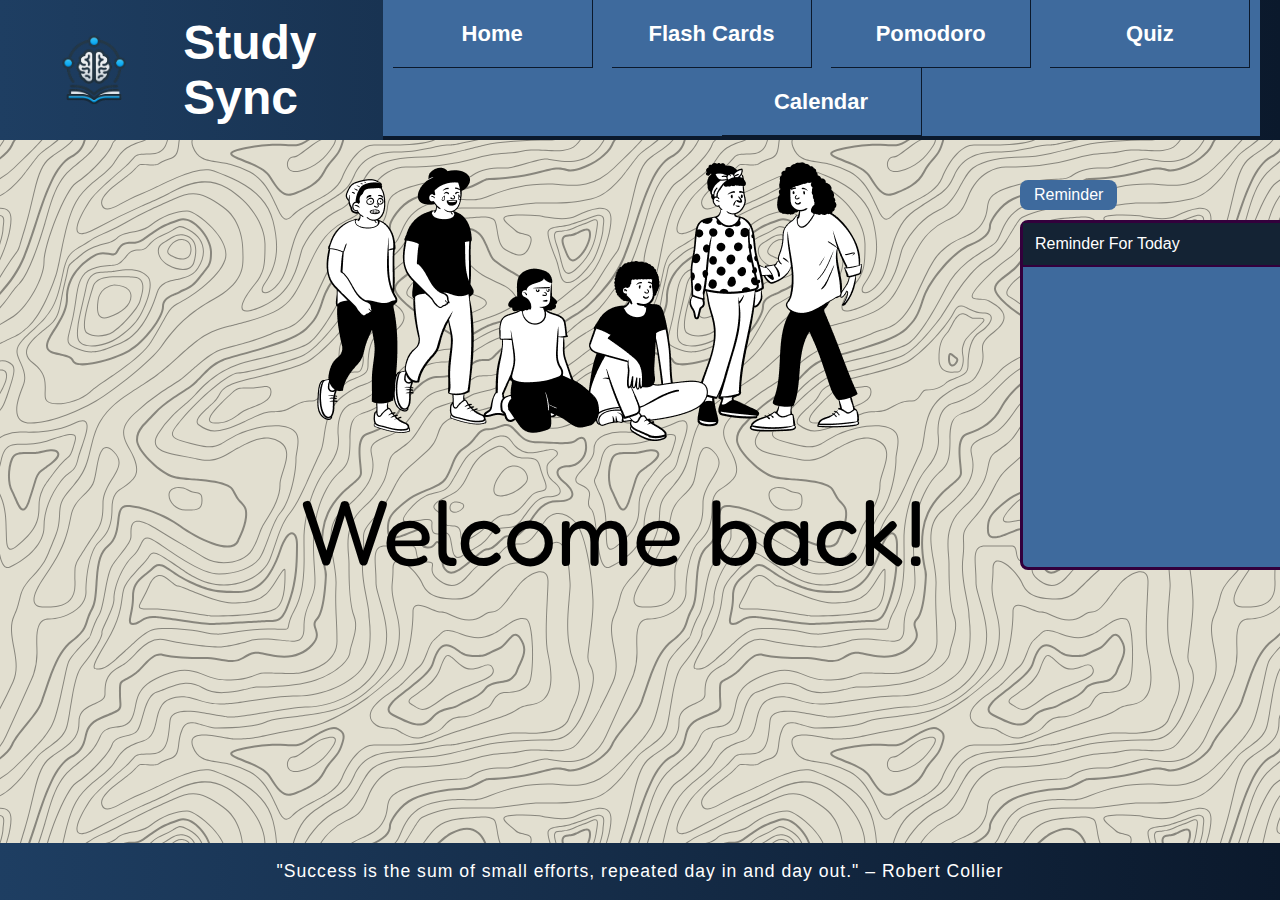
<file: index.html>
<!DOCTYPE html>
<html lang="en">
<head>
  <meta charset="UTF-8" />
  <meta name="viewport" content="width=device-width, initial-scale=1.0" />
  <title>Study Sync</title>
  <link rel="stylesheet" href="styles.css" />
  <link href="https://fonts.googleapis.com/css2?family=Fredoka:wght@400;700&display=swap" rel="stylesheet">
</head>
<body>
  <header>
    <img src="logo.png" alt="Study Sync Logo" class="logo">
    <h1 class="htitle">Study Sync</h1>
    <div class="sidebar">
      <a href="index.html"><button>Home</button></a>
      <a href="flashcards.html"><button>Flash Cards</button></a>
      <a href="pomodoro.html"><button>Pomodoro</button></a>
      <a href="quiz.html"><button>Quiz</button></a>
      <a href="calendar.html"><button>Calendar</button></a>
    </div>
  </header>
 
  <div class="doodles">
    <img src="peeps.png">
    <div class="Hello">
      Welcome back!
    </div>
  </div>
  <div class="container">
   


    <div class="reminder">
      <div class="reminder-tag">Reminder</div>
      <div class="reminder-box">
        <div class="reminder-box-header">Reminder For Today</div>
        <!-- You can populate reminders here dynamically with JS -->
      </div>
    </div>
  </div>

  <footer>
    "Success is the sum of small efforts, repeated day in and day out." – Robert Collier
  </footer>
</body>
</html>
</file>
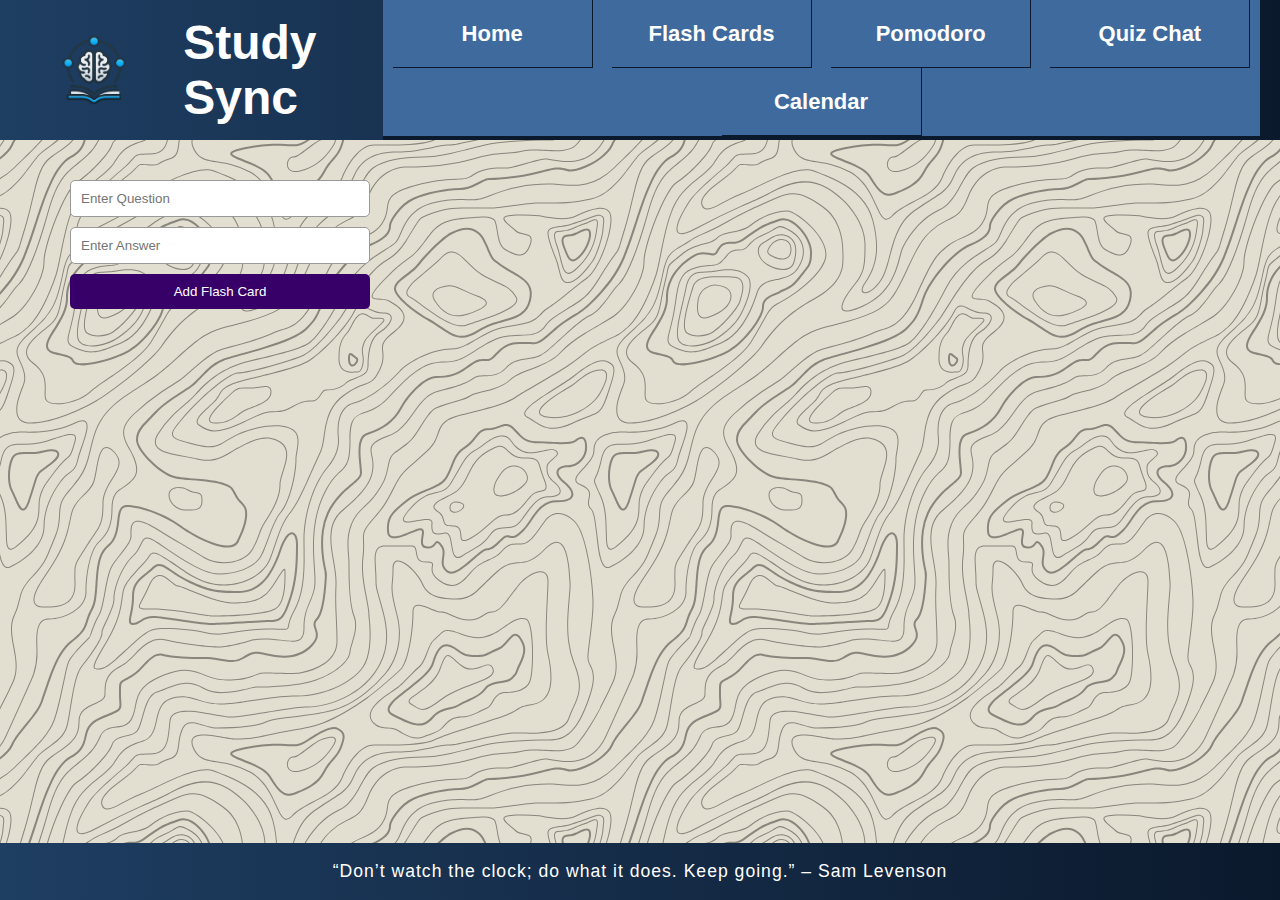
<file: flashcards.html>
<!DOCTYPE html>
<html lang="en">
<head>
  <meta charset="UTF-8" />
  <meta name="viewport" content="width=device-width, initial-scale=1.0"/>
  <title>Flash Cards - Study Sync</title>
  <link rel="stylesheet" href="styles.css" />
</head>
<body>
  <header>
    <img src="logo.png" alt="Study Sync Logo" class="logo">
    <h1 class="htitle">Study Sync</h1>
    <div class="sidebar">
      <a href="index.html"><button>Home</button></a>
      <a href="flashcards.html"><button>Flash Cards</button></a>
      <a href="pomodoro.html"><button>Pomodoro</button></a>
      <a href="quiz.html"><button>Quiz Chat</button></a>
      <a href="calendar.html"><button>Calendar</button></a>
    </div>
  </header>
  

  <div class="container">
    <div class="main-content">
      <!-- Flash Card Form -->
      <div class="form-container">
        <input type="text" id="question" placeholder="Enter Question" />
        <input type="text" id="answer" placeholder="Enter Answer" />
        <button onclick="addFlashCard()">Add Flash Card</button>
      </div>

      <!-- Flash Cards Display -->
      <div id="flashcards" class="cards-container"></div>
    </div>
  </div>

  <footer>
    “Don’t watch the clock; do what it does. Keep going.” – Sam Levenson
  </footer>

  <script src="flashcards.js"></script>
</body>
</html>
</file>
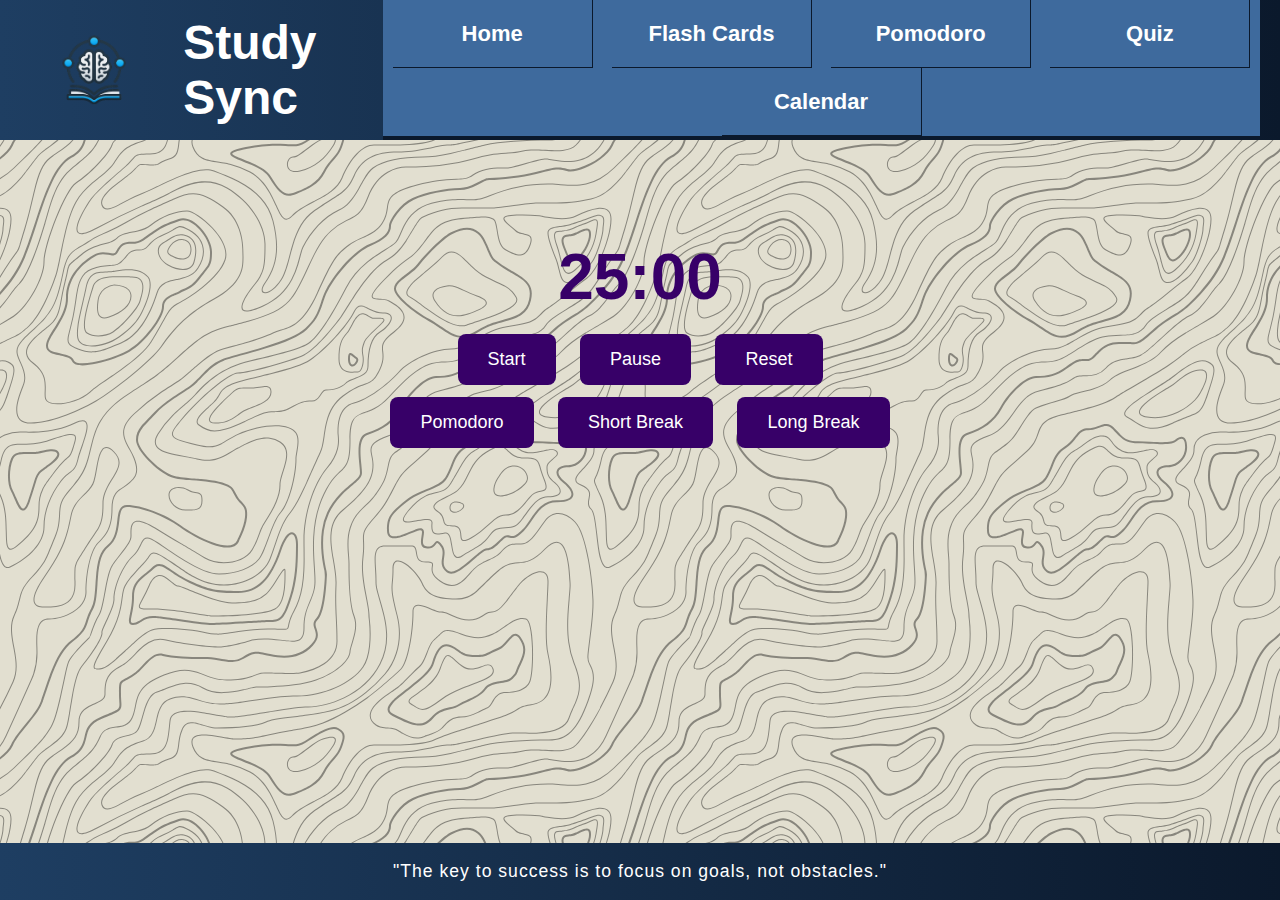
<file: pomodoro.html>
<!DOCTYPE html>
<html lang="en">
<head>
  <meta charset="UTF-8" />
  <meta name="viewport" content="width=device-width, initial-scale=1.0"/>
  <title>Pomodoro Timer - Study Sync</title>
  <link rel="stylesheet" href="styles.css" />
  <style>
    .pomodoro-container {
      display: flex;
      flex-direction: column;
      top:200px;
      align-items: center;
      justify-content: center;
      padding: 60px 0;
    }

    .timer {
      font-size: 64px;
      font-weight: bold;
      color: #370068;
      margin-bottom: 20px;
    }

    .pomodoro-controls button {
      background-color: #370068;
      color: white;
      border: none;
      padding: 15px 30px;
      margin: 0 10px;
      font-size: 18px;
      border-radius: 8px;
      cursor: pointer;
    }

    .pomodoro-controls button:hover {
      background-color: #4f0499;
    }
  </style>
</head>
<body>
  <header>
    <img src="logo.png" alt="Study Sync Logo" class="logo">
    <h1 class="htitle">Study Sync</h1>
    <div class="sidebar">
      <a href="index.html"><button>Home</button></a>
      <a href="flashcards.html"><button>Flash Cards</button></a>
      <a href="pomodoro.html"><button>Pomodoro</button></a>
      <a href="quiz.html"><button>Quiz</button></a>
      <a href="calendar.html"><button>Calendar</button></a>
    </div>
  </header>

  <div class="container">
    <div class="main-content">
      <div class="pomodoro-container">
        <div class="timer" id="timer">25:00</div>
        <div class="pomodoro-controls" style="display: flex; flex-direction: column; align-items: center; gap: 12px;">
          <div>
            <button onclick="startTimer()">Start</button>
            <button onclick="pauseTimer()">Pause</button>
            <button onclick="resetTimer()">Reset</button>
          </div>
          <div>
            <button onclick="setPomodoro()">Pomodoro</button>
            <button onclick="setShortBreak()">Short Break</button>
            <button onclick="setLongBreak()">Long Break</button>
          </div>
        </div>
      </div>
    </div>
  </div>

  <footer>
    "The key to success is to focus on goals, not obstacles."
  </footer>

  <script>
    let duration = 25 * 60;
    let timeLeft = duration;
    let timerInterval;
    let isRunning = false;

    function updateTimerDisplay() {
      const minutes = Math.floor(timeLeft / 60);
      const seconds = timeLeft % 60;
      document.getElementById("timer").textContent =
        `${String(minutes).padStart(2, '0')}:${String(seconds).padStart(2, '0')}`;
    }

    function startTimer() {
      if (!isRunning) {
        isRunning = true;
        timerInterval = setInterval(() => {
          if (timeLeft > 0) {
            timeLeft--;
            updateTimerDisplay();
          } else {
            clearInterval(timerInterval);
            isRunning = false;
            alert("Pomodoro complete! Take a break.");
          }
        }, 1000);
      }
    }

    function pauseTimer() {
      clearInterval(timerInterval);
      isRunning = false;
    }

    function resetTimer() {
      clearInterval(timerInterval);
      isRunning = false;
      timeLeft = duration;
      updateTimerDisplay();
    }

    function setPomodoro() {
      clearInterval(timerInterval);
      isRunning = false;
      duration = 25 * 60;
      timeLeft = duration;
      updateTimerDisplay();
    }

    function setShortBreak() {
      clearInterval(timerInterval);
      isRunning = false;
      duration = 5 * 60;
      timeLeft = duration;
      updateTimerDisplay();
    }

    function setLongBreak() {
      clearInterval(timerInterval);
      isRunning = false;
      duration = 15 * 60;
      timeLeft = duration;
      updateTimerDisplay();
    }

    // Initialize display on load
    updateTimerDisplay();
  </script>
</body>
</html>
</file>
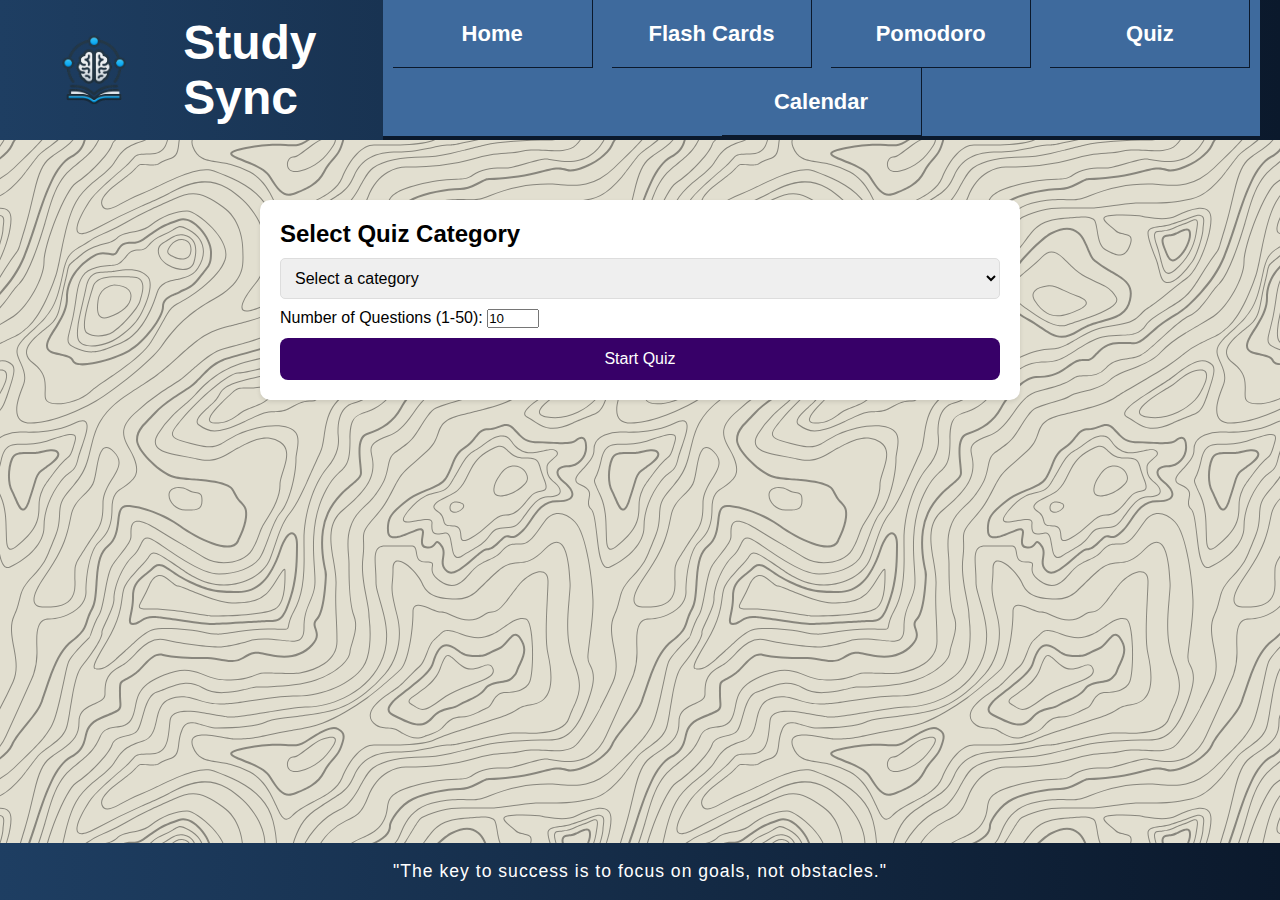
<file: quiz.html>
<!DOCTYPE html>
<html lang="en">
<head>
    <meta charset="UTF-8" />
    <meta name="viewport" content="width=device-width, initial-scale=1.0"/>
    <title>Quiz - Study Sync</title>
    <link rel="stylesheet" href="styles.css" />
    <style>
        .quiz-container {
            max-width: 800px;
            margin: 0 auto;
            padding: 20px;
            top:200px;
        }

        .question-container {
            background-color: white;
            border-radius: 10px;
            padding: 20px;
            margin-bottom: 20px;
            box-shadow: 0 2px 4px rgba(0,0,0,0.1);
        }

        .options {
            display: grid;
            gap: 10px;
            margin-top: 15px;
        }

        .option {
            background-color: #f5f5f5;
            padding: 15px;
            border-radius: 8px;
            cursor: pointer;
            transition: background-color 0.3s;
        }

        .option:hover {
            background-color: #e0e0e0;
        }

        .option.selected {
            background-color: #370068;
            color: white;
        }

        .quiz-controls {
            display: flex;
            justify-content: space-between;
            margin-top: 20px;
        }

        .quiz-controls button {
            background-color: #370068;
            color: white;
            border: none;
            padding: 12px 24px;
            font-size: 16px;
            border-radius: 8px;
            cursor: pointer;
        }

        .quiz-controls button:hover {
            background-color: #4f0499;
        }

        .score-display {
            text-align: center;
            font-size: 28px;
            margin: 20px 0;
            color: #000000;
        }

        .quiz-form {
            background-color: white;
            border-radius: 10px;
            padding: 20px;
            margin-bottom: 20px;
            box-shadow: 0 2px 4px rgba(0,0,0,0.1);
        }

        .quiz-form select {
            width: 100%;
            padding: 10px;
            margin: 10px 0;
            border: 1px solid #ddd;
            border-radius: 5px;
            font-size: 16px;
        }

        .quiz-form button {
            background-color: #370068;
            color: white;
            border: none;
            padding: 12px 24px;
            font-size: 16px;
            border-radius: 8px;
            cursor: pointer;
            width: 100%;
            margin-top: 10px;
        }

        .quiz-form button:hover {
            background-color: #4f0499;
        }

        .correct {
            background-color: #4CAF50 !important;
            color: #fff !important;
        }
        .wrong {
            background-color: #FF5252 !important;
            color: #fff !important;
        }
        .show-answers .option {
            cursor: default;
            pointer-events: none;
        }
    </style>
</head>
<body>
    <header>
        <img src="logo.png" alt="Study Sync Logo" class="logo">
        <h1 class="htitle">Study Sync</h1>
        <div class="sidebar">
            <a href="index.html"><button>Home</button></a>
            <a href="flashcards.html"><button>Flash Cards</button></a>
            <a href="pomodoro.html"><button>Pomodoro</button></a>
            <a href="quiz.html"><button>Quiz</button></a>
            <a href="calendar.html"><button>Calendar</button></a>
        </div>

    </header>

    <div class="container">
        
        <div class="main-content">
            <div class="quiz-container">
                <div class="quiz-form" id="quiz-form">
                    <h2>Select Quiz Category</h2>
                    <select id="category">
                        <option value="">Select a category</option>
                        <option value="maths">Maths</option>
                        <option value="physics">Physics</option>
                        <option value="chemistry">Chemistry</option>
                        <option value="biology">Biology</option>
                        <option value="history">History</option>
                        <option value="art">Art</option>
                    </select>
                    <label for="num-questions">Number of Questions (1-50):</label>
                    <input type="number" id="num-questions" min="1" max="50" value="10">
                    <button onclick="startQuiz()">Start Quiz</button>
                </div>

                <div id="quiz-content" style="display: none;">
                    <div id="score-display" class="score-display"></div>
                    <div id="question-container" class="question-container">
                        <h2 id="question-text">Loading questions...</h2>
                        <div id="options" class="options"></div>
                    </div>
                    <div class="quiz-controls">
                        <button onclick="previousQuestion()">Previous</button>
                        <button onclick="nextQuestion()">Next</button>
                        <button onclick="submitQuiz()">Submit Quiz</button>
                    </div>
                </div>
            </div>
        </div>
    </div>

    <footer>
        "The key to success is to focus on goals, not obstacles."
    </footer>

    <script>
        let currentQuestion = 0;
        let score = 0;
        let userAnswers = [];
        let questions = [];

        const questionBank = {
            maths: [
                { question: "What is 2 + 3?", options: ["4", "5", "6", "7"], correctAnswer: 1 },
                { question: "What is 10 - 4?", options: ["6", "7", "8", "9"], correctAnswer: 0 },
                { question: "What is 3 × 4?", options: ["11", "12", "13", "14"], correctAnswer: 1 },
                { question: "What is 8 ÷ 2?", options: ["2", "3", "4", "5"], correctAnswer: 2 },
                { question: "What is 6 + 7?", options: ["12", "13", "14", "15"], correctAnswer: 1 },
                { question: "What is 15 - 5?", options: ["10", "9", "8", "7"], correctAnswer: 0 },
                { question: "What is 5 × 5?", options: ["20", "25", "30", "35"], correctAnswer: 1 },
                { question: "What is 12 ÷ 4?", options: ["2", "3", "4", "5"], correctAnswer: 1 },
                { question: "What is 9 + 6?", options: ["14", "15", "16", "17"], correctAnswer: 1 },
                { question: "What is 18 - 3?", options: ["13", "14", "15", "16"], correctAnswer: 2 },
                { question: "What is 3²?", options: ["6", "7", "8", "9"], correctAnswer: 3 },
                { question: "What is 4³?", options: ["64", "16", "32", "20"], correctAnswer: 2 },
                { question: "What is the square root of 49?", options: ["6", "7", "8", "9"], correctAnswer: 1 },
                { question: "What is 2 × (3 + 5)?", options: ["12", "14", "16", "18"], correctAnswer: 0 },
                { question: "What is 100 ÷ 5?", options: ["15", "20", "25", "30"], correctAnswer: 2 },
                { question: "What is 10²?", options: ["100", "110", "90", "120"], correctAnswer: 0 },
                { question: "What is 3/5 + 2/5?", options: ["1", "2", "3", "4"], correctAnswer: 0 },
                { question: "What is 0.75 as a fraction?", options: ["1/4", "1/2", "3/4", "2/3"], correctAnswer: 2 },
                { question: "What is 25% of 200?", options: ["25", "50", "75", "100"], correctAnswer: 1 },
                { question: "What is 0.2 × 100?", options: ["10", "15", "20", "25"], correctAnswer: 2 },
                { question: "Solve: 3x = 12", options: ["2", "3", "4", "5"], correctAnswer: 2 },
                { question: "What is the next prime after 17?", options: ["18", "19", "20", "21"], correctAnswer: 1 },
                { question: "Simplify: (2 + 3) × 4", options: ["20", "22", "24", "26"], correctAnswer: 0 },
                { question: "Solve: x/4 = 5", options: ["15", "18", "20", "22"], correctAnswer: 2 },
                { question: "What is the cube of 3?", options: ["9", "18", "27", "36"], correctAnswer: 2 },
                { question: "What is 12.5% of 80?", options: ["8", "10", "12", "14"], correctAnswer: 0 },
                { question: "What is 0.1 + 0.2?", options: ["0.2", "0.3", "0.4", "0.5"], correctAnswer: 1 },
                { question: "Find the area of a square with side 6.", options: ["36", "30", "24", "12"], correctAnswer: 0 },
                { question: "What is 3/4 × 8?", options: ["5", "6", "7", "8"], correctAnswer: 1 },
                { question: "What is the perimeter of a rectangle with length 5 and width 3?", options: ["14", "16", "18", "20"], correctAnswer: 0 },
                { question: "Convert 0.2 to a percentage.", options: ["2%", "20%", "200%", "0.2%"], correctAnswer: 1 },
                { question: "Solve: 2(x + 3) = 10", options: ["1", "2", "3", "4"], correctAnswer: 2 },
                { question: "What is the HCF of 12 and 18?", options: ["3", "4", "6", "9"], correctAnswer: 2 },
                { question: "What is the LCM of 4 and 5?", options: ["10", "15", "20", "25"], correctAnswer: 2 },
                { question: "What is the median of [3, 5, 7]?", options: ["3", "5", "7", "9"], correctAnswer: 1 },
                { question: "If x = 2, what is the value of x² + 3x + 1?", options: ["10", "11", "12", "13"], correctAnswer: 2 },
                { question: "Solve: 5x - 2 = 18", options: ["2", "4", "5", "6"], correctAnswer: 3 },
                { question: "What is the factorial of 4?", options: ["12", "24", "36", "48"], correctAnswer: 1 },
                { question: "What is 2³ × 3²?", options: ["24", "36", "48", "64"], correctAnswer: 0 },
                { question: "What is 15% of 360?", options: ["45", "50", "54", "60"], correctAnswer: 2 },
                { question: "What is the probability of getting a 3 on a die?", options: ["1/3", "1/6", "1/5", "1/4"], correctAnswer: 1 },
                { question: "What is the mode in [2, 3, 3, 4, 5]?", options: ["2", "3", "4", "5"], correctAnswer: 1 },
                { question: "Simplify: (x + 2)(x - 2)", options: ["x² - 4", "x² + 4", "x² - 2", "x² + 2"], correctAnswer: 0 },
                { question: "Find the value of |−7|.", options: ["-7", "0", "7", "14"], correctAnswer: 2 },
                { question: "What is the derivative of x²?", options: ["x", "2x", "x²", "2x²"], correctAnswer: 1 },
                { question: "Integrate: ∫2x dx", options: ["x²", "2x²", "x² + C", "2x² + C"], correctAnswer: 2 },
                { question: "Find the angle in a triangle with angles 60° and 90°.", options: ["30°", "45°", "60°", "90°"], correctAnswer: 0 },
                { question: "If f(x) = x², what is f(3)?", options: ["6", "8", "9", "12"], correctAnswer: 2 },
                { question: "What is the standard deviation of [2, 4, 4, 4, 5, 5, 7, 9]?", options: ["1", "2", "2.5", "3"], correctAnswer: 1 },
                { question: "If sin(θ) = 0.5, what is θ?", options: ["30°", "45°", "60°", "90°"], correctAnswer: 0 },
                { question: "What is the slope of the line y = 2x + 3?", options: ["2", "3", "-2", "-3"], correctAnswer: 0 },
                { question: "Find the sum of angles in a hexagon.", options: ["540°", "720°", "900°", "1080°"], correctAnswer: 1 },
                { question: "Solve: x² - 4x + 4 = 0", options: ["0", "2", "4", "All of the above"], correctAnswer: 1 }
            ],
            physics: [
                { question: "What is the SI unit of force?", options: ["Pascal", "Joule", "Newton", "Watt"], correctAnswer: 2 },
                { question: "What does a speedometer measure?", options: ["Speed", "Distance", "Force", "Energy"], correctAnswer: 0 },
                { question: "What is the acceleration due to gravity on Earth?", options: ["8.9 m/s²", "9.8 m/s²", "10.2 m/s²", "9.2 m/s²"], correctAnswer: 1 },
                { question: "Which instrument is used to measure temperature?", options: ["Barometer", "Thermometer", "Manometer", "Speedometer"], correctAnswer: 1 },
                { question: "What is the SI unit of energy?", options: ["Watt", "Joule", "Newton", "Kelvin"], correctAnswer: 1 },
                { question: "What type of lens is used to correct myopia?", options: ["Convex", "Concave", "Bifocal", "Plano"], correctAnswer: 1 },
                { question: "Sound travels fastest in which medium?", options: ["Air", "Water", "Steel", "Vacuum"], correctAnswer: 2 },
                { question: "What is the speed of light in vacuum?", options: ["3×10⁶ m/s", "3×10⁸ m/s", "3×10⁷ m/s", "3×10⁵ m/s"], correctAnswer: 1 },
                { question: "Which force pulls objects towards Earth?", options: ["Magnetic", "Gravitational", "Frictional", "Nuclear"], correctAnswer: 1 },
                { question: "What kind of quantity is velocity?", options: ["Scalar", "Vector", "Both", "None"], correctAnswer: 1 },
                { question: "Who gave the three laws of motion?", options: ["Einstein", "Newton", "Galileo", "Faraday"], correctAnswer: 1 },
                { question: "What is work done when force is applied perpendicular to displacement?", options: ["Maximum", "Minimum", "Zero", "Infinite"], correctAnswer: 2 },
                { question: "Which energy transformation occurs in a fan?", options: ["Mechanical to Electrical", "Electrical to Mechanical", "Chemical to Mechanical", "Thermal to Mechanical"], correctAnswer: 1 },
                { question: "What is inertia?", options: ["Force", "Change in speed", "Resistance to motion change", "Mass × acceleration"], correctAnswer: 2 },
                { question: "Which has more inertia: car or bicycle?", options: ["Car", "Bicycle", "Both same", "None"], correctAnswer: 0 },
                { question: "What is the unit of pressure?", options: ["Joule", "Watt", "Pascal", "Newton"], correctAnswer: 2 },
                { question: "What causes tides in oceans?", options: ["Earthquakes", "Wind", "Moon's gravity", "Sunlight"], correctAnswer: 2 },
                { question: "Which mirror is used in vehicles as rear-view mirror?", options: ["Convex", "Concave", "Plane", "Parabolic"], correctAnswer: 0 },
                { question: "What color of light has the shortest wavelength?", options: ["Red", "Green", "Blue", "Violet"], correctAnswer: 3 },
                { question: "What is the frequency of AC in India?", options: ["50 Hz", "60 Hz", "70 Hz", "100 Hz"], correctAnswer: 0 },
                { question: "Which device converts sound to electrical signals?", options: ["Speaker", "Microphone", "Amplifier", "Antenna"], correctAnswer: 1 },
                { question: "Which law states that current is directly proportional to voltage?", options: ["Newton's Law", "Ohm's Law", "Hooke's Law", "Boyle's Law"], correctAnswer: 1 },
                { question: "What is the resistance of an ideal conductor?", options: ["0", "1", "Infinity", "Depends on material"], correctAnswer: 0 },
                { question: "Which electromagnetic wave has the highest frequency?", options: ["Infrared", "UV", "X-rays", "Gamma rays"], correctAnswer: 3 },
                { question: "What is the formula for power in terms of work and time?", options: ["P = W×t", "P = W/t", "P = t/W", "P = W²/t"], correctAnswer: 1 },
                { question: "How many Newtons in 1 kgf (kilogram-force)?", options: ["9.8", "1", "0.98", "10"], correctAnswer: 0 },
                { question: "What is escape velocity from Earth?", options: ["11.2 km/s", "9.8 km/s", "12.2 km/s", "10.8 km/s"], correctAnswer: 0 },
                { question: "What is the primary cause of seasons?", options: ["Earth's rotation", "Earth's revolution", "Sunspots", "Moon phases"], correctAnswer: 1 },
                { question: "Which quantity is conserved in all types of collisions?", options: ["Kinetic Energy", "Potential Energy", "Momentum", "Speed"], correctAnswer: 2 },
                { question: "Which gas is used in fluorescent bulbs?", options: ["Oxygen", "Nitrogen", "Mercury vapor", "Hydrogen"], correctAnswer: 2 },
                { question: "Which law explains buoyant force?", options: ["Pascal's Law", "Archimedes' Principle", "Newton's Law", "Bernoulli's Principle"], correctAnswer: 1 },
                { question: "What is the universal gravitational constant (G)?", options: ["6.67×10⁻¹¹ Nm²/kg²", "9.8 m/s²", "6.67×10⁻⁹ Nm²/kg²", "1 Nm²/kg²"], correctAnswer: 0 },
                { question: "Which particle has negative charge?", options: ["Proton", "Electron", "Neutron", "Positron"], correctAnswer: 1 },
                { question: "What is displacement?", options: ["Distance in any direction", "Shortest path from start to end", "Area", "Mass"], correctAnswer: 1 },
                { question: "What is kinetic energy?", options: ["Energy due to position", "Energy due to motion", "Thermal energy", "Stored energy"], correctAnswer: 1 },
                { question: "Which instrument measures current?", options: ["Voltmeter", "Ammeter", "Ohmmeter", "Thermometer"], correctAnswer: 1 },
                { question: "In a vacuum, which force is absent?", options: ["Friction", "Gravity", "Magnetism", "Inertia"], correctAnswer: 0 },
                { question: "Who discovered electromagnetic induction?", options: ["Newton", "Faraday", "Galileo", "Ohm"], correctAnswer: 1 },
                { question: "Which wave doesn't need a medium?", options: ["Sound", "Light", "Water", "Seismic"], correctAnswer: 1 },
                { question: "What does the slope of a velocity-time graph give?", options: ["Displacement", "Acceleration", "Speed", "Distance"], correctAnswer: 1 },
                { question: "What is centripetal force?", options: ["Force pulling outwards", "Force pushing inwards", "Frictional force", "Gravity"], correctAnswer: 1 },
                { question: "What causes an echo?", options: ["Refraction", "Reflection", "Diffraction", "Absorption"], correctAnswer: 1 },
                { question: "What happens to resistance if wire length doubles?", options: ["Doubles", "Halves", "Stays same", "Triples"], correctAnswer: 0 },
                { question: "What is the work done when displacement is zero?", options: ["Max", "Min", "Infinite", "Zero"], correctAnswer: 3 },
                { question: "What is the formula of pressure in fluids?", options: ["P = hρg", "P = F/A", "P = mg", "P = Vt"], correctAnswer: 0 },
                { question: "What does a transformer do?", options: ["Converts DC to AC", "Changes voltage", "Stores charge", "Increases resistance"], correctAnswer: 1 },
                { question: "What is the SI unit of electric potential?", options: ["Ampere", "Volt", "Ohm", "Watt"], correctAnswer: 1 },
                { question: "What is the function of a fuse in circuits?", options: ["Increase voltage", "Measure current", "Prevent overheating", "Supply energy"], correctAnswer: 2 },
                { question: "Which law relates voltage, current and resistance?", options: ["Ohm's Law", "Boyle's Law", "Hooke's Law", "Lenz's Law"], correctAnswer: 0 },
                { question: "If two objects collide and stick together, the collision is:", options: ["Elastic", "Inelastic", "Explosive", "Nuclear"], correctAnswer: 1 },
                { question: "Which energy is associated with a stretched spring?", options: ["Kinetic", "Potential", "Heat", "Nuclear"], correctAnswer: 1 },
                { question: "What is terminal velocity?", options: ["Min speed", "Max falling speed", "Average speed", "Constant rotation speed"], correctAnswer: 1 },
                { question: "Who discovered the photoelectric effect?", options: ["Einstein", "Newton", "Bohr", "Maxwell"], correctAnswer: 0 }
            ],
            chemistry: [
                { question: "What is the chemical formula of water?", options: ["H₂O", "CO₂", "NaCl", "O₂"], correctAnswer: 0 },
                { question: "Which gas do plants release during photosynthesis?", options: ["Carbon dioxide", "Oxygen", "Nitrogen", "Hydrogen"], correctAnswer: 1 },
                { question: "What is the pH of a neutral substance?", options: ["0", "14", "7", "1"], correctAnswer: 2 },
                { question: "Which acid is found in lemons?", options: ["Acetic acid", "Citric acid", "Sulfuric acid", "Hydrochloric acid"], correctAnswer: 1 },
                { question: "Which element is used in thermometers?", options: ["Iron", "Lead", "Mercury", "Zinc"], correctAnswer: 2 },
                { question: "Which metal is the lightest?", options: ["Iron", "Aluminum", "Magnesium", "Lithium"], correctAnswer: 3 },
                { question: "What is the common name of NaCl?", options: ["Sugar", "Baking soda", "Salt", "Lime"], correctAnswer: 2 },
                { question: "Which gas is known as laughing gas?", options: ["O₂", "CO₂", "N₂O", "CH₄"], correctAnswer: 2 },
                { question: "What is the atomic number of carbon?", options: ["4", "6", "8", "12"], correctAnswer: 1 },
                { question: "Which element is essential for combustion?", options: ["Hydrogen", "Oxygen", "Nitrogen", "Carbon"], correctAnswer: 1 },
                { question: "Which acid is present in the stomach?", options: ["Sulfuric acid", "Acetic acid", "Hydrochloric acid", "Nitric acid"], correctAnswer: 2 },
                { question: "Which is a noble gas?", options: ["Nitrogen", "Chlorine", "Helium", "Oxygen"], correctAnswer: 2 },
                { question: "Which metal is liquid at room temperature?", options: ["Iron", "Copper", "Mercury", "Sodium"], correctAnswer: 2 },
                { question: "Which non-metal is a good conductor of electricity?", options: ["Sulfur", "Phosphorus", "Carbon (graphite)", "Chlorine"], correctAnswer: 2 },
                { question: "What is the chemical symbol for gold?", options: ["Ag", "Au", "Gd", "Go"], correctAnswer: 1 },
                { question: "Which gas turns limewater milky?", options: ["CO₂", "O₂", "N₂", "H₂"], correctAnswer: 0 },
                { question: "What is formed when an acid reacts with a base?", options: ["Salt and water", "Water only", "Salt only", "Hydrogen gas"], correctAnswer: 0 },
                { question: "Which metal catches fire when exposed to water?", options: ["Iron", "Copper", "Sodium", "Aluminum"], correctAnswer: 2 },
                { question: "Which chemical is used for water purification?", options: ["Bleaching powder", "Baking soda", "Vinegar", "Alcohol"], correctAnswer: 0 },
                { question: "What is the universal solvent?", options: ["Alcohol", "Water", "Acetone", "Ether"], correctAnswer: 1 },
                { question: "Which element is common in all acids?", options: ["Oxygen", "Hydrogen", "Nitrogen", "Carbon"], correctAnswer: 1 },
                { question: "What type of reaction is burning of a candle?", options: ["Physical", "Chemical", "Nuclear", "Neutral"], correctAnswer: 1 },
                { question: "What is an alloy of copper and zinc called?", options: ["Steel", "Bronze", "Brass", "Solder"], correctAnswer: 2 },
                { question: "Which vitamin is synthesized in sunlight?", options: ["Vitamin A", "Vitamin B", "Vitamin C", "Vitamin D"], correctAnswer: 3 },
                { question: "Which part of the atom has a negative charge?", options: ["Proton", "Neutron", "Electron", "Nucleus"], correctAnswer: 2 },
                { question: "Which type of bond shares electrons?", options: ["Ionic", "Covalent", "Metallic", "Hydrogen"], correctAnswer: 1 },
                { question: "Which substance is used in making matchsticks?", options: ["Sulfur", "Phosphorus", "Potassium", "Magnesium"], correctAnswer: 1 },
                { question: "Which element is stored in kerosene?", options: ["Iron", "Calcium", "Phosphorus", "Sodium"], correctAnswer: 3 },
                { question: "Which of these is a base?", options: ["Vinegar", "Lemon juice", "Soap", "Sugar"], correctAnswer: 2 },
                { question: "Which gas is used in fire extinguishers?", options: ["Oxygen", "Hydrogen", "Carbon dioxide", "Nitrogen"], correctAnswer: 2 },
                { question: "Which type of reaction is Fe + CuSO₄ → FeSO₄ + Cu?", options: ["Combination", "Displacement", "Neutralization", "Decomposition"], correctAnswer: 1 },
                { question: "What is the atomic mass of oxygen?", options: ["8", "16", "18", "32"], correctAnswer: 1 },
                { question: "Which of the following is a metalloid?", options: ["Aluminum", "Boron", "Chlorine", "Sulfur"], correctAnswer: 1 },
                { question: "Which gas is responsible for acid rain?", options: ["O₂", "CO", "SO₂", "H₂"], correctAnswer: 2 },
                { question: "Which of the following is not an acid?", options: ["HCl", "NaOH", "H₂SO₄", "HNO₃"], correctAnswer: 1 },
                { question: "What is the valency of carbon?", options: ["2", "3", "4", "5"], correctAnswer: 2 },
                { question: "Which metal is used for galvanization?", options: ["Copper", "Zinc", "Iron", "Aluminum"], correctAnswer: 1 },
                { question: "Which indicator turns red in acid?", options: ["Phenolphthalein", "Methyl orange", "Litmus", "Turmeric"], correctAnswer: 2 },
                { question: "Which of the following is an endothermic reaction?", options: ["Combustion", "Respiration", "Photosynthesis", "Neutralization"], correctAnswer: 2 },
                { question: "What is formed when metal reacts with acid?", options: ["Salt and hydrogen gas", "Salt and oxygen", "Hydrogen and water", "Base and water"], correctAnswer: 0 },
                { question: "Which gas is evolved during electrolysis of water?", options: ["Hydrogen", "Oxygen", "Both H₂ and O₂", "Nitrogen"], correctAnswer: 2 },
                { question: "Which particle has the least mass?", options: ["Proton", "Electron", "Neutron", "Nucleus"], correctAnswer: 1 },
                { question: "What happens in a redox reaction?", options: ["Only reduction", "Only oxidation", "Both oxidation and reduction", "No change"], correctAnswer: 2 },
                { question: "Which organic compound is the main component of vinegar?", options: ["Citric acid", "Acetic acid", "Formic acid", "Tartaric acid"], correctAnswer: 1 },
                { question: "What is a polymer?", options: ["Simple molecule", "Mixture", "Long chain of repeating units", "Acid"], correctAnswer: 2 },
                { question: "Which element has the highest electronegativity?", options: ["Oxygen", "Fluorine", "Chlorine", "Nitrogen"], correctAnswer: 1 },
                { question: "What is the color of copper sulfate solution?", options: ["Red", "Blue", "Green", "Yellow"], correctAnswer: 1 },
                { question: "What is the full form of PVC?", options: ["Polyvinyl chloride", "Polyvinyl carbide", "Polyvinyl cyanide", "Polyvinyl carbon"], correctAnswer: 0 },
                { question: "Which process separates components of crude oil?", options: ["Distillation", "Filtration", "Chromatography", "Evaporation"], correctAnswer: 0 },
                { question: "Which acid is used in car batteries?", options: ["Hydrochloric", "Sulfuric", "Nitric", "Acetic"], correctAnswer: 1 },
                { question: "Which chemical is responsible for the pungent smell of onions?", options: ["Sulfur compounds", "Nitrogen oxides", "Methane", "Alcohol"], correctAnswer: 0 },
                { question: "Which gas is evolved when baking soda is heated?", options: ["O₂", "CO₂", "H₂", "NO₂"], correctAnswer: 1 },
                { question: "Which indicator turns pink in a base?", options: ["Litmus", "Methyl orange", "Phenolphthalein", "Turmeric"], correctAnswer: 2 }
            ],
            biology: [
                { question: "What is the basic unit of life?", options: ["Atom", "Tissue", "Organ", "Cell"], correctAnswer: 3 },
                { question: "Which organ pumps blood in the human body?", options: ["Lungs", "Liver", "Heart", "Kidney"], correctAnswer: 2 },
                { question: "Which part of the plant conducts photosynthesis?", options: ["Roots", "Stem", "Leaves", "Flowers"], correctAnswer: 2 },
                { question: "Which gas is taken in during photosynthesis?", options: ["Oxygen", "Carbon dioxide", "Nitrogen", "Hydrogen"], correctAnswer: 1 },
                { question: "What is the powerhouse of the cell?", options: ["Nucleus", "Mitochondria", "Ribosome", "Chloroplast"], correctAnswer: 1 },
                { question: "How many chambers does a human heart have?", options: ["2", "3", "4", "5"], correctAnswer: 2 },
                { question: "Which blood cells fight infections?", options: ["RBC", "WBC", "Platelets", "Plasma"], correctAnswer: 1 },
                { question: "What is the process of breathing out called?", options: ["Inhalation", "Exhalation", "Respiration", "Inspiration"], correctAnswer: 1 },
                { question: "Which system controls all body activities?", options: ["Circulatory", "Digestive", "Nervous", "Respiratory"], correctAnswer: 2 },
                { question: "What is the main function of the roots?", options: ["Photosynthesis", "Support and absorb water", "Reproduction", "Respiration"], correctAnswer: 1 },
                { question: "Which part of the brain controls balance?", options: ["Cerebrum", "Cerebellum", "Medulla", "Pons"], correctAnswer: 1 },
                { question: "What pigment gives plants their green color?", options: ["Melanin", "Chlorophyll", "Hemoglobin", "Carotene"], correctAnswer: 1 },
                { question: "Which organ helps in filtering blood?", options: ["Liver", "Lung", "Kidney", "Heart"], correctAnswer: 2 },
                { question: "What is the function of hemoglobin?", options: ["Digest food", "Carry oxygen", "Fight germs", "Store energy"], correctAnswer: 1 },
                { question: "What is the largest organ in the human body?", options: ["Heart", "Skin", "Liver", "Lungs"], correctAnswer: 1 },
                { question: "Which sense organ helps us see?", options: ["Ears", "Nose", "Skin", "Eyes"], correctAnswer: 3 },
                { question: "What is the human body's framework called?", options: ["Muscles", "Skeleton", "Organs", "Tissues"], correctAnswer: 1 },
                { question: "Which blood group is a universal donor?", options: ["A", "B", "AB", "O"], correctAnswer: 3 },
                { question: "Where does digestion begin?", options: ["Stomach", "Mouth", "Small intestine", "Liver"], correctAnswer: 1 },
                { question: "Which vitamin is made in the skin when exposed to sunlight?", options: ["Vitamin A", "Vitamin C", "Vitamin D", "Vitamin B12"], correctAnswer: 2 },
                { question: "Which gland produces insulin?", options: ["Liver", "Pancreas", "Thyroid", "Adrenal"], correctAnswer: 1 },
                { question: "Which organ stores bile?", options: ["Liver", "Gall bladder", "Pancreas", "Stomach"], correctAnswer: 1 },
                { question: "What type of blood vessels carry blood away from the heart?", options: ["Veins", "Arteries", "Capillaries", "Nerves"], correctAnswer: 1 },
                { question: "Which part of the cell contains genetic material?", options: ["Mitochondria", "Cytoplasm", "Ribosomes", "Nucleus"], correctAnswer: 3 },
                { question: "How many pairs of chromosomes do humans have?", options: ["22", "23", "24", "46"], correctAnswer: 1 },
                { question: "Which organ helps in breathing?", options: ["Liver", "Lung", "Stomach", "Kidney"], correctAnswer: 1 },
                { question: "Which plant part becomes the fruit?", options: ["Root", "Stem", "Flower", "Leaf"], correctAnswer: 2 },
                { question: "Which disease is caused by a virus?", options: ["Malaria", "Typhoid", "AIDS", "Scurvy"], correctAnswer: 2 },
                { question: "Which blood cells carry oxygen?", options: ["WBC", "RBC", "Platelets", "Plasma"], correctAnswer: 1 },
                { question: "How many bones are there in the adult human body?", options: ["200", "206", "210", "220"], correctAnswer: 1 },
                { question: "What is the term for animals that eat both plants and meat?", options: ["Herbivores", "Carnivores", "Omnivores", "Detritivores"], correctAnswer: 2 },
                { question: "Which vitamin is essential for blood clotting?", options: ["Vitamin A", "Vitamin C", "Vitamin K", "Vitamin D"], correctAnswer: 2 },
                { question: "Which cell organelle is involved in protein synthesis?", options: ["Nucleus", "Ribosome", "Mitochondria", "Golgi body"], correctAnswer: 1 },
                { question: "What is the function of platelets?", options: ["Transport oxygen", "Fight infections", "Clot blood", "Store nutrients"], correctAnswer: 2 },
                { question: "Which type of joint is found in the shoulder?", options: ["Hinge joint", "Fixed joint", "Ball and socket joint", "Pivot joint"], correctAnswer: 2 },
                { question: "What is the term for plant movement in response to light?", options: ["Hydrotropism", "Phototropism", "Thigmotropism", "Geotropism"], correctAnswer: 1 },
                { question: "What type of reproduction involves only one parent?", options: ["Sexual", "Asexual", "Binary", "Fusion"], correctAnswer: 1 },
                { question: "Which kingdom do bacteria belong to?", options: ["Fungi", "Plantae", "Protista", "Monera"], correctAnswer: 3 },
                { question: "What is the function of xylem in plants?", options: ["Transport food", "Transport water", "Photosynthesis", "Storage"], correctAnswer: 1 },
                { question: "Which part of the neuron receives signals?", options: ["Axon", "Dendrites", "Nucleus", "Synapse"], correctAnswer: 1 },
                { question: "Which hormone regulates blood sugar levels?", options: ["Adrenaline", "Insulin", "Thyroxine", "Melatonin"], correctAnswer: 1 },
                { question: "Which part of the eye controls the amount of light entering?", options: ["Cornea", "Retina", "Lens", "Iris"], correctAnswer: 3 },
                { question: "Which cell organelle contains digestive enzymes?", options: ["Nucleus", "Mitochondria", "Lysosome", "Chloroplast"], correctAnswer: 2 },
                { question: "What is the process of cell division called?", options: ["Meiosis", "Mitosis", "Fission", "Fusion"], correctAnswer: 1 },
                { question: "Which disease is caused by lack of iodine?", options: ["Scurvy", "Rickets", "Goitre", "Anemia"], correctAnswer: 2 },
                { question: "Which structure connects muscles to bones?", options: ["Ligaments", "Cartilage", "Tendons", "Joints"], correctAnswer: 2 },
                { question: "Which plant tissue transports food?", options: ["Xylem", "Phloem", "Parenchyma", "Collenchyma"], correctAnswer: 1 },
                { question: "Which organ produces bile?", options: ["Stomach", "Liver", "Pancreas", "Gall bladder"], correctAnswer: 1 },
                { question: "Which blood component helps in clotting?", options: ["RBC", "WBC", "Platelets", "Plasma"], correctAnswer: 2 },
                { question: "Which organism is known for photosynthesis?", options: ["Fungi", "Bacteria", "Algae", "Protozoa"], correctAnswer: 2 },
                { question: "Which part of the ear helps in maintaining balance?", options: ["Cochlea", "Eardrum", "Semicircular canals", "Auditory nerve"], correctAnswer: 2 },
                { question: "Which human organ produces urea?", options: ["Kidney", "Liver", "Stomach", "Intestine"], correctAnswer: 1 },
                { question: "Which of the following is a communicable disease?", options: ["Cancer", "Diabetes", "Tuberculosis", "Scurvy"], correctAnswer: 2 },
                { question: "Which vitamin prevents night blindness?", options: ["Vitamin A", "Vitamin B", "Vitamin C", "Vitamin D"], correctAnswer: 0 }
            ],
            history: [
                { question: "Who was the first President of independent India?", options: ["Jawaharlal Nehru", "B. R. Ambedkar", "Dr. Rajendra Prasad", "Sardar Patel"], correctAnswer: 2 },
                { question: "Who was the founder of the Maurya Empire?", options: ["Ashoka", "Chandragupta Maurya", "Harsha", "Samudragupta"], correctAnswer: 1 },
                { question: "In which year did India gain independence?", options: ["1945", "1946", "1947", "1950"], correctAnswer: 2 },
                { question: "Who wrote the Indian national anthem?", options: ["Bankim Chandra Chatterjee", "Rabindranath Tagore", "Subhash Chandra Bose", "Sarojini Naidu"], correctAnswer: 1 },
                { question: "Who was the first Mughal emperor?", options: ["Akbar", "Babur", "Humayun", "Aurangzeb"], correctAnswer: 1 },
                { question: "Which movement did Mahatma Gandhi start in 1942?", options: ["Dandi March", "Non-Cooperation Movement", "Quit India Movement", "Swadeshi Movement"], correctAnswer: 2 },
                { question: "What is the period of Indus Valley Civilization?", options: ["1000–800 BCE", "1500–500 BCE", "2500–1500 BCE", "3000–2000 BCE"], correctAnswer: 2 },
                { question: "Who built the Red Fort in Delhi?", options: ["Akbar", "Shah Jahan", "Babur", "Aurangzeb"], correctAnswer: 1 },
                { question: "When did the Battle of Plassey take place?", options: ["1757", "1761", "1857", "1805"], correctAnswer: 0 },
                { question: "Who was the leader of the 1857 revolt in Kanpur?", options: ["Mangal Pandey", "Rani Lakshmibai", "Bahadur Shah Zafar", "Nana Sahib"], correctAnswer: 3 },
                { question: "Where did Buddha attain enlightenment?", options: ["Kushinagar", "Lumbini", "Sarnath", "Bodh Gaya"], correctAnswer: 3 },
                { question: "Which Viceroy introduced the Doctrine of Lapse?", options: ["Lord Curzon", "Lord Wellesley", "Lord Dalhousie", "Lord Ripon"], correctAnswer: 2 },
                { question: "Who led the Dandi March?", options: ["Sardar Patel", "Jawaharlal Nehru", "Mahatma Gandhi", "Rajagopalachari"], correctAnswer: 2 },
                { question: "When did the Jallianwala Bagh massacre occur?", options: ["1917", "1919", "1921", "1925"], correctAnswer: 1 },
                { question: "Who was known as the Iron Man of India?", options: ["Nehru", "Sardar Patel", "Tilak", "Ambedkar"], correctAnswer: 1 },
                { question: "Which city was the capital of the Maurya Empire?", options: ["Ujjain", "Patliputra", "Kanchipuram", "Varanasi"], correctAnswer: 1 },
                { question: "When was the Constitution of India adopted?", options: ["15 August 1947", "26 January 1950", "2 October 1949", "26 November 1949"], correctAnswer: 3 },
                { question: "Who gave the slogan 'Inquilab Zindabad'?", options: ["Bhagat Singh", "Sukhdev", "Lala Lajpat Rai", "Rajguru"], correctAnswer: 0 },
                { question: "Who was the last Governor-General of independent India?", options: ["Lord Mountbatten", "C. Rajagopalachari", "Jawaharlal Nehru", "Rajendra Prasad"], correctAnswer: 1 },
                { question: "Who was the first woman ruler of India?", options: ["Rani Lakshmibai", "Razia Sultana", "Ahilyabai Holkar", "Chand Bibi"], correctAnswer: 1 },
                { question: "Which ancient text is associated with Chanakya?", options: ["Vedas", "Arthashastra", "Mahabharata", "Upanishads"], correctAnswer: 1 },
                { question: "Who discovered the sea route to India?", options: ["Christopher Columbus", "Vasco da Gama", "Marco Polo", "Ferdinand Magellan"], correctAnswer: 1 },
                { question: "What was the capital of the Mughal Empire under Akbar?", options: ["Delhi", "Agra", "Fatehpur Sikri", "Lahore"], correctAnswer: 2 },
                { question: "Who was the founder of the Sikh religion?", options: ["Guru Gobind Singh", "Guru Angad", "Guru Nanak", "Guru Arjan"], correctAnswer: 2 },
                { question: "Which war led to the annexation of Punjab by the British?", options: ["First Afghan War", "Second Maratha War", "Anglo-Sikh War", "Third Mysore War"], correctAnswer: 2 },
                { question: "When did the French Revolution begin?", options: ["1776", "1789", "1804", "1815"], correctAnswer: 1 },
                { question: "Who was the leader of the Nazi Party in Germany?", options: ["Stalin", "Hitler", "Mussolini", "Churchill"], correctAnswer: 1 },
                { question: "Which civilization is known for pyramids?", options: ["Mesopotamian", "Greek", "Egyptian", "Roman"], correctAnswer: 2 },
                { question: "When did World War II end?", options: ["1939", "1942", "1945", "1950"], correctAnswer: 2 },
                { question: "Who was known as the Napoleon of India?", options: ["Samudragupta", "Ashoka", "Chandragupta Maurya", "Harsha"], correctAnswer: 0 },
                { question: "Which treaty ended World War I?", options: ["Treaty of Paris", "Treaty of Versailles", "Treaty of Vienna", "Treaty of Berlin"], correctAnswer: 1 },
                { question: "Who was the Prime Minister of Britain during WWII?", options: ["Neville Chamberlain", "Winston Churchill", "Tony Blair", "Margaret Thatcher"], correctAnswer: 1 },
                { question: "Who led the Azad Hind Fauj?", options: ["Mahatma Gandhi", "Bhagat Singh", "Subhash Chandra Bose", "Jawaharlal Nehru"], correctAnswer: 2 },
                { question: "Who founded the Indian National Congress?", options: ["Dadabhai Naoroji", "A.O. Hume", "M.G. Ranade", "Bipin Chandra Pal"], correctAnswer: 1 },
                { question: "Where was Tipu Sultan's kingdom?", options: ["Delhi", "Hyderabad", "Mysore", "Bengal"], correctAnswer: 2 },
                { question: "Who built the Qutub Minar?", options: ["Akbar", "Qutub-ud-din Aibak", "Shah Jahan", "Alauddin Khilji"], correctAnswer: 1 },
                { question: "Which dynasty built the Ajanta caves?", options: ["Maurya", "Gupta", "Satavahana", "Chola"], correctAnswer: 2 },
                { question: "What was the main occupation of Harappans?", options: ["Hunting", "Fishing", "Agriculture", "Trade"], correctAnswer: 2 },
                { question: "Who introduced the Permanent Settlement in Bengal?", options: ["Warren Hastings", "Cornwallis", "Dalhousie", "Curzon"], correctAnswer: 1 },
                { question: "Who introduced railways in India?", options: ["Lord Dalhousie", "Lord Curzon", "Lord Ripon", "Lord Canning"], correctAnswer: 0 },
                { question: "Where is the Sun Temple of Konark located?", options: ["Odisha", "Bihar", "Karnataka", "Rajasthan"], correctAnswer: 0 },
                { question: "Which Indian state was annexed under the Doctrine of Lapse?", options: ["Punjab", "Awadh", "Jhansi", "Bengal"], correctAnswer: 2 },
                { question: "Which Indian movement is also called the Salt Satyagraha?", options: ["Non-Cooperation", "Dandi March", "Quit India", "Khilafat"], correctAnswer: 1 },
                { question: "When did the Non-Cooperation Movement start?", options: ["1919", "1920", "1922", "1930"], correctAnswer: 1 },
                { question: "What is the meaning of 'Swaraj'?", options: ["Colonial Rule", "Self-rule", "Economic Development", "Education"], correctAnswer: 1 },
                { question: "Who founded the Chola Dynasty?", options: ["Rajaraja Chola", "Vijayalaya Chola", "Kulothunga Chola", "Rajaraja II"], correctAnswer: 1 },
                { question: "Which empire was known for rock-cut temples in Mahabalipuram?", options: ["Maurya", "Gupta", "Chola", "Pallava"], correctAnswer: 3 },
                { question: "Which king converted to Buddhism after a major war?", options: ["Chandragupta", "Samudragupta", "Ashoka", "Harsha"], correctAnswer: 2 },
                { question: "Who composed the epic 'Mahabharata'?", options: ["Valmiki", "Vyasa", "Kalidasa", "Tulsidas"], correctAnswer: 1 },
                { question: "What was the capital of the Gupta Empire?", options: ["Patliputra", "Ujjain", "Kannauj", "Mathura"], correctAnswer: 0 },
                { question: "Which Indian leader was called 'Lokmanya'?", options: ["Nehru", "Tilak", "Patel", "Bose"], correctAnswer: 1 },
                { question: "What was the capital of British India before Delhi?", options: ["Madras", "Bombay", "Kolkata", "Patna"], correctAnswer: 2 }
            ],
            art: [
                { question: "Which of the following is a primary color?", options: ["Green", "Orange", "Red", "Purple"], correctAnswer: 2 },
                { question: "What do we call a painting made with watercolors?", options: ["Acrylic", "Fresco", "Watercolor painting", "Oil painting"], correctAnswer: 2 },
                { question: "Who painted the Mona Lisa?", options: ["Pablo Picasso", "Leonardo da Vinci", "Vincent van Gogh", "Claude Monet"], correctAnswer: 1 },
                { question: "What shape is commonly used in Warli art?", options: ["Circles", "Triangles", "Rectangles", "Squares"], correctAnswer: 1 },
                { question: "Which Indian state is famous for Madhubani art?", options: ["Rajasthan", "Bihar", "Odisha", "Punjab"], correctAnswer: 1 },
                { question: "What do we call art made by cutting and pasting paper?", options: ["Mosaic", "Origami", "Collage", "Sketching"], correctAnswer: 2 },
                { question: "Which material is typically used in sculpture?", options: ["Clay", "Oil paint", "Canvas", "Charcoal"], correctAnswer: 0 },
                { question: "Which famous painting shows a night sky filled with swirling stars?", options: ["The Starry Night", "The Scream", "Sunflowers", "Water Lilies"], correctAnswer: 0 },
                { question: "Which of these is a warm color?", options: ["Blue", "Green", "Purple", "Orange"], correctAnswer: 3 },
                { question: "What is the art of folding paper into shapes called?", options: ["Mosaic", "Stencil", "Origami", "Papercut"], correctAnswer: 2 },
                { question: "What is the use of light and shadow in art called?", options: ["Perspective", "Chiaroscuro", "Symmetry", "Texture"], correctAnswer: 1 },
                { question: "What tool do painters use to mix colors?", options: ["Brush", "Palette", "Easel", "Sponge"], correctAnswer: 1 },
                { question: "What is the base on which a painting is made called?", options: ["Palette", "Canvas", "Frame", "Sketch"], correctAnswer: 1 },
                { question: "Which of these is a famous Indian painter?", options: ["Leonardo da Vinci", "Raja Ravi Varma", "Michelangelo", "Rembrandt"], correctAnswer: 1 },
                { question: "Which art form involves decorating hands with henna?", options: ["Tanjore", "Fresco", "Madhubani", "Mehndi"], correctAnswer: 3 },
                { question: "What color do you get when you mix red and blue?", options: ["Green", "Purple", "Orange", "Brown"], correctAnswer: 1 },
                { question: "What is a mural?", options: ["A sketchbook", "A small canvas painting", "A painting on a wall", "A 3D model"], correctAnswer: 2 },
                { question: "Which of these is a folk dance as well as an art form from Gujarat?", options: ["Bharatanatyam", "Kathak", "Garba", "Odissi"], correctAnswer: 2 },
                { question: "Which of these is a famous cave painting site in India?", options: ["Konark", "Ajanta", "Hampi", "Ellora"], correctAnswer: 1 },
                { question: "What do you call a black and white drawing made with pencil?", options: ["Oil painting", "Watercolor", "Sketch", "Mosaic"], correctAnswer: 2 },
                { question: "Which is NOT a primary color?", options: ["Red", "Blue", "Green", "Yellow"], correctAnswer: 2 },
                { question: "Which of these tools is used for sculpting?", options: ["Brush", "Chisel", "Palette", "Roller"], correctAnswer: 1 },
                { question: "Which of these artists is known for abstract art?", options: ["MF Husain", "Amrita Sher-Gil", "Pablo Picasso", "Raja Ravi Varma"], correctAnswer: 2 },
                { question: "What is tie and dye known as in India?", options: ["Block print", "Bandhani", "Ikat", "Appliqué"], correctAnswer: 1 },
                { question: "Which element is important for balance in a painting?", options: ["Contrast", "Texture", "Symmetry", "Color"], correctAnswer: 2 },
                { question: "What do you call a repeated design in art?", options: ["Form", "Pattern", "Line", "Color"], correctAnswer: 1 },
                { question: "Which color do you get by mixing yellow and red?", options: ["Brown", "Orange", "Green", "Purple"], correctAnswer: 1 },
                { question: "What kind of lines show movement?", options: ["Straight", "Curved", "Zigzag", "Dotted"], correctAnswer: 1 },
                { question: "Which Indian art form uses bright colors and themes from Hindu mythology?", options: ["Tanjore Painting", "Modern Art", "Charcoal Sketching", "Stencil"], correctAnswer: 0 },
                { question: "What is the art of making pots called?", options: ["Carving", "Pottery", "Etching", "Embroidery"], correctAnswer: 1 },
                { question: "What is perspective in art?", options: ["Use of texture", "Creating 3D effect", "Adding color", "Blending lines"], correctAnswer: 1 },
                { question: "What do you call a drawing of a person's face?", options: ["Figure", "Portrait", "Scene", "Sketch"], correctAnswer: 1 },
                { question: "Which medium is used in oil painting?", options: ["Water", "Oil", "Acrylic", "Charcoal"], correctAnswer: 1 },
                { question: "Which artist is famous for paintings of horses in Indian modern art?", options: ["S. H. Raza", "MF Husain", "Rabindranath Tagore", "Jatin Das"], correctAnswer: 1 },
                { question: "Which festival is known for colorful rangoli art?", options: ["Holi", "Diwali", "Eid", "Pongal"], correctAnswer: 1 },
                { question: "Which brush stroke technique gives texture?", options: ["Smooth stroke", "Dry brush", "Flat stroke", "Blended stroke"], correctAnswer: 1 },
                { question: "What is the opposite of warm colors?", options: ["Neutral colors", "Bold colors", "Cool colors", "Dark colors"], correctAnswer: 2 },
                { question: "Which art is made by joining small colored pieces?", options: ["Mosaic", "Sketch", "Tapestry", "Embossing"], correctAnswer: 0 },
                { question: "Which Indian art form uses dots and lines to create designs?", options: ["Warli", "Pattachitra", "Tanjore", "Miniature"], correctAnswer: 0 },
                { question: "What is charcoal used for in art?", options: ["Coloring", "Outlining", "Sculpting", "Texturing"], correctAnswer: 1 },
                { question: "Which of these is an element of design?", options: ["Music", "Shape", "Dance", "Rhythm"], correctAnswer: 1 },
                { question: "Which is a traditional painting style of Odisha?", options: ["Madhubani", "Warli", "Pattachitra", "Kalamkari"], correctAnswer: 2 },
                { question: "Which famous artist cut off part of his ear?", options: ["Picasso", "Michelangelo", "Van Gogh", "Renoir"], correctAnswer: 2 },
                { question: "What surface is most commonly used for oil painting?", options: ["Paper", "Wood", "Canvas", "Plastic"], correctAnswer: 2 },
                { question: "Which element creates depth in a painting?", options: ["Color", "Line", "Value", "Form"], correctAnswer: 2 },
                { question: "What are traditional Indian puppets made from?", options: ["Plastic", "Paper", "Wood and cloth", "Clay"], correctAnswer: 2 },
                { question: "What do we call the study of beauty in art?", options: ["Geometry", "Perspective", "Aesthetics", "Theory"], correctAnswer: 2 },
                { question: "Which Indian art form is painted on palm leaves?", options: ["Madhubani", "Pattachitra", "Tanjore", "Warli"], correctAnswer: 1 },
                { question: "What is the art of decorating fabric with needlework?", options: ["Tapestry", "Embroidery", "Patchwork", "Quilting"], correctAnswer: 1 },
                { question: "Which drawing shows the outlines of objects?", options: ["Contour drawing", "Gesture drawing", "Shading", "Sketching"], correctAnswer: 0 },
                { question: "Which of these is NOT an art medium?", options: ["Pencil", "Charcoal", "Marble", "Microscope"], correctAnswer: 3 },
                { question: "Which art movement focused on realistic depictions?", options: ["Abstract", "Impressionism", "Cubism", "Realism"], correctAnswer: 3 },
                { question: "What do we call a person who draws cartoons professionally?", options: ["Painter", "Illustrator", "Cartoonist", "Designer"], correctAnswer: 2 }
            ]
        };

        function startQuiz() {
            const category = document.getElementById('category').value;
            const numQuestions = parseInt(document.getElementById('num-questions').value, 10);
            if (!category || isNaN(numQuestions) || numQuestions < 1 || numQuestions > 50) return;

            // Randomly select numQuestions from the chosen subject
            const allQuestions = questionBank[category];
            const shuffled = allQuestions.slice().sort(() => 0.5 - Math.random());
            questions = shuffled.slice(0, numQuestions);
            userAnswers = new Array(questions.length).fill(null);
            currentQuestion = 0;
            
            document.getElementById('quiz-form').style.display = 'none';
            document.getElementById('quiz-content').style.display = 'block';
            displayQuestion();
        }

        function displayQuestion() {
            const question = questions[currentQuestion];
            document.getElementById('question-text').textContent = question.question;
            
            const optionsContainer = document.getElementById('options');
            optionsContainer.innerHTML = '';
            
            question.options.forEach((option, index) => {
                const optionElement = document.createElement('div');
                optionElement.className = 'option';
                if (userAnswers[currentQuestion] === index) {
                    optionElement.classList.add('selected');
                }
                optionElement.textContent = option;
                optionElement.onclick = () => selectOption(index);
                optionsContainer.appendChild(optionElement);
            });

            updateNavigationButtons();
        }

        function selectOption(optionIndex) {
            userAnswers[currentQuestion] = optionIndex;
            displayQuestion();
        }

        function previousQuestion() {
            if (currentQuestion > 0) {
                currentQuestion--;
                displayQuestion();
            }
        }

        function nextQuestion() {
            if (currentQuestion < questions.length - 1) {
                currentQuestion++;
                displayQuestion();
            }
        }

        function updateNavigationButtons() {
            const prevButton = document.querySelector('button[onclick="previousQuestion()"]');
            const nextButton = document.querySelector('button[onclick="nextQuestion()"]');
            
            prevButton.disabled = currentQuestion === 0;
            nextButton.disabled = currentQuestion === questions.length - 1;
        }

        function submitQuiz() {
            score = 0;
            userAnswers.forEach((answer, index) => {
                if (answer === questions[index].correctAnswer) {
                    score++;
                }
            });
            
            const scoreDisplay = document.getElementById('score-display');
            scoreDisplay.textContent = `Your score: ${score} out of ${questions.length}`;
            showQuizReview();
        }

        function showQuizReview() {
            const quizContent = document.getElementById('quiz-content');
            const questionContainer = document.getElementById('question-container');
            questionContainer.innerHTML = '';
            questions.forEach((q, qIdx) => {
                const qDiv = document.createElement('div');
                qDiv.className = 'question-container';
                const qTitle = document.createElement('h3');
                qTitle.textContent = `Q${qIdx + 1}: ${q.question}`;
                qDiv.appendChild(qTitle);
                const optsDiv = document.createElement('div');
                optsDiv.className = 'options';
                q.options.forEach((opt, oIdx) => {
                    const optDiv = document.createElement('div');
                    optDiv.className = 'option';
                    optDiv.textContent = opt;
                    if (userAnswers[qIdx] === oIdx) {
                        if (oIdx === q.correctAnswer) {
                            optDiv.classList.add('correct');
                        } else {
                            optDiv.classList.add('wrong');
                        }
                    }
                    if (oIdx === q.correctAnswer && userAnswers[qIdx] !== q.correctAnswer) {
                        optDiv.classList.add('correct');
                        optDiv.style.border = '2px solid #388e3c';
                    }
                    optsDiv.appendChild(optDiv);
                });
                qDiv.appendChild(optsDiv);
                questionContainer.appendChild(qDiv);
            });
            // Hide navigation buttons after submission
            document.querySelector('.quiz-controls').style.display = 'none';
        }
    </script>
</body>
</html>
</file>
<file: styles.css>
/* Reset */
* {
  margin: 0;
  padding: 0;
  box-sizing: border-box;
  font-family: 'Segoe UI', Tahoma, Geneva, Verdana, sans-serif;
}
.Hello {
  font-family: 'Fredoka', Arial, sans-serif;
  font-size: 93px;
  text-align: center;
}
.Hello > div {
  font-family: inherit;
}
.doodles{
  position: absolute;

  left:300px;
  top:150px;
}
body {
  z-index: 3;
  background-image: url("data:image/svg+xml,%3Csvg xmlns='http://www.w3.org/2000/svg' width='600' height='600' viewBox='0 0 600 600'%3E%3Cpath fill='%23000000' fill-opacity='0.4' d='M600 325.1v-1.17c-6.5 3.83-13.06 7.64-14.68 8.64-10.6 6.56-18.57 12.56-24.68 19.09-5.58 5.95-12.44 10.06-22.42 14.15-1.45.6-2.96 1.2-4.83 1.9l-4.75 1.82c-9.78 3.75-14.8 6.27-18.98 10.1-4.23 3.88-9.65 6.6-16.77 8.84-1.95.6-3.99 1.17-6.47 1.8l-6.14 1.53c-5.29 1.35-8.3 2.37-10.54 3.78-3.08 1.92-6.63 3.26-12.74 5.03a384.1 384.1 0 0 1-4.82 1.36c-2.04.58-3.6 1.04-5.17 1.52a110.03 110.03 0 0 0-11.2 4.05c-2.7 1.15-5.5 3.93-8.78 8.4a157.68 157.68 0 0 0-6.15 9.2c-5.75 9.07-7.58 11.74-10.24 14.51a50.97 50.97 0 0 1-4.6 4.22c-2.33 1.9-10.39 7.54-11.81 8.74a14.68 14.68 0 0 0-3.67 4.15c-1.24 2.3-1.9 4.57-2.78 8.87-2.17 10.61-3.52 14.81-8.2 22.1-4.07 6.33-6.8 9.88-9.83 12.99-.47.48-.95.96-1.5 1.48l-3.75 3.56c-1.67 1.6-3.18 3.12-4.86 4.9a42.44 42.44 0 0 0-9.89 16.94c-2.5 8.13-2.72 15.47-1.76 27.22.47 5.82.51 6.36.51 8.18 0 10.51.12 17.53.63 25.78.24 4.05.56 7.8.97 11.22h.9c-1.13-9.58-1.5-21.83-1.5-37 0-1.86-.04-2.4-.52-8.26-.94-11.63-.72-18.87 1.73-26.85a41.44 41.44 0 0 1 9.65-16.55c1.67-1.76 3.18-3.27 4.83-4.85.63-.6 3.13-2.96 3.75-3.57a71.6 71.6 0 0 0 1.52-1.5c3.09-3.16 5.86-6.76 9.96-13.15 4.77-7.42 6.15-11.71 8.34-22.44.86-4.21 1.5-6.4 2.68-8.6.68-1.25 1.79-2.48 3.43-3.86 1.38-1.15 9.43-6.8 11.8-8.72 1.71-1.4 3.26-2.81 4.7-4.3 2.72-2.85 4.56-5.54 10.36-14.67a156.9 156.9 0 0 1 6.1-9.15c3.2-4.33 5.9-7.01 8.37-8.07 3.5-1.5 7.06-2.77 11.1-4.02a233.84 233.84 0 0 1 7.6-2.2l2.38-.67c6.19-1.79 9.81-3.16 12.98-5.15 2.14-1.33 5.08-2.33 10.27-3.65l6.14-1.53c2.5-.63 4.55-1.2 6.52-1.82 7.24-2.27 12.79-5.06 17.15-9.05 4.05-3.72 9-6.2 18.66-9.9l4.75-1.82c1.87-.72 3.39-1.31 4.85-1.91 10.1-4.15 17.07-8.32 22.76-14.4 6.05-6.45 13.95-12.4 24.49-18.92 1.56-.96 7.82-4.6 14.15-8.33v-64.58c-4 8.15-8.52 14.85-12.7 17.9-2.51 1.82-5.38 4.02-9.04 6.92a1063.87 1063.87 0 0 0-6.23 4.98l-1.27 1.02a2309.25 2309.25 0 0 1-4.87 3.9c-7.55 6-12.9 10.05-17.61 13.19-3.1 2.06-3.86 2.78-8.06 7.13-5.84 6.07-11.72 8.62-29.15 10.95-11.3 1.5-20.04 4.91-30.75 11.07-1.65.94-7.27 4.27-6.97 4.1-2.7 1.58-4.69 2.69-6.64 3.66-5.63 2.8-10.47 4.17-15.71 4.17-17.13 0-41.44 11.51-51.63 22.83-12.05 13.4-31.42 27.7-45.25 31.16-7.4 1.85-11.85 7.05-14.04 14.69-1.26 4.4-1.58 8.28-1.58 13.82 0 .82.01.98.24 3.63.45 5.18.35 8.72-.77 13.26-1.53 6.2-4.89 12.6-10.59 19.43-13.87 16.65-22.88 46.58-22.88 71.68 0 2.39.02 4.26.06 8.75.12 10.8.1 15.8-.22 21.95-.56 11.18-2.09 20.73-5 29.3h-1.05c2.94-8.56 4.49-18.12 5.05-29.35.31-6.13.34-11.1.22-21.9-.04-4.48-.06-6.36-.06-8.75 0-25.32 9.07-55.47 23.12-72.32 5.6-6.72 8.88-12.99 10.38-19.03 1.09-4.4 1.18-7.85.74-12.93-.23-2.7-.24-2.86-.24-3.72 0-5.62.32-9.57 1.62-14.1 2.28-7.95 6.97-13.44 14.76-15.39 13.6-3.4 32.82-17.59 44.75-30.84C409 360.14 433.58 348.5 451 348.5c5.07 0 9.77-1.33 15.26-4.07 1.93-.96 3.9-2.05 6.58-3.62-.3.18 5.33-3.16 6.98-4.11 10.82-6.21 19.66-9.67 31.11-11.2 17.23-2.3 22.9-4.75 28.57-10.64 4.25-4.41 5.04-5.16 8.22-7.28 4.68-3.11 10.01-7.14 17.55-13.14a1113.33 1113.33 0 0 0 4.86-3.89l1.28-1.02a4668.54 4668.54 0 0 1 6.23-4.98c3.67-2.9 6.55-5.12 9.07-6.95 4.37-3.19 9.16-10.56 13.29-19.4v66.9zm0-116.23c-.62.01-1.27.06-1.95.13-6.13.63-13.83 3.45-21.83 7.45-3.64 1.82-8.46 2.67-14.17 2.71-4.7.04-9.72-.47-14.73-1.33-1.7-.3-3.26-.61-4.67-.93a31.55 31.55 0 0 0-3.55-.57 273.4 273.4 0 0 0-16.66-.88c-10.42-.16-17.2.74-17.97 2.73-.38.97.6 2.55 3.03 4.87 1.01.97 2.22 2.03 4.04 3.55a1746.07 1746.07 0 0 0 4.79 4.02c1.39 1.2 3.1 1.92 5.5 2.5.7.16.86.2 2.64.54 3.53.7 5.03 1.25 6.15 2.63 1.41 1.76 1.4 4.54-.15 8.88-2.44 6.83-5.72 10.05-10.19 10.33-3.63.23-7.6-1.29-14.52-5.06-4.53-2.47-6.82-7.3-8.32-15.26-.17-.87-.32-1.78-.5-2.86l-.43-2.76c-1.05-6.58-1.9-9.2-3.73-10.11-.81-.4-1.59-.74-2.36-1-2.27-.77-4.6-1.02-8.1-.92-2.29.07-14.7 1-13.77.93-20.55 1.37-28.8 5.05-37.09 14.99a133.07 133.07 0 0 0-4.25 5.44l-2.3 3.09-2.51 3.32c-4.1 5.36-7.06 8.48-10.39 11.12-.65.52-1.33 1.04-2.13 1.62l-4.11 2.94a106.8 106.8 0 0 0-5.16 3.99c-4.55 3.74-9.74 8.6-16.25 15.38-8.25 8.58-11.78 13.54-11.7 15.95.07 1.65 1.64 2.11 6.79 2.38 1.61.09 2.15.12 2.98.2 2.95.24 5.09.73 6.81 1.68 7.48 4.15 11.63 7.26 13.95 11.58 3.3 6.15.8 12.88-8.89 20.26-8.28 6.3-11.1 10.37-11.31 14.96-.06 1.17 0 1.93.26 4.43.69 6.47.25 10.65-2.8 17.42a44.23 44.23 0 0 1-4.16 7.53c-2.82 3.97-5.47 5.74-10.6 7.69-.43.16-3.34 1.23-4.27 1.59-1.8.68-3.38 1.36-5.01 2.14-4.18 2-8.4 4.6-13.1 8.24-8.44 6.51-13.23 14.56-15.98 25.06-1.1 4.2-1.55 6.81-2.8 15.21-1.26 8.6-2.17 12.64-4.08 16.55-2.1 4.28-11.93 26.59-12.97 28.88a382.7 382.7 0 0 1-6.37 13.41c-4.07 8.11-7.61 14.07-10.73 17.81-5.38 6.46-8.98 14.37-13.77 28.42a810.14 810.14 0 0 0-1.89 5.6c-1.8 5.35-2.96 8.6-4.26 11.85-6.13 15.32-25.43 26.31-46.46 26.31-11.2 0-20.58-2.74-31.02-8.55-5.6-3.13-4.55-2.42-22.26-14.54-14.33-9.8-17.7-10.73-20.47-6.9-.37.5-1.81 2.74-1.83 2.77a52.24 52.24 0 0 1-4.94 5.9c-.73.79-5.52 5.87-6.97 7.45-2.38 2.6-4.3 4.81-5.98 6.93a45.6 45.6 0 0 0-5.08 7.66c-1.29 2.57-1.9 5.25-2.66 10.6a997.6 997.6 0 0 1-.46 3.18h-1l.47-3.32c.77-5.45 1.4-8.2 2.75-10.9a46.54 46.54 0 0 1 5.2-7.84c1.7-2.14 3.63-4.38 6.03-6.98 1.45-1.59 6.24-6.68 6.96-7.46a51.58 51.58 0 0 0 4.84-5.78s1.47-2.26 1.86-2.8c3.25-4.5 7.08-3.44 21.84 6.67 17.67 12.08 16.62 11.38 22.19 14.48 10.3 5.73 19.5 8.43 30.53 8.43 20.65 0 39.57-10.77 45.54-25.69a219.7 219.7 0 0 0 4.24-11.8 6752.32 6752.32 0 0 0 1.88-5.6c4.83-14.16 8.47-22.14 13.96-28.73 3.05-3.66 6.56-9.57 10.6-17.61 1.97-3.93 4.04-8.31 6.35-13.38 1.03-2.28 10.88-24.61 12.98-28.91 1.85-3.79 2.75-7.76 4-16.25 1.24-8.44 1.7-11.07 2.81-15.32 2.8-10.7 7.71-18.94 16.33-25.6a73.18 73.18 0 0 1 13.29-8.35c1.66-.8 3.27-1.48 5.08-2.18.94-.36 3.86-1.43 4.28-1.59 4.95-1.88 7.44-3.55 10.14-7.33 1.35-1.9 2.68-4.3 4.06-7.37 2.97-6.58 3.39-10.59 2.72-16.9a27.13 27.13 0 0 1-.27-4.58c.22-4.94 3.21-9.24 11.7-15.7 9.33-7.11 11.66-13.34 8.62-19-2.2-4.09-6.25-7.12-13.55-11.17-1.57-.88-3.6-1.33-6.42-1.57-.8-.07-1.34-.1-2.95-.19-5.77-.3-7.63-.85-7.72-3.34-.1-2.81 3.5-7.87 11.97-16.69 6.53-6.8 11.75-11.69 16.33-15.45 1.79-1.47 3.42-2.72 5.2-4.03l4.12-2.94c.79-.58 1.46-1.08 2.1-1.59 3.26-2.6 6.16-5.65 10.21-10.94a383.2 383.2 0 0 0 2.5-3.32l2.31-3.09c1.8-2.39 3.04-4 4.29-5.48 8.47-10.17 16.98-13.96 37.27-15.3-.44.02 12-.9 14.32-.98 3.62-.1 6.05.16 8.46.98.8.27 1.62.62 2.47 1.04 2.27 1.14 3.17 3.87 4.27 10.85l.44 2.76c.17 1.07.33 1.97.5 2.83 1.44 7.69 3.62 12.29 7.8 14.57 6.76 3.68 10.6 5.15 13.99 4.94 4-.25 6.99-3.17 9.3-9.67 1.45-4.04 1.46-6.49.32-7.92-.9-1.12-2.28-1.62-5.57-2.27a55.8 55.8 0 0 1-2.67-.55c-2.54-.6-4.39-1.4-5.93-2.71a252.63 252.63 0 0 0-4.78-4.01 84.35 84.35 0 0 1-4.08-3.6c-2.73-2.6-3.86-4.43-3.28-5.95 1.02-2.64 7.82-3.54 18.93-3.37a230.56 230.56 0 0 1 16.73.88c2.76.39 3.2.49 3.68.6 1.4.3 2.95.62 4.62.91a82.9 82.9 0 0 0 14.56 1.32c5.56-.04 10.24-.86 13.73-2.6 8.1-4.05 15.89-6.9 22.17-7.56.7-.07 1.4-.11 2.05-.13v1zm0-100.94v1.5c-8.62 16.05-17.27 29.55-23.65 35.92-3.19 3.2-7.62 4.9-13.54 5.56-4.45.48-8.28.4-19.18-.2-9.91-.55-15.32-.44-20.52.78a84.05 84.05 0 0 1-15 2.11l-2.25.14c-12.49.75-19.37 1.78-32.72 5.74-4.5 1.33-9.27 2.49-14.3 3.48a246.27 246.27 0 0 1-32.6 3.97c-7.56.45-13.21.57-20.24.57-5.4 0-11.9 1.61-18 5.18-8.3 4.87-15.06 12.87-19.53 24.5a68.57 68.57 0 0 1-4.56 9.8c-3.6 6.2-6.92 8.99-13.38 12.18l-4.03 1.96a64.48 64.48 0 0 0-15.16 10.25c-8.2 7.33-13.72 16.63-22.54 35.6l-2.08 4.49c-7.3 15.7-11.5 23.3-17.35 29.87-7.7 8.66-20.25 14.42-40.31 20.08-4.37 1.23-19.04 5.08-19.24 5.13-6.92 1.87-11.68 3.34-15.63 4.92-10.55 4.22-18.71 10.52-36.38 26.52l-1.7 1.54c-8.58 7.76-13.41 11.9-18.81 15.88-3.95 2.9-8 5.67-12.97 8.91-2.06 1.34-10.3 6.6-12.33 7.94-11.52 7.5-18.53 13.04-24.62 20.08a62.01 62.01 0 0 0-6.44 8.85c-4.13 6.91-6.27 13.15-9.2 25.11l-1.54 6.26c-.6 2.45-1.15 4.54-1.72 6.58-2.97 10.7-6.9 17.36-14.78 26.91L69.6 491a148.51 148.51 0 0 0-4.19 5.3 23.9 23.9 0 0 0-3.44 6.28c-1.16 3.23-1.52 5.9-1.87 11.94-.58 10.05-1.42 15.04-4.63 22.67-1.57 3.72-5.66 14.02-6.41 15.8a73.46 73.46 0 0 1-3.57 7.4c-2.88 5.14-6.71 10.12-13.12 16.95-5.96 6.36-8.87 10.9-10.61 16a56.88 56.88 0 0 0-1.38 4.82l-.46 1.84h-1.03l.52-2.08c.52-2.09.92-3.49 1.4-4.9 1.8-5.25 4.78-9.9 10.84-16.36 6.35-6.78 10.13-11.7 12.97-16.77a72.5 72.5 0 0 0 3.52-7.29c.75-1.76 4.84-12.06 6.4-15.8 3.17-7.5 3.99-12.4 4.56-22.33.35-6.14.72-8.88 1.93-12.23a24.9 24.9 0 0 1 3.58-6.54c1.27-1.7 2.6-3.37 4.22-5.34l4.11-4.95c7.8-9.46 11.66-16 14.59-26.54.56-2.04 1.1-4.12 1.71-6.56l1.53-6.26c2.96-12.04 5.13-18.36 9.32-25.39 1.84-3.08 4-6.05 6.54-8.99 6.17-7.12 13.24-12.7 24.83-20.26 2.05-1.33 10.28-6.6 12.33-7.94 4.96-3.22 9-5.98 12.92-8.87 5.37-3.95 10.19-8.08 18.74-15.82l1.7-1.54c17.76-16.09 25.98-22.43 36.67-26.7 4-1.6 8.8-3.09 15.75-4.96.21-.06 14.87-3.9 19.22-5.13 19.9-5.61 32.32-11.31 39.85-19.78 5.76-6.48 9.93-14.02 17.18-29.64l2.09-4.5c8.87-19.07 14.44-28.46 22.77-35.9a65.48 65.48 0 0 1 15.38-10.4l4.04-1.97c6.3-3.1 9.47-5.77 12.96-11.77a67.6 67.6 0 0 0 4.48-9.67c4.56-11.84 11.47-20.02 19.97-25 6.25-3.66 12.93-5.32 18.5-5.32 7.01 0 12.65-.12 20.17-.57a245.3 245.3 0 0 0 32.47-3.96c5-.98 9.75-2.13 14.22-3.45 13.43-3.98 20.38-5.02 32.94-5.78l2.24-.14c5.76-.37 9.8-.9 14.85-2.09 5.31-1.25 10.79-1.35 22.6-.7 9.04.5 12.84.58 17.21.1 5.71-.62 9.94-2.26 12.95-5.26 6.44-6.45 15.3-20.37 24.35-36.72zm0 450.21c-1.28-4.6-2.2-10.55-3.33-20.25l-.24-2.04-.23-2.03c-1.82-15.7-3.07-21.98-5.55-24.47-2.46-2.46-3.04-5.03-2.52-8.64.1-.6.18-1.1.39-2.15.69-3.54.77-5.04.08-6.84-.91-2.38-3.31-4.41-7.79-6.26-5.08-2.09-6.52-4.84-4.89-8.44.66-1.45 1.79-3.02 3.52-5.01 1.04-1.2 5.48-5.96 5.08-5.53 6.15-6.7 8.98-11.34 8.98-16.48a15.2 15.2 0 0 1 6.5-12.89v1.26a14.17 14.17 0 0 0-5.5 11.63c0 5.47-2.93 10.29-9.24 17.16.38-.42-4.04 4.33-5.07 5.5-1.67 1.93-2.75 3.43-3.36 4.77-1.37 3.04-.23 5.22 4.36 7.1 4.71 1.95 7.32 4.16 8.34 6.83.78 2.04.7 3.67-.03 7.4-.2 1.03-.3 1.51-.38 2.09-.48 3.33.03 5.59 2.23 7.8 2.74 2.74 3.98 8.96 5.84 25.06l.24 2.03.23 2.04c.82 7.01 1.53 12.06 2.34 16.03v4.33zm0-62.16c-1.4-3.13-4.43-9.9-4.95-11.17-1.02-2.53-1.25-3.8-.91-5.18.2-.84 2.05-4.68 2.32-5.33a70.79 70.79 0 0 0 3.54-11.2v3.99a62.82 62.82 0 0 1-2.62 7.6c-.31.75-2.09 4.46-2.27 5.18-.28 1.12-.08 2.22.87 4.57.41 1.02 2.5 5.7 4.02 9.09v2.45zm0-85.09c-1.65 1.66-3.66 2.9-6.4 4.13-.25.1-13.97 5.47-20.4 8.43-9.35 4.32-16.7 5.9-23.03 5.25-5.08-.53-9.02-2.25-14.77-5.92l-3.2-2.07a77.4 77.4 0 0 0-5.44-3.27c-4.05-2.18-3.25-5.8 1.47-10.47 3.71-3.68 9.6-7.93 18.73-13.8l4.46-2.82c17.95-11.33 18.22-11.5 22.27-14.74 11.25-9 19.69-14.02 26.31-15.1v1.02c-6.37 1.1-14.62 6-25.69 14.86-4.1 3.28-4.34 3.44-22.36 14.8a652.4 652.4 0 0 0-4.45 2.83c-9.07 5.83-14.92 10.05-18.57 13.66-4.31 4.28-4.95 7.13-1.7 8.88 1.7.91 3.29 1.88 5.5 3.3l3.2 2.08c5.64 3.59 9.45 5.25 14.34 5.76 6.13.64 13.32-.9 22.52-5.15 6.46-2.98 20.18-8.35 20.4-8.44 3.04-1.37 5.1-2.71 6.81-4.69v1.47zm0-41.37v1c-6.56.26-12.11 3.13-19.71 9.08l-4.63 3.68a51.87 51.87 0 0 1-4.4 3.14c-.82.52-5.51 3.33-6.22 3.76-3.31 2-6.15 3.8-8.87 5.6a112.61 112.61 0 0 0-8.16 5.92c-4.61 3.72-7.4 6.9-7.97 9.35-.63 2.67 1.48 4.53 7.05 5.46 10.7 1.78 20.92-.05 30.45-4.65a61.96 61.96 0 0 0 17.1-12.2 41.8 41.8 0 0 0 5.36-7.42v1.92a38.94 38.94 0 0 1-4.64 6.19 62.95 62.95 0 0 1-17.39 12.41c-9.7 4.68-20.13 6.55-31.05 4.73-6.06-1-8.65-3.29-7.85-6.67.64-2.74 3.53-6.05 8.31-9.9 2.35-1.9 5.1-3.88 8.24-5.97 2.73-1.82 5.58-3.61 8.9-5.62.72-.44 5.4-3.24 6.22-3.75 1.26-.8 2.6-1.76 4.3-3.09.8-.62 3.9-3.1 4.63-3.67 7.77-6.1 13.49-9.04 20.33-9.3zm0-154.6v1c-1.75-.24-4.3.23-7.82 1.55-10.01 3.75-13.8 5.07-19.15 6.76-1.78.56-2.63.83-3.87 1.24-1.48.5-3.16.76-6.74 1.16a1550.34 1550.34 0 0 0-2.64.3c-7.8.94-11.28 2.47-11.28 6.07 0 4.45 2.89 13.18 7.96 25.81a57.34 57.34 0 0 1 2.33 7.6 258.32 258.32 0 0 1 .84 3.46c1.86 7.62 3.17 10.71 5.56 11.67 2.21.88 4.7.6 7.47-.72 3.48-1.69 7.22-4.94 11.2-9.47 1.52-1.7 2.97-3.49 4.59-5.57l3.16-4.1c2.59-3.23 6.07-12.21 8.39-20.23v3.45c-2.29 7.2-5.27 14.5-7.61 17.41-.44.55-2.67 3.46-3.15 4.09-1.63 2.1-3.1 3.9-4.62 5.62-4.08 4.61-7.9 7.94-11.53 9.7-2.99 1.44-5.77 1.75-8.28.74-2.84-1.13-4.2-4.34-6.15-12.35a2097.48 2097.48 0 0 1-.84-3.46c-.8-3.2-1.47-5.45-2.28-7.46-5.14-12.8-8.04-21.55-8.04-26.19 0-4.37 3.84-6.06 12.16-7.07a160.9 160.9 0 0 1 2.65-.3c3.5-.39 5.15-.64 6.53-1.1 1.26-.42 2.1-.7 3.88-1.26 5.34-1.68 9.11-3 19.1-6.74 3.53-1.32 6.22-1.84 8.18-1.61zM0 292c10.13-11.31 18.13-23.2 23.07-35.39 3.3-8.14 6.09-16.12 10.81-30.55l1.59-4.84c6.53-19.94 10.11-29.82 14.77-39.56 6.07-12.72 12.55-21.18 20.27-25.54 6.66-3.76 10.2-7.86 12.22-13.15a46.6 46.6 0 0 0 1.86-6.58c1.23-5.2 2.05-7.59 3.93-10.36 2.45-3.62 6.27-6.53 12.1-8.96 15.78-6.58 16.73-7.04 18.05-9.01.65-.98.83-2.15.74-4.51-.03-.73-.23-3.82-.24-4A93.8 93.8 0 0 1 119 94c0-10.04.18-11.37 2.37-13.15.52-.42 1.13-.8 2.07-1.3.27-.14 2.18-1.12 2.84-1.48a68.4 68.4 0 0 0 9.12-5.87c2.06-1.54 2.64-2.14 8.01-7.93 3.78-4.09 6.21-6.36 8.96-8.12 3.64-2.33 7.2-3.12 10.9-2.11 4.4 1.2 10.81 2 18.78 2.46 6.9.4 12.9.5 21.95.5 4.87 0 8.97.47 15.4 1.57 7.77 1.33 9.3 1.54 12.38 1.54 4.05 0 7.43-.88 10.68-2.95 5.06-3.22 8.11-4.67 11.2-5.2 3.62-.64 4.77-.46 16.55 2.06 17.26 3.7 30.85 1.36 41.06-9.7 5.1-5.53 5.48-8.9 3.48-14.8-.83-2.42-1.03-3.1-1.17-4.3-.29-2.52.5-4.71 2.71-6.93 2.65-2.65 4.72-9.17 6.22-18.29h2.03c-1.56 9.71-3.77 16.65-6.83 19.7-1.79 1.8-2.36 3.39-2.14 5.28.11 1 .3 1.63 1.07 3.9 2.22 6.53 1.76 10.66-3.9 16.8-10.77 11.66-25.07 14.13-42.95 10.3-11.42-2.45-12.55-2.62-15.78-2.06-2.77.48-5.62 1.84-10.47 4.92a20.93 20.93 0 0 1-11.76 3.27c-3.25 0-4.81-.22-12.73-1.57C212.74 59.46 208.73 59 204 59c-9.1 0-15.11-.1-22.07-.5-8.09-.47-14.62-1.29-19.2-2.54-5.62-1.53-10.17 1.38-17.85 9.66-5.5 5.94-6.08 6.53-8.28 8.18a70.38 70.38 0 0 1-9.38 6.03c-.68.37-2.58 1.35-2.84 1.49-.84.44-1.35.76-1.75 1.08C121.16 83.6 121 84.8 121 94c0 1.85.06 3.54.17 5.44 0 .17.2 3.28.24 4.03.1 2.75-.13 4.29-1.08 5.71-1.67 2.5-2.27 2.8-18.95 9.74-5.48 2.29-8.99 4.96-11.2 8.24-1.71 2.51-2.47 4.73-3.64 9.7-.83 3.5-1.21 4.92-1.94 6.83-2.18 5.73-6.05 10.19-13.1 14.18-7.3 4.12-13.55 12.28-19.46 24.66-4.6 9.64-8.17 19.46-14.67 39.32l-1.58 4.84c-4.75 14.47-7.54 22.48-10.86 30.69-5.28 13.01-13.95 25.65-24.93 37.6v-2.97zm0 78v-.5l1-.01c6.32 0 7.47 5.2 4.6 13.36a60.36 60.36 0 0 1-5.6 11.3v-1.92a57.76 57.76 0 0 0 4.65-9.72c2.69-7.6 1.71-12.02-3.65-12.02-.34 0-.67 0-1 .02v-46.59a340.96 340.96 0 0 0 13.71-8.34c13.66-9.46 29.79-37.6 29.79-53.59 0-18.1 21.57-72.64 32.23-79.42 12.71-8.09 32.24-27.96 35.8-37.75 1.93-5.3 5.5-7.27 14.42-9.37 6.15-1.44 8.64-2.42 10.67-4.79 1.5-1.74 2.72-4.79 4.33-10.3.23-.78 1.9-6.68 2.43-8.46 3.62-12.08 7.3-18.49 13.47-20.39 2.5-.76 3.03-.98 9.74-3.7 7.49-3.03 11.97-4.43 17.12-4.92 6.75-.65 13.13.75 19.55 4.67 5.43 3.32 12.19 4.72 20.17 4.56 6.03-.12 12.2-1.07 19.83-2.8 1.82-.4 7.38-1.74 8.26-1.94 2.69-.6 4.34-.89 5.48-.89 4.97 0 8.93-.05 14.2-.27 7.9-.32 15.56-.92 22.75-1.88 8.5-1.14 15.9-2.73 21.88-4.82 18.9-6.62 32.64-18.3 33.67-27.59.29-2.56.4-2.96 2.79-11.11 2.33-7.95 3.21-12.93 2.72-18.23-.2-2.24-.69-4.38-1.48-6.42-1.5-3.92-2.63-9.4-3.43-16.18h.9c.77 6.47 1.89 11.72 3.47 15.82a24.93 24.93 0 0 1 1.54 6.69c.5 5.46-.4 10.54-2.77 18.6-2.36 8.06-2.47 8.47-2.74 10.95-1.09 9.75-15.1 21.68-34.33 28.41-6.06 2.12-13.52 3.72-22.09 4.87-7.22.96-14.92 1.57-22.83 1.89-5.3.21-9.27.27-14.25.27-1.04 0-2.64.27-5.26.87-.87.2-6.43 1.53-8.26 1.94-7.68 1.73-13.92 2.7-20.03 2.82-8.15.17-15.1-1.27-20.71-4.7-6.23-3.81-12.4-5.16-18.93-4.54-5.04.48-9.44 1.86-16.84 4.86-6.75 2.74-7.29 2.95-9.82 3.73-5.73 1.76-9.28 7.96-12.81 19.72-.53 1.77-2.2 7.66-2.43 8.46-1.66 5.65-2.91 8.78-4.53 10.67-2.22 2.58-4.84 3.62-12.01 5.3-7.8 1.83-11.13 3.66-12.9 8.54-3.65 10.04-23.32 30.06-36.2 38.25C65.94 190 44.5 244.2 44.5 262c0 16.34-16.3 44.78-30.22 54.41-2.14 1.48-8.24 5.12-14.28 8.68v-1.16 46.09zm0-173.7v-1.11c7.42-3.82 14.55-10.23 21.84-18.98 3.8-4.56 14.21-18.78 15.79-20.55 1.8-2.04 4.06-3.96 7.42-6.45 1.08-.8 4.92-3.57 5.49-3.99 9.36-6.85 14-11.96 15.98-19.36.8-2.98 1.54-6.78 2.46-12.3.23-1.44 2-12.46 2.56-15.79 2.87-16.77 5.73-26.79 10.07-32.1C92.46 52.43 101.5 38.13 101.5 33c0-2.54.34-3.35 6.05-15.71.68-1.49 1.25-2.74 1.77-3.93 2.5-5.75 3.9-10.04 4.14-13.36h1c-.23 3.48-1.66 7.87-4.23 13.76-.52 1.2-1.09 2.45-1.78 3.95-5.54 12.01-5.95 12.99-5.95 15.29 0 5.47-9.09 19.84-20.11 33.31-4.2 5.12-7.03 15.06-9.86 31.64-.57 3.33-2.33 14.33-2.57 15.78-.92 5.56-1.67 9.38-2.48 12.4-2.05 7.68-6.82 12.93-16.35 19.91l-5.49 3.98c-3.3 2.45-5.51 4.34-7.27 6.31-1.53 1.73-11.94 15.93-15.76 20.53-7.52 9.02-14.88 15.6-22.61 19.46zm0 361.83v-4.33c.48 2.36 1 4.35 1.6 6.15 2 6.03 4.6 8.26 8.19 6.59C28.76 557.69 43.5 542.4 43.5 527c0-16.2 6.37-31.99 17.1-46.3 1.88-2.5 3.66-4.4 5.53-6 .73-.62 1.45-1.18 2.3-1.8l2-1.43c3.68-2.68 5.32-5.28 7.08-12.59.75-3.07 1.38-5.02 4.2-13.26l.63-1.88c3.24-9.58 4.56-14.97 4.17-18.65-.48-4.43-3.8-5.23-11.3-1.64a81.12 81.12 0 0 1-9.15 3.7c-13.89 4.67-26.96 5.8-42.66 5.42l-1.95-.05-1.45-.02a39.8 39.8 0 0 0-15.05 2.96A21.81 21.81 0 0 0 0 438.37v-1.26a23.55 23.55 0 0 1 4.55-2.57 40.77 40.77 0 0 1 16.92-3.02l1.95.05c15.6.38 28.57-.75 42.32-5.37a80.12 80.12 0 0 0 9.04-3.65c8.04-3.84 12.16-2.85 12.72 2.43.42 3.89-.92 9.34-4.21 19.08l-.64 1.88c-2.8 8.2-3.43 10.15-4.16 13.18-1.82 7.52-3.59 10.34-7.47 13.16l-2 1.43c-.84.6-1.54 1.15-2.25 1.75a35.45 35.45 0 0 0-5.37 5.84c-10.61 14.15-16.9 29.74-16.9 45.7 0 15.88-15 31.45-34.29 40.45-4.3 2.01-7.39-.66-9.56-7.18-.23-.68-.44-1.39-.65-2.13zm0-62.16v-2.45l1.46 3.27c2.1 4.8 3.46 10.33 4.26 16.77.66 5.3.84 9.3 1.04 18.5.2 9.32.5 12.75 1.63 15.05 1.28 2.6 3.67 2.35 8.29-1.5 17.14-14.3 21.82-22.9 21.82-38.62 0-7.17 1.1-12.39 3.7-17.68 2.27-4.67 3.65-6.62 13.4-19.62a69.8 69.8 0 0 1 7.6-8.79 44.76 44.76 0 0 1 3.54-3.06c.38-.3.64-.52.89-.74a10.47 10.47 0 0 0 2.63-3.32 35.78 35.78 0 0 0 2.26-5.94l.37-1.2.36-1.15c.29-.91.48-1.55.66-2.16.45-1.53.74-2.68.91-3.66.38-2.2.12-3.49-.85-4.15-2.35-1.61-9.28-.24-23.8 4.94-9.54 3.4-16.12 4.17-27.85 4.26-7.71.06-10.43.4-13.25 2.12-3.48 2.12-5.84 6.4-7.58 14.26-.5 2.2-.99 4.19-1.49 5.98v-3.98l.51-2.22c1.8-8.1 4.28-12.6 8.04-14.9 3.04-1.85 5.86-2.2 13.77-2.26 11.61-.09 18.1-.84 27.51-4.2 14.93-5.32 21.95-6.71 24.7-4.83 1.38.94 1.71 2.6 1.28 5.15a33.69 33.69 0 0 1-.94 3.78l-.66 2.17-.36 1.15-.37 1.2a36.64 36.64 0 0 1-2.33 6.1c-.8 1.53-1.61 2.52-2.86 3.61l-.92.77-1.02.83c-.9.74-1.65 1.4-2.47 2.18a68.84 68.84 0 0 0-7.48 8.66c-9.7 12.93-11.07 14.87-13.31 19.46-2.52 5.15-3.59 10.22-3.59 17.24 0 16.04-4.82 24.91-22.18 39.38-5.04 4.2-8.18 4.55-9.83 1.18-1.22-2.5-1.52-5.94-1.73-15.47-.2-9.16-.38-13.15-1.03-18.4-.79-6.34-2.12-11.8-4.19-16.49L0 495.98zM379.27 0h1.04l1.5 5.26c3.28 11.56 4.89 19.33 5.26 27.8.49 11.01-1.52 21.26-6.63 31.17-7.8 15.13-20.47 26.5-36.22 34.1-12.38 5.96-26.12 9.17-36.22 9.17-6.84 0-17.24 1.38-37.27 4.62l-2.27.37c-24.5 3.99-31.65 5-37.46 5-3.49 0-4.08-.08-19.54-2.8-3.56-.64-6.32-1.1-9-1.5-20.23-2.96-31-1.2-31.96 7.86-.1.85-.18 1.72-.29 2.81l-.27 2.73c-1.1 10.9-2.02 15.73-4.31 19.96-2.9 5.34-7.77 7.95-15.63 7.95-10.2 0-12.92.6-15.5 3.17.52-.51-5.03 5.85-8.16 8.7-2.75 2.5-14.32 12.55-15.77 13.83a341.27 341.27 0 0 0-6.54 5.92c-6.97 6.49-11.81 11.76-14.6 16.15-5.92 9.3-10.48 18.04-11.69 24.08-1.66 8.3 3.67 9.54 19.02 1.21a626.23 626.23 0 0 1 44.54-21.9c3.5-1.56 14.04-6.2 15.68-6.95 5.05-2.25 8.3-3.8 10.78-5.15l1.95-1.07 2.18-1.18c1.76-.94 3.38-1.76 5-2.55 18.1-8.72 34.48-10.46 50.33-1.2 22.89 13.34 38.28 37.02 38.28 56.44 0 19.12-.73 25.13-5.18 33.2a45.32 45.32 0 0 1-4.94 7.12c-6.47 7.77-11.81 16.2-12.76 21.27-1.2 6.34 4.69 7.03 20.17-.05 13.31-6.08 22.4-14.95 28.5-26.32a80.51 80.51 0 0 0 6.1-15.13c.9-2.98 3.17-11.65 3.41-12.48a29.02 29.02 0 0 1 1.75-4.83c7.47-14.93 21.09-30.5 36.25-37.24 7.61-3.38 13-9.65 19.4-20.79.84-1.48 4.26-7.64 5.14-9.17 3.52-6.1 6.22-9.7 9.37-11.98 10.15-7.4 28.7-11.1 50.29-11.1 7.52 0 16.54-1.24 27.51-3.58a420.1 420.1 0 0 0 14.96-3.52c-1.3.33 15.54-3.98 19.42-4.89 14.15-3.33 41.07-5.01 64.11-5.01 17.36 0 27.82-9.23 38.53-38.67 6.62-18.21 6.62-26.37 2.69-34.35l-1.18-2.37A13.36 13.36 0 0 1 587.5 58c0-4.03 0-4.01 2.5-24.56.46-3.73.8-6.74 1.12-9.64.9-8.45 1.38-15.2 1.38-20.8 0-.94-.02-1.94-.04-3h1c.03 1.06.04 2.06.04 3 0 5.65-.48 12.43-1.39 20.9-.3 2.91-.66 5.93-1.11 9.66-2.5 20.45-2.5 20.47-2.5 24.44 0 1.97.45 3.57 1.45 5.68.24.51 1.16 2.35 1.17 2.36 4.06 8.24 4.06 16.68-2.65 35.13-10.84 29.8-21.63 39.33-39.47 39.33-22.96 0-49.83 1.68-63.89 4.99-3.86.9-20.69 5.2-19.4 4.88a421.05 421.05 0 0 1-14.99 3.53c-11.04 2.35-20.11 3.6-27.72 3.6-21.4 0-39.76 3.67-49.7 10.9-3 2.19-5.64 5.7-9.1 11.68-.87 1.52-4.29 7.68-5.14 9.17-6.49 11.3-12 17.71-19.86 21.2-14.9 6.63-28.38 22.03-35.75 36.77a28.17 28.17 0 0 0-1.69 4.67c-.23.8-2.5 9.49-3.4 12.5a81.48 81.48 0 0 1-6.19 15.3c-6.2 11.56-15.44 20.58-28.96 26.76-16.1 7.36-23 6.55-21.58-1.04 1-5.29 6.4-13.83 12.99-21.73a44.33 44.33 0 0 0 4.82-6.96c4.35-7.88 5.06-13.77 5.06-32.72 0-19.04-15.19-42.4-37.72-55.55-15.57-9.08-31.62-7.38-49.45 1.21a132.9 132.9 0 0 0-7.14 3.71l-1.95 1.07a158.83 158.83 0 0 1-10.85 5.19c-1.65.74-12.18 5.38-15.69 6.95a625.25 625.25 0 0 0-44.46 21.86c-15.95 8.66-22.37 7.16-20.48-2.29 1.24-6.2 5.83-15.02 11.82-24.42 2.85-4.48 7.74-9.8 14.77-16.34 1.98-1.85 4.12-3.79 6.56-5.94 1.46-1.29 13.02-11.33 15.75-13.82 3.09-2.8 8.6-9.14 8.14-8.67 2.82-2.82 5.75-3.46 16.2-3.46 7.5 0 12.04-2.43 14.75-7.42 2.2-4.07 3.11-8.84 4.2-19.59l.26-2.73.3-2.81c.56-5.42 4.47-8.5 11.23-9.6 5.44-.88 12.51-.51 21.86.86 2.7.4 5.47.86 9.04 1.49 15.33 2.7 15.96 2.8 19.36 2.8 5.73 0 12.9-1.03 37.3-5l2.27-.36c20.1-3.26 30.52-4.64 37.43-4.64 9.95 0 23.54-3.18 35.78-9.08 15.57-7.5 28.09-18.73 35.78-33.65 5.02-9.75 7-19.82 6.51-30.67-.37-8.37-1.96-16.08-5.23-27.57L379.27 0zm13.68 0h1.02c.78 3.9 1.92 8.7 3.51 14.88 3.63 14.05 3.06 27.03-.75 38.77a61 61 0 0 1-11.35 20.68 138.36 138.36 0 0 1-19.32 18.77c-11.32 9.02-23.36 15.49-35.95 18.39a258.63 258.63 0 0 1-22.57 4.07c-3.17.44-6.36.85-10.3 1.32l-9.39 1.12c-11.53 1.41-17.45 2.55-21.64 4.46-9.28 4.21-28.35 6.04-49.21 6.04-1.37 0-2.8-.12-4.3-.35-2.62-.41-5-1.03-9.14-2.29-7.34-2.21-9.63-2.75-12.63-2.56-3.9.23-6.63 2.29-8.47 6.89-1.86 4.66-2.42 7.53-3.34 14.98-1.1 8.98-2.87 12.12-9.97 14.3a40.12 40.12 0 0 0-6.8 2.66c-.63.33-1.16.64-1.76 1.02l-1.34.86c-1.9 1.14-3.86 1.49-9.25 1.49-3.2 0-8.83-.55-9.51-.39-1.22.28-.75-.14-7.14 6.24-1.5 1.5-3.49 3.18-6.32 5.37-1.52 1.18-7.16 5.43-7.94 6.03-4.96 3.78-8.33 6.6-11.06 9.38-4.88 4.98-6.85 9.15-5.56 12.7 1.34 3.67 4.07 4.42 8.9 2.82a55.72 55.72 0 0 0 7.77-3.48c1.5-.77 7.78-4.13 9.37-4.96a116.8 116.8 0 0 1 12.31-5.68 162.2 162.2 0 0 0 11.04-4.84c2.04-.97 10.74-5.16 13-6.22 4.41-2.1 8.1-3.78 11.65-5.29 17.14-7.3 29.32-9.9 37.67-6.65l5.43 2.1c2.3.88 4.17 1.62 6.02 2.38a150.9 150.9 0 0 1 13.07 6c18.34 9.63 30.35 22.13 34.79 39.87 6.96 27.85 3.6 45.53-8.08 62.4-3.97 5.75-3.52 9.2.06 8.97 4.14-.28 10.21-4.95 15.11-12.52 3.1-4.8 5.1-10.45 8.05-21.53l1.69-6.35c.66-2.47 1.24-4.52 1.83-6.5 4.93-16.56 11-27.28 21.56-34.76 7.15-5.06 23.73-15.5 25.48-16.75 6.74-4.81 10.53-9.44 14.34-18 7.74-17.44 21.09-24.34 44.47-24.34 9.36 0 17.91-1.13 29.53-3.49a624.86 624.86 0 0 0 6.2-1.28c2.4-.5 4.07-.84 5.66-1.13 4.03-.74 7.04-1.1 9.61-1.1 4.44 0 9.39-1 31.39-5.99l2.95-.66c16.34-3.67 25.64-5.35 31.66-5.35 1.54 0 2.4.01 6.4.1 7.8.15 12.27.13 17.33-.2 16.41-1.06 26.73-5.36 29.8-14.56a87.1 87.1 0 0 1 3.55-8.83c-.15.31 2.29-4.96 2.9-6.38 5.38-12.3 5.57-21.92-1.44-39.44a86.4 86.4 0 0 1-5.26-20.72c-1.61-11.98-1.38-23.14.1-40.35l.2-2.12h1l-.2 2.2c-1.48 17.15-1.7 28.24-.11 40.14a85.4 85.4 0 0 0 5.2 20.47c7.1 17.78 6.91 27.67 1.43 40.22-.62 1.43-3.06 6.72-2.91 6.4a86.17 86.17 0 0 0-3.52 8.73c-3.23 9.72-13.9 14.15-30.68 15.24-5.1.33-9.58.35-17.42.2-3.98-.09-4.84-.1-6.37-.1-5.91 0-15.18 1.67-31.44 5.32l-2.95.67c-22.16 5.02-27.05 6.01-31.61 6.01-2.5 0-5.45.36-9.43 1.09-1.58.29-3.25.62-5.64 1.11a4894.21 4894.21 0 0 0-6.2 1.29c-11.68 2.37-20.3 3.51-29.73 3.51-23.02 0-36 6.71-43.53 23.66-3.9 8.8-7.82 13.58-14.7 18.5-1.78 1.27-18.36 11.7-25.48 16.75-10.34 7.32-16.3 17.87-21.19 34.23-.58 1.96-1.15 4-1.82 6.47l-1.69 6.35c-2.98 11.18-5 16.9-8.17 21.81-5.05 7.81-11.37 12.68-15.89 12.98-4.7.31-5.3-4.23-.94-10.53 11.52-16.64 14.82-34.03 7.92-61.6-4.35-17.42-16.16-29.72-34.27-39.22-4-2.1-8.2-4-12.99-5.97-1.84-.75-3.7-1.49-6-2.38l-5.43-2.08c-8.03-3.12-20.02-.58-36.92 6.63-3.52 1.5-7.21 3.19-11.61 5.27l-13 6.22c-4.71 2.22-8.16 3.75-11.11 4.88a115.87 115.87 0 0 0-12.21 5.63c-1.58.83-7.86 4.18-9.37 4.96a56.55 56.55 0 0 1-7.9 3.54c-5.3 1.75-8.62.85-10.17-3.43-1.46-4.02.66-8.5 5.8-13.74 2.75-2.82 6.16-5.66 11.15-9.48.79-.6 6.43-4.85 7.94-6.02a66.96 66.96 0 0 0 6.23-5.28c6.74-6.74 6.1-6.16 7.61-6.51.87-.2 6.69.36 9.74.36 5.22 0 7.03-.32 8.74-1.35l1.31-.84c.62-.4 1.18-.72 1.84-1.07a41.07 41.07 0 0 1 6.96-2.72c6.64-2.04 8.22-4.84 9.28-13.47.93-7.53 1.5-10.47 3.4-15.24 1.99-4.95 5.04-7.26 9.34-7.51 3.17-.2 5.5.35 12.97 2.6a63.54 63.54 0 0 0 9.02 2.26c1.45.22 2.83.34 4.14.34 20.71 0 39.7-1.82 48.8-5.96 4.32-1.96 10.29-3.1 21.93-4.53l9.4-1.12c3.92-.48 7.11-.88 10.27-1.32 8.16-1.14 15.4-2.43 22.49-4.06 12.42-2.86 24.33-9.26 35.55-18.2a137.4 137.4 0 0 0 19.18-18.64 60.02 60.02 0 0 0 11.15-20.32c3.76-11.57 4.32-24.36.75-38.23A284.86 284.86 0 0 1 392.95 0zM506.7 0h1.26c-.5.66-.9 1.18-1.17 1.51-3.95 4.96-6.9 7.92-9.82 9.57A10.02 10.02 0 0 1 492 12.5c-2.38 0-4.24.67-6.71 2.21l-2.65 1.71c-4.38 2.8-8.01 4.08-13.64 4.08-5.6 0-9.99-1.26-16.08-4.05a202.63 202.63 0 0 1-2.3-1.06l-2.18-.98c-1.6-.7-2.92-1.17-4.17-1.48a13.42 13.42 0 0 0-3.27-.43c-2.3 0-4.3-.68-11-3.37l-1.56-.62c-5-1.97-8.1-2.82-10.52-2.66-2.93.2-4.42 2.03-4.42 6.15 0 20.76-5.21 50.42-12.15 57.35-7.58 7.59-26.55 23.7-34.06 29.06-13.16 9.4-31.17 20.2-44.11 25.06a106.87 106.87 0 0 1-13.32 4.03c-3.28.78-6.6 1.43-11.25 2.24-.53.1-8.8 1.5-11.5 1.99-4.86.87-9.3 1.74-14 2.76-20.62 4.48-25.07 5.01-38.11 5.01-2.49 0-2.9-.07-14.05-2-2.42-.42-4.31-.73-6.15-1-8.11-1.19-13.83-1.36-17.64-.2-4.54 1.4-5.93 4.65-3.7 10.52 2.02 5.28 4.84 8.61 8.84 10.74 3.26 1.74 6.75 2.6 13.82 3.71 9.42 1.48 10.94 1.75 15.5 2.92a78.2 78.2 0 0 1 18.62 7.37c8.3 4.58 14.58 11.5 19.98 20.89 2.73 4.73 9.46 19.33 10.54 21.19 3.4 5.85 6.26 6.63 10.89 2 4.95-4.94 10.35-8.37 21.13-14.06.47-.25 2.06-1.1 2.12-1.12 7.98-4.21 11.92-6.51 15.87-9.54 5.11-3.9 8.66-8.1 10.77-13.11 8.52-20.24 20.75-33.31 32.46-33.31l5.5.03c10.53.08 17.35.02 24.9-.31 13.66-.62 23.78-2.09 29.39-4.67 5.85-2.7 13.42-5.49 24.18-9.02 3.46-1.14 6.29-2.05 12.7-4.1 7.7-2.45 11.08-3.54 15.17-4.9a1059.43 1059.43 0 0 1 11.33-3.72c3.67-1.2 5.96-2 8.03-2.78a59.88 59.88 0 0 0 6.66-2.94c1.87-.98 3.76-2.1 5.86-3.5 3.48-2.33 6.15-3.13 12.04-4.13l1.15-.2c5.71-1.01 9-2.3 12.76-5.63 7.82-6.96 8.58-23.18 3.84-44.52-1.7-7.67-2.1-19.28-1.57-35.47A837.22 837.22 0 0 1 546.76 0h1l-.15 3.06c-.32 6.42-.53 11.02-.68 15.62-.51 16.1-.12 27.65 1.56 35.21 4.82 21.68 4.04 38.2-4.16 45.48-3.91 3.48-7.37 4.84-13.24 5.87l-1.16.2c-5.76.99-8.32 1.75-11.65 3.98a63.73 63.73 0 0 1-5.96 3.56 60.86 60.86 0 0 1-6.77 2.99c-2.09.79-4.39 1.58-8.07 2.79a5398.31 5398.31 0 0 1-11.32 3.71c-4.1 1.37-7.48 2.46-15.18 4.92-6.42 2.04-9.24 2.95-12.7 4.08-10.73 3.53-18.27 6.3-24.07 8.98-5.76 2.66-15.97 4.14-29.77 4.77-7.56.33-14.4.39-24.95.31l-5.49-.03c-11.19 0-23.16 12.79-31.54 32.7-2.19 5.19-5.84 9.52-11.08 13.52-4.02 3.07-7.99 5.39-16.01 9.62l-2.12 1.12c-10.7 5.65-16.04 9.04-20.9 13.9-5.14 5.14-8.75 4.15-12.45-2.22-1.12-1.92-7.85-16.5-10.54-21.2-5.33-9.24-11.48-16.02-19.6-20.5a77.2 77.2 0 0 0-18.4-7.28c-4.5-1.17-6.02-1.43-15.4-2.9-7.17-1.12-10.74-2-14.13-3.81-4.22-2.25-7.2-5.77-9.3-11.27-2.43-6.39-.78-10.26 4.34-11.83 4-1.22 9.82-1.05 18.08.17 1.84.27 3.74.58 6.17 1 11.02 1.9 11.48 1.98 13.88 1.98 12.96 0 17.35-.52 37.9-4.99 4.71-1.02 9.16-1.9 14.03-2.77 2.71-.48 10.98-1.9 11.5-1.98 4.64-.81 7.95-1.46 11.2-2.23 4.55-1.07 8.76-2.34 13.2-4 12.83-4.81 30.79-15.59 43.88-24.94 7.47-5.33 26.4-21.4 33.94-28.94C407.3 61.98 412.5 32.49 412.5 12c0-4.61 1.86-6.9 5.35-7.15 2.63-.18 5.8.7 10.96 2.73l1.56.62c6.53 2.62 8.53 3.3 10.63 3.3 1.14 0 2.3.16 3.5.46 1.32.33 2.68.82 4.34 1.53a90.97 90.97 0 0 1 3.34 1.52l1.15.54c5.98 2.73 10.23 3.95 15.67 3.95 5.41 0 8.87-1.21 13.1-3.92.2-.13 2.1-1.38 2.66-1.72 2.62-1.63 4.64-2.36 7.24-2.36 1.47 0 2.94-.43 4.47-1.3 2.78-1.56 5.67-4.45 9.54-9.31l.7-.89zM324.54 600h-2.03c.49-2.96.91-6.2 1.28-9.66.44-4.1.76-8.25.98-12.21.08-1.39.14-2.65-.35-7.29-.47-1.94-.93-4.14-1.36-6.54-2.01-11.26-2.66-22.9-1.14-33.78a60.76 60.76 0 0 1 5.18-17.95 70.78 70.78 0 0 1 12.6-18.22c3.38-3.6 5.53-5.5 11.83-10.79 4.5-3.78 6.35-5.56 7.52-7.5.64-1.07.95-2.06.95-3.06 0-1.75 0-1.74-.75-9.23-.36-3.7-.57-6.3-.68-8.96-.5-12.1 1.62-19.6 8.11-21.76 15.9-5.3 25.89-12.1 33.45-25.54C409.6 390.65 425.85 376 436 376c12.36 0 20-1.96 29.41-8.8 6.76-4.92 9.5-6.6 12.47-7.46 2.22-.64 3.8-.74 9.12-.74 1.86 0 3.53-.83 5.57-2.62 1.08-.96 5.11-5.12 5.6-5.6 6.04-5.85 11.98-8.78 20.83-8.78 2.45 0 4.54.04 7.32.12 7.51.23 8.87.17 11.27-.7 3.03-1.1 5.53-3.03 14.75-11.17 8-7.06 10.72-8.92 22.87-16.47 1.44-.9 2.59-1.63 3.69-2.37a69.45 69.45 0 0 0 9.46-7.5c4.12-3.88 8.02-7.85 11.64-11.9v2.98a201.58 201.58 0 0 1-10.27 10.38c-3.18 3-6.2 5.35-9.72 7.7-1.12.76-2.28 1.5-3.75 2.4-12.05 7.5-14.71 9.32-22.6 16.28-9.46 8.35-12.01 10.32-15.39 11.55-2.74 1-4.19 1.06-12.01.82-2.76-.08-4.83-.12-7.26-.12-8.27 0-13.75 2.7-19.43 8.22-.44.43-4.52 4.64-5.68 5.66-2.37 2.09-4.46 3.12-6.89 3.12-5.1 0-6.6.1-8.56.66-2.67.78-5.29 2.37-11.85 7.15-9.8 7.13-17.85 9.19-30.59 9.19-9.22 0-24.96 14.2-34.13 30.49-7.84 13.94-18.24 21.02-34.55 26.46-5.31 1.77-7.21 8.51-6.75 19.78.1 2.6.31 5.19.68 8.84.75 7.62.75 7.58.75 9.43 0 1.38-.42 2.73-1.24 4.09-1.33 2.2-3.26 4.07-7.94 8-6.25 5.24-8.36 7.12-11.67 10.63a68.8 68.8 0 0 0-12.25 17.71 58.8 58.8 0 0 0-5 17.36c-1.49 10.66-.85 22.09 1.13 33.15.43 2.37.88 4.53 1.33 6.44.16.66.3 1.25.6 4.06a249.3 249.3 0 0 1-1.17 16.12c-.37 3.37-.78 6.53-1.25 9.44zm-13.4 0h-1.05l.12-.28c3.07-7.16 4.29-11.83 4.29-18.72 0-3.57-.07-4.93-.76-15.65-.77-12.04-1-19.64-.55-28.3.58-11.5 2.4-22.1 5.81-32.16 1.3-3.8 2.8-7.5 4.55-11.1 3.46-7.14 6.83-12.39 10.42-16.6a59.02 59.02 0 0 1 4.35-4.56c.43-.4 3-2.8 3.67-3.45 5.72-5.6 7.51-11.52 7.51-29.18 0-18.84 2.9-23.77 15.82-28.24 1.09-.37 1.92-.67 2.77-.98a51.3 51.3 0 0 0 6.1-2.7c4.95-2.6 9.64-6.22 14.44-11.42 25.5-27.63 37.15-35.16 56.37-35.16 8.28 0 14.54-1.95 22-6.3 1.78-1.03 13.82-8.82 18.16-11.27 2.83-1.59 5.66-3.03 8.63-4.39 7.92-3.6 13.97-4.45 26.6-4.8 7.53-.2 10.7-.49 14.26-1.58 4.55-1.4 8.06-4 10.93-8.43 2.2-3.41 6.85-7.08 14.66-12.06 1.61-1.03 3.27-2.05 5.65-3.5 9.53-5.85 11.56-7.13 14.81-9.57 5.34-4 9.3-8.37 13.68-14.77a204.2 204.2 0 0 0 5.62-8.75v1.9c-1.97 3.17-3.4 5.38-4.8 7.42-4.42 6.48-8.46 10.92-13.9 15-3.29 2.46-5.32 3.75-14.89 9.61a375.06 375.06 0 0 0-5.63 3.5c-7.7 4.9-12.26 8.52-14.36 11.76-3 4.63-6.7 7.39-11.48 8.85-3.68 1.12-6.9 1.42-14.53 1.63-12.5.34-18.44 1.18-26.2 4.7a111.08 111.08 0 0 0-8.56 4.35c-4.3 2.43-16.34 10.22-18.15 11.27-7.6 4.43-14.03 6.43-22.5 6.43-18.87 0-30.3 7.4-55.63 34.84-4.88 5.28-9.67 8.97-14.7 11.62-2 1.05-4 1.92-6.23 2.75-.86.32-1.7.62-5.37 1.87-5.08 1.76-7.44 3.25-9.28 6.37-2.23 3.78-3.29 9.94-3.29 20.05 0 17.9-1.87 24.07-7.8 29.89-.69.67-3.27 3.06-3.69 3.46a58.04 58.04 0 0 0-4.28 4.49c-3.53 4.14-6.86 9.32-10.28 16.38a95.19 95.19 0 0 0-4.5 10.99c-3.38 9.97-5.18 20.48-5.76 31.9-.44 8.6-.22 16.17.55 28.17.69 10.76.76 12.12.76 15.72 0 6.35-1.02 10.87-4.35 19zm25.08 0h-1c-.04-4.73.06-9.39.28-15.02.26-6.41-.4-11.79-2.53-24.37l-.31-1.86c-2.12-12.55-2.76-19.35-1.97-26.47 1.03-9.25 4.75-16.68 12-22.67 22.04-18.2 29.81-30.18 29.81-44.61 0-2.6-.3-4.81-.98-8.17-.97-4.79-1.1-5.68-.97-7.57.2-2.56 1.27-4.7 3.56-6.72 2.67-2.35 7.05-4.6 13.72-7.01 9.72-3.5 15.52-9.18 24.3-21.57l1.78-2.5c4.48-6.33 7.1-9.63 10.43-12.78 4.31-4.07 8.98-6.77 14.54-8.17 13.3-3.32 20.37-5.47 25.34-7.64a49.5 49.5 0 0 0 5.28-2.7c1.1-.65 1.75-1.04 4.24-2.6 2.7-1.68 5.22-2.08 11.38-2.28 5.44-.18 7.9-.43 10.97-1.41a21.47 21.47 0 0 0 9.54-6.22c4.87-5.3 10.03-7.61 17.79-8.9 1.07-.18 1.88-.3 3.86-.58 6.9-.97 9.94-1.69 13.48-3.62 4.5-2.45 6.79-4.44 23.46-19.68l3.14-2.85c9.65-8.71 16.12-13.83 21.42-16.48 4.25-2.12 7.6-4.69 11.22-8.6v1.45c-3.42 3.57-6.69 6-10.78 8.05-5.18 2.59-11.61 7.67-21.2 16.32l-3.12 2.85c-16.8 15.35-19.05 17.3-23.66 19.82-3.68 2-6.8 2.75-13.82 3.73-1.97.28-2.78.4-3.84.57-7.56 1.26-12.52 3.48-17.21 8.6a22.47 22.47 0 0 1-9.97 6.5c-3.2 1-5.72 1.27-11.25 1.45-5.98.2-8.39.57-10.89 2.13a144 144 0 0 1-4.25 2.61 50.48 50.48 0 0 1-5.39 2.75c-5.04 2.2-12.15 4.37-25.5 7.7-9.74 2.44-15.26 7.65-24.4 20.56l-1.77 2.5c-8.9 12.54-14.82 18.34-24.78 21.93-6.57 2.36-10.85 4.57-13.4 6.82-2.1 1.86-3.05 3.74-3.22 6.04-.13 1.76 0 2.63.95 7.3.7 3.42 1 5.7 1 8.37 0 14.79-7.93 27-30.18 45.39-7.03 5.8-10.64 13-11.64 22-.78 7-.14 13.73 1.96 26.2l.32 1.85c2.15 12.65 2.8 18.07 2.54 24.58-.22 5.57-.32 10.2-.28 14.98zM95.9 600h-2.04c.68-3.82 1.14-8.8 1.61-15.98.2-3.11.27-4.06.39-5.6 1.3-17.54 4.04-27.14 11.5-33.2 4.65-3.77 7.22-8.92 8.67-16 .51-2.52.7-3.87 1.33-9.17.66-5.5 1.16-8.06 2.24-10.36 1.45-3.09 3.82-4.69 7.39-4.69 14.28 0 38.48 9.12 53.6 20.2 8.66 6.35 21.26 13.32 31.74 17.11 13.03 4.71 21.89 4.41 24.75-1.73 1.7-3.64 1.92-4.11 2.65-5.77 2.93-6.67 4.69-12.2 5.25-17.5.23-2.17.24-4.23.02-6.2-.32-2.75-1.42-4.55-4.08-7.35l-1.32-1.37a30.59 30.59 0 0 1-2.41-2.79 30.37 30.37 0 0 1-2.5-4.07l-1.13-2.14c-1.62-3.1-2.68-4.6-4.12-5.56-5.26-3.5-14.8-5.5-28.55-6.83a272.42 272.42 0 0 0-9.04-.71l-2.18-.17c-9.57-.73-15.12-1.56-19.06-3.2C156.57 471.07 136 450.5 136 440c0-5.34 1.74-9.53 5.47-14.13 1.98-2.44 11.12-11.71 12.79-13.54 4.52-4.97 10.16-9.54 17.68-14.66 2.8-1.9 14.78-9.6 17.49-11.49a50.54 50.54 0 0 0 6.34-5.43c1.53-1.5 6.96-7.13 7.12-7.3 7.18-7.3 12.7-11.56 19.74-14.38 3.36-1.34 8.13-2.79 17.45-5.38a9577.18 9577.18 0 0 1 11.78-3.28 602.6 602.6 0 0 0 12.67-3.7c20.4-6.24 34-12.08 40.79-18.44 8.74-8.2 11.78-13.84 15.73-26.02 2.02-6.22 3.09-9.04 5.07-12.72 9.54-17.71 28.71-39.37 43.5-45.45C383.77 238.25 389 232.34 389 226c0-2.89 2.73-8.4 6.83-13.73 4.76-6.2 10.65-11.36 16.75-14.18 12.5-5.77 33.5-10.09 47.42-10.09 5.32 0 9.83-1.5 16.42-4.89 9.2-4.71 10.1-5.11 13.58-5.11 10.42 0 32.06-2.55 45.76-5.97l3.88-.98 3.47-.89c2.6-.66 4.33-1.08 5.93-1.43 3.9-.86 6.76-1.23 9.58-1.17 2.74.06 5.47.52 8.67 1.48 4.56 1.37 13.71-.9 22.87-5.68a68.07 68.07 0 0 0 9.84-6.2v2.4c-11.09 8.14-25.76 13.66-33.29 11.4a29.72 29.72 0 0 0-8.13-1.4c-2.63-.05-5.36.3-9.11 1.12a238 238 0 0 0-9.33 2.3l-3.9.99C522.38 177.43 500.58 180 490 180c-2.99 0-3.91.4-12.67 4.89-6.85 3.51-11.61 5.11-17.33 5.11-13.65 0-34.35 4.26-46.58 9.9-5.78 2.67-11.42 7.62-16 13.58-3.85 5.02-6.42 10.2-6.42 12.52 0 7.27-5.8 13.82-20.62 19.92-14.27 5.88-33.16 27.21-42.5 44.55-1.9 3.55-2.95 6.28-4.93 12.4-4.05 12.47-7.23 18.39-16.27 26.86-7.08 6.64-20.87 12.57-41.57 18.89a604.52 604.52 0 0 1-12.7 3.71 1495.1 1495.1 0 0 1-11.8 3.28c-9.24 2.58-13.97 4.01-17.24 5.32-6.73 2.69-12.05 6.8-19.05 13.92-.15.15-5.6 5.8-7.15 7.32a52.4 52.4 0 0 1-6.6 5.65c-2.74 1.92-14.75 9.63-17.5 11.5-7.4 5.04-12.94 9.52-17.33 14.35-1.72 1.9-10.8 11.11-12.71 13.46-3.47 4.26-5.03 8.03-5.03 12.87 0 9.5 20 29.5 33.38 35.08 3.67 1.53 9.1 2.34 18.45 3.05a586.23 586.23 0 0 0 4.34.32c3.24.23 5.07.37 6.93.55 14.08 1.37 23.82 3.4 29.45 7.17 1.82 1.2 3.02 2.91 4.8 6.29l1.11 2.13a28.55 28.55 0 0 0 2.34 3.81c.62.83 1.3 1.6 2.26 2.61.23.24 1.1 1.16 1.32 1.37 2.93 3.09 4.24 5.23 4.61 8.5.24 2.12.23 4.33-.01 6.64-.59 5.55-2.4 11.25-5.41 18.1-.74 1.67-.96 2.15-2.66 5.8-3.49 7.47-13.33 7.8-27.25 2.77-10.67-3.86-23.43-10.92-32.25-17.38C164.62 515.96 140.82 507 127 507c-5 0-6.4 3.02-7.64 13.29a99.03 99.03 0 0 1-1.36 9.33c-1.53 7.5-4.3 13.04-9.37 17.16-6.87 5.58-9.5 14.78-10.77 31.8-.11 1.52-.18 2.47-.38 5.57-.46 7.01-.91 11.99-1.57 15.85zm8.05 0h-1.02c.29-1.41.58-2.94.9-4.59l1.05-5.62c2.5-13.3 4.2-19.92 6.68-24.05 1.7-2.84 3.68-5.5 8.05-11.03 8.21-10.36 10.88-14.55 10.88-18.71l-.02-1.69c-.02-1.78-.02-2.7.02-3.77.21-5.05 1.47-8.2 4.64-9.4 3.92-1.5 10.39.44 20.12 6.43 9.56 5.88 17.53 10.7 25.91 15.66 1.31.78 14.27 8.41 17.67 10.45a714.21 714.21 0 0 1 6.42 3.9c13.82 8.5 38.94 5.05 46.3-7.83 3.6-6.28 4.54-8.52 7.78-17.32a82.3 82.3 0 0 1 1.18-3.07 42.27 42.27 0 0 1 4.06-7.64c9.33-13.98 14.92-26.1 14.92-36.72 0-3.66.75-6.62 3.36-14.85.52-1.64.83-2.66 1.15-3.73 3.64-12.23 3.04-19.12-4.29-24a23.1 23.1 0 0 0-9.98-3.78c-7.2-.93-14.49 1.17-23.91 5.88-1.55.78-6.64 3.44-7.6 3.93a62.6 62.6 0 0 0-4.14 2.3l-4.4 2.66c-11.62 6.92-20.4 9.18-32.81 6.08-3.32-.84-6.24-1.4-13.1-2.64-13.25-2.39-18.7-3.75-23.33-6.46-6.23-3.67-7.46-9.02-2.88-16.65A93.1 93.1 0 0 1 172 415.42a157 157 0 0 1 8.32-7.66c-.07.05 6.16-5.3 7.82-6.77a85.12 85.12 0 0 0 6.5-6.33c7.7-8.46 12.78-13.36 20.08-18.57 9.94-7.1 21.4-12.36 35.18-15.58 37.03-8.64 51-12.7 58.83-17.93 8.6-5.73 21.3-24.77 36.84-54.81 5.22-10.1 12.27-18.4 21.13-25.71 5.13-4.24 9.56-7.25 17.55-12.23 7.42-4.62 9.62-6.14 11.38-8.16a21.15 21.15 0 0 0 2.95-4.87c.61-1.3 2.87-6.47 3-6.77 1.36-3 2.56-5.4 3.95-7.73 6.53-10.97 16.03-18 31.4-20.8 12.73-2.3 19.85-2.7 29.68-2.3 3.25.13 4.13.16 5.6.14 5.15-.07 9.71-1.04 16.61-3.8 20.74-8.3 38.75-12.04 59.19-12.04 3.05 0 6.03.15 10.48.48l2.09.16c12.45.96 18.08.96 25.34-.63a49.65 49.65 0 0 0 14.09-5.45v1.15a50.52 50.52 0 0 1-13.88 5.28c-7.38 1.61-13.08 1.61-25.63.65l-2.08-.16c-4.43-.33-7.39-.48-10.41-.48-20.3 0-38.2 3.72-58.81 11.96-7.01 2.8-11.7 3.8-16.97 3.88-1.5.02-2.39-.01-5.66-.14-9.76-.4-16.8-.01-29.47 2.3-15.06 2.73-24.32 9.58-30.71 20.31a72.8 72.8 0 0 0-3.9 7.63c-.12.28-2.39 5.47-3.01 6.79a22 22 0 0 1-3.1 5.1c-1.86 2.13-4.07 3.66-11.6 8.35-7.95 4.96-12.35 7.95-17.44 12.15-8.76 7.23-15.73 15.43-20.89 25.4-15.61 30.2-28.36 49.32-37.16 55.19-7.98 5.32-21.97 9.39-59.17 18.07-13.65 3.18-24.98 8.39-34.82 15.42-7.22 5.16-12.27 10.01-19.92 18.43a86.07 86.07 0 0 1-6.57 6.4c-1.67 1.48-7.91 6.83-7.84 6.77-3.27 2.84-5.8 5.16-8.26 7.62a92.1 92.1 0 0 0-14.27 18.13c-4.3 7.16-3.22 11.89 2.53 15.26 4.47 2.63 9.88 3.99 23.24 6.39a185.7 185.7 0 0 1 12.92 2.6c12.11 3.03 20.64.84 32.06-5.96l4.4-2.65c1.66-1 2.96-1.73 4.2-2.35.95-.48 6.04-3.14 7.6-3.92 9.59-4.8 17.04-6.94 24.49-5.98a24.1 24.1 0 0 1 10.4 3.93c7.82 5.21 8.45 12.52 4.7 25.13-.32 1.07-.64 2.1-1.16 3.74-2.57 8.12-3.31 11.04-3.31 14.55 0 10.88-5.66 23.14-15.08 37.28a41.28 41.28 0 0 0-3.97 7.46c-.37.9-.73 1.82-1.18 3.04-3.25 8.85-4.21 11.13-7.84 17.47-7.67 13.42-33.43 16.95-47.7 8.18a578.4 578.4 0 0 0-6.4-3.89c-3.4-2.04-16.36-9.67-17.67-10.45-8.38-4.97-16.36-9.78-25.92-15.66-9.5-5.85-15.7-7.7-19.24-6.36-2.68 1.02-3.8 3.82-4 8.51a61.12 61.12 0 0 0-.02 3.72l.02 1.7c0 4.5-2.69 8.73-11.52 19.87-3.92 4.95-5.87 7.59-7.55 10.39-2.39 3.97-4.08 10.56-6.56 23.72l-1.05 5.62-.86 4.4zm10.5 0h-1c.03-.34.04-.68.04-1 0-12.39 8.48-33.57 19.16-43.37a26.18 26.18 0 0 0 3.67-4.17 35.8 35.8 0 0 0 2.88-4.9c.36-.72 1.75-3.66 2.1-4.36 3.22-6.29 6.84-6.54 16.97.39 1.34.9 6.07 4.16 6.4 4.38 2.62 1.8 4.67 3.2 6.7 4.56 5.03 3.39 9.37 6.2 13.51 8.7 14.33 8.67 25.49 13.27 34.11 13.27 16.86 0 32.71-5.95 39.6-14.8 1.59-2.04 3.2-5.17 5.06-9.63.8-1.92 1.64-4.06 2.67-6.8l2.74-7.33c4.66-12.44 7.76-19.06 11.56-23.27 7.9-8.79 14.87-36 14.87-52.67 0-1.9.17-3.11 1.02-8.27.37-2.2.58-3.6.74-5.07.63-5.51.21-9.46-1.68-12.39-4.6-7.1-19.7-9.23-38.46-4.78a100.57 100.57 0 0 0-18.94 6.3c-5.17 2.37-17.11 9.74-16.5 9.4-6.72 3.64-12.97 4.15-24.8 1.3-29.55-7.14-30.43-8.62-15.26-26.81 17.44-20.93 47.12-46.18 56.38-46.18 9.92 0 53.84-11.98 65.78-17.95 9.46-4.73 24.32-21.18 36.82-37.85.71-.95 13.5-21.6 19.2-29.6 9.35-13.13 18.22-22.55 26.95-27.53 7.29-4.17 13.16-10.28 18.8-18.73 1.93-2.9 10.52-17.65 12.73-20.41 1.54-1.93 3-3.21 4.52-3.89 14.07-6.25 24.22-9.04 39.2-9.04h29c4.05 0 7.36-.4 22.93-2.5l4.3-.57c9.92-1.3 16.57-1.93 21.77-1.93 1.66 0 2.95.01 6.03.04 18.61.19 28.55-.48 44.86-4.03 3.1-.67 6.13-1.78 9.11-3.31v1.12a37.96 37.96 0 0 1-8.9 3.17c-16.4 3.56-26.4 4.24-45.08 4.05-3.08-.03-4.36-.04-6.02-.04-5.15 0-11.76.63-21.64 1.92l-4.3.58c-15.64 2.11-18.94 2.5-23.06 2.5h-29c-14.81 0-24.84 2.75-38.8 8.96-1.34.6-2.69 1.78-4.14 3.6-2.16 2.68-10.72 17.39-12.68 20.33-5.72 8.57-11.7 14.8-19.13 19.04-8.57 4.9-17.36 14.23-26.63 27.24-5.68 7.97-18.47 28.64-19.22 29.63-12.6 16.8-27.52 33.32-37.18 38.15-12.06 6.03-56.14 18.05-66.22 18.05-8.82 0-38.39 25.15-55.62 45.82-14.6 17.52-14.19 18.21 14.74 25.2 11.6 2.8 17.6 2.3 24.09-1.2-.67.35 11.31-7.03 16.56-9.44 5.41-2.48 11.6-4.59 19.11-6.37 19.13-4.53 34.65-2.35 39.54 5.22 2.05 3.17 2.48 7.32 1.84 13.04a96.34 96.34 0 0 1-.75 5.13c-.84 5.08-1.01 6.29-1.01 8.1 0 16.9-7.03 44.33-15.13 53.33-3.68 4.09-6.76 10.65-11.37 22.96-.35.93-2.2 5.94-2.73 7.33-1.04 2.76-1.88 4.9-2.68 6.84-1.9 4.53-3.55 7.73-5.2 9.85-7.1 9.13-23.25 15.19-40.39 15.19-8.86 0-20.15-4.65-34.63-13.42-4.15-2.51-8.5-5.32-13.55-8.72a861.54 861.54 0 0 1-6.71-4.56l-6.4-4.39c-9.68-6.63-12.61-6.42-15.5-.75-.35.68-1.74 3.62-2.1 4.35a36.77 36.77 0 0 1-2.96 5.03c-1.12 1.57-2.37 3-3.81 4.33-10.47 9.6-18.84 30.51-18.84 42.63l-.03 1zm-29.65 0h-1.1c1.17-2.52 1.79-5.2 1.79-8 0-20 4.83-42.04 12.15-49.35 5.17-5.18 7.77-8.38 9.9-12.74 2.64-5.41 3.95-12 3.95-20.91 0-6.82 1.14-11.59 3.37-15.07 1.74-2.7 3.6-4.21 8.91-7.52a31.64 31.64 0 0 0 3.9-2.79c4.61-3.96 6.58-6.2 7.72-9.41 1.43-4.02.93-9.04-1.86-16.02a68.98 68.98 0 0 0-3.99-8.07l-.93-1.7a75.47 75.47 0 0 1-2.64-5c-5.16-10.71-3.77-18.9 7.68-29.78a204 204 0 0 1 26.81-21.55c3.96-2.69 16.8-10.8 19.24-12.5 1.99-1.4 4.33-3.3 7.77-6.3-.02 0 7.23-6.39 9.47-8.3 4.97-4.26 9.09-7.5 13.05-10.15 4.72-3.15 8.97-5.28 12.87-6.32 12.78-3.41 15.6-4.18 21.77-5.97 12.55-3.64 21.96-6.9 28.14-10a45.47 45.47 0 0 1 7.47-2.79c8.66-2.66 12.02-4.1 16.97-8.1 6.78-5.46 13.07-14.25 19.33-27.87 15.97-34.77 19.08-39.39 32.15-49.19 3.14-2.36 6.37-4.1 11.43-6.4l2.33-1.04c11.93-5.35 16.87-8.93 21.1-17.38 1.88-3.77 2.48-6.29 3.37-12.27.78-5.19 1.48-7.56 3.53-10.25 2.57-3.4 7.03-6.27 14.36-9.01 3.37-1.26 7.36-2.5 12.05-3.73 16.33-4.3 25.28-5.36 39.6-5.81 6.9-.22 9.5-.56 12.66-2 1.19-.54 2.36-1.23 3.58-2.11 3.7-2.7 8.14-4.54 13.24-5.67 5.71-1.27 10.69-1.54 18.7-1.45l2.35.02c2.82 0 6.8-1 19.7-4.69 10.83-3.08 15.95-4.31 19.3-4.31.82 0 1.9.13 3.55.41l5.01.9c9.82 1.68 17.44 1.89 25.15-.21 7.98-2.18 14.8-6.77 20.29-14.24V147c-5.47 7.04-12.21 11.42-20.03 13.55-7.88 2.15-15.63 1.94-25.58.23l-5-.9c-1.6-.26-2.64-.39-3.39-.39-3.2 0-8.32 1.22-19.74 4.48-12.35 3.53-16.3 4.52-19.26 4.52l-2.36-.02c-7.94-.1-12.85.17-18.47 1.42-4.97 1.11-9.3 2.9-12.88 5.5a21.4 21.4 0 0 1-3.75 2.22c-3.32 1.5-6 1.87-13.04 2.09-14.25.44-23.13 1.5-39.37 5.77a125.56 125.56 0 0 0-11.95 3.7c-7.17 2.7-11.49 5.46-13.93 8.68-1.9 2.52-2.58 4.76-3.33 9.8-.9 6.08-1.53 8.68-3.47 12.56a30.6 30.6 0 0 1-9.66 11.45c-3.12 2.26-5.95 3.73-11.93 6.4l-2.31 1.04c-5.01 2.27-8.18 3.99-11.25 6.29-12.9 9.68-15.93 14.17-31.85 48.8-6.31 13.76-12.7 22.68-19.6 28.25-5.08 4.1-8.53 5.57-17.3 8.27a44.64 44.64 0 0 0-7.33 2.73c-6.24 3.12-15.7 6.4-28.3 10.06a867.4 867.4 0 0 1-21.8 5.97c-3.77 1.01-7.93 3.1-12.56 6.19a137.35 137.35 0 0 0-12.95 10.07c-2.24 1.92-9.48 8.3-9.48 8.3a98.2 98.2 0 0 1-7.84 6.37c-2.46 1.72-15.32 9.83-19.26 12.5a203 203 0 0 0-26.69 21.45c-11.13 10.58-12.43 18.3-7.47 28.63a74.52 74.52 0 0 0 2.62 4.95l.94 1.7a69.84 69.84 0 0 1 4.03 8.17c2.88 7.2 3.4 12.46 1.89 16.73-1.22 3.43-3.28 5.77-8.02 9.84-1.14.97-2.32 1.8-5.3 3.67-3.92 2.45-5.69 3.89-7.31 6.42-2.13 3.3-3.22 7.89-3.22 14.53 0 9.05-1.34 15.79-4.05 21.34-2.19 4.49-4.85 7.77-10.1 13.01-7.07 7.07-11.85 28.9-11.85 48.65 0 2.8-.58 5.48-1.7 8zm282.54 0h-1.01l-1.1-5.8c-3.08-16.26-4.05-26.2-2.74-37.26.7-5.8.77-9.68.55-15.3-.18-4.45-.17-5.68.19-7.63.78-4.3 3.44-8.53 10.39-16.34 9.07-10.2 12.26-15.41 19.8-30.15 1.35-2.64 2.33-4.47 3.38-6.3.9-1.58 1.82-3.06 2.77-4.5 3.14-4.7 7.03-8.42 16.84-16.81 11.22-9.6 15.5-13.86 18.13-19.13.7-1.4 1.3-2.8 1.93-4.4a206 206 0 0 0 1.49-4.05c3.63-9.94 8.01-13.93 22.9-17.81 4.99-1.3 20.55-5.13 21.38-5.34 16.19-4.1 25.33-7.36 33.48-12.6 5.86-3.77 5.84-3.76 27.66-16.53l2.6-1.52c10.23-6 17.1-10.2 22.73-13.95a149.3 149.3 0 0 0 8.8-6.3 723.7 723.7 0 0 0 6.37-5.08A87.74 87.74 0 0 1 600 342.95v1.12a85.76 85.76 0 0 0-15.49 9.9c.18-.14-4.76 3.84-6.38 5.1a150.3 150.3 0 0 1-8.85 6.35c-5.65 3.76-12.53 7.96-22.78 13.97l-2.6 1.53c-21.8 12.75-21.78 12.74-27.63 16.5-8.27 5.32-17.49 8.61-33.78 12.73-.83.21-16.39 4.04-21.36 5.33-8.03 2.1-13.15 4.5-16.45 7.5-2.66 2.42-4 4.86-5.77 9.7l-1.5 4.07a51.12 51.12 0 0 1-1.96 4.47c-2.72 5.45-7.04 9.75-18.38 19.45-9.73 8.32-13.6 12.02-16.65 16.6a77.18 77.18 0 0 0-2.74 4.45c-1.05 1.81-2.01 3.63-3.35 6.25-7.58 14.81-10.82 20.08-19.96 30.36-6.83 7.7-9.4 11.78-10.15 15.86-.34 1.85-.34 3.04-.17 7.4.22 5.68.14 9.6-.55 15.47-1.3 10.92-.34 20.79 2.73 36.95l1.12 5.99zm-76.59 0h-2.1l1.39-4.3c1.04-3.3 1.93-6.78 2.68-10.4 2.65-12.73 3.27-23.63 3.27-41.3 0-5.71-1.86-9.75-4.13-9.75-2.94 0-6.96 5.61-10.93 17.08C271.14 579.68 258.3 593 238 593c-22.42 0-29.26-1.35-48.42-10.09a87.69 87.69 0 0 1-9.42-5.04c-2.95-1.8-12.78-8.57-14.84-9.72-4.2-2.36-7-2.71-9.72-.99-.63.4-1.26.91-1.9 1.55a57.69 57.69 0 0 1-4.31 3.86 147.88 147.88 0 0 1-3.06 2.44l-1 .8C137.01 582.43 134 587.18 134 597c0 1.02-.02 2.01-.07 3h-2c.05-.99.07-1.98.07-3 0-10.52 3.33-15.78 12.09-22.76a265.61 265.61 0 0 1 2-1.6c.83-.64 1.43-1.13 2.03-1.61a55.76 55.76 0 0 0 4.17-3.74c.74-.73 1.48-1.34 2.24-1.82 3.47-2.2 7-1.75 11.77.93 2.15 1.21 12.03 8 14.9 9.76a85.7 85.7 0 0 0 9.22 4.93C209.29 589.7 215.85 591 238 591c19.25 0 31.49-12.7 41.06-40.33 4.24-12.25 8.66-18.42 12.81-18.42 3.8 0 6.13 5.06 6.13 11.75 0 17.8-.63 28.8-3.3 41.7-.77 3.7-1.68 7.23-2.75 10.6-.4 1.3-.8 2.53-1.19 3.7zm-149.25 0l.5-.94a160.1 160.1 0 0 0 6.53-13.26c2.73-6.29 5.78-9.64 9.24-10.52 3.74-.95 7.15.74 12.56 5.13 5.43 4.4 6.07 4.86 7.73 5.1 1.6.22 4.28 1.14 8.86 2.95 1.3.5 10.78 4.35 13.85 5.55 3.07 1.2 5.85 2.25 8.49 3.18 3.1 1.1 5.98 2.04 8.65 2.81h-3.45c-1.76-.56-3.6-1.18-5.54-1.87a281.2 281.2 0 0 1-8.51-3.19c-3.08-1.2-12.57-5.04-13.86-5.55-4.5-1.78-7.15-2.68-8.63-2.9-1.94-.27-2.53-.7-8.22-5.3-5.17-4.2-8.36-5.78-11.69-4.94-3.1.78-5.94 3.92-8.56 9.95a161 161 0 0 1-6.82 13.8h-1.13zm112.89 0a30.34 30.34 0 0 0 11.27-6.27c1.55-1.36 3.32-3.46 5.34-6.29 1.05-1.46 2.15-3.1 3.41-5.04a349.73 349.73 0 0 0 2.5-3.9l.47-.75.93-1.47a89.17 89.17 0 0 1 3.25-4.86c1.05-1.43 1.82-2.23 2.44-2.46 1.02-.37 1.49.48 1.49 2.04l.01 2.11c.05 6.91-.08 11.32-.7 16.33a48.4 48.4 0 0 1-2.38 10.56h-1.07a46.47 46.47 0 0 0 2.45-10.68c.62-4.96.75-9.33.7-16.2l-.01-2.12c0-.97-.08-1.12-.15-1.1-.36.14-1.05.85-1.97 2.1a88.44 88.44 0 0 0-3.22 4.82l-.92 1.46-.48.75a1268.1 1268.1 0 0 1-2.5 3.92c-1.26 1.95-2.38 3.6-3.44 5.08-2.06 2.88-3.87 5.04-5.5 6.45a30.87 30.87 0 0 1-8.94 5.52h-2.98zm-183.72 0H69.3c3.37-3.43 5.19-8.33 5.19-15 0-18.6-.04-17.35 1.02-20.77.6-1.93 1.5-3.74 3.27-6.63.42-.7 4.92-7.8 6.78-10.86 3.04-4.97 11.04-16.5 12.21-18.56 3.48-6.08 4.72-12.06 4.72-24.18 0-7.85 2.5-14.2 8.1-23.44l2.84-4.63a72.67 72.67 0 0 0 2.49-4.4c1.62-3.15 2.48-5.78 2.62-8.28.2-3.78-1.3-7.29-4.9-10.9-5.13-5.12-8.6-5.43-11.2-1.85-2.12 2.92-3.48 7.74-5.06 16.47-.2 1.03-.82 4.6-.82 4.57-.83 4.67-1.4 7.33-2.1 9.6-1.35 4.42-3.7 7.61-8.36 12.26l-3.26 3.2c-6.38 6.39-9.68 11.51-11.36 19.5l-1.16 5.52c-.87 4.1-1.56 7.04-2.33 9.94-3.67 13.74-9.65 25.97-22.59 44.72-7.68 11.14-11.05 18.87-10.92 23.72h-1c-.12-5.16 3.35-13.05 11.1-24.28 12.87-18.67 18.8-30.8 22.44-44.42.77-2.88 1.45-5.8 2.32-9.89l1.16-5.51c1.73-8.22 5.13-13.5 11.64-20 .63-.64 2.84-2.8 3.25-3.21 4.57-4.54 6.82-7.62 8.12-11.84a81.58 81.58 0 0 0 2.07-9.48l.81-4.57c1.62-8.9 3-13.8 5.24-16.89 3-4.15 7.2-3.78 12.71 1.74 3.8 3.8 5.42 7.58 5.2 11.66-.15 2.66-1.05 5.41-2.73 8.68a73.6 73.6 0 0 1-2.52 4.46l-2.84 4.63c-5.52 9.1-7.96 15.3-7.96 22.92 0 12.28-1.28 18.43-4.85 24.68-1.2 2.1-9.21 13.65-12.22 18.58-1.87 3.06-6.37 10.18-6.78 10.86-1.73 2.82-2.6 4.57-3.17 6.4-1.02 3.28-.98 2.1-.98 20.48 0 6.52-1.7 11.44-4.82 15zM310.09 0h1.06c-.37.9-.77 1.83-1.2 2.82-3.9 9.06-5.45 15.15-5.45 25.18 0 7.64-2.1 11.6-6.64 13.05-3.46 1.1-5.72.98-17.57-.43-11.55-1.36-19.17-1.58-28.16-.14-6.24 2.49-25.91 7.02-32.13 7.02-11.15 0-36.76-2.88-54.12-7.01a22.08 22.08 0 0 0-16.95 2.48c-4.05 2.33-7.09 5.03-13.9 11.97-6.28 6.39-9.53 9.23-13.8 11.5-7.09 3.79-11.22 7.65-13.4 12.27-1.82 3.85-2.33 7.84-2.33 15.29 0 4.4-2.65 6.69-9.45 9.74.1-.05-2.97 1.31-3.84 1.71-8.78 4.06-12.71 8.29-12.71 16.55 0 12.52-4.86 19.22-17.34 27.96l-4.56 3.14c-1.9 1.3-3.3 2.3-4.67 3.3-.92.68-1.79 1.34-2.62 2-7.16 5.62-11 14.54-15.56 33.28-.63 2.57-3.3 14-4.07 17.14a350.44 350.44 0 0 1-5.2 19.33c-1.37 4.5-4.5 15.07-4.96 16.53-1.05 3.4-1.64 4.94-2.46 6.32-.82 1.4-6.85 9.08-12.64 18.27L0 277.98v-1.9l4.58-7.35a270.8 270.8 0 0 1 12.61-18.23c-.3.5 1.35-2.8 2.38-6.12.45-1.44 3.58-12.01 4.95-16.53 1.83-6.03 3.44-12.09 5.19-19.27.76-3.13 3.44-14.56 4.06-17.14 4.62-18.95 8.52-28.02 15.92-33.83.84-.67 1.72-1.33 2.65-2.01 1.38-1.02 2.8-2.01 4.7-3.32l4.54-3.14C73.83 140.57 78.5 134.13 78.5 122c0-8.74 4.2-13.26 13.29-17.45.88-.41 3.96-1.77 3.85-1.73 6.46-2.9 8.86-4.97 8.86-8.82 0-7.6.53-11.7 2.42-15.71 2.29-4.84 6.57-8.85 13.84-12.73 4.15-2.21 7.35-5 14.15-11.93 6.28-6.4 9.36-9.13 13.52-11.53a23.07 23.07 0 0 1 17.69-2.59c17.27 4.12 42.8 6.99 53.88 6.99 6.1 0 25.73-4.53 31.92-7 9.12-1.46 16.83-1.25 28.49.13 11.63 1.38 13.9 1.5 17.15.47 4.06-1.3 5.94-4.85 5.94-12.1 0-10.1 1.56-16.3 6.6-28zm25.12 0h1c.05 5.62.26 11.48.65 19.4.47 9.7.64 14.57.64 21.6 0 9.81-4.68 17.46-13.1 23.16-6.53 4.43-14.94 7.46-24.33 9.33-3.74.54-9.42.56-22.68.23-6.74-.17-9.35-.22-12.39-.22-2.77 0-4.97.43-7.63 1.36-.88.3-4.55 1.74-5.58 2.11-6.55 2.35-13.59 3.53-24.79 3.53-8.1 0-13.58-1.38-22.46-4.9l-3.18-1.25c-12.55-4.87-21.27-5.15-37.18 1.12-11.15 4.39-18.13 9.2-22.28 14.81-3.15 4.26-4.33 7.8-5.94 15.8-1.22 6.09-1.93 8.74-3.5 12.13-1.65 3.53-3.97 5.81-7.07 7.22-2.33 1.07-4.35 1.5-9.32 2.19-9.04 1.27-12.77 3.09-15.61 9.58-3.71 8.48-7.72 13.87-14.22 19.76-2.4 2.18-13.14 11.02-15.91 13.42-8.2 7.1-13.85 17.37-18.7 31.97a258.81 258.81 0 0 0-3.27 10.7c-.01.05-2.26 7.97-2.88 10.1-8.49 28.85-17.88 52.95-26.13 61.2-2.8 2.8-5.06 5.64-10.4 12.96-3.4 4.68-6.23 8.25-8.95 11.1v-1.55c2.74-2.98 5.73-6.82 9.48-11.97 4.03-5.52 6.32-8.4 9.17-11.24 8.07-8.08 17.44-32.14 25.87-60.8.62-2.1 2.86-10.03 2.88-10.08 1.21-4.24 2.21-7.53 3.28-10.74 4.9-14.75 10.63-25.16 19-32.4 2.78-2.42 13.5-11.25 15.89-13.4 6.4-5.8 10.32-11.09 13.97-19.43 1.68-3.83 4.05-6.31 7.2-7.86 2.4-1.17 4.64-1.67 9.53-2.36 4.54-.63 6.5-1.05 8.7-2.06 2.89-1.31 5.03-3.42 6.58-6.73 1.53-3.3 2.23-5.9 3.43-11.9 1.64-8.14 2.85-11.79 6.11-16.2 4.28-5.79 11.41-10.7 22.73-15.16 16.15-6.36 25.13-6.07 37.9-1.11l3.19 1.26c8.77 3.47 14.13 4.82 22.09 4.82 11.09 0 18.02-1.16 24.46-3.47 1-.36 4.68-1.8 5.58-2.11A22.5 22.5 0 0 1 265 72.5c3.05 0 5.67.05 14.07.26 11.53.29 17.2.27 20.83-.25 9.25-1.85 17.54-4.83 23.94-9.17C332 57.8 336.5 50.46 336.5 41c0-7-.17-11.86-.7-22.7-.35-7.26-.55-12.83-.59-18.3zM93.87 0h2.04c-.7 4-1.61 6.82-3.03 9.47-2.33 4.38-2.85 5.75-5.26 13.03a40.46 40.46 0 0 1-1.94 5.03c-2.24 4.66-5.92 8.8-13.07 14.26-8.01 6.13-14.27 16.55-20.03 31.55-2.4 6.23-8.75 25.63-9.64 28.01-2.69 7.16-6.56 12.7-15.63 23.68l-2.68 3.24c-6.02 7.34-9.35 12.07-11.72 17.15-2.3 4.94-7.12 9.9-12.91 14.15v-2.4c5.14-3.94 9.1-8.3 11.1-12.6 2.46-5.27 5.87-10.1 11.98-17.56l2.68-3.26c8.94-10.8 12.72-16.22 15.3-23.1.88-2.33 7.24-21.74 9.65-28.03 5.89-15.31 12.3-26 20.68-32.41 6.92-5.3 10.4-9.2 12.48-13.55.65-1.35 1.16-2.7 1.85-4.79 2.45-7.4 3-8.83 5.4-13.34A27.68 27.68 0 0 0 93.87 0zm9.07 0h1.02c-1.66 8.3-2.91 12.67-4.54 15.26a59.14 59.14 0 0 0-4.1 8.21c-1.27 3-2.44 6.2-3.5 9.4-.38 1.12-.7 2.16-2.41 5.39a251.48 251.48 0 0 0-12.81 13.3c-3.48 3.96-5.95 7.27-7.15 9.66-.95 1.9-2.06 5.99-3.61 12.97-.64 2.9-3.65 17.15-4.51 21.07-3.63 16.45-6.63 26.69-9.9 32-7.66 12.45-10.64 15.71-37.08 41.1A69.78 69.78 0 0 1 0 179.21v-1.15a69.39 69.39 0 0 0 13.65-10.42c26.4-25.33 29.32-28.55 36.92-40.9 3.2-5.18 6.18-15.37 9.78-31.7.86-3.91 3.87-18.16 4.51-21.06 1.57-7.09 2.7-11.2 3.7-13.2 1.24-2.5 3.76-5.86 7.29-9.89.9-1.03 1.86-2.1 2.86-3.18 2.4-2.6 4.96-5.22 7.53-7.76.9-.88 1.73-1.7 3.37-3.4a129.02 129.02 0 0 1 4.78-13.46 60.07 60.07 0 0 1 4.19-8.35c1.52-2.44 2.74-6.71 4.36-14.74zM83.71 0h1.1c-2.09 4.74-6.03 8.92-11.42 12.3-7.2 4.52-16.5 7.2-24.39 7.2-8.9 0-11.8 7-11.74 21.52 0 1.7.04 3.17.12 5.99.1 3.3.12 4.45.12 5.99 0 5.73-.76 11.3-2.01 16.5a66.67 66.67 0 0 1-2.15 6.97 2597.76 2597.76 0 0 1-7 15.86A4270.8 4270.8 0 0 1 6.44 136.2 54.64 54.64 0 0 1 0 147v-1.65a54.87 54.87 0 0 0 5.55-9.57A4269.82 4269.82 0 0 0 30.7 79.97c.53-1.2.99-2.23 2.44-5.9A69.23 69.23 0 0 0 36.5 53c0-1.52-.03-2.66-.12-5.95-.08-2.83-.12-4.31-.12-6.01-.03-6.79.53-11.62 2.07-15.34 1.94-4.68 5.39-7.19 10.67-7.19 7.7 0 16.81-2.63 23.86-7.05C77.93 8.27 81.66 4.38 83.7 0zm282.63 0h1.01c1.86 10.02 2.18 12.67 2.32 18.3a123.43 123.43 0 0 1 .37 27.83c-.96 8.78-3.1 16.01-6.63 21.15-11.34 16.5-39.8 29.22-66.41 29.22-5.09 0-10.47.28-16.31.83a413.8 413.8 0 0 0-24.37 3.16c-21.56 3.26-27.66 4.01-36.32 4.01-6.92 0-12.2-1.05-21.69-3.9l-2.78-.83c-1.39-.41-2.54-.74-3.65-1.02-8-2.05-14.22-2.04-21.7.72a16.32 16.32 0 0 0-9.17 8.18c-1.6 3.05-2.5 6.06-4.02 12.83-1.5 6.64-2.34 9.52-3.99 12.64a16.16 16.16 0 0 1-9.85 8.36 104.8 104.8 0 0 0-9.5 3.42c-6.55 2.8-10.1 5.57-13.8 10.47-1.33 1.75-1.03 1.3-5.43 7.9-1.98 2.97-4.66 5.8-8.48 9.14-2.01 1.76-10.71 8.83-12.88 10.7-7.37 6.35-12.58 12.14-16.63 19.14-4.22 7.3-7.8 18.3-11.28 33.26-.87 3.73-1.72 7.64-2.64 12.14l-1.18 5.8-1.09 5.45c-1.8 8.96-2.77 13.28-3.77 16.26-6.8 20.44-17.26 42.16-27.13 51.2-5.11 4.7-8.1 7.07-11.1 8.86-.9.54-1.84 1.04-2.92 1.57-.44.22-9.6 4.4-14.1 6.66l-1.22.62v-1.13l.78-.39c4.52-2.26 13.67-6.44 14.1-6.65a41.19 41.19 0 0 0 2.84-1.54c2.94-1.75 5.88-4.09 10.94-8.73 9.71-8.9 20.1-30.51 26.87-50.79.97-2.92 1.94-7.22 3.73-16.13l1.1-5.46a490.5 490.5 0 0 1 3.82-17.96c3.5-15.06 7.1-26.14 11.39-33.54 4.11-7.11 9.4-12.98 16.83-19.4 2.19-1.88 10.88-8.95 12.88-10.7 3.77-3.28 6.39-6.05 8.3-8.93 4.43-6.64 4.12-6.18 5.47-7.96 3.8-5.03 7.5-7.91 14.21-10.78 2.61-1.12 5.74-2.24 9.59-3.46a15.17 15.17 0 0 0 9.27-7.86c1.59-3.02 2.42-5.85 4.03-12.99 1.41-6.27 2.32-9.33 3.98-12.48a17.31 17.31 0 0 1 9.7-8.66c7.7-2.83 14.1-2.84 22.3-.75 1.12.29 2.28.61 3.68 1.03l3.73 1.11c8.47 2.54 13.66 3.58 20.46 3.58 8.59 0 14.67-.75 36.18-4a414.64 414.64 0 0 1 24.41-3.17c5.88-.54 11.29-.83 16.41-.83 26.3 0 54.45-12.58 65.59-28.78 3.42-4.98 5.5-12.06 6.46-20.7.84-7.74.73-16.02.02-23.9a136.2 136.2 0 0 0-.57-5.12c0-4.47-.3-6.94-2.16-17zM18.88 0h1.03C18 7.57 17.15 10.18 14.46 16.2c-1.95 4.37-2.67 9.19-2.42 14.89.2 4.33.71 7.7 2.28 16.13 1.09 5.88 1.57 8.77 1.94 12.2.96 8.9.24 16.08-2.8 22.79A463.4 463.4 0 0 1 0 109.43v-2.12a465 465 0 0 0 12.54-25.52c2.97-6.52 3.67-13.53 2.72-22.27-.36-3.4-.84-6.26-1.93-12.12-1.57-8.47-2.1-11.88-2.29-16.27-.26-5.84.48-10.81 2.5-15.33 2.64-5.9 3.48-8.47 5.34-15.8zm280.47 0a70.78 70.78 0 0 1-4.91 11.24c-2.56 4.7-4.01 8.45-4.86 11.98l-.4 1.8-.28 1.45a5.28 5.28 0 0 1-.74 2.07c-.74 1.03-1.93 1.28-5.13 1.25.92 0-9.85-.29-15.03-.29-10.2 0-18.45.82-29.46 2.56-16.87 2.66-17.73 2.77-23.66 2.52a42.57 42.57 0 0 1-8-1.09c-17.7-4.16-46.18-5.86-54.72-3.01-2.72.9-5.88 2.8-9.52 5.59a112.37 112.37 0 0 0-6.54 5.48c-1.4 1.25-9.17 8.5-10.78 9.84-1.45 1.2-8.18 7.42-8.85 8.02a114.65 114.65 0 0 1-4.55 3.9c-4.99 4.03-8.9 6.2-11.92 6.2-3.52.05-4.32 0-5.14-.4-1.13-.56-1.5-1.72-1.13-3.57.74-3.63 4.47-10.84 12.84-24.8 5.69-9.48 9.42-18 11.78-26.2 1.45-5.04 1.94-7.4 2.97-14.54h1.01c-1.05 7.3-1.54 9.7-3.01 14.82-2.39 8.28-6.16 16.89-11.9 26.44-8.3 13.84-12 21.01-12.7 24.48-.3 1.45-.08 2.14.59 2.47.6.3 1.35.35 3.48.3 3.92 0 7.69-2.1 12.5-5.98 1.4-1.13 2.87-2.39 4.51-3.86.66-.59 7.41-6.83 8.88-8.05 1.59-1.33 9.34-8.55 10.75-9.82 2.4-2.15 4.55-3.96 6.6-5.53 3.72-2.85 6.97-4.8 9.81-5.74 8.76-2.92 37.41-1.22 55.27 2.99 2.57.6 5.14.95 7.81 1.06 5.84.25 6.7.14 23.47-2.51 11.05-1.75 19.36-2.57 29.6-2.57 5.2 0 15.99.3 15.05.29 2.87.03 3.84-.17 4.3-.83.23-.32.4-.8.58-1.7l.28-1.43.4-1.85c.88-3.6 2.36-7.44 4.96-12.22 1.87-3.43 3.44-7 4.73-10.76h1.06zm-8.59 0c-5.91 17.94-9.55 22-19.76 22-4.5 0-10.22.32-28.69 1.5l-1.53.1c-15.6.99-23.47 1.4-28.78 1.4-5.35 0-13.24-.96-28.86-3.28l-1.54-.23C163.18 18.75 157.47 18 153 18c-4.45 0-7.3 1.01-10.96 3.34-.1.06-1.8 1.17-2.3 1.47-2.43 1.5-4.32 2.19-6.74 2.19-2.8 0-4.11-1.46-4.11-4.22 0-1.04.16-2.29.5-4.1.16-.82.9-4.4 1.07-5.32.8-4.11 1.3-7.68 1.47-11.36h2c-.17 3.82-.68 7.5-1.5 11.75-.19.94-.92 4.5-1.07 5.31a21.04 21.04 0 0 0-.47 3.72c0 1.7.46 2.22 2.11 2.22 1.99 0 3.55-.57 5.7-1.9.47-.28 2.15-1.37 2.26-1.44C144.92 17.14 148.12 16 153 16c4.62 0 10.3.74 28.9 3.51l1.53.23C198.93 22.04 206.8 23 212 23c5.25 0 13.11-.41 28.65-1.4l1.54-.1C260.73 20.32 266.43 20 271 20c8.95 0 12.15-3.4 17.66-20h2.1zM141.51 0h1.13c-2.06 3.86-2.63 5.1-2.77 6.19-.15 1.12.42 1.64 2.32 1.96 1.8.3 3.85.35 10.81.35 6.02 0 13 .56 21.35 1.62 3.95.5 8.03 1.1 13.13 1.89 24 3.7 22.5 3.49 26.83 3.49 24.02 0 51.83-2.24 60.45-6.94 2.88-1.57 5.05-4.49 6.6-8.56h1.07c-1.64 4.47-3.98 7.69-7.2 9.44-8.83 4.82-36.67 7.06-60.92 7.06-4.41 0-2.84.22-26.98-3.5-5.1-.8-9.17-1.38-13.1-1.88-8.31-1.06-15.26-1.62-21.23-1.62-7.04 0-9.1-.05-10.97-.37-2.38-.4-3.38-1.32-3.15-3.07.16-1.22.69-2.41 2.63-6.06zm76.4 0c5.69 1.64 10.37 2.5 14.09 2.5 9.59 0 16.7-.71 22.4-2.5h2.98C251.12 2.53 243.2 3.5 232 3.5c-4.5 0-10.32-1.21-17.53-3.5h3.45zM70.69 0c-2.87 3.27-6.95 5.39-12.02 6.53-3.98.89-7.5 1.08-12.92 1A97.24 97.24 0 0 0 44 7.5c-5.37 0-8.86-1.24-10.1-4.97A8.6 8.6 0 0 1 33.5 0h.99c.02.82.14 1.56.36 2.22C35.91 5.39 39.02 6.5 44 6.5l1.76.02c5.35.09 8.8-.1 12.69-.97C62.95 4.54 66.63 2.74 69.3 0h1.37zM0 207.87c7.31-.16 11.5 3.33 11.5 11.13 0 11.41-5.05 28.35-11.5 41.5v-2.3c5.93-12.72 10.5-28.47 10.5-39.2 0-7.18-3.7-10.3-10.5-10.13v-1zm0 7.05c1.23.14 2.18.58 2.87 1.31 1.4 1.48 1.6 3.72 1.16 7.58l-.16 1.3A28.93 28.93 0 0 0 3.5 229c0 3.2-1.48 9.52-3.5 15.9v-3.45c1.49-5.13 2.5-9.87 2.5-12.45 0-.98.08-1.75.37-4.02l.16-1.29c.42-3.56.24-5.59-.88-6.77-.5-.53-1.21-.87-2.15-1v-1zM0 410.9v-1.47a21.67 21.67 0 0 0 2.97-4.7c1.32-2.7 2.68-6.28 4.56-11.89 7.85-23.55 7.83-26.6.25-30.4-2.25-1.12-4.8-1.43-7.78-.91v-1.02a13.1 13.1 0 0 1 8.22 1.04c8.24 4.12 8.26 7.6.25 31.6-1.88 5.66-3.25 9.27-4.6 12.02A20.82 20.82 0 0 1 0 410.9zM33.64 452c1.68 0 3.04-.23 8.34-1.31l2.38-.47c8.26-1.57 12.72-1.3 14.53 2.33 1.38 2.75-.47 5.86-4.75 9.68a75.6 75.6 0 0 1-5.08 4.07c-.94.7-4.89 3.59-5.79 4.27-1.86 1.4-2.97 2.37-3.47 3.03a19.08 19.08 0 0 0-2.89 5.5c.07-.2-4.02 13.65-6.96 22.22-2.7 7.85-5.56 10.72-8.82 8.59-2.11-1.4-3.66-4.24-6.6-11.03-1.98-4.62-2.5-5.76-3.4-7.4-4.55-8.18-3.9-23.9-.05-32.87a9.6 9.6 0 0 1 6.98-5.96c2.59-.66 4.86-.75 11.78-.67l3.8.02zm0 2c-1.13 0-2.09 0-3.82-.02-12.07-.13-14.83.57-16.9 5.41-3.63 8.47-4.26 23.55-.05 31.12.96 1.73 1.48 2.88 3.5 7.58 2.72 6.3 4.24 9.08 5.86 10.14 1.64 1.08 3.5-.8 5.82-7.55a682.9 682.9 0 0 0 6.97-22.24 21.03 21.03 0 0 1 3.18-6.04c.65-.87 1.85-1.9 3.86-3.43.92-.7 4.87-3.57 5.8-4.27 2.02-1.5 3.6-2.77 4.95-3.97 3.63-3.23 5.09-5.7 4.3-7.28-1.21-2.42-5.07-2.65-12.38-1.27l-2.35.47c-5.49 1.11-6.86 1.35-8.74 1.35zm345.63 146c-3.45-12.26-3.77-14.13-3.77-19 0-3.33-.13-6.27-.43-11.34-.63-10.33-.65-13.5.26-17.07 1.21-4.74 4.21-7.1 9.67-7.1h26c4.08 0 5.19 1.85 5.93 7.11.1.79.13.97.19 1.32.84 5.35 2.8 7.58 8.88 7.58 3.64 0 5.54.4 6.43 1.37.76.83.76 1.44.36 3.93-.85 5.26.5 8.85 7.5 13.8 6.32 4.45 11.63 5.36 16.55 3.37 3.8-1.54 6.73-4.16 11.92-10l1.1-1.23 1.09-1.23a75.6 75.6 0 0 1 2.7-2.86 35.81 35.81 0 0 1 9.57-6.73c1.52-.76 1.72-.86 5.66-2.63 6.1-2.73 9.01-4.5 11.74-7.62 2.63-3 4.67-4.85 6.7-6.04 3.18-1.85 5.46-2.13 13.68-2.13 5.98 0 10.56-4.32 18-14.99l2.82-4.03c1.06-1.5 1.94-2.7 2.79-3.79 7.87-10.12 19.38-10.4 30.74.96 5.54 5.53 10.17 19.43 13.64 38.51 2.5 13.75 4.18 29.46 4.47 39.84h-1c-.3-10.32-1.96-25.97-4.45-39.66-3.43-18.87-8.02-32.65-13.36-37.99-10.95-10.95-21.76-10.68-29.26-1.04-.83 1.07-1.7 2.26-2.75 3.75l-2.81 4.02c-7.65 10.95-12.38 15.42-18.83 15.42-8.04 0-10.21.26-13.17 2-1.92 1.12-3.9 2.9-6.45 5.83-2.86 3.26-5.87 5.09-12.09 7.88a103.35 103.35 0 0 0-5.62 2.6 34.84 34.84 0 0 0-9.32 6.54 74.67 74.67 0 0 0-3.75 4.05l-1.1 1.24c-5.28 5.95-8.29 8.64-12.28 10.25-5.26 2.13-10.92 1.17-17.5-3.48-7.33-5.17-8.82-9.15-7.92-14.77.34-2.12.34-2.6-.1-3.1-.64-.69-2.34-1.04-5.7-1.04-6.63 0-8.96-2.63-9.87-8.42l-.2-1.34c-.67-4.82-1.53-6.24-4.93-6.24h-26c-5 0-7.6 2.04-8.7 6.34-.88 3.43-.85 6.57-.23 16.76a177 177 0 0 1 .43 11.4c0 4.78.32 6.63 3.81 19h-1.04zm13.68 0c-1.31-6.58-1.61-10.71-1.36-14.84.04-.7.1-1.44.18-2.38l.23-2.56c.34-3.81.5-6.97.5-11.22 0-4.94 1.46-7.76 4.21-8.42 2.38-.58 5.56.54 9.2 3 6.64 4.52 13.99 13.07 16.55 19.23 4.77 11.44 14.12 15.69 33.54 15.69 8.6 0 14.32-2.35 20.67-7.88 1.45-1.26 15.06-15 21-20 7.21-6.07 11.77-7.59 20.62-8.32 5.52-.45 7.98-.9 11.44-2.36 4.58-1.95 9.36-5.48 14.9-11.29 7.43-7.76 13.25-8.92 17.47-4.3 3.32 3.63 5.46 10.58 6.82 20.24.73 5.17.94 7.74 1.58 17.38.25 3.75.17 5.32-.92 18.03h-1c1.09-12.7 1.17-14.28.92-17.97-.64-9.6-.85-12.16-1.57-17.3-1.33-9.47-3.43-16.27-6.56-19.7-3.76-4.11-8.93-3.08-16 4.32-5.65 5.9-10.54 9.5-15.25 11.5-3.58 1.53-6.13 1.99-11.6 2.44-8.8.72-13.17 2.18-20.2 8.1-5.9 4.96-19.5 18.7-21 19.99-6.52 5.68-12.47 8.12-21.32 8.12-19.78 0-29.5-4.42-34.46-16.3-2.49-5.97-9.71-14.38-16.2-18.79-3.42-2.32-6.36-3.35-8.4-2.86-2.2.53-3.44 2.92-3.44 7.45 0 4.28-.16 7.47-.5 11.31l-.23 2.56c-.09.93-.14 1.65-.19 2.35-.24 4.08.06 8.18 1.39 14.78h-1.02zm113.75 0c2.52-3.26 8.93-11.79 10.9-14.3 5.48-6.98 13.05-12.38 19.4-13.94 7.01-1.71 11.5 1.45 11.5 9.24 0 4.02-.04 5.16-.74 19h-1c.7-13.85.74-15 .74-19 0-7.12-3.86-9.83-10.26-8.26-6.11 1.5-13.5 6.77-18.85 13.57-1.86 2.36-7.65 10.07-10.43 13.69h-1.26zm-9.86-338.96c3.44 2.71 7 5.1 11.44 7.75 1.06.64 8.42 4.9 10.35 6.1 11.27 7 15 13.35 12.35 25.33-1.45 6.52-4.53 11.1-9.39 14.44-3.83 2.63-8.07 4.26-16.08 6.56-11.97 3.45-13.68 3.99-18.82 6.28a60.18 60.18 0 0 0-7.81 4.18c-11.11 7.07-19.1 7.7-27.96 3.28-3.56-1.77-17.2-11-17.2-11.01a101.77 101.77 0 0 0-5.2-3.07c-16.04-8.83-34.27-24.16-34.52-31.85-.11-3.46 1.99-6.57 6.28-10.26 1.03-.9 2.18-1.81 3.68-2.95.72-.55 3.38-2.56 3.94-3 4.47-3.4 7.18-5.79 9.32-8.45 11.12-13.82 26.55-28.68 34.36-32.28 12.06-5.54 19.84-5.77 27.37.12 3.25 2.54 5.65 6.54 8.58 13.35.29.65 2.3 5.45 2.88 6.74 1.62 3.65 2.9 5.8 4.24 6.94.72.6 1.45 1.2 2.2 1.8zm-3.49-.28c-1.63-1.39-3.03-3.74-4.77-7.65-.58-1.3-2.6-6.12-2.88-6.76-2.81-6.5-5.08-10.3-7.98-12.56-6.83-5.35-13.85-5.15-25.3.12-7.45 3.42-22.7 18.12-33.64 31.72-2.27 2.82-5.08 5.3-9.67 8.79l-3.94 2.98a79.98 79.98 0 0 0-3.59 2.88c-3.87 3.33-5.67 6-5.58 8.69.21 6.64 18.14 21.72 33.48 30.15 1.76.97 3.5 2 5.3 3.13.12.08 13.61 9.22 17.03 10.92 8.22 4.1 15.46 3.52 26-3.18a62.17 62.17 0 0 1 8.07-4.31c5.25-2.35 7-2.9 19.08-6.38 7.8-2.24 11.9-3.82 15.5-6.3 4.44-3.04 7.23-7.18 8.56-13.22 2.44-11.02-.83-16.6-11.45-23.2-1.9-1.18-9.23-5.42-10.32-6.08-4.5-2.69-8.13-5.12-11.64-7.9-.77-.6-1.52-1.21-2.26-1.84zM87.72 241.6c4.3-2.98 7.88-5 12.14-6.95.84-.4 1.73-.78 2.78-1.24l4.37-1.88a164.3 164.3 0 0 0 17.74-8.96 320.67 320.67 0 0 1 27.87-14.5c4.22-1.95 21.89-9.84 21.17-9.52 19.17-8.62 28.1-6.93 49.5 8.05 7.91 5.54 13.24 13.25 16.45 22.66 3.02 8.83 3.76 16.51 3.76 27.75 0 8.32-.66 12.95-3.68 18.97-4.18 8.36-12.3 16.14-25.58 23.47-24.45 13.49-38.83 27.55-52.83 47.84-8.83 12.8-47.76 44.21-65.16 54.15C75.04 413.55 48.89 423.5 31 423.5c-10.05 0-14.67-4.78-14.76-13.37-.07-6.32 2.06-13.73 6.3-24.32 2.95-7.37 2.02-12.9-2.16-22.29-3.19-7.17-3.88-9.14-3.88-12.52 0-3.35 1.87-6.9 5.52-11.07 2.61-3 3.5-3.83 11.9-11.5 5.09-4.66 8.08-7.6 10.7-10.75 9.46-11.36 12.62-19.47 17.9-44.78 3.12-15.05 6.63-20.28 15.12-25.25.8-.47 3.95-2.25 4.7-2.68a76.66 76.66 0 0 0 5.38-3.38zm.56.82a77.63 77.63 0 0 1-5.44 3.43l-4.7 2.67c-8.23 4.82-11.57 9.81-14.65 24.6-5.3 25.45-8.51 33.7-18.1 45.21-2.66 3.19-5.68 6.16-10.8 10.84-8.36 7.64-9.24 8.48-11.82 11.42-3.5 4.01-5.27 7.36-5.27 10.42 0 3.18.68 5.1 3.8 12.12 4.27 9.6 5.24 15.37 2.16 23.07-4.18 10.47-6.29 17.78-6.22 23.93.08 8.06 4.26 12.38 13.76 12.38 17.67 0 43.68-9.9 64.75-21.93 17.28-9.88 56.1-41.2 64.84-53.85 14.08-20.42 28.57-34.59 53.17-48.16 13.12-7.23 21.09-14.87 25.17-23.03 2.92-5.86 3.57-10.35 3.57-18.53 0-11.13-.74-18.73-3.7-27.43-3.15-9.22-8.36-16.75-16.09-22.16-21.13-14.8-29.7-16.42-48.5-7.95.7-.32-16.96 7.56-21.17 9.5-1.7.8-3.3 1.55-4.86 2.3a319.68 319.68 0 0 0-22.93 12.17 165.3 165.3 0 0 1-17.85 9.01l-4.37 1.88c-1.04.45-1.92.84-2.76 1.23a74.56 74.56 0 0 0-11.99 6.86zm-7.6 12.2c7.7-6.25 12.3-8.17 23.68-11.27 6.12-1.67 9.12-2.95 12.31-5.72 3.8-3.3 7.47-4.52 15.86-6.1 2.75-.52 3.67-.7 5.06-1.02 5.48-1.24 9.48-2.93 13.1-5.89 10.42-8.53 25.4-14.11 36.31-14.11 5.33 0 16.77 7.58 25.74 17.16 10.73 11.46 15.96 23.27 12.73 32.5-3.18 9.1-11.39 18.57-23.03 27.86-8.44 6.73-18.36 13-25.22 16.43-3.72 1.86-6.59 4.88-9.77 9.99-.69 1.1-11.1 20.25-16.03 27.83-5.62 8.65-15.4 17.36-30.23 27.96a552.58 552.58 0 0 1-9.2 6.42c-.13.09-6.81 4.65-8.6 5.89-6.47 4.46-10.35 7.35-13.05 9.83-11.64 10.67-37.14 15.54-43.7 8.98-1.96-1.96-2.2-4.06-1.95-10.52.37-9.42-.5-14.5-4.95-20.51a34.09 34.09 0 0 0-7.04-6.92c-3.93-2.95-6.07-6.11-6.56-9.49-.97-6.61 3.87-13.06 14.17-21.69 1.58-1.32 6.67-5.44 7.09-5.78a48.03 48.03 0 0 0 5.23-4.77c4.1-4.63 5.85-9.55 7.8-20.07a501.52 501.52 0 0 0 .8-4.37c.33-1.87.6-3.3.88-4.73.74-3.78 1.5-7.18 2.4-10.63 1-3.78 1.38-5.5 2.36-10.37.6-3.02.93-4.21 1.56-5.47 1.22-2.45 1.27-2.5 12.25-11.42zm.64.78c-10.77 8.74-10.88 8.84-12 11.08-.58 1.16-.88 2.3-1.47 5.22-.98 4.89-1.36 6.63-2.37 10.44-.9 3.43-1.65 6.8-2.39 10.56a339.79 339.79 0 0 0-1.29 6.95l-.39 2.15c-1.98 10.68-3.77 15.74-8.04 20.54a48.77 48.77 0 0 1-5.34 4.88c-.42.34-5.5 4.47-7.07 5.78-10.04 8.4-14.72 14.65-13.83 20.78.45 3.1 2.44 6.03 6.17 8.83 3 2.25 5.39 4.62 7.24 7.12 4.63 6.24 5.52 11.52 5.15 21.15-.25 6.14-.01 8.1 1.66 9.78 6.1 6.1 31.02 1.33 42.31-9.02 2.75-2.52 6.66-5.43 13.16-9.92l8.6-5.89c3.63-2.48 6.45-4.44 9.19-6.4 14.73-10.54 24.44-19.18 29.97-27.7 4.9-7.54 15.31-26.68 16.02-27.8 3.27-5.26 6.26-8.41 10.18-10.37 6.79-3.4 16.65-9.63 25.03-16.32 11.52-9.18 19.61-18.53 22.72-27.4 3.07-8.78-2.02-20.27-12.52-31.49-8.8-9.4-20.04-16.84-25.01-16.84-10.67 0-25.43 5.5-35.68 13.89-3.76 3.07-7.9 4.81-13.5 6.09-1.41.32-2.35.5-5.11 1.02-8.21 1.55-11.76 2.73-15.38 5.88-3.34 2.9-6.45 4.22-12.7 5.92-11.26 3.07-15.75 4.94-23.31 11.09zM212 251.85c0 7.56-.6 10.92-2.6 14.3-1.1 1.84-7.66 10.05-8.6 11.3-5.96 7.94-9.33 10.28-17.26 13.76-1.34.58-2.2 1-3.03 1.5-.55.33-1.2.66-2 1.02-.71.33-4.46 1.9-5.52 2.39-6.05 2.78-8.99 5.8-8.99 10.73 0 10.97-18.95 36.12-34.51 44.87-8.18 4.6-21.3 9.36-32.78 11.86-13.33 2.9-22.49 2.48-24.62-2.32-1.32-2.97-4.4-4.26-11.98-5.81l-.6-.12c-4.84-.99-6.94-1.55-9.03-2.64-2.92-1.5-4.48-3.7-4.48-6.84 0-2.74 1.08-5.77 3.25-9.67.85-1.53 1.82-3.13 3.23-5.35-.16.25 2.83-4.4 3.67-5.76 6.69-10.7 9.85-18.5 9.85-27.22 0-18.41 11.22-33.37 27.5-42.86 5.22-3.05 9.23-3.31 15.2-2.12 5.04 1 6.05.9 7.43-1.52 4.5-7.85 7.04-9.5 15.87-9.5 3.93 0 6.97-.98 10.47-3.16 1.56-.97 8.67-6.17 10.99-7.68 9.2-5.98 11.34-7 25.2-11.95 6.95-2.48 15.18 1.28 22.33 9.12 6.55 7.19 11.01 16.61 11.01 23.67zm-2 0c0-6.5-4.25-15.48-10.49-22.32-6.67-7.32-14.16-10.74-20.17-8.59-13.73 4.9-15.73 5.85-24.8 11.75-2.24 1.46-9.37 6.68-11.01 7.7-3.8 2.36-7.2 3.46-11.53 3.46-8.08 0-9.98 1.23-14.13 8.5-1.1 1.91-2.51 2.88-4.35 3.09-1.3.14-1.9.05-5.22-.61-5.53-1.1-9.07-.88-13.8 1.88-15.72 9.17-26.5 23.55-26.5 41.14 0 9.2-3.28 17.29-10.15 28.28l-3.68 5.77c-1.39 2.19-2.35 3.77-3.17 5.25-2.02 3.63-3 6.38-3 8.7 0 4.19 2.87 5.67 11.9 7.52l.61.12c8.27 1.7 11.7 3.13 13.4 6.95 3.17 7.14 36 0 54.6-10.46 14.98-8.43 33.49-32.99 33.49-43.13 0-5.9 3.47-9.48 10.16-12.55 1.1-.5 4.85-2.08 5.52-2.38.74-.34 1.32-.64 1.8-.93.92-.55 1.85-1 3.25-1.62 7.65-3.35 10.75-5.5 16.47-13.12 1.02-1.36 7.47-9.42 8.47-11.11 1.79-3.01 2.33-6.06 2.33-13.3zm-37.18-22.4c.15-.1 2.4-1.51 2.95-1.84.96-.57 1.7-.94 2.43-1.17 2.57-.83 5.06-.1 11.04 3.12 14.86 8 19.43 22.87 9.18 38.71-4.04 6.24-9.37 9-18.72 11.11-.85.2-1.2.27-3.13.68-6.04 1.29-8.78 2.08-11.6 3.65-3.63 2.02-6.09 4.98-7.5 9.44-7.87 24.93-19.72 43.34-36.28 50.31-16.45 6.93-21.13 8.53-27.98 8.89-4.94.25-9.8-.65-15.4-2.89a44.45 44.45 0 0 1-5.64-2.6c-4.02-2.33-5.14-4.74-4.5-9.31.3-2.13 3.77-15.53 4.84-20.65.63-3.05 1.19-6.14 1.75-9.69a464.04 464.04 0 0 0 1.35-8.9c1.42-9.41 2.5-14.27 4.49-18.65 2.46-5.43 6.13-9.03 11.72-11.13 6.59-2.47 10.54-3.1 18.03-3.53 4.75-.27 6.68-.64 9-2.05.61-.37 1.22-.81 1.82-1.33a30.61 30.61 0 0 0 3.37-3.4c.59-.69 2.38-2.9 2.63-3.19 3.36-4 6.3-5.53 12.33-5.53 3.94 0 5.9-.92 8.18-3.36-.17.18 2.75-3.14 3.85-4.22a30.95 30.95 0 0 1 6.79-5c1.5-.83 3.15-1.62 4.99-2.38a64.92 64.92 0 0 0 10.01-5.1zm-14.52 8.34a29.95 29.95 0 0 0-6.57 4.84 116.68 116.68 0 0 0-3.82 4.2c-2.46 2.63-4.68 3.67-8.91 3.67-5.72 0-8.39 1.39-11.57 5.17-.23.28-2.03 2.5-2.63 3.2a31.6 31.6 0 0 1-3.47 3.51c-.65.55-1.3 1.03-1.96 1.43-2.5 1.51-4.55 1.9-9.47 2.19-7.39.42-11.25 1.04-17.72 3.47-5.34 2-8.82 5.4-11.17 10.6-1.93 4.27-3 9.07-4.41 18.39l-.65 4.34-.7 4.57c-.57 3.56-1.12 6.67-1.76 9.73-1.08 5.18-4.54 18.53-4.83 20.59-.59 4.17.35 6.18 4.01 8.3 1.35.77 3.1 1.58 5.52 2.55 5.46 2.18 10.18 3.05 14.97 2.8 6.69-.34 11.32-1.93 27.65-8.8 16.21-6.83 27.92-25.01 35.71-49.7 1.49-4.7 4.12-7.86 7.97-10 2.93-1.63 5.74-2.45 11.87-3.76 1.92-.4 2.28-.49 3.12-.68 9.12-2.06 14.24-4.7 18.1-10.67 9.92-15.34 5.55-29.55-8.82-37.29-5.75-3.1-8.03-3.76-10.25-3.05-.65.2-1.33.54-2.23 1.08-.55.32-2.77 1.72-2.93 1.82a65.91 65.91 0 0 1-10.16 5.17c-1.8.75-3.42 1.52-4.89 2.33zm-42.39 32.72c16.15-2.87 26.36-.97 32.47 6.16 5.08 5.93 1.13 21.42-5.93 35.55-4.79 9.58-10.6 16.21-23.16 25.19-14.15 10.1-35.5 12.2-40.71 3.85-1.86-2.97-2.1-8.14-1.06-15.73.78-5.68 1.86-10.71 4.73-22.98l.12-.51c1.59-6.8 2.37-10.31 3.14-14.14 1.45-7.25 3.74-11.47 7.26-13.74 2.81-1.8 5.53-2.28 12.33-2.62 5.33-.27 7.56-.46 10.81-1.03zm.18.98c-3.3.59-5.56.78-10.94 1.05-6.62.33-9.23.78-11.84 2.46-3.25 2.1-5.42 6.09-6.82 13.1-.77 3.84-1.56 7.35-3.15 14.17l-.12.5c-2.86 12.24-3.93 17.26-4.7 22.9-1.03 7.36-.79 12.36.9 15.07 4.82 7.7 25.54 5.67 39.29-4.15 12.43-8.88 18.13-15.39 22.84-24.81 6.86-13.72 10.75-29 6.07-34.45-5.84-6.81-15.7-8.65-31.53-5.84zM132 276.5c7.12 0 10.66 3.08 11.25 8.7.42 4.02-.43 8.14-2.77 15.94-2.56 8.52-18.36 25.38-27.2 31.28-7.01 4.67-20.02 5.67-26.57.99-3.99-2.85-3.53-12.08.02-26.46.68-2.75 1.47-5.65 2.37-8.76a412.6 412.6 0 0 1 3.05-10.14l.37-1.2c1.48-4.8 5.1-7.75 10.73-9.27 4.4-1.2 9.54-1.5 17.48-1.33l3.89.1c3.87.11 5.42.15 7.38.15zm0 1c-1.97 0-3.53-.04-7.41-.15l-3.88-.1c-7.85-.17-12.92.13-17.2 1.3-5.32 1.43-8.67 4.16-10.03 8.6a1277.83 1277.83 0 0 1-1.6 5.21c-.68 2.2-1.27 4.17-1.82 6.1-.9 3.1-1.68 5.99-2.36 8.73-3.43 13.88-3.87 22.93-.4 25.4 6.17 4.42 18.73 3.45 25.42-1 8.66-5.78 24.33-22.49 26.8-30.73 2.3-7.67 3.14-11.71 2.73-15.56-.53-5.1-3.64-7.8-10.25-7.8zm-17.79 7a31.3 31.3 0 0 1 8.57 1.4c5.42 1.78 8.72 5.03 8.72 10.1 0 9.59-9.51 17.2-22.34 21.47-9.82 3.28-13.62-1.79-11.66-16.54.84-6.28 3.82-10.67 8.24-13.46a20.38 20.38 0 0 1 8.47-2.97zm-.6 1.08a19.39 19.39 0 0 0-7.34 2.73c-4.18 2.64-6.98 6.78-7.77 12.76-1.89 14.11 1.36 18.45 10.34 15.46C121.3 312.37 130.5 305 130.5 296c0-4.56-2.98-7.5-8.03-9.15a28.05 28.05 0 0 0-8.2-1.35c-.13 0-.35.03-.66.08zm80.87-23.45c-2.72 9.8-14.93 9.86-26.72 3.3-10.17-5.64-13.8-17.98-5-22.87a66.53 66.53 0 0 0 4.48-2.7l2.03-1.3a50.15 50.15 0 0 1 3.92-2.3c4.73-2.43 8.82-2.8 14-.72 9.16 3.66 10.98 13.33 7.3 26.6zm-20.83-24.98a49.26 49.26 0 0 0-3.84 2.25l-2.03 1.3c-.84.53-1.5.95-2.16 1.35-.82.5-1.6.96-2.38 1.39-7.94 4.4-4.59 15.8 5 21.12 11.31 6.29 22.8 6.23 25.28-2.7 3.57-12.83 1.85-21.97-6.7-25.4-4.9-1.95-8.69-1.62-13.17.7zm17.85 12.15c0 5.7-2.44 9-6.64 9.96-3.3.76-7.56-.05-11.08-1.81l-1.89-.94c-.67-.34-1.18-.62-1.63-.88-4.07-2.38-4.13-4.97.34-10.93 6.8-9.06 20.9-7.16 20.9 4.6zm-1 0c0-5.3-2.87-8.55-7.32-9.16-4.23-.57-8.99 1.44-11.78 5.16-4.15 5.54-4.1 7.44-.64 9.47.44.25.93.51 1.59.85l1.87.93c3.34 1.67 7.36 2.44 10.42 1.74 3.73-.86 5.86-3.74 5.86-9zM387 530.3c0-12.8 2.44-16.74 18.48-29.77a56.8 56.8 0 0 1 7.61-5.2c2.6-1.5 5.33-2.82 8.5-4.18 1.24-.53 2.48-1.05 4.1-1.7l3.92-1.57c9.4-3.83 13.74-6.7 16.62-12.05 1.2-2.22 2.21-4.4 3.23-6.83a148.57 148.57 0 0 0 1.54-3.84l.3-.74.56-1.44c3.2-8.02 6.05-12.08 12.7-16.5a35.26 35.26 0 0 0 4.96-4 46.36 46.36 0 0 0 3.88-4.29c.27-.34 2.55-3.2 3.2-3.98 3.48-4.15 6.51-5.9 11.51-5.9 3.08 0 5.62-.63 9.57-2.1 5.42-2.02 6.53-2.34 8.96-2.2 2.53.13 4.85 1.26 7.18 3.59 1.3 1.3 5.55 5.83 6.52 6.78 5.06 5 9.44 6.92 17.77 6.92a197.5 197.5 0 0 1 12.08.45c15.93.87 21.94.57 25.28-2.21 6.91-5.77 11.64-2.73 11.64 7.76 0 10.73-8.6 20-19 20-4.8 0-8.32 1.43-9.34 3.67-1.12 2.48.68 6.15 5.98 10.57 13.6 11.33 11.24 20.76-7.64 20.76a21.91 21.91 0 0 0-14.6 5.24c-3.28 2.71-5.8 5.86-9.85 11.82l-1.52 2.25c-3.1 4.57-5.01 7.1-7.32 9.4-6.21 6.21-9.3 7.64-13.05 6.89l-1-.23a10.82 10.82 0 0 0-2.66-.37c-1.6 0-2.41.67-8.18 6.22-4.85 4.67-8.07 6.78-11.82 6.78-1.33 0-3.46 1.15-6.45 3.45-1.27.98-2.68 2.14-4.5 3.7l-4.92 4.29a181.11 181.11 0 0 1-4.54 3.82c-9.33 7.56-15.63 10.2-20.21 6.52-2.7-2.15-4.14-4.51-4.63-7.26-.37-2.04-.26-3.63.29-7.3.87-5.85.65-8.42-1.83-11.6-2.32-2.98-2.96-3.22-3.77-2.39-.25.26-1.35 1.63-1.61 1.94-2.21 2.5-4.85 3.57-9 2.82-4.6-.84-5.57-4.11-4.72-10.09l.24-1.56c.6-3.66.68-4.93.25-5.8-.44-.86-1.9-.94-5.23.4l-.74.29c-13.78 5.54-15.26 6.09-19.43 6.67-6.03.84-9.31-1.6-9.31-7.9zm2 0c0 5 2.14 6.6 7.04 5.92 3.91-.55 5.43-1.1 18.95-6.55l.75-.3c4.17-1.66 6.7-1.54 7.76.58.71 1.43.62 2.76-.06 7l-.24 1.53c-.72 5.04-.06 7.27 3.09 7.84 3.43.62 5.38-.17 7.15-2.18.2-.23 1.34-1.66 1.68-2 1.9-1.96 3.82-1.25 6.78 2.55 2.9 3.74 3.17 6.77 2.22 13.12-1 6.75-.52 9.4 3.62 12.71 3.49 2.8 9.1.45 17.7-6.51 1.35-1.1 2.75-2.28 4.49-3.78l4.93-4.3c1.84-1.58 3.27-2.76 4.58-3.77 3.34-2.56 5.74-3.86 7.67-3.86 3.04 0 5.95-1.9 10.43-6.22l2.46-2.39c.94-.89 1.67-1.56 2.37-2.13 1.81-1.49 3.3-2.26 4.74-2.26 1.03 0 1.81.13 3.1.42.7.16.71.17.96.21 2.96.6 5.45-.55 11.23-6.33 2.2-2.2 4.06-4.65 7.09-9.11l1.52-2.25c4.15-6.11 6.76-9.37 10.22-12.24a23.9 23.9 0 0 1 15.88-5.7c16.87 0 18.62-7.01 6.36-17.23-5.9-4.92-8.12-9.41-6.52-12.93 1.42-3.12 5.67-4.84 11.16-4.84 9.25 0 17-8.34 17-18 0-8.94-2.88-10.79-8.36-6.23-3.94 3.28-9.98 3.59-26.67 2.68l-1.02-.06c-5.09-.27-7.99-.39-10.95-.39-8.88 0-13.76-2.14-19.18-7.5-1-.98-5.26-5.53-6.53-6.79-1.99-1.99-3.86-2.9-5.87-3-2.03-.12-3.06.18-8.15 2.07-4.15 1.55-6.9 2.22-10.27 2.22-4.33 0-6.84 1.46-9.98 5.2-.63.74-2.89 3.6-3.18 3.95a48.29 48.29 0 0 1-4.04 4.46 37.26 37.26 0 0 1-5.24 4.23c-6.26 4.17-8.9 7.91-11.95 15.58l-.57 1.43-.28.74a531.5 531.5 0 0 1-1.56 3.88 77.49 77.49 0 0 1-3.32 7c-3.16 5.88-7.82 8.97-17.63 12.96l-3.92 1.58c-1.6.64-2.84 1.15-4.05 1.67a79.2 79.2 0 0 0-8.3 4.08 54.8 54.8 0 0 0-7.35 5.02C391.12 514.78 389 518.21 389 530.31zm133.22-79.76c3.06 1.53 6.54 2.02 10.68 1.7 2.53-.2 4.91-.62 8.8-1.49 5.36-1.19 6.33-1.38 8.33-1.54 2.78-.23 4.82.17 6.29 1.4 1.58 1.31 1.96 2.72 1.26 4.22-.66 1.38-1.05 1.74-5.05 5.07-3.53 2.93-5.03 4.83-5.03 7.09 0 7.3 1.29 10.02 7.83 15.62 3.86 3.3 5.93 6.84 5.28 9.62-.75 3.25-4.96 5.02-12.61 5.02-7.18 0-12.7 4.61-20.03 14.68-.5.7-3.96 5.57-4.94 6.87a38.89 38.89 0 0 1-4.72 5.5c-1.06.98-2.09 1.7-3.1 2.15-2.85 1.26-5.05 1.57-9.83 1.74-7.66.27-10.87 1.45-14.98 7.1-1.58 2.17-3.11 4-4.68 5.6a42.87 42.87 0 0 1-8.65 6.69c-.15.08-10.69 6.19-14.8 8.83-3.76 2.42-6.45 2.04-8.22-.77-1.28-2.03-1.9-4.54-2.87-10.35-.84-5.08-1.27-7.08-2.06-8.93-.97-2.3-2.21-3.24-4.02-2.88-6.2 1.24-8.95 1.39-10.98.2-2.37-1.4-3.13-4.62-2.62-10.73.16-1.96-1.04-2.87-3.76-3.04-2.24-.13-4.9.2-9.94 1.12l-.69.12c-7.97 1.45-10.72 1.72-12.72.73-2.91-1.43-1.6-5.27 4.23-12.21 5.48-6.53 10.6-10.81 15.76-13.53 3.74-1.97 5.94-2.65 12.16-4.1 7.29-1.72 10.4-3.51 14.04-9.31 2.96-4.75 10.74-18.62 12.14-20.84 3.59-5.67 6.8-9.1 11.05-11.34 2.6-1.38 4.72-2.82 9.17-6.07l1.38-1.01c7.85-5.72 12.3-7.98 17.68-7.98 4.22 0 6.49 1.36 9.13 4.77.34.43 1.67 2.22 2 2.67.85 1.09 1.6 1.98 2.45 2.83a24.29 24.29 0 0 0 6.64 4.78zm-.44.9c-2.8-1.4-5-3.03-6.92-4.97-.87-.9-1.65-1.81-2.51-2.93-.35-.46-1.68-2.25-2.01-2.67-2.47-3.18-4.46-4.38-8.34-4.38-5.09 0-9.4 2.2-17.09 7.78l-1.38 1.01c-4.49 3.29-6.63 4.74-9.3 6.15-4.06 2.15-7.16 5.45-10.66 11-1.39 2.19-9.16 16.05-12.15 20.82-3.79 6.07-7.13 7.98-14.66 9.75-6.13 1.45-8.27 2.1-11.92 4.02-5.04 2.66-10.05 6.86-15.46 13.3-5.43 6.46-6.53 9.69-4.55 10.66 1.7.84 4.48.57 12.1-.81l.7-.13c5.12-.93 7.82-1.27 10.17-1.12 3.21.2 4.92 1.48 4.7 4.11-.48 5.76.2 8.64 2.13 9.78 1.73 1.02 4.34.88 10.27-.31 2.35-.47 4 .78 5.14 3.47.83 1.95 1.27 4 2.07 8.8l.06.36c.94 5.65 1.55 8.11 2.72 9.98 1.46 2.3 3.52 2.6 6.84.46 4.14-2.66 14.69-8.77 14.81-8.85a41.9 41.9 0 0 0 8.46-6.54 47.89 47.89 0 0 0 4.6-5.48c4.32-5.95 7.81-7.23 15.74-7.5 4.66-.17 6.76-.47 9.46-1.67.9-.4 1.85-1.06 2.84-1.96a38.03 38.03 0 0 0 4.6-5.36c.96-1.3 4.4-6.16 4.93-6.87 7.5-10.31 13.22-15.09 20.83-15.09 7.24 0 11.02-1.6 11.64-4.24.54-2.32-1.36-5.55-4.97-8.64-6.75-5.79-8.17-8.79-8.17-16.38 0-2.67 1.64-4.74 5.39-7.86 3.8-3.17 4.23-3.56 4.78-4.73.5-1.06.25-1.99-.99-3.03-2.23-1.85-4.72-1.65-13.76.36-3.93.87-6.35 1.3-8.94 1.5-4.3.34-7.97-.18-11.2-1.8zm-28-3.9c5.65-2.82 8.96-2.2 12.9 1.37.56.5 2.6 2.47 3.02 2.87 4.2 3.89 8.07 5.71 14.3 5.71 11.37 0 14 1.41 16.1 8.09.26.83 1.35 4.6 1.66 5.62.8 2.63 1.64 5.03 2.7 7.6 2.13 5.17 2.64 8.32 1.72 10.24-.77 1.61-2.1 2.18-5.37 2.79-2.32.43-2.8.53-3.85.85-1.85.58-3.35 1.4-4.6 2.66-1 1-2.02 2.13-3.31 3.66-.6.71-2.91 3.5-3.46 4.14-7.2 8.54-12.43 12.35-19.59 12.35-3.76 0-6.95 1.28-10.59 4-1.84 1.37-11.62 10.31-15.22 13.06a73.09 73.09 0 0 1-8.95 5.88c-4.58 2.54-7.35 3.22-8.98 2.23-1.32-.8-1.65-2.07-1.94-5.5a52.53 52.53 0 0 0-.16-1.81c-.54-4.73-2.24-6.86-7.16-6.86-7.11 0-8.85-1.23-9.73-5.41-.96-4.61-2.1-6.7-6.55-9.67-3.97-2.65-4.31-5.42-1.52-8.22 2-2 4.63-3.5 11.35-6.87 6.61-3.3 9.2-4.8 11.1-6.68a39.09 39.09 0 0 0 5.3-6.48c.98-1.5 1.83-3.04 2.88-5.13l2.12-4.3c.91-1.83 1.72-3.37 2.61-4.98 5.74-10.32 10.37-14.78 23.22-21.2zm-22.34 21.7c-.89 1.59-1.69 3.12-2.6 4.94l-2.11 4.3a52.9 52.9 0 0 1-2.94 5.23 40.08 40.08 0 0 1-5.44 6.63c-2 2-4.62 3.51-11.35 6.87-6.6 3.3-9.2 4.8-11.1 6.69-2.33 2.34-2.08 4.37 1.38 6.67 4.7 3.14 5.96 5.46 6.97 10.3.78 3.7 2.09 4.62 8.75 4.62 5.5 0 7.57 2.57 8.15 7.75.06.5.09.82.17 1.84.25 3.06.55 4.17 1.46 4.72 1.2.74 3.69.13 7.98-2.25a72.09 72.09 0 0 0 8.82-5.8c3.55-2.7 13.34-11.65 15.24-13.07 3.79-2.83 7.18-4.19 11.18-4.19 6.77 0 11.8-3.67 18.83-12l3.45-4.13a60.07 60.07 0 0 1 3.37-3.72 11.72 11.72 0 0 1 5.01-2.91c1.1-.34 1.6-.45 3.97-.89 2.95-.55 4.07-1.02 4.65-2.23.76-1.59.28-4.5-1.74-9.43a84.46 84.46 0 0 1-2.74-7.69c-.31-1.03-1.4-4.8-1.66-5.61-1.95-6.2-4.16-7.39-15.14-7.39-6.5 0-10.61-1.93-14.98-5.98-.44-.4-2.46-2.37-3.01-2.86-3.65-3.3-6.52-3.85-11.79-1.21-12.67 6.33-17.15 10.65-22.78 20.8zm55.86 11.93c-2.98 6.45-16.78 15.26-26.74 15.26-5.33 0-7.56-2.98-7.11-7.86.32-3.48 2.1-7.91 3.93-10.61l1.52-2.32a44.95 44.95 0 0 1 1.88-2.7c3.66-4.8 7.85-7.45 13.62-7.45 9.06 0 15.75 9.52 12.9 15.68zm-.9-.42c2.52-5.47-3.65-14.26-12-14.26-5.4 0-9.33 2.48-12.82 7.06-.6.8-1.17 1.6-1.85 2.64 0 0-1.2 1.87-1.52 2.33-1.74 2.57-3.46 6.85-3.77 10.14-.4 4.33 1.43 6.77 6.12 6.77 9.57 0 23.02-8.58 25.83-14.68zm-69.67 20.74c2.08.18 4.44.81 5.88 1.8 2.12 1.47 2.2 3.6-.26 6.05-5.14 5.15-12.85 4.34-12.85-1.35 0-4.66 3.14-6.84 7.23-6.5zm-.09 1c-3.56-.3-6.14 1.5-6.14 5.5 0 4.58 6.53 5.26 11.15.65 2.03-2.04 1.98-3.43.4-4.52-1.27-.88-3.48-1.47-5.4-1.63zm29.59-225.95c4.64 2.35 17.27 8.24 19.39 9.43a24.14 24.14 0 0 1 7.05 5.64 45.03 45.03 0 0 1 3.75 5.2c2.4 3.78.04 7.66-6.2 11.63-4.97 3.16-12.18 6.3-21.95 9.82-4.84 1.74-19.63 6.68-21.1 7.2-6.59 2.33-14.85.1-25.14-5.86-3.93-2.27-8-5-12.94-8.54-2.23-1.61-9.5-6.99-10.7-7.85a81.21 81.21 0 0 0-8.63-5.7c-4.82-2.6-4.45-6.64.17-12.13 3.27-3.88 4.17-4.67 18.1-16.33a230.2 230.2 0 0 0 8.89-7.74 95.2 95.2 0 0 0 4.72-4.66c5.08-5.43 9.8-6.49 14.97-3.92 2.24 1.1 4.53 2.85 7.43 5.52 1.48 1.37 6.94 6.72 7.98 7.7 5.2 4.91 9.46 8.2 14.2 10.6zm-.46.9c-4.85-2.45-9.18-5.79-14.44-10.76-1.05-1-6.5-6.34-7.97-7.69-2.83-2.61-5.06-4.3-7.2-5.37-4.75-2.36-9-1.4-13.8 3.71a96.18 96.18 0 0 1-4.76 4.71c-2.48 2.3-5.16 4.62-8.92 7.77-13.86 11.6-14.77 12.4-17.98 16.21-4.28 5.08-4.58 8.4-.46 10.61 2.23 1.2 4.9 2.99 8.74 5.77 1.2.87 8.47 6.24 10.7 7.85a154.8 154.8 0 0 0 12.85 8.49c10.06 5.82 18.07 7.98 24.3 5.78 1.48-.52 16.27-5.47 21.1-7.2 9.7-3.5 16.86-6.61 21.75-9.72 5.84-3.71 7.9-7.1 5.9-10.26a44.09 44.09 0 0 0-3.67-5.08 23.16 23.16 0 0 0-6.78-5.42c-2.08-1.16-14.68-7.05-19.36-9.4zm-38.83 8.05c3.11-.37 5.7-.13 8.4.7 2.15.66 2.74.93 8.64 3.77 4.75 2.29 8.39 3.86 13.19 5.56 8.38 2.97 11.32 6.23 8.83 9.76-2.08 2.94-8.04 5.92-17.84 9.18-8.45 2.82-15.48 2.35-21.43-.9-4.65-2.55-8.33-6.5-12.15-12.3-2.9-4.41-2.73-8.2.16-11.06 2.48-2.45 6.87-4.07 12.2-4.7zm.12 1c-5.13.6-9.33 2.16-11.62 4.42-2.53 2.5-2.68 5.77-.02 9.8 3.73 5.68 7.3 9.51 11.8 11.97 5.7 3.11 12.43 3.57 20.62.84 9.59-3.2 15.44-6.12 17.34-8.82 1.94-2.75-.5-5.45-8.35-8.24-4.84-1.72-8.5-3.3-13.28-5.6-5.84-2.81-6.42-3.07-8.5-3.71a18.42 18.42 0 0 0-8-.66zM202.5 500.38c0 4.78-1.45 7.56-4.43 8.93-2.29 1.05-4.55 1.23-10.79 1.2l-1.78-.01c-9.19 0-17-7.65-17-15.5 0-7.59 10.6-10.51 19.74-5.44 2.78 1.55 4.21 1.94 8.57 2.75 4.44.83 5.69 2.27 5.69 8.07zm-1 0c0-5.3-.9-6.34-4.88-7.08-4.45-.83-5.96-1.25-8.86-2.86-8.57-4.76-18.26-2.1-18.26 4.56 0 7.3 7.36 14.5 16 14.5h1.79c6.06.04 8.26-.14 10.36-1.1 2.6-1.2 3.85-3.6 3.85-8.02zm33.33-117.85c3.71-1.31 8.7-2.7 16.1-4.55 2.58-.65 16.53-4.04 20.56-5.05 19.59-4.93 31.55-8.9 38.23-13.35 14.93-9.95 36.87-33.88 43.83-47.8 2.25-4.5 4.65-6.38 7.68-6.25 1.26.06 2.61.45 4.32 1.2a50.81 50.81 0 0 1 3.54 1.7l1.26.63c4.78 2.34 8.38 3.44 12.65 3.44 7.2 0 10.01 3.07 8.35 7.91-1.4 4.06-5.92 8.91-11.1 12.02-8.3 4.98-11.75 17.3-11.75 33.57 0 3.59-1.37 6.28-3.98 8.36-1.98 1.58-4.2 2.6-8.47 4.16l-1.02.37c-4.85 1.75-6.98 2.77-8.68 4.46-5.09 5.1-12.54 7.15-20.35 7.15-1.38 0-2.47.92-3.99 3.1-.29.41-1.32 1.95-1.47 2.18-2.68 3.92-4.93 5.72-8.54 5.72-7.84 0-10.74.93-21.76 6.94-5.18 2.82-8.8 3.58-14.66 3.68-.26 0-.47 0-.92.02-4.82.06-7.12.3-10.51 1.34a73.43 73.43 0 0 0-8.89 3.56c-2.17 1-10.53 5.01-10.23 4.87-7.79 3.7-13.32 5.98-18.9 7.57-12.41 3.55-18.58 2.24-27.42-4.07-2.58-1.85-2.72-4.43-.83-7.62 1.45-2.45 3.9-5.09 8.08-8.97l1.78-1.64c3.92-3.6 4.48-4.11 5.9-5.53 2.32-2.32 3.12-3.5 5.48-7.63 1.93-3.36 3.37-5.11 6.27-7.06 2.3-1.54 5.34-2.98 9.44-4.43zm.34.94c-4.03 1.42-7 2.83-9.22 4.32-2.75 1.85-4.1 3.49-5.96 6.73-2.4 4.2-3.24 5.44-5.64 7.83-1.43 1.44-2 1.96-5.94 5.57l-1.77 1.63c-4.1 3.82-6.52 6.41-7.9 8.75-1.65 2.79-1.54 4.8.55 6.3 8.6 6.14 14.46 7.38 26.57 3.92 5.5-1.57 11-3.84 18.74-7.51-.3.14 8.06-3.88 10.24-4.88a74.3 74.3 0 0 1 9.01-3.6c3.51-1.09 5.89-1.33 10.8-1.4h.91c5.72-.1 9.18-.83 14.2-3.57 11.16-6.08 14.2-7.06 22.24-7.06 3.19 0 5.2-1.6 7.71-5.28l1.48-2.2c1.7-2.43 3-3.52 4.81-3.52 7.57 0 14.78-2 19.65-6.85 1.83-1.84 4.04-2.9 9.04-4.7l1.02-.37c8.6-3.13 11.79-5.67 11.79-11.58 0-16.6 3.53-29.2 12.24-34.43 5-3 9.35-7.67 10.66-11.48 1.42-4.13-.83-6.59-7.4-6.59-4.45 0-8.19-1.14-13.09-3.54-7.52-3.67-6.78-3.34-8.72-3.43-2.58-.1-4.65 1.52-6.74 5.7-7.04 14.07-29.1 38.14-44.17 48.19-6.81 4.54-18.84 8.52-38.55 13.48-4.03 1.02-17.98 4.4-20.56 5.05-7.37 1.84-12.33 3.23-16 4.52zM252 387.5c2.08 0 4-.2 7.25-.69 5.22-.77 6.64-.9 8.46-.5 2.52.56 3.79 2.35 3.79 5.69 0 4.05-2.27 7.29-6.62 10.11-3.24 2.1-6.53 3.53-14.15 6.4l-.27.1-2.28.86c-3.04 1.16-5.27 2.52-9.33 5.43l-.8.57c-8.19 5.88-13.35 8.03-23.05 8.03-4.98 0-6.88-2.03-5.75-5.62.87-2.81 3.58-6.56 7.8-11.13 1.26-1.37 2.64-2.8 4.15-4.3 3.17-3.14 11.25-10.61 11.45-10.8.46-.47.93-.89 1.4-1.26 3.38-2.71 5.77-3.08 14.18-2.93 1.65.03 2.63.04 3.77.04zm0 1c-1.15 0-2.13-.01-3.79-.04-8.18-.14-10.4.2-13.54 2.71-.44.35-.88.74-1.32 1.18-.2.21-8.3 7.69-11.45 10.82a134.6 134.6 0 0 0-4.12 4.26c-4.12 4.47-6.76 8.12-7.58 10.75-.9 2.88.45 4.32 4.8 4.32 9.46 0 14.44-2.07 22.46-7.84l.8-.57c4.13-2.96 6.42-4.36 9.56-5.56l2.3-.86.25-.1c7.55-2.84 10.8-4.25 13.97-6.3 4.08-2.65 6.16-5.6 6.16-9.27 0-2.89-.97-4.26-3-4.7-1.65-.37-3.05-.25-8.1.5-3.3.5-5.26.7-7.4.7zm112.47-45.34c-1.88 5.44-1.98 6.76-.98 12.76 1.18 7.06-1.38 16.58-5.49 16.58a16.89 16.89 0 0 0-1.51.07l-.64.04c-2.86.18-4.83.17-6.94-.17-6.55-1.06-10.41-5.14-10.41-13.44 0-13.9 2.14-19.69 8.13-26.33a21.9 21.9 0 0 0 2.52-3.75c.59-1.03 2.78-5.13 2.72-5.01 4.44-8.14 7.71-11.53 12.25-10.4 1.17.3 2.2.77 3.58 1.59l1.39.84a20 20 0 0 0 3.1 1.6c.7.27 1.8.32 4.75.26l.72-.01c3.16-.05 4.78.08 5.83.66 1.61.89 1.2 2.56-1.14 4.9a215.9 215.9 0 0 1-3.86 3.76c-10.6 10.1-12.75 12.4-14.02 16.05zm-.94-.32c1.34-3.9 3.46-6.17 14.27-16.46 1.55-1.47 2.73-2.62 3.85-3.73 1.94-1.95 2.17-2.88 1.35-3.33-.82-.45-2.37-.58-5.32-.53l-.72.01c-3.14.06-4.26.02-5.14-.34-1.06-.41-1.97-.9-3.25-1.67l-1.38-.83a12.1 12.1 0 0 0-3.31-1.47c-3.88-.97-6.92 2.17-11.13 9.9.07-.13-2.14 3.98-2.73 5.02a22.71 22.71 0 0 1-2.65 3.92c-5.81 6.47-7.87 12-7.87 25.67 0 7.79 3.48 11.47 9.57 12.45 2.01.33 3.92.34 6.71.16a371.33 371.33 0 0 0 1.23-.07c.42-.03.73-.04.99-.04 3.2 0 5.6-8.9 4.5-15.42-1.02-6.16-.91-7.64 1.03-13.24zm-9.26 12.42c.58.52 2.5 1.9 2.55 1.93 1.96 1.57 2.04 3.31.01 6.36-3.74 5.64-8.83 3.09-8.83-4.55 0-3.81.51-5.67 2.07-6.02 1.18-.26 2 .3 4.2 2.28zm-1.34 1.48c-1.5-1.35-2.23-1.85-2.43-1.8-.17.03-.5 1.23-.5 4.06 0 5.87 2.67 7.21 5.17 3.45 1.5-2.26 1.47-2.84.4-3.7.03.03-1.95-1.4-2.64-2zm222.9-130.19c2.2-1.1 3.67-1.66 5.88-2.36l.28-.09a48.92 48.92 0 0 0 8.79-3.55c4.17-2.08 6.35-1.88 6.96.84.44 2 .2 4.01-1.25 12.7-2.27 13.62-9.16 26.14-21.17 36.3-4.3 3.63-7.41 4.39-9.75 2.44-1.88-1.57-3.1-4.57-4.61-10.48-.3-1.15-1.43-5.83-1.72-6.96a114.18 114.18 0 0 0-2.71-9.22c-2.4-6.82-3.03-10.78-2.1-12.94.77-1.83 2.08-2.24 5.6-2.45 1.49-.09 2.09-.14 2.97-.28l1.95-.33c.72-.12 1.22-.2 1.68-.29 1.1-.2 1.92-.38 2.71-.6 1.7-.49 3.42-1.2 6.49-2.73zm.44.9c-3.11 1.54-4.88 2.29-6.65 2.79-.84.23-1.69.42-2.81.63a108.77 108.77 0 0 1-3.81.63c-.77.13-1.39.19-2.92.28-3.13.18-4.17.51-4.74 1.85-.78 1.84-.2 5.62 2.13 12.2a115.12 115.12 0 0 1 2.74 9.31l1.72 6.96c1.46 5.7 2.62 8.58 4.28 9.96 1.87 1.56 4.49.93 8.47-2.44 11.82-10 18.6-22.3 20.83-35.7 1.4-8.45 1.65-10.51 1.25-12.31-.41-1.87-1.86-2-5.54-.16a49.87 49.87 0 0 1-8.93 3.6l-.28.1a35.4 35.4 0 0 0-5.74 2.3zm-4.5 6.58c1.37-.32 2.5-.75 3.9-1.42.35-.18 2.57-1.31 3.32-1.67 1.5-.71 2.97-1.31 4.7-1.89 2.7-.9 4.64-.77 5.88.4.98.94 1.34 2.26 1.41 4.18.02.4.02.7.02 1.37 0 5.63-4.63 16.88-11.34 22.75-4.34 3.8-7.31 4.67-9.92 2.52-2.06-1.7-3.5-4.65-6.67-12.91-1.86-4.83-2.05-8.1-.68-10.2 1.12-1.7 2.9-2.36 5.83-2.7l1.26-.12c1.19-.12 1.75-.19 2.3-.31zm-2.1 2.3l-1.22.12c-2.4.27-3.7.76-4.39 1.81-.93 1.43-.78 4.1.87 8.38 3.02 7.84 4.41 10.71 6.08 12.09 1.63 1.34 3.64.75 7.33-2.48C584.6 250.77 589 240.08 589 235c0-.64 0-.93-.02-1.29-.05-1.44-.3-2.33-.79-2.8-.6-.57-1.8-.65-3.87.04a37.95 37.95 0 0 0-4.47 1.8c-.72.34-2.93 1.47-3.32 1.66a19.54 19.54 0 0 1-4.3 1.56c-.66.16-1.28.24-2.56.36zm-227.73-88.98c-1.59 4.3-3.54 7.25-7.14 11.4l-2.6 2.97a67.02 67.02 0 0 0-2.63 3.23 46.4 46.4 0 0 0-4.68 7.5c-2.85 5.7-7.14 10.18-12.85 13.89-4.25 2.76-8.25 4.62-15.67 7.59-11.01 4.4-16.43 1.26-27.22-16.4-2.86-4.69-8.8-8.63-17.98-12.66-3-1.33-12.88-5.24-14.43-5.92-4.96-2.18-7.04-3.72-6.42-5.85.67-2.32 5.3-4.05 15.48-6.08 16.63-3.32 26.93-3.82 39.93-3.02 7.9.49 9.67.5 12.74-.26 1.99-.48 3.92-1.3 6-2.6l2.79-1.71c9.86-6.14 12.94-7.96 17.3-9.9 6.03-2.71 10.57-3.32 13.94-1.4 7.2 4.12 7.68 7.7 3.44 19.22zm-1.88-.7c3.95-10.7 3.6-13.26-2.56-16.78-2.66-1.52-6.62-.99-12.12 1.48-4.24 1.9-7.3 3.7-17.07 9.77l-2.79 1.73a22.6 22.6 0 0 1-6.57 2.84c-3.36.81-5.22.8-13.34.3-12.84-.78-22.97-.29-39.41 3-4.9.97-8.45 1.88-10.79 2.75-2.03.76-3.04 1.45-3.17 1.91-.16.57 1.48 1.79 5.3 3.46 1.5.67 11.39 4.58 14.44 5.93 9.52 4.19 15.74 8.3 18.87 13.44 10.35 16.93 14.87 19.56 24.78 15.6 7.3-2.93 11.21-4.75 15.33-7.42 5.42-3.53 9.47-7.75 12.15-13.1 1.44-2.9 3.02-5.4 4.86-7.82a68.95 68.95 0 0 1 2.72-3.33l2.6-2.97c3.46-3.99 5.28-6.75 6.77-10.79zm-6.64-.39c-7.94 12.8-18.53 21.75-33.3 25.23-7.82 1.83-12.47-.79-13.12-5.93-.55-4.45 2.29-9.06 6-9.06 3.02 0 5.6-1.68 15.38-9.16 1.47-1.12 2.57-1.96 3.66-2.74 4.4-3.2 7.77-5.17 10.82-6.08 5.57-1.67 9.33-2.15 11.35-1.22 2.5 1.14 2.22 4.13-.79 8.96zm-.84-.52c2.72-4.4 2.94-6.74 1.21-7.53-1.71-.79-5.32-.33-10.65 1.27-2.9.87-6.2 2.79-10.51 5.92-1.08.79-2.18 1.62-3.65 2.74-10.08 7.72-12.62 9.36-15.98 9.36-3.02 0-5.5 4.02-5 7.94.56 4.5 4.62 6.78 11.89 5.07 14.48-3.4 24.86-12.18 32.69-24.77zM461.17 33.53c13.88 4.96 20.75 4.96 31.62.01 3.02-1.37 5.47-2.94 11-6.82 5.57-3.92 8.05-5.51 11.14-6.92 4.14-1.88 7.78-2.38 11.22-1.28 3.92 1.26 6.2 12.3 6.78 28.45.5 14.2-.52 28.93-2.46 34.2-1.82 4.93-5.86 8.17-11.51 10.02A41.7 41.7 0 0 1 506 93.01c-5.79 0-9 2.4-12.2 7.64-.37.59-1.55 2.6-1.71 2.87-1.75 2.9-3.05 4.33-4.93 4.95-.94.32-2.07.83-3.87 1.74l-2.43 1.23c-1.03.53-1.87.94-2.7 1.34-6.43 3.1-11.73 4.72-17.16 4.72-5.71 0-10.04 2.09-14.02 5.92-1.16 1.11-4.2 4.53-4.63 4.94-2.54 2.44-5.93 4.24-10.85 6.1-1.4.52-5.98 2.13-6.25 2.22l-2.06.78c-.89.36-1.78.63-2.7.81-5.55 1.14-11.14-.54-17.98-4.42-1.27-.73-5.13-3.06-5.76-3.42-2.05-1.16-4.12-1.53-9.09-1.9l-1.73-.15c-4.78-.4-7.68-1.14-10.22-2.97-5-3.61-6.77-7.76-5.65-12.33 1.33-5.42 6.5-11.02 14.85-17.28a169.2 169.2 0 0 1 6.5-4.61c-.33.23 4.33-2.92 5.3-3.6 2.73-1.91 4.8-3.9 12.75-12.04l1.09-1.1c3.49-3.56 5.89-5.89 8.12-7.83 2.9-2.5 4.72-5.95 7.5-13.05l.63-1.61c2.7-6.92 4.28-10 6.87-12.33 1.42-1.28 6.68-6.54 7.93-7.5 3.98-3 8.01-2.73 19.57 1.4zm-.34.94c-11.26-4.02-15-4.28-18.62-1.53-1.19.9-6.4 6.11-7.88 7.43-2.42 2.18-3.96 5.19-6.6 11.95l-.63 1.61c-2.83 7.26-4.72 10.8-7.77 13.45a141.85 141.85 0 0 0-9.16 8.87c-8.02 8.2-10.08 10.2-12.88 12.16-.99.69-5.65 3.84-5.31 3.6-2.5 1.71-4.52 3.13-6.47 4.59-8.17 6.13-13.23 11.6-14.48 16.72-1.02 4.15.58 7.9 5.26 11.27 2.36 1.7 5.11 2.4 9.72 2.8l1.73.13c5.12.4 7.28.78 9.5 2.05.65.36 4.5 2.7 5.76 3.4 6.66 3.78 12.04 5.4 17.29 4.32.86-.17 1.7-.42 2.52-.75a67 67 0 0 1 2.1-.8c.28-.1 4.86-1.7 6.24-2.22 4.8-1.8 8.08-3.56 10.5-5.88.4-.38 3.44-3.8 4.63-4.94 4.16-4 8.72-6.2 14.72-6.2 5.25 0 10.42-1.59 16.73-4.62.82-.4 1.65-.8 2.68-1.33.12-.06 1.93-.99 2.43-1.23 1.84-.93 3-1.46 4-1.8 1.6-.52 2.76-1.82 4.39-4.52l1.7-2.88c3.39-5.5 6.87-8.11 13.07-8.11 4.45 0 8.73-.49 12.64-1.77 5.4-1.76 9.2-4.8 10.9-9.41 1.87-5.11 2.9-19.75 2.39-33.83-.56-15.53-2.81-26.48-6.08-27.52-3.18-1.02-6.57-.55-10.5 1.23-3.02 1.37-5.47 2.94-11 6.83-5.57 3.92-8.05 5.5-11.14 6.92-11.13 5.05-18.26 5.05-32.38.01zM475 55c5.38 0 7.55-.21 9.72-.96 1.26-.43 9.95-4.8 14.88-6.96 1.9-.82 3.56-2.44 6.6-6.04 2.56-3.04 3.19-3.75 4.4-4.84 3.7-3.35 7.07-3.28 10.22 1.23 6.23 8.9 5.61 15.94.07 27.02a71.26 71.26 0 0 0-2.5 5.48c-.32.8-1 2.7-1.09 2.9-.17.45-.34.81-.54 1.17-.63 1.14-1.56 2.21-4.05 4.7-2.4 2.4-5.16 3.27-11.68 4.33-1.81.3-2.2.36-3 .51-6.02 1.1-9.6 2.69-12.24 6.07-3.57 4.59-7.9 7.48-14.98 10.74-.55.24-1.1.5-1.8.8l-1.78.8a60.08 60.08 0 0 0-7.7 3.9c-2.57 1.6-4.79 2.35-9.42 3.46-8.58 2.06-12.28 3.76-17.37 9.36-5.12 5.64-10.17 7.64-16.63 6.7-5.36-.79-10.63-3.01-23.56-9.48-6.3-3.15-6.43-7.78-1.5-13.56 3.38-3.94 3.52-4.06 19.4-16.44 8.12-6.33 12.97-10.57 16.63-14.88 2.53-2.98 4.2-5.73 4.96-8.3 5.5-18.3 12.5-21.98 22.78-15.56 1.95 1.22 6.61 4.55 7.18 4.9 3.36 2.15 6.52 2.95 13 2.95zm0 2c-6.84 0-10.37-.89-14.08-3.26-.63-.4-5.27-3.71-7.16-4.9-9.05-5.65-14.66-2.7-19.8 14.45-.86 2.87-2.67 5.85-5.35 9.01-3.78 4.45-8.7 8.75-16.94 15.17-15.66 12.21-15.86 12.38-19.1 16.16-4.17 4.9-4.09 8 .88 10.48 12.71 6.35 17.89 8.54 22.94 9.28 5.78.84 10.18-.9 14.87-6.06 5.42-5.96 9.45-7.82 18.38-9.96 4.43-1.07 6.5-1.76 8.83-3.22a61.7 61.7 0 0 1 7.94-4.02l1.78-.8 1.78-.8c6.82-3.13 10.91-5.87 14.24-10.14 3-3.87 7-5.64 13.46-6.82.83-.15 1.21-.21 3.04-.51 6.1-1 8.6-1.78 10.58-3.77 2.36-2.36 3.21-3.34 3.72-4.26.15-.27.29-.56.44-.94.06-.15.75-2.06 1.09-2.9.64-1.6 1.45-3.4 2.57-5.64 5.24-10.49 5.8-16.8.07-24.98-2.4-3.44-4.37-3.48-7.24-.89-1.11 1-1.73 1.7-4.22 4.65-3.24 3.85-5.04 5.59-7.32 6.59-4.82 2.1-13.62 6.53-15.03 7.01-2.44.84-4.79 1.07-10.37 1.07zm-12.7 8.6c5.47 3.9 10.34 3.72 18.23.88 5.39-1.94 5.92-2.1 7.7-2.1 2.5-.01 4.21 1.36 5.24 4.46 1.66 4.98-2.32 8.52-12.3 12.68-2.7 1.13-16.25 6.18-20 7.73-7.86 3.24-13.93 6.42-18.87 10.15-13.02 9.84-18.36 11.93-23.71 9.68a24.67 24.67 0 0 1-3.62-1.98l-1.99-1.28a90.4 90.4 0 0 0-2.24-1.4c-3.33-2-2.82-4.28.85-7.34 1.35-1.13 10.66-7.61 13.53-9.91 7.1-5.69 11.91-11.47 14.41-18.34 3.07-8.45 4.89-12.1 6.8-13.39 1.73-1.16 3.36-.53 6.18 1.9.63.56 3.4 3.08 4.11 3.7 1.93 1.7 3.71 3.15 5.67 4.55zm-.6.8c-1.98-1.42-3.79-2.88-5.74-4.6-.73-.64-3.48-3.16-4.1-3.7-2.5-2.16-3.75-2.65-4.97-1.83-1.66 1.11-3.44 4.7-6.42 12.9-2.57 7.07-7.5 12.99-14.72 18.78-2.91 2.33-12.21 8.8-13.52 9.9-3.22 2.68-3.56 4.17-.97 5.72l2.26 1.4 1.99 1.28c1.47.93 2.48 1.5 3.47 1.91 4.9 2.07 9.96.07 22.72-9.56 5.02-3.79 11.15-7 19.1-10.28 3.76-1.55 17.3-6.6 20-7.72 9.5-3.97 13.14-7.2 11.73-11.44-.9-2.71-2.25-3.8-4.3-3.79-1.6 0-2.15.17-7.36 2.05-8.17 2.94-13.34 3.14-19.16-1.01z'%3E%3C/path%3E%3C/svg%3E");
  background-color: #e2dfd0;
  color: #000000;
  display: flex;
  flex-direction: column;
  min-height: 100vh;
}

header {
  background: linear-gradient(to right, #1E3E62, #0B192C);
  padding: 20px;
  color: white;
  display: flex;
  align-items: center;
  height:140px;
  gap: 15px;
}

.logo {
  height: 70px;
  width: 70px;
  margin-left: 42px;
  margin-right: 42px;
}

.htitle {
  font-size: 48px;
}

.container {
  display: flex;
  flex: 1;
  position: relative;
}

.sidebar {
  background-color: #3e6a9d;
  width: 100%;
  display: flex;
  flex-wrap: wrap;
  justify-content: space-around;
  align-items: stretch;
  height: 140px;
  border-bottom: 4px solid #0B192C;
}
.sidebar a{
  text-decoration: none;
 

}
.sidebar button {
  background: transparent;
  border: none;
  font-size: 22px;
  font-weight: bold;
  color: #fff;
  text-align: center;
  cursor: pointer;
  height: 100%; /* Will now work! */
  width: 200px;
  max-width: 200px;
  border-right: 1px solid #0B192C;
  border-bottom: 1px solid #0B192C;
  border-radius: 0;
  margin: 0;
  text-decoration: none;
  transition: all 0.3s ease-in-out;
  display: flex;
  align-items: center;
  justify-content: center;
}


.sidebar button.active ,.sidebar button:hover {
    background-color: #FF6500;
    color: #fff;
    border-bottom: 4px solid #FF6500;
    transform: scale(1.05);
  }


.main-content {
  flex: 1;
  padding: 40px;
  top:200px;
}
.reminder{
  position: absolute;
  padding: 40px;
  left:980px;
}

.reminder-tag {
  background-color: #3e6a9d;
  color: white;
  padding: 6px 14px;
  border-radius: 8px;
  margin-bottom: 10px;
  display: inline-block;
}

.reminder-box {
  background-color: #3e6a9d;
  border: 3px solid #33003c;
  border-radius: 8px;
  width: 300px;
  height: 350px;
  color: white;
}

.reminder-box-header {
  background-color: #142334;
  padding: 12px;
  border-bottom: 2px solid #33003c;
}

/* Login Container */
.login-container {
  background: #1E3E62;
  padding: 40px;
  border-radius: 20px;
  box-shadow: 0 15px 35px rgba(0, 0, 0, 0.2);
  width: 450px;
  margin: 40px auto 0 auto;
  position: absolute;
  left: 535px;
  top:69px;
}

.login-container h2 {
  color: #fff;
  text-align: center;
  margin-bottom: 30px;
  font-size: 28px;
  font-weight: 600;
}

.login-container #authForm {
  display: flex;
  flex-direction: column;
  gap: 20px;
}

.login-container input {
  padding: 15px;
  border: 2px solid #1E3E62;
  border-radius: 10px;
  font-size: 16px;
  transition: all 0.3s ease;
  background: #fff;
  color: #000;
}

.login-container input:focus {
  outline: none;
  border-color: #FF6500;
  background: #f3f3f3;
  box-shadow: 0 0 0 3px rgba(255, 101, 0, 0.1);
}

.login-container button {
  padding: 15px;
  border: none;
  border-radius: 10px;
  font-size: 16px;
  font-weight: 600;
  cursor: pointer;
  transition: all 0.3s ease;
  color: #fff;
}

.login-container button[onclick="signUp()"] {
  background: #FF6500;
}

.login-container button[onclick="logIn()"] {
  background: #1E3E62;
  border: 2px solid #FF6500;
}

.login-container button[onclick="signInWithGoogle()"] {
  background: #4285F4;
  display: flex;
  align-items: center;
  justify-content: center;
  gap: 10px;
}

.login-container button[onclick="signInAnonymously()"] {
  background: #000000;
}

.login-container button:hover {
  background: #FF6500;
  color: #fff;
  transform: translateY(-2px);
  box-shadow: 0 5px 15px rgba(255, 101, 0, 0.15);
}

.login-container button:active {
  transform: translateY(0);
}

.login-container #error-message {
  color: #FF6500;
  text-align: center;
  margin-top: 20px;
  font-size: 14px;
  min-height: 20px;
}

/* Flash Card Form */
.form-container {
  margin-left: 30px;
  margin-bottom: 20px;
  width: 300px;
  top:200px;
  display: flex;
  flex-direction: column;
  gap: 10px;
}

.form-container input {
  padding: 10px;
  border: 1px solid #999;
  border-radius: 5px;
}

.form-container button {
  background-color: #370068;
  color: white;
  padding: 10px;
  border: none;
  cursor: pointer;
  border-radius: 5px;
}

.cards-container {
  display: flex;
  flex-wrap: wrap;
  gap: 20px;
  padding: 20px 30px;
}

.card {
  width: 200px;
  height: 120px;
  perspective: 1000px;
}

.card-inner {
  position: relative;
  width: 100%;
  height: 100%;
  text-align: center;
  transition: transform 0.8s;
  transform-style: preserve-3d;
  cursor: pointer;
}

.card.flipped .card-inner {
  transform: rotateY(180deg);
}

.card-front, .card-back {
  position: absolute;
  width: 100%;
  height: 100%;
  backface-visibility: hidden;
  background-color: #d18cff;
  border: 2px solid #300041;
  border-radius: 10px;
  padding: 15px;
  display: flex;
  flex-direction: column;
  justify-content: space-between;
}

.card-front {
  z-index: 2;
}

.card-back {
  transform: rotateY(180deg);
}

.card button {
  background-color: #6d28a8;
  color: white;
  border: none;
  padding: 6px;
  border-radius: 5px;
  margin-top: 5px;
}

footer {
  width: 100%;
  background: linear-gradient(to right, #1E3E62, #0B192C);
  color: #fff;
  text-align: center;
  padding: 18px 0 18px 0;
  font-size: 1.1rem;
  position: fixed;
  left: 0;
  bottom: 0;
  z-index: 100;
  letter-spacing: 1px;
}

/* Calendar Styles */
.calendar-wrapper {
  display: flex;
  justify-content: center;
  align-items: flex-start;
  gap: 40px;
  margin: 40px auto;
  max-width: 1200px;
  width: 90vw;
}

.calendar-container {
  background: #fff;
  border-radius: 24px;
  box-shadow: 0 8px 32px rgba(80, 0, 120, 0.12);
  padding: 40px 50px 50px 50px;
  min-width: 600px;
  min-height: 520px;
  width: 700px;
  margin: 0 auto;
}

.calendar-header {
  display: flex;
  justify-content: space-between;
  align-items: center;
  margin-bottom: 30px;
}

#monthYear {
  font-size: 2.5rem;
  font-weight: 700;
}

.calendar-grid {
  width: 100%;
}

.weekdays, .days {
  display: grid;
  grid-template-columns: repeat(7, 1fr);
  gap: 0;
  width: 100%;
}

.weekdays div {
  text-align: center;
  font-weight: bold;
  font-size: 1.3rem;
  padding: 12px 0 12px 0;
  color: #444;
  border-bottom: 2px solid #e0b3ff;
}

.days {
  min-height: 320px;
}

.day {
  text-align: center;
  font-size: 1.25rem;
  padding: 18px 0;
  cursor: pointer;
  border-radius: 50%;
  margin: 4px auto;
  width: 44px;
  height: 44px;
  display: flex;
  align-items: center;
  justify-content: center;
  transition: background 0.2s, color 0.2s;
}

.day.today {
  background: #842ac9;
  color: #fff;
  font-weight: bold;
}

.day.has-reminder::after {
  content: '';
  display: block;
  margin: 0 auto;
  margin-top: 3px;
  width: 8px;
  height: 8px;
  background: #ffb300;
  border-radius: 50%;
}

.day.other-month {
  color: #ccc;
  background: none;
  pointer-events: none;
}

/* Reminder Sidebar */
.reminder-sidebar {
  background: white;
  border-radius: 15px;
  box-shadow: 0 0 20px rgba(0, 0, 0, 0.1);
  padding: 20px;
  flex: 1;
  max-width: 300px;
}

.reminder-header {
  display: flex;
  justify-content: space-between;
  align-items: center;
  margin-bottom: 20px;
}

.add-reminder-btn {
  background: #6a11cb;
  color: white;
  border: none;
  padding: 8px 15px;
  border-radius: 8px;
  cursor: pointer;
  transition: all 0.3s ease;
}

.add-reminder-btn:hover {
  background: #2575fc;
  transform: translateY(-2px);
}

.reminders-list {
  display: flex;
  flex-direction: column;
  gap: 10px;
}

.reminder-item {
  background: #f8f9fa;
  padding: 15px;
  border-radius: 8px;
  border-left: 4px solid #6a11cb;
}

.reminder-item h4 {
  margin: 0 0 5px 0;
  color: #333;
}

.reminder-item p {
  margin: 0;
  color: #666;
  font-size: 14px;
}

.reminder-item .time {
  color: #2575fc;
  font-weight: 500;
}

/* Modal Styles */
.modal {
  display: none;
  position: fixed;
  top: 0;
  left: 0;
  width: 100%;
  height: 100%;
  background: rgba(0, 0, 0, 0.5);
  z-index: 1000;
}

.modal-content {
  background: white;
  width: 90%;
  max-width: 500px;
  margin: 50px auto;
  padding: 30px;
  border-radius: 15px;
  position: relative;
}

.close {
  position: absolute;
  right: 20px;
  top: 20px;
  font-size: 24px;
  cursor: pointer;
  color: #666;
}

.form-group {
  margin-bottom: 20px;
}

.form-group label {
  display: block;
  margin-bottom: 5px;
  color: #333;
  font-weight: 500;
}

.form-group input,
.form-group textarea {
  width: 100%;
  padding: 10px;
  border: 2px solid #e0e0e0;
  border-radius: 8px;
  font-size: 16px;
}

.form-group input:focus,
.form-group textarea:focus {
  outline: none;
  border-color: #6a11cb;
}

.submit-btn {
  background: #6a11cb;
  color: white;
  border: none;
  padding: 12px 20px;
  border-radius: 8px;
  cursor: pointer;
  width: 100%;
  font-size: 16px;
  transition: all 0.3s ease;
}

.submit-btn:hover {
  background: #2575fc;
  transform: translateY(-2px);
}

/* Responsive Styles */
@media (max-width: 900px) {
  .calendar-wrapper {
    flex-direction: column;
    align-items: stretch;
    gap: 20px;
  }
  .calendar-container {
    min-width: unset;
    width: 100%;
    padding: 20px 5px 30px 5px;
  }
}

.hello-languages {
  display: flex;
  z-index: -4;
  flex-direction: column;
  align-items: center;
  justify-content: center;
  margin: 40px 20px 0 20px;
  font-family: 'Comic Sans MS', 'Comic Sans', 'Chalkboard', 'Caveat', cursive, sans-serif;
  font-size: 35px;
  font-weight: 700;
  background-color: #e2dfd0;
  background-image: url("data:image/svg+xml,%3Csvg xmlns='http://www.w3.org/2000/svg' width='600' height='600' viewBox='0 0 600 600'%3E%3Cpath fill='%23000000' fill-opacity='0.4' d='M600 325.1v-1.17c-6.5 3.83-13.06 7.64-14.68 8.64-10.6 6.56-18.57 12.56-24.68 19.09-5.58 5.95-12.44 10.06-22.42 14.15-1.45.6-2.96 1.2-4.83 1.9l-4.75 1.82c-9.78 3.75-14.8 6.27-18.98 10.1-4.23 3.88-9.65 6.6-16.77 8.84-1.95.6-3.99 1.17-6.47 1.8l-6.14 1.53c-5.29 1.35-8.3 2.37-10.54 3.78-3.08 1.92-6.63 3.26-12.74 5.03a384.1 384.1 0 0 1-4.82 1.36c-2.04.58-3.6 1.04-5.17 1.52a110.03 110.03 0 0 0-11.2 4.05c-2.7 1.15-5.5 3.93-8.78 8.4a157.68 157.68 0 0 0-6.15 9.2c-5.75 9.07-7.58 11.74-10.24 14.51a50.97 50.97 0 0 1-4.6 4.22c-2.33 1.9-10.39 7.54-11.81 8.74a14.68 14.68 0 0 0-3.67 4.15c-1.24 2.3-1.9 4.57-2.78 8.87-2.17 10.61-3.52 14.81-8.2 22.1-4.07 6.33-6.8 9.88-9.83 12.99-.47.48-.95.96-1.5 1.48l-3.75 3.56c-1.67 1.6-3.18 3.12-4.86 4.9a42.44 42.44 0 0 0-9.89 16.94c-2.5 8.13-2.72 15.47-1.76 27.22.47 5.82.51 6.36.51 8.18 0 10.51.12 17.53.63 25.78.24 4.05.56 7.8.97 11.22h.9c-1.13-9.58-1.5-21.83-1.5-37 0-1.86-.04-2.4-.52-8.26-.94-11.63-.72-18.87 1.73-26.85a41.44 41.44 0 0 1 9.65-16.55c1.67-1.76 3.18-3.27 4.83-4.85.63-.6 3.13-2.96 3.75-3.57a71.6 71.6 0 0 0 1.52-1.5c3.09-3.16 5.86-6.76 9.96-13.15 4.77-7.42 6.15-11.71 8.34-22.44.86-4.21 1.5-6.4 2.68-8.6.68-1.25 1.79-2.48 3.43-3.86 1.38-1.15 9.43-6.8 11.8-8.72 1.71-1.4 3.26-2.81 4.7-4.3 2.72-2.85 4.56-5.54 10.36-14.67a156.9 156.9 0 0 1 6.1-9.15c3.2-4.33 5.9-7.01 8.37-8.07 3.5-1.5 7.06-2.77 11.1-4.02a233.84 233.84 0 0 1 7.6-2.2l2.38-.67c6.19-1.79 9.81-3.16 12.98-5.15 2.14-1.33 5.08-2.33 10.27-3.65l6.14-1.53c2.5-.63 4.55-1.2 6.52-1.82 7.24-2.27 12.79-5.06 17.15-9.05 4.05-3.72 9-6.2 18.66-9.9l4.75-1.82c1.87-.72 3.39-1.31 4.85-1.91 10.1-4.15 17.07-8.32 22.76-14.4 6.05-6.45 13.95-12.4 24.49-18.92 1.56-.96 7.82-4.6 14.15-8.33v-64.58c-4 8.15-8.52 14.85-12.7 17.9-2.51 1.82-5.38 4.02-9.04 6.92a1063.87 1063.87 0 0 0-6.23 4.98l-1.27 1.02a2309.25 2309.25 0 0 1-4.87 3.9c-7.55 6-12.9 10.05-17.61 13.19-3.1 2.06-3.86 2.78-8.06 7.13-5.84 6.07-11.72 8.62-29.15 10.95-11.3 1.5-20.04 4.91-30.75 11.07-1.65.94-7.27 4.27-6.97 4.1-2.7 1.58-4.69 2.69-6.64 3.66-5.63 2.8-10.47 4.17-15.71 4.17-17.13 0-41.44 11.51-51.63 22.83-12.05 13.4-31.42 27.7-45.25 31.16-7.4 1.85-11.85 7.05-14.04 14.69-1.26 4.4-1.58 8.28-1.58 13.82 0 .82.01.98.24 3.63.45 5.18.35 8.72-.77 13.26-1.53 6.2-4.89 12.6-10.59 19.43-13.87 16.65-22.88 46.58-22.88 71.68 0 2.39.02 4.26.06 8.75.12 10.8.1 15.8-.22 21.95-.56 11.18-2.09 20.73-5 29.3h-1.05c2.94-8.56 4.49-18.12 5.05-29.35.31-6.13.34-11.1.22-21.9-.04-4.48-.06-6.36-.06-8.75 0-25.32 9.07-55.47 23.12-72.32 5.6-6.72 8.88-12.99 10.38-19.03 1.09-4.4 1.18-7.85.74-12.93-.23-2.7-.24-2.86-.24-3.72 0-5.62.32-9.57 1.62-14.1 2.28-7.95 6.97-13.44 14.76-15.39 13.6-3.4 32.82-17.59 44.75-30.84C409 360.14 433.58 348.5 451 348.5c5.07 0 9.77-1.33 15.26-4.07 1.93-.96 3.9-2.05 6.58-3.62-.3.18 5.33-3.16 6.98-4.11 10.82-6.21 19.66-9.67 31.11-11.2 17.23-2.3 22.9-4.75 28.57-10.64 4.25-4.41 5.04-5.16 8.22-7.28 4.68-3.11 10.01-7.14 17.55-13.14a1113.33 1113.33 0 0 0 4.86-3.89l1.28-1.02a4668.54 4668.54 0 0 1 6.23-4.98c3.67-2.9 6.55-5.12 9.07-6.95 4.37-3.19 9.16-10.56 13.29-19.4v66.9zm0-116.23c-.62.01-1.27.06-1.95.13-6.13.63-13.83 3.45-21.83 7.45-3.64 1.82-8.46 2.67-14.17 2.71-4.7.04-9.72-.47-14.73-1.33-1.7-.3-3.26-.61-4.67-.93a31.55 31.55 0 0 0-3.55-.57 273.4 273.4 0 0 0-16.66-.88c-10.42-.16-17.2.74-17.97 2.73-.38.97.6 2.55 3.03 4.87 1.01.97 2.22 2.03 4.04 3.55a1746.07 1746.07 0 0 0 4.79 4.02c1.39 1.2 3.1 1.92 5.5 2.5.7.16.86.2 2.64.54 3.53.7 5.03 1.25 6.15 2.63 1.41 1.76 1.4 4.54-.15 8.88-2.44 6.83-5.72 10.05-10.19 10.33-3.63.23-7.6-1.29-14.52-5.06-4.53-2.47-6.82-7.3-8.32-15.26-.17-.87-.32-1.78-.5-2.86l-.43-2.76c-1.05-6.58-1.9-9.2-3.73-10.11-.81-.4-1.59-.74-2.36-1-2.27-.77-4.6-1.02-8.1-.92-2.29.07-14.7 1-13.77.93-20.55 1.37-28.8 5.05-37.09 14.99a133.07 133.07 0 0 0-4.25 5.44l-2.3 3.09-2.51 3.32c-4.1 5.36-7.06 8.48-10.39 11.12-.65.52-1.33 1.04-2.13 1.62l-4.11 2.94a106.8 106.8 0 0 0-5.16 3.99c-4.55 3.74-9.74 8.6-16.25 15.38-8.25 8.58-11.78 13.54-11.7 15.95.07 1.65 1.64 2.11 6.79 2.38 1.61.09 2.15.12 2.98.2 2.95.24 5.09.73 6.81 1.68 7.48 4.15 11.63 7.26 13.95 11.58 3.3 6.15.8 12.88-8.89 20.26-8.28 6.3-11.1 10.37-11.31 14.96-.06 1.17 0 1.93.26 4.43.69 6.47.25 10.65-2.8 17.42a44.23 44.23 0 0 1-4.16 7.53c-2.82 3.97-5.47 5.74-10.6 7.69-.43.16-3.34 1.23-4.27 1.59-1.8.68-3.38 1.36-5.01 2.14-4.18 2-8.4 4.6-13.1 8.24-8.44 6.51-13.23 14.56-15.98 25.06-1.1 4.2-1.55 6.81-2.8 15.21-1.26 8.6-2.17 12.64-4.08 16.55-2.1 4.28-11.93 26.59-12.97 28.88a382.7 382.7 0 0 1-6.37 13.41c-4.07 8.11-7.61 14.07-10.73 17.81-5.38 6.46-8.98 14.37-13.77 28.42a810.14 810.14 0 0 0-1.89 5.6c-1.8 5.35-2.96 8.6-4.26 11.85-6.13 15.32-25.43 26.31-46.46 26.31-11.2 0-20.58-2.74-31.02-8.55-5.6-3.13-4.55-2.42-22.26-14.54-14.33-9.8-17.7-10.73-20.47-6.9-.37.5-1.81 2.74-1.83 2.77a52.24 52.24 0 0 1-4.94 5.9c-.73.79-5.52 5.87-6.97 7.45-2.38 2.6-4.3 4.81-5.98 6.93a45.6 45.6 0 0 0-5.08 7.66c-1.29 2.57-1.9 5.25-2.66 10.6a997.6 997.6 0 0 1-.46 3.18h-1l.47-3.32c.77-5.45 1.4-8.2 2.75-10.9a46.54 46.54 0 0 1 5.2-7.84c1.7-2.14 3.63-4.38 6.03-6.98 1.45-1.59 6.24-6.68 6.96-7.46a51.58 51.58 0 0 0 4.84-5.78s1.47-2.26 1.86-2.8c3.25-4.5 7.08-3.44 21.84 6.67 17.67 12.08 16.62 11.38 22.19 14.48 10.3 5.73 19.5 8.43 30.53 8.43 20.65 0 39.57-10.77 45.54-25.69a219.7 219.7 0 0 0 4.24-11.8 6752.32 6752.32 0 0 0 1.88-5.6c4.83-14.16 8.47-22.14 13.96-28.73 3.05-3.66 6.56-9.57 10.6-17.61 1.97-3.93 4.04-8.31 6.35-13.38 1.03-2.28 10.88-24.61 12.98-28.91 1.85-3.79 2.75-7.76 4-16.25 1.24-8.44 1.7-11.07 2.81-15.32 2.8-10.7 7.71-18.94 16.33-25.6a73.18 73.18 0 0 1 13.29-8.35c1.66-.8 3.27-1.48 5.08-2.18.94-.36 3.86-1.43 4.28-1.59 4.95-1.88 7.44-3.55 10.14-7.33 1.35-1.9 2.68-4.3 4.06-7.37 2.97-6.58 3.39-10.59 2.72-16.9a27.13 27.13 0 0 1-.27-4.58c.22-4.94 3.21-9.24 11.7-15.7 9.33-7.11 11.66-13.34 8.62-19-2.2-4.09-6.25-7.12-13.55-11.17-1.57-.88-3.6-1.33-6.42-1.57-.8-.07-1.34-.1-2.95-.19-5.77-.3-7.63-.85-7.72-3.34-.1-2.81 3.5-7.87 11.97-16.69 6.53-6.8 11.75-11.69 16.33-15.45 1.79-1.47 3.42-2.72 5.2-4.03l4.12-2.94c.79-.58 1.46-1.08 2.1-1.59 3.26-2.6 6.16-5.65 10.21-10.94a383.2 383.2 0 0 0 2.5-3.32l2.31-3.09c1.8-2.39 3.04-4 4.29-5.48 8.47-10.17 16.98-13.96 37.27-15.3-.44.02 12-.9 14.32-.98 3.62-.1 6.05.16 8.46.98.8.27 1.62.62 2.47 1.04 2.27 1.14 3.17 3.87 4.27 10.85l.44 2.76c.17 1.07.33 1.97.5 2.83 1.44 7.69 3.62 12.29 7.8 14.57 6.76 3.68 10.6 5.15 13.99 4.94 4-.25 6.99-3.17 9.3-9.67 1.45-4.04 1.46-6.49.32-7.92-.9-1.12-2.28-1.62-5.57-2.27a55.8 55.8 0 0 1-2.67-.55c-2.54-.6-4.39-1.4-5.93-2.71a252.63 252.63 0 0 0-4.78-4.01 84.35 84.35 0 0 1-4.08-3.6c-2.73-2.6-3.86-4.43-3.28-5.95 1.02-2.64 7.82-3.54 18.93-3.37a230.56 230.56 0 0 1 16.73.88c2.76.39 3.2.49 3.68.6 1.4.3 2.95.62 4.62.91a82.9 82.9 0 0 0 14.56 1.32c5.56-.04 10.24-.86 13.73-2.6 8.1-4.05 15.89-6.9 22.17-7.56.7-.07 1.4-.11 2.05-.13v1zm0-100.94v1.5c-8.62 16.05-17.27 29.55-23.65 35.92-3.19 3.2-7.62 4.9-13.54 5.56-4.45.48-8.28.4-19.18-.2-9.91-.55-15.32-.44-20.52.78a84.05 84.05 0 0 1-15 2.11l-2.25.14c-12.49.75-19.37 1.78-32.72 5.74-4.5 1.33-9.27 2.49-14.3 3.48a246.27 246.27 0 0 1-32.6 3.97c-7.56.45-13.21.57-20.24.57-5.4 0-11.9 1.61-18 5.18-8.3 4.87-15.06 12.87-19.53 24.5a68.57 68.57 0 0 1-4.56 9.8c-3.6 6.2-6.92 8.99-13.38 12.18l-4.03 1.96a64.48 64.48 0 0 0-15.16 10.25c-8.2 7.33-13.72 16.63-22.54 35.6l-2.08 4.49c-7.3 15.7-11.5 23.3-17.35 29.87-7.7 8.66-20.25 14.42-40.31 20.08-4.37 1.23-19.04 5.08-19.24 5.13-6.92 1.87-11.68 3.34-15.63 4.92-10.55 4.22-18.71 10.52-36.38 26.52l-1.7 1.54c-8.58 7.76-13.41 11.9-18.81 15.88-3.95 2.9-8 5.67-12.97 8.91-2.06 1.34-10.3 6.6-12.33 7.94-11.52 7.5-18.53 13.04-24.62 20.08a62.01 62.01 0 0 0-6.44 8.85c-4.13 6.91-6.27 13.15-9.2 25.11l-1.54 6.26c-.6 2.45-1.15 4.54-1.72 6.58-2.97 10.7-6.9 17.36-14.78 26.91L69.6 491a148.51 148.51 0 0 0-4.19 5.3 23.9 23.9 0 0 0-3.44 6.28c-1.16 3.23-1.52 5.9-1.87 11.94-.58 10.05-1.42 15.04-4.63 22.67-1.57 3.72-5.66 14.02-6.41 15.8a73.46 73.46 0 0 1-3.57 7.4c-2.88 5.14-6.71 10.12-13.12 16.95-5.96 6.36-8.87 10.9-10.61 16a56.88 56.88 0 0 0-1.38 4.82l-.46 1.84h-1.03l.52-2.08c.52-2.09.92-3.49 1.4-4.9 1.8-5.25 4.78-9.9 10.84-16.36 6.35-6.78 10.13-11.7 12.97-16.77a72.5 72.5 0 0 0 3.52-7.29c.75-1.76 4.84-12.06 6.4-15.8 3.17-7.5 3.99-12.4 4.56-22.33.35-6.14.72-8.88 1.93-12.23a24.9 24.9 0 0 1 3.58-6.54c1.27-1.7 2.6-3.37 4.22-5.34l4.11-4.95c7.8-9.46 11.66-16 14.59-26.54.56-2.04 1.1-4.12 1.71-6.56l1.53-6.26c2.96-12.04 5.13-18.36 9.32-25.39 1.84-3.08 4-6.05 6.54-8.99 6.17-7.12 13.24-12.7 24.83-20.26 2.05-1.33 10.28-6.6 12.33-7.94 4.96-3.22 9-5.98 12.92-8.87 5.37-3.95 10.19-8.08 18.74-15.82l1.7-1.54c17.76-16.09 25.98-22.43 36.67-26.7 4-1.6 8.8-3.09 15.75-4.96.21-.06 14.87-3.9 19.22-5.13 19.9-5.61 32.32-11.31 39.85-19.78 5.76-6.48 9.93-14.02 17.18-29.64l2.09-4.5c8.87-19.07 14.44-28.46 22.77-35.9a65.48 65.48 0 0 1 15.38-10.4l4.04-1.97c6.3-3.1 9.47-5.77 12.96-11.77a67.6 67.6 0 0 0 4.48-9.67c4.56-11.84 11.47-20.02 19.97-25 6.25-3.66 12.93-5.32 18.5-5.32 7.01 0 12.65-.12 20.17-.57a245.3 245.3 0 0 0 32.47-3.96c5-.98 9.75-2.13 14.22-3.45 13.43-3.98 20.38-5.02 32.94-5.78l2.24-.14c5.76-.37 9.8-.9 14.85-2.09 5.31-1.25 10.79-1.35 22.6-.7 9.04.5 12.84.58 17.21.1 5.71-.62 9.94-2.26 12.95-5.26 6.44-6.45 15.3-20.37 24.35-36.72zm0 450.21c-1.28-4.6-2.2-10.55-3.33-20.25l-.24-2.04-.23-2.03c-1.82-15.7-3.07-21.98-5.55-24.47-2.46-2.46-3.04-5.03-2.52-8.64.1-.6.18-1.1.39-2.15.69-3.54.77-5.04.08-6.84-.91-2.38-3.31-4.41-7.79-6.26-5.08-2.09-6.52-4.84-4.89-8.44.66-1.45 1.79-3.02 3.52-5.01 1.04-1.2 5.48-5.96 5.08-5.53 6.15-6.7 8.98-11.34 8.98-16.48a15.2 15.2 0 0 1 6.5-12.89v1.26a14.17 14.17 0 0 0-5.5 11.63c0 5.47-2.93 10.29-9.24 17.16.38-.42-4.04 4.33-5.07 5.5-1.67 1.93-2.75 3.43-3.36 4.77-1.37 3.04-.23 5.22 4.36 7.1 4.71 1.95 7.32 4.16 8.34 6.83.78 2.04.7 3.67-.03 7.4-.2 1.03-.3 1.51-.38 2.09-.48 3.33.03 5.59 2.23 7.8 2.74 2.74 3.98 8.96 5.84 25.06l.24 2.03.23 2.04c.82 7.01 1.53 12.06 2.34 16.03v4.33zm0-62.16c-1.4-3.13-4.43-9.9-4.95-11.17-1.02-2.53-1.25-3.8-.91-5.18.2-.84 2.05-4.68 2.32-5.33a70.79 70.79 0 0 0 3.54-11.2v3.99a62.82 62.82 0 0 1-2.62 7.6c-.31.75-2.09 4.46-2.27 5.18-.28 1.12-.08 2.22.87 4.57.41 1.02 2.5 5.7 4.02 9.09v2.45zm0-85.09c-1.65 1.66-3.66 2.9-6.4 4.13-.25.1-13.97 5.47-20.4 8.43-9.35 4.32-16.7 5.9-23.03 5.25-5.08-.53-9.02-2.25-14.77-5.92l-3.2-2.07a77.4 77.4 0 0 0-5.44-3.27c-4.05-2.18-3.25-5.8 1.47-10.47 3.71-3.68 9.6-7.93 18.73-13.8l4.46-2.82c17.95-11.33 18.22-11.5 22.27-14.74 11.25-9 19.69-14.02 26.31-15.1v1.02c-6.37 1.1-14.62 6-25.69 14.86-4.1 3.28-4.34 3.44-22.36 14.8a652.4 652.4 0 0 0-4.45 2.83c-9.07 5.83-14.92 10.05-18.57 13.66-4.31 4.28-4.95 7.13-1.7 8.88 1.7.91 3.29 1.88 5.5 3.3l3.2 2.08c5.64 3.59 9.45 5.25 14.34 5.76 6.13.64 13.32-.9 22.52-5.15 6.46-2.98 20.18-8.35 20.4-8.44 3.04-1.37 5.1-2.71 6.81-4.69v1.47zm0-41.37v1c-6.56.26-12.11 3.13-19.71 9.08l-4.63 3.68a51.87 51.87 0 0 1-4.4 3.14c-.82.52-5.51 3.33-6.22 3.76-3.31 2-6.15 3.8-8.87 5.6a112.61 112.61 0 0 0-8.16 5.92c-4.61 3.72-7.4 6.9-7.97 9.35-.63 2.67 1.48 4.53 7.05 5.46 10.7 1.78 20.92-.05 30.45-4.65a61.96 61.96 0 0 0 17.1-12.2 41.8 41.8 0 0 0 5.36-7.42v1.92a38.94 38.94 0 0 1-4.64 6.19 62.95 62.95 0 0 1-17.39 12.41c-9.7 4.68-20.13 6.55-31.05 4.73-6.06-1-8.65-3.29-7.85-6.67.64-2.74 3.53-6.05 8.31-9.9 2.35-1.9 5.1-3.88 8.24-5.97 2.73-1.82 5.58-3.61 8.9-5.62.72-.44 5.4-3.24 6.22-3.75 1.26-.8 2.6-1.76 4.3-3.09.8-.62 3.9-3.1 4.63-3.67 7.77-6.1 13.49-9.04 20.33-9.3zm0-154.6v1c-1.75-.24-4.3.23-7.82 1.55-10.01 3.75-13.8 5.07-19.15 6.76-1.78.56-2.63.83-3.87 1.24-1.48.5-3.16.76-6.74 1.16a1550.34 1550.34 0 0 0-2.64.3c-7.8.94-11.28 2.47-11.28 6.07 0 4.45 2.89 13.18 7.96 25.81a57.34 57.34 0 0 1 2.33 7.6 258.32 258.32 0 0 1 .84 3.46c1.86 7.62 3.17 10.71 5.56 11.67 2.21.88 4.7.6 7.47-.72 3.48-1.69 7.22-4.94 11.2-9.47 1.52-1.7 2.97-3.49 4.59-5.57l3.16-4.1c2.59-3.23 6.07-12.21 8.39-20.23v3.45c-2.29 7.2-5.27 14.5-7.61 17.41-.44.55-2.67 3.46-3.15 4.09-1.63 2.1-3.1 3.9-4.62 5.62-4.08 4.61-7.9 7.94-11.53 9.7-2.99 1.44-5.77 1.75-8.28.74-2.84-1.13-4.2-4.34-6.15-12.35a2097.48 2097.48 0 0 1-.84-3.46c-.8-3.2-1.47-5.45-2.28-7.46-5.14-12.8-8.04-21.55-8.04-26.19 0-4.37 3.84-6.06 12.16-7.07a160.9 160.9 0 0 1 2.65-.3c3.5-.39 5.15-.64 6.53-1.1 1.26-.42 2.1-.7 3.88-1.26 5.34-1.68 9.11-3 19.1-6.74 3.53-1.32 6.22-1.84 8.18-1.61zM0 292c10.13-11.31 18.13-23.2 23.07-35.39 3.3-8.14 6.09-16.12 10.81-30.55l1.59-4.84c6.53-19.94 10.11-29.82 14.77-39.56 6.07-12.72 12.55-21.18 20.27-25.54 6.66-3.76 10.2-7.86 12.22-13.15a46.6 46.6 0 0 0 1.86-6.58c1.23-5.2 2.05-7.59 3.93-10.36 2.45-3.62 6.27-6.53 12.1-8.96 15.78-6.58 16.73-7.04 18.05-9.01.65-.98.83-2.15.74-4.51-.03-.73-.23-3.82-.24-4A93.8 93.8 0 0 1 119 94c0-10.04.18-11.37 2.37-13.15.52-.42 1.13-.8 2.07-1.3.27-.14 2.18-1.12 2.84-1.48a68.4 68.4 0 0 0 9.12-5.87c2.06-1.54 2.64-2.14 8.01-7.93 3.78-4.09 6.21-6.36 8.96-8.12 3.64-2.33 7.2-3.12 10.9-2.11 4.4 1.2 10.81 2 18.78 2.46 6.9.4 12.9.5 21.95.5 4.87 0 8.97.47 15.4 1.57 7.77 1.33 9.3 1.54 12.38 1.54 4.05 0 7.43-.88 10.68-2.95 5.06-3.22 8.11-4.67 11.2-5.2 3.62-.64 4.77-.46 16.55 2.06 17.26 3.7 30.85 1.36 41.06-9.7 5.1-5.53 5.48-8.9 3.48-14.8-.83-2.42-1.03-3.1-1.17-4.3-.29-2.52.5-4.71 2.71-6.93 2.65-2.65 4.72-9.17 6.22-18.29h2.03c-1.56 9.71-3.77 16.65-6.83 19.7-1.79 1.8-2.36 3.39-2.14 5.28.11 1 .3 1.63 1.07 3.9 2.22 6.53 1.76 10.66-3.9 16.8-10.77 11.66-25.07 14.13-42.95 10.3-11.42-2.45-12.55-2.62-15.78-2.06-2.77.48-5.62 1.84-10.47 4.92a20.93 20.93 0 0 1-11.76 3.27c-3.25 0-4.81-.22-12.73-1.57C212.74 59.46 208.73 59 204 59c-9.1 0-15.11-.1-22.07-.5-8.09-.47-14.62-1.29-19.2-2.54-5.62-1.53-10.17 1.38-17.85 9.66-5.5 5.94-6.08 6.53-8.28 8.18a70.38 70.38 0 0 1-9.38 6.03c-.68.37-2.58 1.35-2.84 1.49-.84.44-1.35.76-1.75 1.08C121.16 83.6 121 84.8 121 94c0 1.85.06 3.54.17 5.44 0 .17.2 3.28.24 4.03.1 2.75-.13 4.29-1.08 5.71-1.67 2.5-2.27 2.8-18.95 9.74-5.48 2.29-8.99 4.96-11.2 8.24-1.71 2.51-2.47 4.73-3.64 9.7-.83 3.5-1.21 4.92-1.94 6.83-2.18 5.73-6.05 10.19-13.1 14.18-7.3 4.12-13.55 12.28-19.46 24.66-4.6 9.64-8.17 19.46-14.67 39.32l-1.58 4.84c-4.75 14.47-7.54 22.48-10.86 30.69-5.28 13.01-13.95 25.65-24.93 37.6v-2.97zm0 78v-.5l1-.01c6.32 0 7.47 5.2 4.6 13.36a60.36 60.36 0 0 1-5.6 11.3v-1.92a57.76 57.76 0 0 0 4.65-9.72c2.69-7.6 1.71-12.02-3.65-12.02-.34 0-.67 0-1 .02v-46.59a340.96 340.96 0 0 0 13.71-8.34c13.66-9.46 29.79-37.6 29.79-53.59 0-18.1 21.57-72.64 32.23-79.42 12.71-8.09 32.24-27.96 35.8-37.75 1.93-5.3 5.5-7.27 14.42-9.37 6.15-1.44 8.64-2.42 10.67-4.79 1.5-1.74 2.72-4.79 4.33-10.3.23-.78 1.9-6.68 2.43-8.46 3.62-12.08 7.3-18.49 13.47-20.39 2.5-.76 3.03-.98 9.74-3.7 7.49-3.03 11.97-4.43 17.12-4.92 6.75-.65 13.13.75 19.55 4.67 5.43 3.32 12.19 4.72 20.17 4.56 6.03-.12 12.2-1.07 19.83-2.8 1.82-.4 7.38-1.74 8.26-1.94 2.69-.6 4.34-.89 5.48-.89 4.97 0 8.93-.05 14.2-.27 7.9-.32 15.56-.92 22.75-1.88 8.5-1.14 15.9-2.73 21.88-4.82 18.9-6.62 32.64-18.3 33.67-27.59.29-2.56.4-2.96 2.79-11.11 2.33-7.95 3.21-12.93 2.72-18.23-.2-2.24-.69-4.38-1.48-6.42-1.5-3.92-2.63-9.4-3.43-16.18h.9c.77 6.47 1.89 11.72 3.47 15.82a24.93 24.93 0 0 1 1.54 6.69c.5 5.46-.4 10.54-2.77 18.6-2.36 8.06-2.47 8.47-2.74 10.95-1.09 9.75-15.1 21.68-34.33 28.41-6.06 2.12-13.52 3.72-22.09 4.87-7.22.96-14.92 1.57-22.83 1.89-5.3.21-9.27.27-14.25.27-1.04 0-2.64.27-5.26.87-.87.2-6.43 1.53-8.26 1.94-7.68 1.73-13.92 2.7-20.03 2.82-8.15.17-15.1-1.27-20.71-4.7-6.23-3.81-12.4-5.16-18.93-4.54-5.04.48-9.44 1.86-16.84 4.86-6.75 2.74-7.29 2.95-9.82 3.73-5.73 1.76-9.28 7.96-12.81 19.72-.53 1.77-2.2 7.66-2.43 8.46-1.66 5.65-2.91 8.78-4.53 10.67-2.22 2.58-4.84 3.62-12.01 5.3-7.8 1.83-11.13 3.66-12.9 8.54-3.65 10.04-23.32 30.06-36.2 38.25C65.94 190 44.5 244.2 44.5 262c0 16.34-16.3 44.78-30.22 54.41-2.14 1.48-8.24 5.12-14.28 8.68v-1.16 46.09zm0-173.7v-1.11c7.42-3.82 14.55-10.23 21.84-18.98 3.8-4.56 14.21-18.78 15.79-20.55 1.8-2.04 4.06-3.96 7.42-6.45 1.08-.8 4.92-3.57 5.49-3.99 9.36-6.85 14-11.96 15.98-19.36.8-2.98 1.54-6.78 2.46-12.3.23-1.44 2-12.46 2.56-15.79 2.87-16.77 5.73-26.79 10.07-32.1C92.46 52.43 101.5 38.13 101.5 33c0-2.54.34-3.35 6.05-15.71.68-1.49 1.25-2.74 1.77-3.93 2.5-5.75 3.9-10.04 4.14-13.36h1c-.23 3.48-1.66 7.87-4.23 13.76-.52 1.2-1.09 2.45-1.78 3.95-5.54 12.01-5.95 12.99-5.95 15.29 0 5.47-9.09 19.84-20.11 33.31-4.2 5.12-7.03 15.06-9.86 31.64-.57 3.33-2.33 14.33-2.57 15.78-.92 5.56-1.67 9.38-2.48 12.4-2.05 7.68-6.82 12.93-16.35 19.91l-5.49 3.98c-3.3 2.45-5.51 4.34-7.27 6.31-1.53 1.73-11.94 15.93-15.76 20.53-7.52 9.02-14.88 15.6-22.61 19.46zm0 361.83v-4.33c.48 2.36 1 4.35 1.6 6.15 2 6.03 4.6 8.26 8.19 6.59C28.76 557.69 43.5 542.4 43.5 527c0-16.2 6.37-31.99 17.1-46.3 1.88-2.5 3.66-4.4 5.53-6 .73-.62 1.45-1.18 2.3-1.8l2-1.43c3.68-2.68 5.32-5.28 7.08-12.59.75-3.07 1.38-5.02 4.2-13.26l.63-1.88c3.24-9.58 4.56-14.97 4.17-18.65-.48-4.43-3.8-5.23-11.3-1.64a81.12 81.12 0 0 1-9.15 3.7c-13.89 4.67-26.96 5.8-42.66 5.42l-1.95-.05-1.45-.02a39.8 39.8 0 0 0-15.05 2.96A21.81 21.81 0 0 0 0 438.37v-1.26a23.55 23.55 0 0 1 4.55-2.57 40.77 40.77 0 0 1 16.92-3.02l1.95.05c15.6.38 28.57-.75 42.32-5.37a80.12 80.12 0 0 0 9.04-3.65c8.04-3.84 12.16-2.85 12.72 2.43.42 3.89-.92 9.34-4.21 19.08l-.64 1.88c-2.8 8.2-3.43 10.15-4.16 13.18-1.82 7.52-3.59 10.34-7.47 13.16l-2 1.43c-.84.6-1.54 1.15-2.25 1.75a35.45 35.45 0 0 0-5.37 5.84c-10.61 14.15-16.9 29.74-16.9 45.7 0 15.88-15 31.45-34.29 40.45-4.3 2.01-7.39-.66-9.56-7.18-.23-.68-.44-1.39-.65-2.13zm0-62.16v-2.45l1.46 3.27c2.1 4.8 3.46 10.33 4.26 16.77.66 5.3.84 9.3 1.04 18.5.2 9.32.5 12.75 1.63 15.05 1.28 2.6 3.67 2.35 8.29-1.5 17.14-14.3 21.82-22.9 21.82-38.62 0-7.17 1.1-12.39 3.7-17.68 2.27-4.67 3.65-6.62 13.4-19.62a69.8 69.8 0 0 1 7.6-8.79 44.76 44.76 0 0 1 3.54-3.06c.38-.3.64-.52.89-.74a10.47 10.47 0 0 0 2.63-3.32 35.78 35.78 0 0 0 2.26-5.94l.37-1.2.36-1.15c.29-.91.48-1.55.66-2.16.45-1.53.74-2.68.91-3.66.38-2.2.12-3.49-.85-4.15-2.35-1.61-9.28-.24-23.8 4.94-9.54 3.4-16.12 4.17-27.85 4.26-7.71.06-10.43.4-13.25 2.12-3.48 2.12-5.84 6.4-7.58 14.26-.5 2.2-.99 4.19-1.49 5.98v-3.98l.51-2.22c1.8-8.1 4.28-12.6 8.04-14.9 3.04-1.85 5.86-2.2 13.77-2.26 11.61-.09 18.1-.84 27.51-4.2 14.93-5.32 21.95-6.71 24.7-4.83 1.38.94 1.71 2.6 1.28 5.15a33.69 33.69 0 0 1-.94 3.78l-.66 2.17-.36 1.15-.37 1.2a36.64 36.64 0 0 1-2.33 6.1c-.8 1.53-1.61 2.52-2.86 3.61l-.92.77-1.02.83c-.9.74-1.65 1.4-2.47 2.18a68.84 68.84 0 0 0-7.48 8.66c-9.7 12.93-11.07 14.87-13.31 19.46-2.52 5.15-3.59 10.22-3.59 17.24 0 16.04-4.82 24.91-22.18 39.38-5.04 4.2-8.18 4.55-9.83 1.18-1.22-2.5-1.52-5.94-1.73-15.47-.2-9.16-.38-13.15-1.03-18.4-.79-6.34-2.12-11.8-4.19-16.49L0 495.98zM379.27 0h1.04l1.5 5.26c3.28 11.56 4.89 19.33 5.26 27.8.49 11.01-1.52 21.26-6.63 31.17-7.8 15.13-20.47 26.5-36.22 34.1-12.38 5.96-26.12 9.17-36.22 9.17-6.84 0-17.24 1.38-37.27 4.62l-2.27.37c-24.5 3.99-31.65 5-37.46 5-3.49 0-4.08-.08-19.54-2.8-3.56-.64-6.32-1.1-9-1.5-20.23-2.96-31-1.2-31.96 7.86-.1.85-.18 1.72-.29 2.81l-.27 2.73c-1.1 10.9-2.02 15.73-4.31 19.96-2.9 5.34-7.77 7.95-15.63 7.95-10.2 0-12.92.6-15.5 3.17.52-.51-5.03 5.85-8.16 8.7-2.75 2.5-14.32 12.55-15.77 13.83a341.27 341.27 0 0 0-6.54 5.92c-6.97 6.49-11.81 11.76-14.6 16.15-5.92 9.3-10.48 18.04-11.69 24.08-1.66 8.3 3.67 9.54 19.02 1.21a626.23 626.23 0 0 1 44.54-21.9c3.5-1.56 14.04-6.2 15.68-6.95 5.05-2.25 8.3-3.8 10.78-5.15l1.95-1.07 2.18-1.18c1.76-.94 3.38-1.76 5-2.55 18.1-8.72 34.48-10.46 50.33-1.2 22.89 13.34 38.28 37.02 38.28 56.44 0 19.12-.73 25.13-5.18 33.2a45.32 45.32 0 0 1-4.94 7.12c-6.47 7.77-11.81 16.2-12.76 21.27-1.2 6.34 4.69 7.03 20.17-.05 13.31-6.08 22.4-14.95 28.5-26.32a80.51 80.51 0 0 0 6.1-15.13c.9-2.98 3.17-11.65 3.41-12.48a29.02 29.02 0 0 1 1.75-4.83c7.47-14.93 21.09-30.5 36.25-37.24 7.61-3.38 13-9.65 19.4-20.79.84-1.48 4.26-7.64 5.14-9.17 3.52-6.1 6.22-9.7 9.37-11.98 10.15-7.4 28.7-11.1 50.29-11.1 7.52 0 16.54-1.24 27.51-3.58a420.1 420.1 0 0 0 14.96-3.52c-1.3.33 15.54-3.98 19.42-4.89 14.15-3.33 41.07-5.01 64.11-5.01 17.36 0 27.82-9.23 38.53-38.67 6.62-18.21 6.62-26.37 2.69-34.35l-1.18-2.37A13.36 13.36 0 0 1 587.5 58c0-4.03 0-4.01 2.5-24.56.46-3.73.8-6.74 1.12-9.64.9-8.45 1.38-15.2 1.38-20.8 0-.94-.02-1.94-.04-3h1c.03 1.06.04 2.06.04 3 0 5.65-.48 12.43-1.39 20.9-.3 2.91-.66 5.93-1.11 9.66-2.5 20.45-2.5 20.47-2.5 24.44 0 1.97.45 3.57 1.45 5.68.24.51 1.16 2.35 1.17 2.36 4.06 8.24 4.06 16.68-2.65 35.13-10.84 29.8-21.63 39.33-39.47 39.33-22.96 0-49.83 1.68-63.89 4.99-3.86.9-20.69 5.2-19.4 4.88a421.05 421.05 0 0 1-14.99 3.53c-11.04 2.35-20.11 3.6-27.72 3.6-21.4 0-39.76 3.67-49.7 10.9-3 2.19-5.64 5.7-9.1 11.68-.87 1.52-4.29 7.68-5.14 9.17-6.49 11.3-12 17.71-19.86 21.2-14.9 6.63-28.38 22.03-35.75 36.77a28.17 28.17 0 0 0-1.69 4.67c-.23.8-2.5 9.49-3.4 12.5a81.48 81.48 0 0 1-6.19 15.3c-6.2 11.56-15.44 20.58-28.96 26.76-16.1 7.36-23 6.55-21.58-1.04 1-5.29 6.4-13.83 12.99-21.73a44.33 44.33 0 0 0 4.82-6.96c4.35-7.88 5.06-13.77 5.06-32.72 0-19.04-15.19-42.4-37.72-55.55-15.57-9.08-31.62-7.38-49.45 1.21a132.9 132.9 0 0 0-7.14 3.71l-1.95 1.07a158.83 158.83 0 0 1-10.85 5.19c-1.65.74-12.18 5.38-15.69 6.95a625.25 625.25 0 0 0-44.46 21.86c-15.95 8.66-22.37 7.16-20.48-2.29 1.24-6.2 5.83-15.02 11.82-24.42 2.85-4.48 7.74-9.8 14.77-16.34 1.98-1.85 4.12-3.79 6.56-5.94 1.46-1.29 13.02-11.33 15.75-13.82 3.09-2.8 8.6-9.14 8.14-8.67 2.82-2.82 5.75-3.46 16.2-3.46 7.5 0 12.04-2.43 14.75-7.42 2.2-4.07 3.11-8.84 4.2-19.59l.26-2.73.3-2.81c.56-5.42 4.47-8.5 11.23-9.6 5.44-.88 12.51-.51 21.86.86 2.7.4 5.47.86 9.04 1.49 15.33 2.7 15.96 2.8 19.36 2.8 5.73 0 12.9-1.03 37.3-5l2.27-.36c20.1-3.26 30.52-4.64 37.43-4.64 9.95 0 23.54-3.18 35.78-9.08 15.57-7.5 28.09-18.73 35.78-33.65 5.02-9.75 7-19.82 6.51-30.67-.37-8.37-1.96-16.08-5.23-27.57L379.27 0zm13.68 0h1.02c.78 3.9 1.92 8.7 3.51 14.88 3.63 14.05 3.06 27.03-.75 38.77a61 61 0 0 1-11.35 20.68 138.36 138.36 0 0 1-19.32 18.77c-11.32 9.02-23.36 15.49-35.95 18.39a258.63 258.63 0 0 1-22.57 4.07c-3.17.44-6.36.85-10.3 1.32l-9.39 1.12c-11.53 1.41-17.45 2.55-21.64 4.46-9.28 4.21-28.35 6.04-49.21 6.04-1.37 0-2.8-.12-4.3-.35-2.62-.41-5-1.03-9.14-2.29-7.34-2.21-9.63-2.75-12.63-2.56-3.9.23-6.63 2.29-8.47 6.89-1.86 4.66-2.42 7.53-3.34 14.98-1.1 8.98-2.87 12.12-9.97 14.3a40.12 40.12 0 0 0-6.8 2.66c-.63.33-1.16.64-1.76 1.02l-1.34.86c-1.9 1.14-3.86 1.49-9.25 1.49-3.2 0-8.83-.55-9.51-.39-1.22.28-.75-.14-7.14 6.24-1.5 1.5-3.49 3.18-6.32 5.37-1.52 1.18-7.16 5.43-7.94 6.03-4.96 3.78-8.33 6.6-11.06 9.38-4.88 4.98-6.85 9.15-5.56 12.7 1.34 3.67 4.07 4.42 8.9 2.82a55.72 55.72 0 0 0 7.77-3.48c1.5-.77 7.78-4.13 9.37-4.96a116.8 116.8 0 0 1 12.31-5.68 162.2 162.2 0 0 0 11.04-4.84c2.04-.97 10.74-5.16 13-6.22 4.41-2.1 8.1-3.78 11.65-5.29 17.14-7.3 29.32-9.9 37.67-6.65l5.43 2.1c2.3.88 4.17 1.62 6.02 2.38a150.9 150.9 0 0 1 13.07 6c18.34 9.63 30.35 22.13 34.79 39.87 6.96 27.85 3.6 45.53-8.08 62.4-3.97 5.75-3.52 9.2.06 8.97 4.14-.28 10.21-4.95 15.11-12.52 3.1-4.8 5.1-10.45 8.05-21.53l1.69-6.35c.66-2.47 1.24-4.52 1.83-6.5 4.93-16.56 11-27.28 21.56-34.76 7.15-5.06 23.73-15.5 25.48-16.75 6.74-4.81 10.53-9.44 14.34-18 7.74-17.44 21.09-24.34 44.47-24.34 9.36 0 17.91-1.13 29.53-3.49a624.86 624.86 0 0 0 6.2-1.28c2.4-.5 4.07-.84 5.66-1.13 4.03-.74 7.04-1.1 9.61-1.1 4.44 0 9.39-1 31.39-5.99l2.95-.66c16.34-3.67 25.64-5.35 31.66-5.35 1.54 0 2.4.01 6.4.1 7.8.15 12.27.13 17.33-.2 16.41-1.06 26.73-5.36 29.8-14.56a87.1 87.1 0 0 1 3.55-8.83c-.15.31 2.29-4.96 2.9-6.38 5.38-12.3 5.57-21.92-1.44-39.44a86.4 86.4 0 0 1-5.26-20.72c-1.61-11.98-1.38-23.14.1-40.35l.2-2.12h1l-.2 2.2c-1.48 17.15-1.7 28.24-.11 40.14a85.4 85.4 0 0 0 5.2 20.47c7.1 17.78 6.91 27.67 1.43 40.22-.62 1.43-3.06 6.72-2.91 6.4a86.17 86.17 0 0 0-3.52 8.73c-3.23 9.72-13.9 14.15-30.68 15.24-5.1.33-9.58.35-17.42.2-3.98-.09-4.84-.1-6.37-.1-5.91 0-15.18 1.67-31.44 5.32l-2.95.67c-22.16 5.02-27.05 6.01-31.61 6.01-2.5 0-5.45.36-9.43 1.09-1.58.29-3.25.62-5.64 1.11a4894.21 4894.21 0 0 0-6.2 1.29c-11.68 2.37-20.3 3.51-29.73 3.51-23.02 0-36 6.71-43.53 23.66-3.9 8.8-7.82 13.58-14.7 18.5-1.78 1.27-18.36 11.7-25.48 16.75-10.34 7.32-16.3 17.87-21.19 34.23-.58 1.96-1.15 4-1.82 6.47l-1.69 6.35c-2.98 11.18-5 16.9-8.17 21.81-5.05 7.81-11.37 12.68-15.89 12.98-4.7.31-5.3-4.23-.94-10.53 11.52-16.64 14.82-34.03 7.92-61.6-4.35-17.42-16.16-29.72-34.27-39.22-4-2.1-8.2-4-12.99-5.97-1.84-.75-3.7-1.49-6-2.38l-5.43-2.08c-8.03-3.12-20.02-.58-36.92 6.63-3.52 1.5-7.21 3.19-11.61 5.27l-13 6.22c-4.71 2.22-8.16 3.75-11.11 4.88a115.87 115.87 0 0 0-12.21 5.63c-1.58.83-7.86 4.18-9.37 4.96a56.55 56.55 0 0 1-7.9 3.54c-5.3 1.75-8.62.85-10.17-3.43-1.46-4.02.66-8.5 5.8-13.74 2.75-2.82 6.16-5.66 11.15-9.48.79-.6 6.43-4.85 7.94-6.02a66.96 66.96 0 0 0 6.23-5.28c6.74-6.74 6.1-6.16 7.61-6.51.87-.2 6.69.36 9.74.36 5.22 0 7.03-.32 8.74-1.35l1.31-.84c.62-.4 1.18-.72 1.84-1.07a41.07 41.07 0 0 1 6.96-2.72c6.64-2.04 8.22-4.84 9.28-13.47.93-7.53 1.5-10.47 3.4-15.24 1.99-4.95 5.04-7.26 9.34-7.51 3.17-.2 5.5.35 12.97 2.6a63.54 63.54 0 0 0 9.02 2.26c1.45.22 2.83.34 4.14.34 20.71 0 39.7-1.82 48.8-5.96 4.32-1.96 10.29-3.1 21.93-4.53l9.4-1.12c3.92-.48 7.11-.88 10.27-1.32 8.16-1.14 15.4-2.43 22.49-4.06 12.42-2.86 24.33-9.26 35.55-18.2a137.4 137.4 0 0 0 19.18-18.64 60.02 60.02 0 0 0 11.15-20.32c3.76-11.57 4.32-24.36.75-38.23A284.86 284.86 0 0 1 392.95 0zM506.7 0h1.26c-.5.66-.9 1.18-1.17 1.51-3.95 4.96-6.9 7.92-9.82 9.57A10.02 10.02 0 0 1 492 12.5c-2.38 0-4.24.67-6.71 2.21l-2.65 1.71c-4.38 2.8-8.01 4.08-13.64 4.08-5.6 0-9.99-1.26-16.08-4.05a202.63 202.63 0 0 1-2.3-1.06l-2.18-.98c-1.6-.7-2.92-1.17-4.17-1.48a13.42 13.42 0 0 0-3.27-.43c-2.3 0-4.3-.68-11-3.37l-1.56-.62c-5-1.97-8.1-2.82-10.52-2.66-2.93.2-4.42 2.03-4.42 6.15 0 20.76-5.21 50.42-12.15 57.35-7.58 7.59-26.55 23.7-34.06 29.06-13.16 9.4-31.17 20.2-44.11 25.06a106.87 106.87 0 0 1-13.32 4.03c-3.28.78-6.6 1.43-11.25 2.24-.53.1-8.8 1.5-11.5 1.99-4.86.87-9.3 1.74-14 2.76-20.62 4.48-25.07 5.01-38.11 5.01-2.49 0-2.9-.07-14.05-2-2.42-.42-4.31-.73-6.15-1-8.11-1.19-13.83-1.36-17.64-.2-4.54 1.4-5.93 4.65-3.7 10.52 2.02 5.28 4.84 8.61 8.84 10.74 3.26 1.74 6.75 2.6 13.82 3.71 9.42 1.48 10.94 1.75 15.5 2.92a78.2 78.2 0 0 1 18.62 7.37c8.3 4.58 14.58 11.5 19.98 20.89 2.73 4.73 9.46 19.33 10.54 21.19 3.4 5.85 6.26 6.63 10.89 2 4.95-4.94 10.35-8.37 21.13-14.06.47-.25 2.06-1.1 2.12-1.12 7.98-4.21 11.92-6.51 15.87-9.54 5.11-3.9 8.66-8.1 10.77-13.11 8.52-20.24 20.75-33.31 32.46-33.31l5.5.03c10.53.08 17.35.02 24.9-.31 13.66-.62 23.78-2.09 29.39-4.67 5.85-2.7 13.42-5.49 24.18-9.02 3.46-1.14 6.29-2.05 12.7-4.1 7.7-2.45 11.08-3.54 15.17-4.9a1059.43 1059.43 0 0 1 11.33-3.72c3.67-1.2 5.96-2 8.03-2.78a59.88 59.88 0 0 0 6.66-2.94c1.87-.98 3.76-2.1 5.86-3.5 3.48-2.33 6.15-3.13 12.04-4.13l1.15-.2c5.71-1.01 9-2.3 12.76-5.63 7.82-6.96 8.58-23.18 3.84-44.52-1.7-7.67-2.1-19.28-1.57-35.47A837.22 837.22 0 0 1 546.76 0h1l-.15 3.06c-.32 6.42-.53 11.02-.68 15.62-.51 16.1-.12 27.65 1.56 35.21 4.82 21.68 4.04 38.2-4.16 45.48-3.91 3.48-7.37 4.84-13.24 5.87l-1.16.2c-5.76.99-8.32 1.75-11.65 3.98a63.73 63.73 0 0 1-5.96 3.56 60.86 60.86 0 0 1-6.77 2.99c-2.09.79-4.39 1.58-8.07 2.79a5398.31 5398.31 0 0 1-11.32 3.71c-4.1 1.37-7.48 2.46-15.18 4.92-6.42 2.04-9.24 2.95-12.7 4.08-10.73 3.53-18.27 6.3-24.07 8.98-5.76 2.66-15.97 4.14-29.77 4.77-7.56.33-14.4.39-24.95.31l-5.49-.03c-11.19 0-23.16 12.79-31.54 32.7-2.19 5.19-5.84 9.52-11.08 13.52-4.02 3.07-7.99 5.39-16.01 9.62l-2.12 1.12c-10.7 5.65-16.04 9.04-20.9 13.9-5.14 5.14-8.75 4.15-12.45-2.22-1.12-1.92-7.85-16.5-10.54-21.2-5.33-9.24-11.48-16.02-19.6-20.5a77.2 77.2 0 0 0-18.4-7.28c-4.5-1.17-6.02-1.43-15.4-2.9-7.17-1.12-10.74-2-14.13-3.81-4.22-2.25-7.2-5.77-9.3-11.27-2.43-6.39-.78-10.26 4.34-11.83 4-1.22 9.82-1.05 18.08.17 1.84.27 3.74.58 6.17 1 11.02 1.9 11.48 1.98 13.88 1.98 12.96 0 17.35-.52 37.9-4.99 4.71-1.02 9.16-1.9 14.03-2.77 2.71-.48 10.98-1.9 11.5-1.98 4.64-.81 7.95-1.46 11.2-2.23 4.55-1.07 8.76-2.34 13.2-4 12.83-4.81 30.79-15.59 43.88-24.94 7.47-5.33 26.4-21.4 33.94-28.94C407.3 61.98 412.5 32.49 412.5 12c0-4.61 1.86-6.9 5.35-7.15 2.63-.18 5.8.7 10.96 2.73l1.56.62c6.53 2.62 8.53 3.3 10.63 3.3 1.14 0 2.3.16 3.5.46 1.32.33 2.68.82 4.34 1.53a90.97 90.97 0 0 1 3.34 1.52l1.15.54c5.98 2.73 10.23 3.95 15.67 3.95 5.41 0 8.87-1.21 13.1-3.92.2-.13 2.1-1.38 2.66-1.72 2.62-1.63 4.64-2.36 7.24-2.36 1.47 0 2.94-.43 4.47-1.3 2.78-1.56 5.67-4.45 9.54-9.31l.7-.89zM324.54 600h-2.03c.49-2.96.91-6.2 1.28-9.66.44-4.1.76-8.25.98-12.21.08-1.39.14-2.65-.35-7.29-.47-1.94-.93-4.14-1.36-6.54-2.01-11.26-2.66-22.9-1.14-33.78a60.76 60.76 0 0 1 5.18-17.95 70.78 70.78 0 0 1 12.6-18.22c3.38-3.6 5.53-5.5 11.83-10.79 4.5-3.78 6.35-5.56 7.52-7.5.64-1.07.95-2.06.95-3.06 0-1.75 0-1.74-.75-9.23-.36-3.7-.57-6.3-.68-8.96-.5-12.1 1.62-19.6 8.11-21.76 15.9-5.3 25.89-12.1 33.45-25.54C409.6 390.65 425.85 376 436 376c12.36 0 20-1.96 29.41-8.8 6.76-4.92 9.5-6.6 12.47-7.46 2.22-.64 3.8-.74 9.12-.74 1.86 0 3.53-.83 5.57-2.62 1.08-.96 5.11-5.12 5.6-5.6 6.04-5.85 11.98-8.78 20.83-8.78 2.45 0 4.54.04 7.32.12 7.51.23 8.87.17 11.27-.7 3.03-1.1 5.53-3.03 14.75-11.17 8-7.06 10.72-8.92 22.87-16.47 1.44-.9 2.59-1.63 3.69-2.37a69.45 69.45 0 0 0 9.46-7.5c4.12-3.88 8.02-7.85 11.64-11.9v2.98a201.58 201.58 0 0 1-10.27 10.38c-3.18 3-6.2 5.35-9.72 7.7-1.12.76-2.28 1.5-3.75 2.4-12.05 7.5-14.71 9.32-22.6 16.28-9.46 8.35-12.01 10.32-15.39 11.55-2.74 1-4.19 1.06-12.01.82-2.76-.08-4.83-.12-7.26-.12-8.27 0-13.75 2.7-19.43 8.22-.44.43-4.52 4.64-5.68 5.66-2.37 2.09-4.46 3.12-6.89 3.12-5.1 0-6.6.1-8.56.66-2.67.78-5.29 2.37-11.85 7.15-9.8 7.13-17.85 9.19-30.59 9.19-9.22 0-24.96 14.2-34.13 30.49-7.84 13.94-18.24 21.02-34.55 26.46-5.31 1.77-7.21 8.51-6.75 19.78.1 2.6.31 5.19.68 8.84.75 7.62.75 7.58.75 9.43 0 1.38-.42 2.73-1.24 4.09-1.33 2.2-3.26 4.07-7.94 8-6.25 5.24-8.36 7.12-11.67 10.63a68.8 68.8 0 0 0-12.25 17.71 58.8 58.8 0 0 0-5 17.36c-1.49 10.66-.85 22.09 1.13 33.15.43 2.37.88 4.53 1.33 6.44.16.66.3 1.25.6 4.06a249.3 249.3 0 0 1-1.17 16.12c-.37 3.37-.78 6.53-1.25 9.44zm-13.4 0h-1.05l.12-.28c3.07-7.16 4.29-11.83 4.29-18.72 0-3.57-.07-4.93-.76-15.65-.77-12.04-1-19.64-.55-28.3.58-11.5 2.4-22.1 5.81-32.16 1.3-3.8 2.8-7.5 4.55-11.1 3.46-7.14 6.83-12.39 10.42-16.6a59.02 59.02 0 0 1 4.35-4.56c.43-.4 3-2.8 3.67-3.45 5.72-5.6 7.51-11.52 7.51-29.18 0-18.84 2.9-23.77 15.82-28.24 1.09-.37 1.92-.67 2.77-.98a51.3 51.3 0 0 0 6.1-2.7c4.95-2.6 9.64-6.22 14.44-11.42 25.5-27.63 37.15-35.16 56.37-35.16 8.28 0 14.54-1.95 22-6.3 1.78-1.03 13.82-8.82 18.16-11.27 2.83-1.59 5.66-3.03 8.63-4.39 7.92-3.6 13.97-4.45 26.6-4.8 7.53-.2 10.7-.49 14.26-1.58 4.55-1.4 8.06-4 10.93-8.43 2.2-3.41 6.85-7.08 14.66-12.06 1.61-1.03 3.27-2.05 5.65-3.5 9.53-5.85 11.56-7.13 14.81-9.57 5.34-4 9.3-8.37 13.68-14.77a204.2 204.2 0 0 0 5.62-8.75v1.9c-1.97 3.17-3.4 5.38-4.8 7.42-4.42 6.48-8.46 10.92-13.9 15-3.29 2.46-5.32 3.75-14.89 9.61a375.06 375.06 0 0 0-5.63 3.5c-7.7 4.9-12.26 8.52-14.36 11.76-3 4.63-6.7 7.39-11.48 8.85-3.68 1.12-6.9 1.42-14.53 1.63-12.5.34-18.44 1.18-26.2 4.7a111.08 111.08 0 0 0-8.56 4.35c-4.3 2.43-16.34 10.22-18.15 11.27-7.6 4.43-14.03 6.43-22.5 6.43-18.87 0-30.3 7.4-55.63 34.84-4.88 5.28-9.67 8.97-14.7 11.62-2 1.05-4 1.92-6.23 2.75-.86.32-1.7.62-5.37 1.87-5.08 1.76-7.44 3.25-9.28 6.37-2.23 3.78-3.29 9.94-3.29 20.05 0 17.9-1.87 24.07-7.8 29.89-.69.67-3.27 3.06-3.69 3.46a58.04 58.04 0 0 0-4.28 4.49c-3.53 4.14-6.86 9.32-10.28 16.38a95.19 95.19 0 0 0-4.5 10.99c-3.38 9.97-5.18 20.48-5.76 31.9-.44 8.6-.22 16.17.55 28.17.69 10.76.76 12.12.76 15.72 0 6.35-1.02 10.87-4.35 19zm25.08 0h-1c-.04-4.73.06-9.39.28-15.02.26-6.41-.4-11.79-2.53-24.37l-.31-1.86c-2.12-12.55-2.76-19.35-1.97-26.47 1.03-9.25 4.75-16.68 12-22.67 22.04-18.2 29.81-30.18 29.81-44.61 0-2.6-.3-4.81-.98-8.17-.97-4.79-1.1-5.68-.97-7.57.2-2.56 1.27-4.7 3.56-6.72 2.67-2.35 7.05-4.6 13.72-7.01 9.72-3.5 15.52-9.18 24.3-21.57l1.78-2.5c4.48-6.33 7.1-9.63 10.43-12.78 4.31-4.07 8.98-6.77 14.54-8.17 13.3-3.32 20.37-5.47 25.34-7.64a49.5 49.5 0 0 0 5.28-2.7c1.1-.65 1.75-1.04 4.24-2.6 2.7-1.68 5.22-2.08 11.38-2.28 5.44-.18 7.9-.43 10.97-1.41a21.47 21.47 0 0 0 9.54-6.22c4.87-5.3 10.03-7.61 17.79-8.9 1.07-.18 1.88-.3 3.86-.58 6.9-.97 9.94-1.69 13.48-3.62 4.5-2.45 6.79-4.44 23.46-19.68l3.14-2.85c9.65-8.71 16.12-13.83 21.42-16.48 4.25-2.12 7.6-4.69 11.22-8.6v1.45c-3.42 3.57-6.69 6-10.78 8.05-5.18 2.59-11.61 7.67-21.2 16.32l-3.12 2.85c-16.8 15.35-19.05 17.3-23.66 19.82-3.68 2-6.8 2.75-13.82 3.73-1.97.28-2.78.4-3.84.57-7.56 1.26-12.52 3.48-17.21 8.6a22.47 22.47 0 0 1-9.97 6.5c-3.2 1-5.72 1.27-11.25 1.45-5.98.2-8.39.57-10.89 2.13a144 144 0 0 1-4.25 2.61 50.48 50.48 0 0 1-5.39 2.75c-5.04 2.2-12.15 4.37-25.5 7.7-9.74 2.44-15.26 7.65-24.4 20.56l-1.77 2.5c-8.9 12.54-14.82 18.34-24.78 21.93-6.57 2.36-10.85 4.57-13.4 6.82-2.1 1.86-3.05 3.74-3.22 6.04-.13 1.76 0 2.63.95 7.3.7 3.42 1 5.7 1 8.37 0 14.79-7.93 27-30.18 45.39-7.03 5.8-10.64 13-11.64 22-.78 7-.14 13.73 1.96 26.2l.32 1.85c2.15 12.65 2.8 18.07 2.54 24.58-.22 5.57-.32 10.2-.28 14.98zM95.9 600h-2.04c.68-3.82 1.14-8.8 1.61-15.98.2-3.11.27-4.06.39-5.6 1.3-17.54 4.04-27.14 11.5-33.2 4.65-3.77 7.22-8.92 8.67-16 .51-2.52.7-3.87 1.33-9.17.66-5.5 1.16-8.06 2.24-10.36 1.45-3.09 3.82-4.69 7.39-4.69 14.28 0 38.48 9.12 53.6 20.2 8.66 6.35 21.26 13.32 31.74 17.11 13.03 4.71 21.89 4.41 24.75-1.73 1.7-3.64 1.92-4.11 2.65-5.77 2.93-6.67 4.69-12.2 5.25-17.5.23-2.17.24-4.23.02-6.2-.32-2.75-1.42-4.55-4.08-7.35l-1.32-1.37a30.59 30.59 0 0 1-2.41-2.79 30.37 30.37 0 0 1-2.5-4.07l-1.13-2.14c-1.62-3.1-2.68-4.6-4.12-5.56-5.26-3.5-14.8-5.5-28.55-6.83a272.42 272.42 0 0 0-9.04-.71l-2.18-.17c-9.57-.73-15.12-1.56-19.06-3.2C156.57 471.07 136 450.5 136 440c0-5.34 1.74-9.53 5.47-14.13 1.98-2.44 11.12-11.71 12.79-13.54 4.52-4.97 10.16-9.54 17.68-14.66 2.8-1.9 14.78-9.6 17.49-11.49a50.54 50.54 0 0 0 6.34-5.43c1.53-1.5 6.96-7.13 7.12-7.3 7.18-7.3 12.7-11.56 19.74-14.38 3.36-1.34 8.13-2.79 17.45-5.38a9577.18 9577.18 0 0 1 11.78-3.28 602.6 602.6 0 0 0 12.67-3.7c20.4-6.24 34-12.08 40.79-18.44 8.74-8.2 11.78-13.84 15.73-26.02 2.02-6.22 3.09-9.04 5.07-12.72 9.54-17.71 28.71-39.37 43.5-45.45C383.77 238.25 389 232.34 389 226c0-2.89 2.73-8.4 6.83-13.73 4.76-6.2 10.65-11.36 16.75-14.18 12.5-5.77 33.5-10.09 47.42-10.09 5.32 0 9.83-1.5 16.42-4.89 9.2-4.71 10.1-5.11 13.58-5.11 10.42 0 32.06-2.55 45.76-5.97l3.88-.98 3.47-.89c2.6-.66 4.33-1.08 5.93-1.43 3.9-.86 6.76-1.23 9.58-1.17 2.74.06 5.47.52 8.67 1.48 4.56 1.37 13.71-.9 22.87-5.68a68.07 68.07 0 0 0 9.84-6.2v2.4c-11.09 8.14-25.76 13.66-33.29 11.4a29.72 29.72 0 0 0-8.13-1.4c-2.63-.05-5.36.3-9.11 1.12a238 238 0 0 0-9.33 2.3l-3.9.99C522.38 177.43 500.58 180 490 180c-2.99 0-3.91.4-12.67 4.89-6.85 3.51-11.61 5.11-17.33 5.11-13.65 0-34.35 4.26-46.58 9.9-5.78 2.67-11.42 7.62-16 13.58-3.85 5.02-6.42 10.2-6.42 12.52 0 7.27-5.8 13.82-20.62 19.92-14.27 5.88-33.16 27.21-42.5 44.55-1.9 3.55-2.95 6.28-4.93 12.4-4.05 12.47-7.23 18.39-16.27 26.86-7.08 6.64-20.87 12.57-41.57 18.89a604.52 604.52 0 0 1-12.7 3.71 1495.1 1495.1 0 0 1-11.8 3.28c-9.24 2.58-13.97 4.01-17.24 5.32-6.73 2.69-12.05 6.8-19.05 13.92-.15.15-5.6 5.8-7.15 7.32a52.4 52.4 0 0 1-6.6 5.65c-2.74 1.92-14.75 9.63-17.5 11.5-7.4 5.04-12.94 9.52-17.33 14.35-1.72 1.9-10.8 11.11-12.71 13.46-3.47 4.26-5.03 8.03-5.03 12.87 0 9.5 20 29.5 33.38 35.08 3.67 1.53 9.1 2.34 18.45 3.05a586.23 586.23 0 0 0 4.34.32c3.24.23 5.07.37 6.93.55 14.08 1.37 23.82 3.4 29.45 7.17 1.82 1.2 3.02 2.91 4.8 6.29l1.11 2.13a28.55 28.55 0 0 0 2.34 3.81c.62.83 1.3 1.6 2.26 2.61.23.24 1.1 1.16 1.32 1.37 2.93 3.09 4.24 5.23 4.61 8.5.24 2.12.23 4.33-.01 6.64-.59 5.55-2.4 11.25-5.41 18.1-.74 1.67-.96 2.15-2.66 5.8-3.49 7.47-13.33 7.8-27.25 2.77-10.67-3.86-23.43-10.92-32.25-17.38C164.62 515.96 140.82 507 127 507c-5 0-6.4 3.02-7.64 13.29a99.03 99.03 0 0 1-1.36 9.33c-1.53 7.5-4.3 13.04-9.37 17.16-6.87 5.58-9.5 14.78-10.77 31.8-.11 1.52-.18 2.47-.38 5.57-.46 7.01-.91 11.99-1.57 15.85zm8.05 0h-1.02c.29-1.41.58-2.94.9-4.59l1.05-5.62c2.5-13.3 4.2-19.92 6.68-24.05 1.7-2.84 3.68-5.5 8.05-11.03 8.21-10.36 10.88-14.55 10.88-18.71l-.02-1.69c-.02-1.78-.02-2.7.02-3.77.21-5.05 1.47-8.2 4.64-9.4 3.92-1.5 10.39.44 20.12 6.43 9.56 5.88 17.53 10.7 25.91 15.66 1.31.78 14.27 8.41 17.67 10.45a714.21 714.21 0 0 1 6.42 3.9c13.82 8.5 38.94 5.05 46.3-7.83 3.6-6.28 4.54-8.52 7.78-17.32a82.3 82.3 0 0 1 1.18-3.07 42.27 42.27 0 0 1 4.06-7.64c9.33-13.98 14.92-26.1 14.92-36.72 0-3.66.75-6.62 3.36-14.85.52-1.64.83-2.66 1.15-3.73 3.64-12.23 3.04-19.12-4.29-24a23.1 23.1 0 0 0-9.98-3.78c-7.2-.93-14.49 1.17-23.91 5.88-1.55.78-6.64 3.44-7.6 3.93a62.6 62.6 0 0 0-4.14 2.3l-4.4 2.66c-11.62 6.92-20.4 9.18-32.81 6.08-3.32-.84-6.24-1.4-13.1-2.64-13.25-2.39-18.7-3.75-23.33-6.46-6.23-3.67-7.46-9.02-2.88-16.65A93.1 93.1 0 0 1 172 415.42a157 157 0 0 1 8.32-7.66c-.07.05 6.16-5.3 7.82-6.77a85.12 85.12 0 0 0 6.5-6.33c7.7-8.46 12.78-13.36 20.08-18.57 9.94-7.1 21.4-12.36 35.18-15.58 37.03-8.64 51-12.7 58.83-17.93 8.6-5.73 21.3-24.77 36.84-54.81 5.22-10.1 12.27-18.4 21.13-25.71 5.13-4.24 9.56-7.25 17.55-12.23 7.42-4.62 9.62-6.14 11.38-8.16a21.15 21.15 0 0 0 2.95-4.87c.61-1.3 2.87-6.47 3-6.77 1.36-3 2.56-5.4 3.95-7.73 6.53-10.97 16.03-18 31.4-20.8 12.73-2.3 19.85-2.7 29.68-2.3 3.25.13 4.13.16 5.6.14 5.15-.07 9.71-1.04 16.61-3.8 20.74-8.3 38.75-12.04 59.19-12.04 3.05 0 6.03.15 10.48.48l2.09.16c12.45.96 18.08.96 25.34-.63a49.65 49.65 0 0 0 14.09-5.45v1.15a50.52 50.52 0 0 1-13.88 5.28c-7.38 1.61-13.08 1.61-25.63.65l-2.08-.16c-4.43-.33-7.39-.48-10.41-.48-20.3 0-38.2 3.72-58.81 11.96-7.01 2.8-11.7 3.8-16.97 3.88-1.5.02-2.39-.01-5.66-.14-9.76-.4-16.8-.01-29.47 2.3-15.06 2.73-24.32 9.58-30.71 20.31a72.8 72.8 0 0 0-3.9 7.63c-.12.28-2.39 5.47-3.01 6.79a22 22 0 0 1-3.1 5.1c-1.86 2.13-4.07 3.66-11.6 8.35-7.95 4.96-12.35 7.95-17.44 12.15-8.76 7.23-15.73 15.43-20.89 25.4-15.61 30.2-28.36 49.32-37.16 55.19-7.98 5.32-21.97 9.39-59.17 18.07-13.65 3.18-24.98 8.39-34.82 15.42-7.22 5.16-12.27 10.01-19.92 18.43a86.07 86.07 0 0 1-6.57 6.4c-1.67 1.48-7.91 6.83-7.84 6.77-3.27 2.84-5.8 5.16-8.26 7.62a92.1 92.1 0 0 0-14.27 18.13c-4.3 7.16-3.22 11.89 2.53 15.26 4.47 2.63 9.88 3.99 23.24 6.39a185.7 185.7 0 0 1 12.92 2.6c12.11 3.03 20.64.84 32.06-5.96l4.4-2.65c1.66-1 2.96-1.73 4.2-2.35.95-.48 6.04-3.14 7.6-3.92 9.59-4.8 17.04-6.94 24.49-5.98a24.1 24.1 0 0 1 10.4 3.93c7.82 5.21 8.45 12.52 4.7 25.13-.32 1.07-.64 2.1-1.16 3.74-2.57 8.12-3.31 11.04-3.31 14.55 0 10.88-5.66 23.14-15.08 37.28a41.28 41.28 0 0 0-3.97 7.46c-.37.9-.73 1.82-1.18 3.04-3.25 8.85-4.21 11.13-7.84 17.47-7.67 13.42-33.43 16.95-47.7 8.18a578.4 578.4 0 0 0-6.4-3.89c-3.4-2.04-16.36-9.67-17.67-10.45-8.38-4.97-16.36-9.78-25.92-15.66-9.5-5.85-15.7-7.7-19.24-6.36-2.68 1.02-3.8 3.82-4 8.51a61.12 61.12 0 0 0-.02 3.72l.02 1.7c0 4.5-2.69 8.73-11.52 19.87-3.92 4.95-5.87 7.59-7.55 10.39-2.39 3.97-4.08 10.56-6.56 23.72l-1.05 5.62-.86 4.4zm10.5 0h-1c.03-.34.04-.68.04-1 0-12.39 8.48-33.57 19.16-43.37a26.18 26.18 0 0 0 3.67-4.17 35.8 35.8 0 0 0 2.88-4.9c.36-.72 1.75-3.66 2.1-4.36 3.22-6.29 6.84-6.54 16.97.39 1.34.9 6.07 4.16 6.4 4.38 2.62 1.8 4.67 3.2 6.7 4.56 5.03 3.39 9.37 6.2 13.51 8.7 14.33 8.67 25.49 13.27 34.11 13.27 16.86 0 32.71-5.95 39.6-14.8 1.59-2.04 3.2-5.17 5.06-9.63.8-1.92 1.64-4.06 2.67-6.8l2.74-7.33c4.66-12.44 7.76-19.06 11.56-23.27 7.9-8.79 14.87-36 14.87-52.67 0-1.9.17-3.11 1.02-8.27.37-2.2.58-3.6.74-5.07.63-5.51.21-9.46-1.68-12.39-4.6-7.1-19.7-9.23-38.46-4.78a100.57 100.57 0 0 0-18.94 6.3c-5.17 2.37-17.11 9.74-16.5 9.4-6.72 3.64-12.97 4.15-24.8 1.3-29.55-7.14-30.43-8.62-15.26-26.81 17.44-20.93 47.12-46.18 56.38-46.18 9.92 0 53.84-11.98 65.78-17.95 9.46-4.73 24.32-21.18 36.82-37.85.71-.95 13.5-21.6 19.2-29.6 9.35-13.13 18.22-22.55 26.95-27.53 7.29-4.17 13.16-10.28 18.8-18.73 1.93-2.9 10.52-17.65 12.73-20.41 1.54-1.93 3-3.21 4.52-3.89 14.07-6.25 24.22-9.04 39.2-9.04h29c4.05 0 7.36-.4 22.93-2.5l4.3-.57c9.92-1.3 16.57-1.93 21.77-1.93 1.66 0 2.95.01 6.03.04 18.61.19 28.55-.48 44.86-4.03 3.1-.67 6.13-1.78 9.11-3.31v1.12a37.96 37.96 0 0 1-8.9 3.17c-16.4 3.56-26.4 4.24-45.08 4.05-3.08-.03-4.36-.04-6.02-.04-5.15 0-11.76.63-21.64 1.92l-4.3.58c-15.64 2.11-18.94 2.5-23.06 2.5h-29c-14.81 0-24.84 2.75-38.8 8.96-1.34.6-2.69 1.78-4.14 3.6-2.16 2.68-10.72 17.39-12.68 20.33-5.72 8.57-11.7 14.8-19.13 19.04-8.57 4.9-17.36 14.23-26.63 27.24-5.68 7.97-18.47 28.64-19.22 29.63-12.6 16.8-27.52 33.32-37.18 38.15-12.06 6.03-56.14 18.05-66.22 18.05-8.82 0-38.39 25.15-55.62 45.82-14.6 17.52-14.19 18.21 14.74 25.2 11.6 2.8 17.6 2.3 24.09-1.2-.67.35 11.31-7.03 16.56-9.44 5.41-2.48 11.6-4.59 19.11-6.37 19.13-4.53 34.65-2.35 39.54 5.22 2.05 3.17 2.48 7.32 1.84 13.04a96.34 96.34 0 0 1-.75 5.13c-.84 5.08-1.01 6.29-1.01 8.1 0 16.9-7.03 44.33-15.13 53.33-3.68 4.09-6.76 10.65-11.37 22.96-.35.93-2.2 5.94-2.73 7.33-1.04 2.76-1.88 4.9-2.68 6.84-1.9 4.53-3.55 7.73-5.2 9.85-7.1 9.13-23.25 15.19-40.39 15.19-8.86 0-20.15-4.65-34.63-13.42-4.15-2.51-8.5-5.32-13.55-8.72a861.54 861.54 0 0 1-6.71-4.56l-6.4-4.39c-9.68-6.63-12.61-6.42-15.5-.75-.35.68-1.74 3.62-2.1 4.35a36.77 36.77 0 0 1-2.96 5.03c-1.12 1.57-2.37 3-3.81 4.33-10.47 9.6-18.84 30.51-18.84 42.63l-.03 1zm-29.65 0h-1.1c1.17-2.52 1.79-5.2 1.79-8 0-20 4.83-42.04 12.15-49.35 5.17-5.18 7.77-8.38 9.9-12.74 2.64-5.41 3.95-12 3.95-20.91 0-6.82 1.14-11.59 3.37-15.07 1.74-2.7 3.6-4.21 8.91-7.52a31.64 31.64 0 0 0 3.9-2.79c4.61-3.96 6.58-6.2 7.72-9.41 1.43-4.02.93-9.04-1.86-16.02a68.98 68.98 0 0 0-3.99-8.07l-.93-1.7a75.47 75.47 0 0 1-2.64-5c-5.16-10.71-3.77-18.9 7.68-29.78a204 204 0 0 1 26.81-21.55c3.96-2.69 16.8-10.8 19.24-12.5 1.99-1.4 4.33-3.3 7.77-6.3-.02 0 7.23-6.39 9.47-8.3 4.97-4.26 9.09-7.5 13.05-10.15 4.72-3.15 8.97-5.28 12.87-6.32 12.78-3.41 15.6-4.18 21.77-5.97 12.55-3.64 21.96-6.9 28.14-10a45.47 45.47 0 0 1 7.47-2.79c8.66-2.66 12.02-4.1 16.97-8.1 6.78-5.46 13.07-14.25 19.33-27.87 15.97-34.77 19.08-39.39 32.15-49.19 3.14-2.36 6.37-4.1 11.43-6.4l2.33-1.04c11.93-5.35 16.87-8.93 21.1-17.38 1.88-3.77 2.48-6.29 3.37-12.27.78-5.19 1.48-7.56 3.53-10.25 2.57-3.4 7.03-6.27 14.36-9.01 3.37-1.26 7.36-2.5 12.05-3.73 16.33-4.3 25.28-5.36 39.6-5.81 6.9-.22 9.5-.56 12.66-2 1.19-.54 2.36-1.23 3.58-2.11 3.7-2.7 8.14-4.54 13.24-5.67 5.71-1.27 10.69-1.54 18.7-1.45l2.35.02c2.82 0 6.8-1 19.7-4.69 10.83-3.08 15.95-4.31 19.3-4.31.82 0 1.9.13 3.55.41l5.01.9c9.82 1.68 17.44 1.89 25.15-.21 7.98-2.18 14.8-6.77 20.29-14.24V147c-5.47 7.04-12.21 11.42-20.03 13.55-7.88 2.15-15.63 1.94-25.58.23l-5-.9c-1.6-.26-2.64-.39-3.39-.39-3.2 0-8.32 1.22-19.74 4.48-12.35 3.53-16.3 4.52-19.26 4.52l-2.36-.02c-7.94-.1-12.85.17-18.47 1.42-4.97 1.11-9.3 2.9-12.88 5.5a21.4 21.4 0 0 1-3.75 2.22c-3.32 1.5-6 1.87-13.04 2.09-14.25.44-23.13 1.5-39.37 5.77a125.56 125.56 0 0 0-11.95 3.7c-7.17 2.7-11.49 5.46-13.93 8.68-1.9 2.52-2.58 4.76-3.33 9.8-.9 6.08-1.53 8.68-3.47 12.56a30.6 30.6 0 0 1-9.66 11.45c-3.12 2.26-5.95 3.73-11.93 6.4l-2.31 1.04c-5.01 2.27-8.18 3.99-11.25 6.29-12.9 9.68-15.93 14.17-31.85 48.8-6.31 13.76-12.7 22.68-19.6 28.25-5.08 4.1-8.53 5.57-17.3 8.27a44.64 44.64 0 0 0-7.33 2.73c-6.24 3.12-15.7 6.4-28.3 10.06a867.4 867.4 0 0 1-21.8 5.97c-3.77 1.01-7.93 3.1-12.56 6.19a137.35 137.35 0 0 0-12.95 10.07c-2.24 1.92-9.48 8.3-9.48 8.3a98.2 98.2 0 0 1-7.84 6.37c-2.46 1.72-15.32 9.83-19.26 12.5a203 203 0 0 0-26.69 21.45c-11.13 10.58-12.43 18.3-7.47 28.63a74.52 74.52 0 0 0 2.62 4.95l.94 1.7a69.84 69.84 0 0 1 4.03 8.17c2.88 7.2 3.4 12.46 1.89 16.73-1.22 3.43-3.28 5.77-8.02 9.84-1.14.97-2.32 1.8-5.3 3.67-3.92 2.45-5.69 3.89-7.31 6.42-2.13 3.3-3.22 7.89-3.22 14.53 0 9.05-1.34 15.79-4.05 21.34-2.19 4.49-4.85 7.77-10.1 13.01-7.07 7.07-11.85 28.9-11.85 48.65 0 2.8-.58 5.48-1.7 8zm282.54 0h-1.01l-1.1-5.8c-3.08-16.26-4.05-26.2-2.74-37.26.7-5.8.77-9.68.55-15.3-.18-4.45-.17-5.68.19-7.63.78-4.3 3.44-8.53 10.39-16.34 9.07-10.2 12.26-15.41 19.8-30.15 1.35-2.64 2.33-4.47 3.38-6.3.9-1.58 1.82-3.06 2.77-4.5 3.14-4.7 7.03-8.42 16.84-16.81 11.22-9.6 15.5-13.86 18.13-19.13.7-1.4 1.3-2.8 1.93-4.4a206 206 0 0 0 1.49-4.05c3.63-9.94 8.01-13.93 22.9-17.81 4.99-1.3 20.55-5.13 21.38-5.34 16.19-4.1 25.33-7.36 33.48-12.6 5.86-3.77 5.84-3.76 27.66-16.53l2.6-1.52c10.23-6 17.1-10.2 22.73-13.95a149.3 149.3 0 0 0 8.8-6.3 723.7 723.7 0 0 0 6.37-5.08A87.74 87.74 0 0 1 600 342.95v1.12a85.76 85.76 0 0 0-15.49 9.9c.18-.14-4.76 3.84-6.38 5.1a150.3 150.3 0 0 1-8.85 6.35c-5.65 3.76-12.53 7.96-22.78 13.97l-2.6 1.53c-21.8 12.75-21.78 12.74-27.63 16.5-8.27 5.32-17.49 8.61-33.78 12.73-.83.21-16.39 4.04-21.36 5.33-8.03 2.1-13.15 4.5-16.45 7.5-2.66 2.42-4 4.86-5.77 9.7l-1.5 4.07a51.12 51.12 0 0 1-1.96 4.47c-2.72 5.45-7.04 9.75-18.38 19.45-9.73 8.32-13.6 12.02-16.65 16.6a77.18 77.18 0 0 0-2.74 4.45c-1.05 1.81-2.01 3.63-3.35 6.25-7.58 14.81-10.82 20.08-19.96 30.36-6.83 7.7-9.4 11.78-10.15 15.86-.34 1.85-.34 3.04-.17 7.4.22 5.68.14 9.6-.55 15.47-1.3 10.92-.34 20.79 2.73 36.95l1.12 5.99zm-76.59 0h-2.1l1.39-4.3c1.04-3.3 1.93-6.78 2.68-10.4 2.65-12.73 3.27-23.63 3.27-41.3 0-5.71-1.86-9.75-4.13-9.75-2.94 0-6.96 5.61-10.93 17.08C271.14 579.68 258.3 593 238 593c-22.42 0-29.26-1.35-48.42-10.09a87.69 87.69 0 0 1-9.42-5.04c-2.95-1.8-12.78-8.57-14.84-9.72-4.2-2.36-7-2.71-9.72-.99-.63.4-1.26.91-1.9 1.55a57.69 57.69 0 0 1-4.31 3.86 147.88 147.88 0 0 1-3.06 2.44l-1 .8C137.01 582.43 134 587.18 134 597c0 1.02-.02 2.01-.07 3h-2c.05-.99.07-1.98.07-3 0-10.52 3.33-15.78 12.09-22.76a265.61 265.61 0 0 1 2-1.6c.83-.64 1.43-1.13 2.03-1.61a55.76 55.76 0 0 0 4.17-3.74c.74-.73 1.48-1.34 2.24-1.82 3.47-2.2 7-1.75 11.77.93 2.15 1.21 12.03 8 14.9 9.76a85.7 85.7 0 0 0 9.22 4.93C209.29 589.7 215.85 591 238 591c19.25 0 31.49-12.7 41.06-40.33 4.24-12.25 8.66-18.42 12.81-18.42 3.8 0 6.13 5.06 6.13 11.75 0 17.8-.63 28.8-3.3 41.7-.77 3.7-1.68 7.23-2.75 10.6-.4 1.3-.8 2.53-1.19 3.7zm-149.25 0l.5-.94a160.1 160.1 0 0 0 6.53-13.26c2.73-6.29 5.78-9.64 9.24-10.52 3.74-.95 7.15.74 12.56 5.13 5.43 4.4 6.07 4.86 7.73 5.1 1.6.22 4.28 1.14 8.86 2.95 1.3.5 10.78 4.35 13.85 5.55 3.07 1.2 5.85 2.25 8.49 3.18 3.1 1.1 5.98 2.04 8.65 2.81h-3.45c-1.76-.56-3.6-1.18-5.54-1.87a281.2 281.2 0 0 1-8.51-3.19c-3.08-1.2-12.57-5.04-13.86-5.55-4.5-1.78-7.15-2.68-8.63-2.9-1.94-.27-2.53-.7-8.22-5.3-5.17-4.2-8.36-5.78-11.69-4.94-3.1.78-5.94 3.92-8.56 9.95a161 161 0 0 1-6.82 13.8h-1.13zm112.89 0a30.34 30.34 0 0 0 11.27-6.27c1.55-1.36 3.32-3.46 5.34-6.29 1.05-1.46 2.15-3.1 3.41-5.04a349.73 349.73 0 0 0 2.5-3.9l.47-.75.93-1.47a89.17 89.17 0 0 1 3.25-4.86c1.05-1.43 1.82-2.23 2.44-2.46 1.02-.37 1.49.48 1.49 2.04l.01 2.11c.05 6.91-.08 11.32-.7 16.33a48.4 48.4 0 0 1-2.38 10.56h-1.07a46.47 46.47 0 0 0 2.45-10.68c.62-4.96.75-9.33.7-16.2l-.01-2.12c0-.97-.08-1.12-.15-1.1-.36.14-1.05.85-1.97 2.1a88.44 88.44 0 0 0-3.22 4.82l-.92 1.46-.48.75a1268.1 1268.1 0 0 1-2.5 3.92c-1.26 1.95-2.38 3.6-3.44 5.08-2.06 2.88-3.87 5.04-5.5 6.45a30.87 30.87 0 0 1-8.94 5.52h-2.98zm-183.72 0H69.3c3.37-3.43 5.19-8.33 5.19-15 0-18.6-.04-17.35 1.02-20.77.6-1.93 1.5-3.74 3.27-6.63.42-.7 4.92-7.8 6.78-10.86 3.04-4.97 11.04-16.5 12.21-18.56 3.48-6.08 4.72-12.06 4.72-24.18 0-7.85 2.5-14.2 8.1-23.44l2.84-4.63a72.67 72.67 0 0 0 2.49-4.4c1.62-3.15 2.48-5.78 2.62-8.28.2-3.78-1.3-7.29-4.9-10.9-5.13-5.12-8.6-5.43-11.2-1.85-2.12 2.92-3.48 7.74-5.06 16.47-.2 1.03-.82 4.6-.82 4.57-.83 4.67-1.4 7.33-2.1 9.6-1.35 4.42-3.7 7.61-8.36 12.26l-3.26 3.2c-6.38 6.39-9.68 11.51-11.36 19.5l-1.16 5.52c-.87 4.1-1.56 7.04-2.33 9.94-3.67 13.74-9.65 25.97-22.59 44.72-7.68 11.14-11.05 18.87-10.92 23.72h-1c-.12-5.16 3.35-13.05 11.1-24.28 12.87-18.67 18.8-30.8 22.44-44.42.77-2.88 1.45-5.8 2.32-9.89l1.16-5.51c1.73-8.22 5.13-13.5 11.64-20 .63-.64 2.84-2.8 3.25-3.21 4.57-4.54 6.82-7.62 8.12-11.84a81.58 81.58 0 0 0 2.07-9.48l.81-4.57c1.62-8.9 3-13.8 5.24-16.89 3-4.15 7.2-3.78 12.71 1.74 3.8 3.8 5.42 7.58 5.2 11.66-.15 2.66-1.05 5.41-2.73 8.68a73.6 73.6 0 0 1-2.52 4.46l-2.84 4.63c-5.52 9.1-7.96 15.3-7.96 22.92 0 12.28-1.28 18.43-4.85 24.68-1.2 2.1-9.21 13.65-12.22 18.58-1.87 3.06-6.37 10.18-6.78 10.86-1.73 2.82-2.6 4.57-3.17 6.4-1.02 3.28-.98 2.1-.98 20.48 0 6.52-1.7 11.44-4.82 15zM310.09 0h1.06c-.37.9-.77 1.83-1.2 2.82-3.9 9.06-5.45 15.15-5.45 25.18 0 7.64-2.1 11.6-6.64 13.05-3.46 1.1-5.72.98-17.57-.43-11.55-1.36-19.17-1.58-28.16-.14-6.24 2.49-25.91 7.02-32.13 7.02-11.15 0-36.76-2.88-54.12-7.01a22.08 22.08 0 0 0-16.95 2.48c-4.05 2.33-7.09 5.03-13.9 11.97-6.28 6.39-9.53 9.23-13.8 11.5-7.09 3.79-11.22 7.65-13.4 12.27-1.82 3.85-2.33 7.84-2.33 15.29 0 4.4-2.65 6.69-9.45 9.74.1-.05-2.97 1.31-3.84 1.71-8.78 4.06-12.71 8.29-12.71 16.55 0 12.52-4.86 19.22-17.34 27.96l-4.56 3.14c-1.9 1.3-3.3 2.3-4.67 3.3-.92.68-1.79 1.34-2.62 2-7.16 5.62-11 14.54-15.56 33.28-.63 2.57-3.3 14-4.07 17.14a350.44 350.44 0 0 1-5.2 19.33c-1.37 4.5-4.5 15.07-4.96 16.53-1.05 3.4-1.64 4.94-2.46 6.32-.82 1.4-6.85 9.08-12.64 18.27L0 277.98v-1.9l4.58-7.35a270.8 270.8 0 0 1 12.61-18.23c-.3.5 1.35-2.8 2.38-6.12.45-1.44 3.58-12.01 4.95-16.53 1.83-6.03 3.44-12.09 5.19-19.27.76-3.13 3.44-14.56 4.06-17.14 4.62-18.95 8.52-28.02 15.92-33.83.84-.67 1.72-1.33 2.65-2.01 1.38-1.02 2.8-2.01 4.7-3.32l4.54-3.14C73.83 140.57 78.5 134.13 78.5 122c0-8.74 4.2-13.26 13.29-17.45.88-.41 3.96-1.77 3.85-1.73 6.46-2.9 8.86-4.97 8.86-8.82 0-7.6.53-11.7 2.42-15.71 2.29-4.84 6.57-8.85 13.84-12.73 4.15-2.21 7.35-5 14.15-11.93 6.28-6.4 9.36-9.13 13.52-11.53a23.07 23.07 0 0 1 17.69-2.59c17.27 4.12 42.8 6.99 53.88 6.99 6.1 0 25.73-4.53 31.92-7 9.12-1.46 16.83-1.25 28.49.13 11.63 1.38 13.9 1.5 17.15.47 4.06-1.3 5.94-4.85 5.94-12.1 0-10.1 1.56-16.3 6.6-28zm25.12 0h1c.05 5.62.26 11.48.65 19.4.47 9.7.64 14.57.64 21.6 0 9.81-4.68 17.46-13.1 23.16-6.53 4.43-14.94 7.46-24.33 9.33-3.74.54-9.42.56-22.68.23-6.74-.17-9.35-.22-12.39-.22-2.77 0-4.97.43-7.63 1.36-.88.3-4.55 1.74-5.58 2.11-6.55 2.35-13.59 3.53-24.79 3.53-8.1 0-13.58-1.38-22.46-4.9l-3.18-1.25c-12.55-4.87-21.27-5.15-37.18 1.12-11.15 4.39-18.13 9.2-22.28 14.81-3.15 4.26-4.33 7.8-5.94 15.8-1.22 6.09-1.93 8.74-3.5 12.13-1.65 3.53-3.97 5.81-7.07 7.22-2.33 1.07-4.35 1.5-9.32 2.19-9.04 1.27-12.77 3.09-15.61 9.58-3.71 8.48-7.72 13.87-14.22 19.76-2.4 2.18-13.14 11.02-15.91 13.42-8.2 7.1-13.85 17.37-18.7 31.97a258.81 258.81 0 0 0-3.27 10.7c-.01.05-2.26 7.97-2.88 10.1-8.49 28.85-17.88 52.95-26.13 61.2-2.8 2.8-5.06 5.64-10.4 12.96-3.4 4.68-6.23 8.25-8.95 11.1v-1.55c2.74-2.98 5.73-6.82 9.48-11.97 4.03-5.52 6.32-8.4 9.17-11.24 8.07-8.08 17.44-32.14 25.87-60.8.62-2.1 2.86-10.03 2.88-10.08 1.21-4.24 2.21-7.53 3.28-10.74 4.9-14.75 10.63-25.16 19-32.4 2.78-2.42 13.5-11.25 15.89-13.4 6.4-5.8 10.32-11.09 13.97-19.43 1.68-3.83 4.05-6.31 7.2-7.86 2.4-1.17 4.64-1.67 9.53-2.36 4.54-.63 6.5-1.05 8.7-2.06 2.89-1.31 5.03-3.42 6.58-6.73 1.53-3.3 2.23-5.9 3.43-11.9 1.64-8.14 2.85-11.79 6.11-16.2 4.28-5.79 11.41-10.7 22.73-15.16 16.15-6.36 25.13-6.07 37.9-1.11l3.19 1.26c8.77 3.47 14.13 4.82 22.09 4.82 11.09 0 18.02-1.16 24.46-3.47 1-.36 4.68-1.8 5.58-2.11A22.5 22.5 0 0 1 265 72.5c3.05 0 5.67.05 14.07.26 11.53.29 17.2.27 20.83-.25 9.25-1.85 17.54-4.83 23.94-9.17C332 57.8 336.5 50.46 336.5 41c0-7-.17-11.86-.7-22.7-.35-7.26-.55-12.83-.59-18.3zM93.87 0h2.04c-.7 4-1.61 6.82-3.03 9.47-2.33 4.38-2.85 5.75-5.26 13.03a40.46 40.46 0 0 1-1.94 5.03c-2.24 4.66-5.92 8.8-13.07 14.26-8.01 6.13-14.27 16.55-20.03 31.55-2.4 6.23-8.75 25.63-9.64 28.01-2.69 7.16-6.56 12.7-15.63 23.68l-2.68 3.24c-6.02 7.34-9.35 12.07-11.72 17.15-2.3 4.94-7.12 9.9-12.91 14.15v-2.4c5.14-3.94 9.1-8.3 11.1-12.6 2.46-5.27 5.87-10.1 11.98-17.56l2.68-3.26c8.94-10.8 12.72-16.22 15.3-23.1.88-2.33 7.24-21.74 9.65-28.03 5.89-15.31 12.3-26 20.68-32.41 6.92-5.3 10.4-9.2 12.48-13.55.65-1.35 1.16-2.7 1.85-4.79 2.45-7.4 3-8.83 5.4-13.34A27.68 27.68 0 0 0 93.87 0zm9.07 0h1.02c-1.66 8.3-2.91 12.67-4.54 15.26a59.14 59.14 0 0 0-4.1 8.21c-1.27 3-2.44 6.2-3.5 9.4-.38 1.12-.7 2.16-2.41 5.39a251.48 251.48 0 0 0-12.81 13.3c-3.48 3.96-5.95 7.27-7.15 9.66-.95 1.9-2.06 5.99-3.61 12.97-.64 2.9-3.65 17.15-4.51 21.07-3.63 16.45-6.63 26.69-9.9 32-7.66 12.45-10.64 15.71-37.08 41.1A69.78 69.78 0 0 1 0 179.21v-1.15a69.39 69.39 0 0 0 13.65-10.42c26.4-25.33 29.32-28.55 36.92-40.9 3.2-5.18 6.18-15.37 9.78-31.7.86-3.91 3.87-18.16 4.51-21.06 1.57-7.09 2.7-11.2 3.7-13.2 1.24-2.5 3.76-5.86 7.29-9.89.9-1.03 1.86-2.1 2.86-3.18 2.4-2.6 4.96-5.22 7.53-7.76.9-.88 1.73-1.7 3.37-3.4a129.02 129.02 0 0 1 4.78-13.46 60.07 60.07 0 0 1 4.19-8.35c1.52-2.44 2.74-6.71 4.36-14.74zM83.71 0h1.1c-2.09 4.74-6.03 8.92-11.42 12.3-7.2 4.52-16.5 7.2-24.39 7.2-8.9 0-11.8 7-11.74 21.52 0 1.7.04 3.17.12 5.99.1 3.3.12 4.45.12 5.99 0 5.73-.76 11.3-2.01 16.5a66.67 66.67 0 0 1-2.15 6.97 2597.76 2597.76 0 0 1-7 15.86A4270.8 4270.8 0 0 1 6.44 136.2 54.64 54.64 0 0 1 0 147v-1.65a54.87 54.87 0 0 0 5.55-9.57A4269.82 4269.82 0 0 0 30.7 79.97c.53-1.2.99-2.23 2.44-5.9A69.23 69.23 0 0 0 36.5 53c0-1.52-.03-2.66-.12-5.95-.08-2.83-.12-4.31-.12-6.01-.03-6.79.53-11.62 2.07-15.34 1.94-4.68 5.39-7.19 10.67-7.19 7.7 0 16.81-2.63 23.86-7.05C77.93 8.27 81.66 4.38 83.7 0zm282.63 0h1.01c1.86 10.02 2.18 12.67 2.32 18.3a123.43 123.43 0 0 1 .37 27.83c-.96 8.78-3.1 16.01-6.63 21.15-11.34 16.5-39.8 29.22-66.41 29.22-5.09 0-10.47.28-16.31.83a413.8 413.8 0 0 0-24.37 3.16c-21.56 3.26-27.66 4.01-36.32 4.01-6.92 0-12.2-1.05-21.69-3.9l-2.78-.83c-1.39-.41-2.54-.74-3.65-1.02-8-2.05-14.22-2.04-21.7.72a16.32 16.32 0 0 0-9.17 8.18c-1.6 3.05-2.5 6.06-4.02 12.83-1.5 6.64-2.34 9.52-3.99 12.64a16.16 16.16 0 0 1-9.85 8.36 104.8 104.8 0 0 0-9.5 3.42c-6.55 2.8-10.1 5.57-13.8 10.47-1.33 1.75-1.03 1.3-5.43 7.9-1.98 2.97-4.66 5.8-8.48 9.14-2.01 1.76-10.71 8.83-12.88 10.7-7.37 6.35-12.58 12.14-16.63 19.14-4.22 7.3-7.8 18.3-11.28 33.26-.87 3.73-1.72 7.64-2.64 12.14l-1.18 5.8-1.09 5.45c-1.8 8.96-2.77 13.28-3.77 16.26-6.8 20.44-17.26 42.16-27.13 51.2-5.11 4.7-8.1 7.07-11.1 8.86-.9.54-1.84 1.04-2.92 1.57-.44.22-9.6 4.4-14.1 6.66l-1.22.62v-1.13l.78-.39c4.52-2.26 13.67-6.44 14.1-6.65a41.19 41.19 0 0 0 2.84-1.54c2.94-1.75 5.88-4.09 10.94-8.73 9.71-8.9 20.1-30.51 26.87-50.79.97-2.92 1.94-7.22 3.73-16.13l1.1-5.46a490.5 490.5 0 0 1 3.82-17.96c3.5-15.06 7.1-26.14 11.39-33.54 4.11-7.11 9.4-12.98 16.83-19.4 2.19-1.88 10.88-8.95 12.88-10.7 3.77-3.28 6.39-6.05 8.3-8.93 4.43-6.64 4.12-6.18 5.47-7.96 3.8-5.03 7.5-7.91 14.21-10.78 2.61-1.12 5.74-2.24 9.59-3.46a15.17 15.17 0 0 0 9.27-7.86c1.59-3.02 2.42-5.85 4.03-12.99 1.41-6.27 2.32-9.33 3.98-12.48a17.31 17.31 0 0 1 9.7-8.66c7.7-2.83 14.1-2.84 22.3-.75 1.12.29 2.28.61 3.68 1.03l3.73 1.11c8.47 2.54 13.66 3.58 20.46 3.58 8.59 0 14.67-.75 36.18-4a414.64 414.64 0 0 1 24.41-3.17c5.88-.54 11.29-.83 16.41-.83 26.3 0 54.45-12.58 65.59-28.78 3.42-4.98 5.5-12.06 6.46-20.7.84-7.74.73-16.02.02-23.9a136.2 136.2 0 0 0-.57-5.12c0-4.47-.3-6.94-2.16-17zM18.88 0h1.03C18 7.57 17.15 10.18 14.46 16.2c-1.95 4.37-2.67 9.19-2.42 14.89.2 4.33.71 7.7 2.28 16.13 1.09 5.88 1.57 8.77 1.94 12.2.96 8.9.24 16.08-2.8 22.79A463.4 463.4 0 0 1 0 109.43v-2.12a465 465 0 0 0 12.54-25.52c2.97-6.52 3.67-13.53 2.72-22.27-.36-3.4-.84-6.26-1.93-12.12-1.57-8.47-2.1-11.88-2.29-16.27-.26-5.84.48-10.81 2.5-15.33 2.64-5.9 3.48-8.47 5.34-15.8zm280.47 0a70.78 70.78 0 0 1-4.91 11.24c-2.56 4.7-4.01 8.45-4.86 11.98l-.4 1.8-.28 1.45a5.28 5.28 0 0 1-.74 2.07c-.74 1.03-1.93 1.28-5.13 1.25.92 0-9.85-.29-15.03-.29-10.2 0-18.45.82-29.46 2.56-16.87 2.66-17.73 2.77-23.66 2.52a42.57 42.57 0 0 1-8-1.09c-17.7-4.16-46.18-5.86-54.72-3.01-2.72.9-5.88 2.8-9.52 5.59a112.37 112.37 0 0 0-6.54 5.48c-1.4 1.25-9.17 8.5-10.78 9.84-1.45 1.2-8.18 7.42-8.85 8.02a114.65 114.65 0 0 1-4.55 3.9c-4.99 4.03-8.9 6.2-11.92 6.2-3.52.05-4.32 0-5.14-.4-1.13-.56-1.5-1.72-1.13-3.57.74-3.63 4.47-10.84 12.84-24.8 5.69-9.48 9.42-18 11.78-26.2 1.45-5.04 1.94-7.4 2.97-14.54h1.01c-1.05 7.3-1.54 9.7-3.01 14.82-2.39 8.28-6.16 16.89-11.9 26.44-8.3 13.84-12 21.01-12.7 24.48-.3 1.45-.08 2.14.59 2.47.6.3 1.35.35 3.48.3 3.92 0 7.69-2.1 12.5-5.98 1.4-1.13 2.87-2.39 4.51-3.86.66-.59 7.41-6.83 8.88-8.05 1.59-1.33 9.34-8.55 10.75-9.82 2.4-2.15 4.55-3.96 6.6-5.53 3.72-2.85 6.97-4.8 9.81-5.74 8.76-2.92 37.41-1.22 55.27 2.99 2.57.6 5.14.95 7.81 1.06 5.84.25 6.7.14 23.47-2.51 11.05-1.75 19.36-2.57 29.6-2.57 5.2 0 15.99.3 15.05.29 2.87.03 3.84-.17 4.3-.83.23-.32.4-.8.58-1.7l.28-1.43.4-1.85c.88-3.6 2.36-7.44 4.96-12.22 1.87-3.43 3.44-7 4.73-10.76h1.06zm-8.59 0c-5.91 17.94-9.55 22-19.76 22-4.5 0-10.22.32-28.69 1.5l-1.53.1c-15.6.99-23.47 1.4-28.78 1.4-5.35 0-13.24-.96-28.86-3.28l-1.54-.23C163.18 18.75 157.47 18 153 18c-4.45 0-7.3 1.01-10.96 3.34-.1.06-1.8 1.17-2.3 1.47-2.43 1.5-4.32 2.19-6.74 2.19-2.8 0-4.11-1.46-4.11-4.22 0-1.04.16-2.29.5-4.1.16-.82.9-4.4 1.07-5.32.8-4.11 1.3-7.68 1.47-11.36h2c-.17 3.82-.68 7.5-1.5 11.75-.19.94-.92 4.5-1.07 5.31a21.04 21.04 0 0 0-.47 3.72c0 1.7.46 2.22 2.11 2.22 1.99 0 3.55-.57 5.7-1.9.47-.28 2.15-1.37 2.26-1.44C144.92 17.14 148.12 16 153 16c4.62 0 10.3.74 28.9 3.51l1.53.23C198.93 22.04 206.8 23 212 23c5.25 0 13.11-.41 28.65-1.4l1.54-.1C260.73 20.32 266.43 20 271 20c8.95 0 12.15-3.4 17.66-20h2.1zM141.51 0h1.13c-2.06 3.86-2.63 5.1-2.77 6.19-.15 1.12.42 1.64 2.32 1.96 1.8.3 3.85.35 10.81.35 6.02 0 13 .56 21.35 1.62 3.95.5 8.03 1.1 13.13 1.89 24 3.7 22.5 3.49 26.83 3.49 24.02 0 51.83-2.24 60.45-6.94 2.88-1.57 5.05-4.49 6.6-8.56h1.07c-1.64 4.47-3.98 7.69-7.2 9.44-8.83 4.82-36.67 7.06-60.92 7.06-4.41 0-2.84.22-26.98-3.5-5.1-.8-9.17-1.38-13.1-1.88-8.31-1.06-15.26-1.62-21.23-1.62-7.04 0-9.1-.05-10.97-.37-2.38-.4-3.38-1.32-3.15-3.07.16-1.22.69-2.41 2.63-6.06zm76.4 0c5.69 1.64 10.37 2.5 14.09 2.5 9.59 0 16.7-.71 22.4-2.5h2.98C251.12 2.53 243.2 3.5 232 3.5c-4.5 0-10.32-1.21-17.53-3.5h3.45zM70.69 0c-2.87 3.27-6.95 5.39-12.02 6.53-3.98.89-7.5 1.08-12.92 1A97.24 97.24 0 0 0 44 7.5c-5.37 0-8.86-1.24-10.1-4.97A8.6 8.6 0 0 1 33.5 0h.99c.02.82.14 1.56.36 2.22C35.91 5.39 39.02 6.5 44 6.5l1.76.02c5.35.09 8.8-.1 12.69-.97C62.95 4.54 66.63 2.74 69.3 0h1.37zM0 207.87c7.31-.16 11.5 3.33 11.5 11.13 0 11.41-5.05 28.35-11.5 41.5v-2.3c5.93-12.72 10.5-28.47 10.5-39.2 0-7.18-3.7-10.3-10.5-10.13v-1zm0 7.05c1.23.14 2.18.58 2.87 1.31 1.4 1.48 1.6 3.72 1.16 7.58l-.16 1.3A28.93 28.93 0 0 0 3.5 229c0 3.2-1.48 9.52-3.5 15.9v-3.45c1.49-5.13 2.5-9.87 2.5-12.45 0-.98.08-1.75.37-4.02l.16-1.29c.42-3.56.24-5.59-.88-6.77-.5-.53-1.21-.87-2.15-1v-1zM0 410.9v-1.47a21.67 21.67 0 0 0 2.97-4.7c1.32-2.7 2.68-6.28 4.56-11.89 7.85-23.55 7.83-26.6.25-30.4-2.25-1.12-4.8-1.43-7.78-.91v-1.02a13.1 13.1 0 0 1 8.22 1.04c8.24 4.12 8.26 7.6.25 31.6-1.88 5.66-3.25 9.27-4.6 12.02A20.82 20.82 0 0 1 0 410.9zM33.64 452c1.68 0 3.04-.23 8.34-1.31l2.38-.47c8.26-1.57 12.72-1.3 14.53 2.33 1.38 2.75-.47 5.86-4.75 9.68a75.6 75.6 0 0 1-5.08 4.07c-.94.7-4.89 3.59-5.79 4.27-1.86 1.4-2.97 2.37-3.47 3.03a19.08 19.08 0 0 0-2.89 5.5c.07-.2-4.02 13.65-6.96 22.22-2.7 7.85-5.56 10.72-8.82 8.59-2.11-1.4-3.66-4.24-6.6-11.03-1.98-4.62-2.5-5.76-3.4-7.4-4.55-8.18-3.9-23.9-.05-32.87a9.6 9.6 0 0 1 6.98-5.96c2.59-.66 4.86-.75 11.78-.67l3.8.02zm0 2c-1.13 0-2.09 0-3.82-.02-12.07-.13-14.83.57-16.9 5.41-3.63 8.47-4.26 23.55-.05 31.12.96 1.73 1.48 2.88 3.5 7.58 2.72 6.3 4.24 9.08 5.86 10.14 1.64 1.08 3.5-.8 5.82-7.55a682.9 682.9 0 0 0 6.97-22.24 21.03 21.03 0 0 1 3.18-6.04c.65-.87 1.85-1.9 3.86-3.43.92-.7 4.87-3.57 5.8-4.27 2.02-1.5 3.6-2.77 4.95-3.97 3.63-3.23 5.09-5.7 4.3-7.28-1.21-2.42-5.07-2.65-12.38-1.27l-2.35.47c-5.49 1.11-6.86 1.35-8.74 1.35zm345.63 146c-3.45-12.26-3.77-14.13-3.77-19 0-3.33-.13-6.27-.43-11.34-.63-10.33-.65-13.5.26-17.07 1.21-4.74 4.21-7.1 9.67-7.1h26c4.08 0 5.19 1.85 5.93 7.11.1.79.13.97.19 1.32.84 5.35 2.8 7.58 8.88 7.58 3.64 0 5.54.4 6.43 1.37.76.83.76 1.44.36 3.93-.85 5.26.5 8.85 7.5 13.8 6.32 4.45 11.63 5.36 16.55 3.37 3.8-1.54 6.73-4.16 11.92-10l1.1-1.23 1.09-1.23a75.6 75.6 0 0 1 2.7-2.86 35.81 35.81 0 0 1 9.57-6.73c1.52-.76 1.72-.86 5.66-2.63 6.1-2.73 9.01-4.5 11.74-7.62 2.63-3 4.67-4.85 6.7-6.04 3.18-1.85 5.46-2.13 13.68-2.13 5.98 0 10.56-4.32 18-14.99l2.82-4.03c1.06-1.5 1.94-2.7 2.79-3.79 7.87-10.12 19.38-10.4 30.74.96 5.54 5.53 10.17 19.43 13.64 38.51 2.5 13.75 4.18 29.46 4.47 39.84h-1c-.3-10.32-1.96-25.97-4.45-39.66-3.43-18.87-8.02-32.65-13.36-37.99-10.95-10.95-21.76-10.68-29.26-1.04-.83 1.07-1.7 2.26-2.75 3.75l-2.81 4.02c-7.65 10.95-12.38 15.42-18.83 15.42-8.04 0-10.21.26-13.17 2-1.92 1.12-3.9 2.9-6.45 5.83-2.86 3.26-5.87 5.09-12.09 7.88a103.35 103.35 0 0 0-5.62 2.6 34.84 34.84 0 0 0-9.32 6.54 74.67 74.67 0 0 0-3.75 4.05l-1.1 1.24c-5.28 5.95-8.29 8.64-12.28 10.25-5.26 2.13-10.92 1.17-17.5-3.48-7.33-5.17-8.82-9.15-7.92-14.77.34-2.12.34-2.6-.1-3.1-.64-.69-2.34-1.04-5.7-1.04-6.63 0-8.96-2.63-9.87-8.42l-.2-1.34c-.67-4.82-1.53-6.24-4.93-6.24h-26c-5 0-7.6 2.04-8.7 6.34-.88 3.43-.85 6.57-.23 16.76a177 177 0 0 1 .43 11.4c0 4.78.32 6.63 3.81 19h-1.04zm13.68 0c-1.31-6.58-1.61-10.71-1.36-14.84.04-.7.1-1.44.18-2.38l.23-2.56c.34-3.81.5-6.97.5-11.22 0-4.94 1.46-7.76 4.21-8.42 2.38-.58 5.56.54 9.2 3 6.64 4.52 13.99 13.07 16.55 19.23 4.77 11.44 14.12 15.69 33.54 15.69 8.6 0 14.32-2.35 20.67-7.88 1.45-1.26 15.06-15 21-20 7.21-6.07 11.77-7.59 20.62-8.32 5.52-.45 7.98-.9 11.44-2.36 4.58-1.95 9.36-5.48 14.9-11.29 7.43-7.76 13.25-8.92 17.47-4.3 3.32 3.63 5.46 10.58 6.82 20.24.73 5.17.94 7.74 1.58 17.38.25 3.75.17 5.32-.92 18.03h-1c1.09-12.7 1.17-14.28.92-17.97-.64-9.6-.85-12.16-1.57-17.3-1.33-9.47-3.43-16.27-6.56-19.7-3.76-4.11-8.93-3.08-16 4.32-5.65 5.9-10.54 9.5-15.25 11.5-3.58 1.53-6.13 1.99-11.6 2.44-8.8.72-13.17 2.18-20.2 8.1-5.9 4.96-19.5 18.7-21 19.99-6.52 5.68-12.47 8.12-21.32 8.12-19.78 0-29.5-4.42-34.46-16.3-2.49-5.97-9.71-14.38-16.2-18.79-3.42-2.32-6.36-3.35-8.4-2.86-2.2.53-3.44 2.92-3.44 7.45 0 4.28-.16 7.47-.5 11.31l-.23 2.56c-.09.93-.14 1.65-.19 2.35-.24 4.08.06 8.18 1.39 14.78h-1.02zm113.75 0c2.52-3.26 8.93-11.79 10.9-14.3 5.48-6.98 13.05-12.38 19.4-13.94 7.01-1.71 11.5 1.45 11.5 9.24 0 4.02-.04 5.16-.74 19h-1c.7-13.85.74-15 .74-19 0-7.12-3.86-9.83-10.26-8.26-6.11 1.5-13.5 6.77-18.85 13.57-1.86 2.36-7.65 10.07-10.43 13.69h-1.26zm-9.86-338.96c3.44 2.71 7 5.1 11.44 7.75 1.06.64 8.42 4.9 10.35 6.1 11.27 7 15 13.35 12.35 25.33-1.45 6.52-4.53 11.1-9.39 14.44-3.83 2.63-8.07 4.26-16.08 6.56-11.97 3.45-13.68 3.99-18.82 6.28a60.18 60.18 0 0 0-7.81 4.18c-11.11 7.07-19.1 7.7-27.96 3.28-3.56-1.77-17.2-11-17.2-11.01a101.77 101.77 0 0 0-5.2-3.07c-16.04-8.83-34.27-24.16-34.52-31.85-.11-3.46 1.99-6.57 6.28-10.26 1.03-.9 2.18-1.81 3.68-2.95.72-.55 3.38-2.56 3.94-3 4.47-3.4 7.18-5.79 9.32-8.45 11.12-13.82 26.55-28.68 34.36-32.28 12.06-5.54 19.84-5.77 27.37.12 3.25 2.54 5.65 6.54 8.58 13.35.29.65 2.3 5.45 2.88 6.74 1.62 3.65 2.9 5.8 4.24 6.94.72.6 1.45 1.2 2.2 1.8zm-3.49-.28c-1.63-1.39-3.03-3.74-4.77-7.65-.58-1.3-2.6-6.12-2.88-6.76-2.81-6.5-5.08-10.3-7.98-12.56-6.83-5.35-13.85-5.15-25.3.12-7.45 3.42-22.7 18.12-33.64 31.72-2.27 2.82-5.08 5.3-9.67 8.79l-3.94 2.98a79.98 79.98 0 0 0-3.59 2.88c-3.87 3.33-5.67 6-5.58 8.69.21 6.64 18.14 21.72 33.48 30.15 1.76.97 3.5 2 5.3 3.13.12.08 13.61 9.22 17.03 10.92 8.22 4.1 15.46 3.52 26-3.18a62.17 62.17 0 0 1 8.07-4.31c5.25-2.35 7-2.9 19.08-6.38 7.8-2.24 11.9-3.82 15.5-6.3 4.44-3.04 7.23-7.18 8.56-13.22 2.44-11.02-.83-16.6-11.45-23.2-1.9-1.18-9.23-5.42-10.32-6.08-4.5-2.69-8.13-5.12-11.64-7.9-.77-.6-1.52-1.21-2.26-1.84zM87.72 241.6c4.3-2.98 7.88-5 12.14-6.95.84-.4 1.73-.78 2.78-1.24l4.37-1.88a164.3 164.3 0 0 0 17.74-8.96 320.67 320.67 0 0 1 27.87-14.5c4.22-1.95 21.89-9.84 21.17-9.52 19.17-8.62 28.1-6.93 49.5 8.05 7.91 5.54 13.24 13.25 16.45 22.66 3.02 8.83 3.76 16.51 3.76 27.75 0 8.32-.66 12.95-3.68 18.97-4.18 8.36-12.3 16.14-25.58 23.47-24.45 13.49-38.83 27.55-52.83 47.84-8.83 12.8-47.76 44.21-65.16 54.15C75.04 413.55 48.89 423.5 31 423.5c-10.05 0-14.67-4.78-14.76-13.37-.07-6.32 2.06-13.73 6.3-24.32 2.95-7.37 2.02-12.9-2.16-22.29-3.19-7.17-3.88-9.14-3.88-12.52 0-3.35 1.87-6.9 5.52-11.07 2.61-3 3.5-3.83 11.9-11.5 5.09-4.66 8.08-7.6 10.7-10.75 9.46-11.36 12.62-19.47 17.9-44.78 3.12-15.05 6.63-20.28 15.12-25.25.8-.47 3.95-2.25 4.7-2.68a76.66 76.66 0 0 0 5.38-3.38zm.56.82a77.63 77.63 0 0 1-5.44 3.43l-4.7 2.67c-8.23 4.82-11.57 9.81-14.65 24.6-5.3 25.45-8.51 33.7-18.1 45.21-2.66 3.19-5.68 6.16-10.8 10.84-8.36 7.64-9.24 8.48-11.82 11.42-3.5 4.01-5.27 7.36-5.27 10.42 0 3.18.68 5.1 3.8 12.12 4.27 9.6 5.24 15.37 2.16 23.07-4.18 10.47-6.29 17.78-6.22 23.93.08 8.06 4.26 12.38 13.76 12.38 17.67 0 43.68-9.9 64.75-21.93 17.28-9.88 56.1-41.2 64.84-53.85 14.08-20.42 28.57-34.59 53.17-48.16 13.12-7.23 21.09-14.87 25.17-23.03 2.92-5.86 3.57-10.35 3.57-18.53 0-11.13-.74-18.73-3.7-27.43-3.15-9.22-8.36-16.75-16.09-22.16-21.13-14.8-29.7-16.42-48.5-7.95.7-.32-16.96 7.56-21.17 9.5-1.7.8-3.3 1.55-4.86 2.3a319.68 319.68 0 0 0-22.93 12.17 165.3 165.3 0 0 1-17.85 9.01l-4.37 1.88c-1.04.45-1.92.84-2.76 1.23a74.56 74.56 0 0 0-11.99 6.86zm-7.6 12.2c7.7-6.25 12.3-8.17 23.68-11.27 6.12-1.67 9.12-2.95 12.31-5.72 3.8-3.3 7.47-4.52 15.86-6.1 2.75-.52 3.67-.7 5.06-1.02 5.48-1.24 9.48-2.93 13.1-5.89 10.42-8.53 25.4-14.11 36.31-14.11 5.33 0 16.77 7.58 25.74 17.16 10.73 11.46 15.96 23.27 12.73 32.5-3.18 9.1-11.39 18.57-23.03 27.86-8.44 6.73-18.36 13-25.22 16.43-3.72 1.86-6.59 4.88-9.77 9.99-.69 1.1-11.1 20.25-16.03 27.83-5.62 8.65-15.4 17.36-30.23 27.96a552.58 552.58 0 0 1-9.2 6.42c-.13.09-6.81 4.65-8.6 5.89-6.47 4.46-10.35 7.35-13.05 9.83-11.64 10.67-37.14 15.54-43.7 8.98-1.96-1.96-2.2-4.06-1.95-10.52.37-9.42-.5-14.5-4.95-20.51a34.09 34.09 0 0 0-7.04-6.92c-3.93-2.95-6.07-6.11-6.56-9.49-.97-6.61 3.87-13.06 14.17-21.69 1.58-1.32 6.67-5.44 7.09-5.78a48.03 48.03 0 0 0 5.23-4.77c4.1-4.63 5.85-9.55 7.8-20.07a501.52 501.52 0 0 0 .8-4.37c.33-1.87.6-3.3.88-4.73.74-3.78 1.5-7.18 2.4-10.63 1-3.78 1.38-5.5 2.36-10.37.6-3.02.93-4.21 1.56-5.47 1.22-2.45 1.27-2.5 12.25-11.42zm.64.78c-10.77 8.74-10.88 8.84-12 11.08-.58 1.16-.88 2.3-1.47 5.22-.98 4.89-1.36 6.63-2.37 10.44-.9 3.43-1.65 6.8-2.39 10.56a339.79 339.79 0 0 0-1.29 6.95l-.39 2.15c-1.98 10.68-3.77 15.74-8.04 20.54a48.77 48.77 0 0 1-5.34 4.88c-.42.34-5.5 4.47-7.07 5.78-10.04 8.4-14.72 14.65-13.83 20.78.45 3.1 2.44 6.03 6.17 8.83 3 2.25 5.39 4.62 7.24 7.12 4.63 6.24 5.52 11.52 5.15 21.15-.25 6.14-.01 8.1 1.66 9.78 6.1 6.1 31.02 1.33 42.31-9.02 2.75-2.52 6.66-5.43 13.16-9.92l8.6-5.89c3.63-2.48 6.45-4.44 9.19-6.4 14.73-10.54 24.44-19.18 29.97-27.7 4.9-7.54 15.31-26.68 16.02-27.8 3.27-5.26 6.26-8.41 10.18-10.37 6.79-3.4 16.65-9.63 25.03-16.32 11.52-9.18 19.61-18.53 22.72-27.4 3.07-8.78-2.02-20.27-12.52-31.49-8.8-9.4-20.04-16.84-25.01-16.84-10.67 0-25.43 5.5-35.68 13.89-3.76 3.07-7.9 4.81-13.5 6.09-1.41.32-2.35.5-5.11 1.02-8.21 1.55-11.76 2.73-15.38 5.88-3.34 2.9-6.45 4.22-12.7 5.92-11.26 3.07-15.75 4.94-23.31 11.09zM212 251.85c0 7.56-.6 10.92-2.6 14.3-1.1 1.84-7.66 10.05-8.6 11.3-5.96 7.94-9.33 10.28-17.26 13.76-1.34.58-2.2 1-3.03 1.5-.55.33-1.2.66-2 1.02-.71.33-4.46 1.9-5.52 2.39-6.05 2.78-8.99 5.8-8.99 10.73 0 10.97-18.95 36.12-34.51 44.87-8.18 4.6-21.3 9.36-32.78 11.86-13.33 2.9-22.49 2.48-24.62-2.32-1.32-2.97-4.4-4.26-11.98-5.81l-.6-.12c-4.84-.99-6.94-1.55-9.03-2.64-2.92-1.5-4.48-3.7-4.48-6.84 0-2.74 1.08-5.77 3.25-9.67.85-1.53 1.82-3.13 3.23-5.35-.16.25 2.83-4.4 3.67-5.76 6.69-10.7 9.85-18.5 9.85-27.22 0-18.41 11.22-33.37 27.5-42.86 5.22-3.05 9.23-3.31 15.2-2.12 5.04 1 6.05.9 7.43-1.52 4.5-7.85 7.04-9.5 15.87-9.5 3.93 0 6.97-.98 10.47-3.16 1.56-.97 8.67-6.17 10.99-7.68 9.2-5.98 11.34-7 25.2-11.95 6.95-2.48 15.18 1.28 22.33 9.12 6.55 7.19 11.01 16.61 11.01 23.67zm-2 0c0-6.5-4.25-15.48-10.49-22.32-6.67-7.32-14.16-10.74-20.17-8.59-13.73 4.9-15.73 5.85-24.8 11.75-2.24 1.46-9.37 6.68-11.01 7.7-3.8 2.36-7.2 3.46-11.53 3.46-8.08 0-9.98 1.23-14.13 8.5-1.1 1.91-2.51 2.88-4.35 3.09-1.3.14-1.9.05-5.22-.61-5.53-1.1-9.07-.88-13.8 1.88-15.72 9.17-26.5 23.55-26.5 41.14 0 9.2-3.28 17.29-10.15 28.28l-3.68 5.77c-1.39 2.19-2.35 3.77-3.17 5.25-2.02 3.63-3 6.38-3 8.7 0 4.19 2.87 5.67 11.9 7.52l.61.12c8.27 1.7 11.7 3.13 13.4 6.95 3.17 7.14 36 0 54.6-10.46 14.98-8.43 33.49-32.99 33.49-43.13 0-5.9 3.47-9.48 10.16-12.55 1.1-.5 4.85-2.08 5.52-2.38.74-.34 1.32-.64 1.8-.93.92-.55 1.85-1 3.25-1.62 7.65-3.35 10.75-5.5 16.47-13.12 1.02-1.36 7.47-9.42 8.47-11.11 1.79-3.01 2.33-6.06 2.33-13.3zm-37.18-22.4c.15-.1 2.4-1.51 2.95-1.84.96-.57 1.7-.94 2.43-1.17 2.57-.83 5.06-.1 11.04 3.12 14.86 8 19.43 22.87 9.18 38.71-4.04 6.24-9.37 9-18.72 11.11-.85.2-1.2.27-3.13.68-6.04 1.29-8.78 2.08-11.6 3.65-3.63 2.02-6.09 4.98-7.5 9.44-7.87 24.93-19.72 43.34-36.28 50.31-16.45 6.93-21.13 8.53-27.98 8.89-4.94.25-9.8-.65-15.4-2.89a44.45 44.45 0 0 1-5.64-2.6c-4.02-2.33-5.14-4.74-4.5-9.31.3-2.13 3.77-15.53 4.84-20.65.63-3.05 1.19-6.14 1.75-9.69a464.04 464.04 0 0 0 1.35-8.9c1.42-9.41 2.5-14.27 4.49-18.65 2.46-5.43 6.13-9.03 11.72-11.13 6.59-2.47 10.54-3.1 18.03-3.53 4.75-.27 6.68-.64 9-2.05.61-.37 1.22-.81 1.82-1.33a30.61 30.61 0 0 0 3.37-3.4c.59-.69 2.38-2.9 2.63-3.19 3.36-4 6.3-5.53 12.33-5.53 3.94 0 5.9-.92 8.18-3.36-.17.18 2.75-3.14 3.85-4.22a30.95 30.95 0 0 1 6.79-5c1.5-.83 3.15-1.62 4.99-2.38a64.92 64.92 0 0 0 10.01-5.1zm-14.52 8.34a29.95 29.95 0 0 0-6.57 4.84 116.68 116.68 0 0 0-3.82 4.2c-2.46 2.63-4.68 3.67-8.91 3.67-5.72 0-8.39 1.39-11.57 5.17-.23.28-2.03 2.5-2.63 3.2a31.6 31.6 0 0 1-3.47 3.51c-.65.55-1.3 1.03-1.96 1.43-2.5 1.51-4.55 1.9-9.47 2.19-7.39.42-11.25 1.04-17.72 3.47-5.34 2-8.82 5.4-11.17 10.6-1.93 4.27-3 9.07-4.41 18.39l-.65 4.34-.7 4.57c-.57 3.56-1.12 6.67-1.76 9.73-1.08 5.18-4.54 18.53-4.83 20.59-.59 4.17.35 6.18 4.01 8.3 1.35.77 3.1 1.58 5.52 2.55 5.46 2.18 10.18 3.05 14.97 2.8 6.69-.34 11.32-1.93 27.65-8.8 16.21-6.83 27.92-25.01 35.71-49.7 1.49-4.7 4.12-7.86 7.97-10 2.93-1.63 5.74-2.45 11.87-3.76 1.92-.4 2.28-.49 3.12-.68 9.12-2.06 14.24-4.7 18.1-10.67 9.92-15.34 5.55-29.55-8.82-37.29-5.75-3.1-8.03-3.76-10.25-3.05-.65.2-1.33.54-2.23 1.08-.55.32-2.77 1.72-2.93 1.82a65.91 65.91 0 0 1-10.16 5.17c-1.8.75-3.42 1.52-4.89 2.33zm-42.39 32.72c16.15-2.87 26.36-.97 32.47 6.16 5.08 5.93 1.13 21.42-5.93 35.55-4.79 9.58-10.6 16.21-23.16 25.19-14.15 10.1-35.5 12.2-40.71 3.85-1.86-2.97-2.1-8.14-1.06-15.73.78-5.68 1.86-10.71 4.73-22.98l.12-.51c1.59-6.8 2.37-10.31 3.14-14.14 1.45-7.25 3.74-11.47 7.26-13.74 2.81-1.8 5.53-2.28 12.33-2.62 5.33-.27 7.56-.46 10.81-1.03zm.18.98c-3.3.59-5.56.78-10.94 1.05-6.62.33-9.23.78-11.84 2.46-3.25 2.1-5.42 6.09-6.82 13.1-.77 3.84-1.56 7.35-3.15 14.17l-.12.5c-2.86 12.24-3.93 17.26-4.7 22.9-1.03 7.36-.79 12.36.9 15.07 4.82 7.7 25.54 5.67 39.29-4.15 12.43-8.88 18.13-15.39 22.84-24.81 6.86-13.72 10.75-29 6.07-34.45-5.84-6.81-15.7-8.65-31.53-5.84zM132 276.5c7.12 0 10.66 3.08 11.25 8.7.42 4.02-.43 8.14-2.77 15.94-2.56 8.52-18.36 25.38-27.2 31.28-7.01 4.67-20.02 5.67-26.57.99-3.99-2.85-3.53-12.08.02-26.46.68-2.75 1.47-5.65 2.37-8.76a412.6 412.6 0 0 1 3.05-10.14l.37-1.2c1.48-4.8 5.1-7.75 10.73-9.27 4.4-1.2 9.54-1.5 17.48-1.33l3.89.1c3.87.11 5.42.15 7.38.15zm0 1c-1.97 0-3.53-.04-7.41-.15l-3.88-.1c-7.85-.17-12.92.13-17.2 1.3-5.32 1.43-8.67 4.16-10.03 8.6a1277.83 1277.83 0 0 1-1.6 5.21c-.68 2.2-1.27 4.17-1.82 6.1-.9 3.1-1.68 5.99-2.36 8.73-3.43 13.88-3.87 22.93-.4 25.4 6.17 4.42 18.73 3.45 25.42-1 8.66-5.78 24.33-22.49 26.8-30.73 2.3-7.67 3.14-11.71 2.73-15.56-.53-5.1-3.64-7.8-10.25-7.8zm-17.79 7a31.3 31.3 0 0 1 8.57 1.4c5.42 1.78 8.72 5.03 8.72 10.1 0 9.59-9.51 17.2-22.34 21.47-9.82 3.28-13.62-1.79-11.66-16.54.84-6.28 3.82-10.67 8.24-13.46a20.38 20.38 0 0 1 8.47-2.97zm-.6 1.08a19.39 19.39 0 0 0-7.34 2.73c-4.18 2.64-6.98 6.78-7.77 12.76-1.89 14.11 1.36 18.45 10.34 15.46C121.3 312.37 130.5 305 130.5 296c0-4.56-2.98-7.5-8.03-9.15a28.05 28.05 0 0 0-8.2-1.35c-.13 0-.35.03-.66.08zm80.87-23.45c-2.72 9.8-14.93 9.86-26.72 3.3-10.17-5.64-13.8-17.98-5-22.87a66.53 66.53 0 0 0 4.48-2.7l2.03-1.3a50.15 50.15 0 0 1 3.92-2.3c4.73-2.43 8.82-2.8 14-.72 9.16 3.66 10.98 13.33 7.3 26.6zm-20.83-24.98a49.26 49.26 0 0 0-3.84 2.25l-2.03 1.3c-.84.53-1.5.95-2.16 1.35-.82.5-1.6.96-2.38 1.39-7.94 4.4-4.59 15.8 5 21.12 11.31 6.29 22.8 6.23 25.28-2.7 3.57-12.83 1.85-21.97-6.7-25.4-4.9-1.95-8.69-1.62-13.17.7zm17.85 12.15c0 5.7-2.44 9-6.64 9.96-3.3.76-7.56-.05-11.08-1.81l-1.89-.94c-.67-.34-1.18-.62-1.63-.88-4.07-2.38-4.13-4.97.34-10.93 6.8-9.06 20.9-7.16 20.9 4.6zm-1 0c0-5.3-2.87-8.55-7.32-9.16-4.23-.57-8.99 1.44-11.78 5.16-4.15 5.54-4.1 7.44-.64 9.47.44.25.93.51 1.59.85l1.87.93c3.34 1.67 7.36 2.44 10.42 1.74 3.73-.86 5.86-3.74 5.86-9zM387 530.3c0-12.8 2.44-16.74 18.48-29.77a56.8 56.8 0 0 1 7.61-5.2c2.6-1.5 5.33-2.82 8.5-4.18 1.24-.53 2.48-1.05 4.1-1.7l3.92-1.57c9.4-3.83 13.74-6.7 16.62-12.05 1.2-2.22 2.21-4.4 3.23-6.83a148.57 148.57 0 0 0 1.54-3.84l.3-.74.56-1.44c3.2-8.02 6.05-12.08 12.7-16.5a35.26 35.26 0 0 0 4.96-4 46.36 46.36 0 0 0 3.88-4.29c.27-.34 2.55-3.2 3.2-3.98 3.48-4.15 6.51-5.9 11.51-5.9 3.08 0 5.62-.63 9.57-2.1 5.42-2.02 6.53-2.34 8.96-2.2 2.53.13 4.85 1.26 7.18 3.59 1.3 1.3 5.55 5.83 6.52 6.78 5.06 5 9.44 6.92 17.77 6.92a197.5 197.5 0 0 1 12.08.45c15.93.87 21.94.57 25.28-2.21 6.91-5.77 11.64-2.73 11.64 7.76 0 10.73-8.6 20-19 20-4.8 0-8.32 1.43-9.34 3.67-1.12 2.48.68 6.15 5.98 10.57 13.6 11.33 11.24 20.76-7.64 20.76a21.91 21.91 0 0 0-14.6 5.24c-3.28 2.71-5.8 5.86-9.85 11.82l-1.52 2.25c-3.1 4.57-5.01 7.1-7.32 9.4-6.21 6.21-9.3 7.64-13.05 6.89l-1-.23a10.82 10.82 0 0 0-2.66-.37c-1.6 0-2.41.67-8.18 6.22-4.85 4.67-8.07 6.78-11.82 6.78-1.33 0-3.46 1.15-6.45 3.45-1.27.98-2.68 2.14-4.5 3.7l-4.92 4.29a181.11 181.11 0 0 1-4.54 3.82c-9.33 7.56-15.63 10.2-20.21 6.52-2.7-2.15-4.14-4.51-4.63-7.26-.37-2.04-.26-3.63.29-7.3.87-5.85.65-8.42-1.83-11.6-2.32-2.98-2.96-3.22-3.77-2.39-.25.26-1.35 1.63-1.61 1.94-2.21 2.5-4.85 3.57-9 2.82-4.6-.84-5.57-4.11-4.72-10.09l.24-1.56c.6-3.66.68-4.93.25-5.8-.44-.86-1.9-.94-5.23.4l-.74.29c-13.78 5.54-15.26 6.09-19.43 6.67-6.03.84-9.31-1.6-9.31-7.9zm2 0c0 5 2.14 6.6 7.04 5.92 3.91-.55 5.43-1.1 18.95-6.55l.75-.3c4.17-1.66 6.7-1.54 7.76.58.71 1.43.62 2.76-.06 7l-.24 1.53c-.72 5.04-.06 7.27 3.09 7.84 3.43.62 5.38-.17 7.15-2.18.2-.23 1.34-1.66 1.68-2 1.9-1.96 3.82-1.25 6.78 2.55 2.9 3.74 3.17 6.77 2.22 13.12-1 6.75-.52 9.4 3.62 12.71 3.49 2.8 9.1.45 17.7-6.51 1.35-1.1 2.75-2.28 4.49-3.78l4.93-4.3c1.84-1.58 3.27-2.76 4.58-3.77 3.34-2.56 5.74-3.86 7.67-3.86 3.04 0 5.95-1.9 10.43-6.22l2.46-2.39c.94-.89 1.67-1.56 2.37-2.13 1.81-1.49 3.3-2.26 4.74-2.26 1.03 0 1.81.13 3.1.42.7.16.71.17.96.21 2.96.6 5.45-.55 11.23-6.33 2.2-2.2 4.06-4.65 7.09-9.11l1.52-2.25c4.15-6.11 6.76-9.37 10.22-12.24a23.9 23.9 0 0 1 15.88-5.7c16.87 0 18.62-7.01 6.36-17.23-5.9-4.92-8.12-9.41-6.52-12.93 1.42-3.12 5.67-4.84 11.16-4.84 9.25 0 17-8.34 17-18 0-8.94-2.88-10.79-8.36-6.23-3.94 3.28-9.98 3.59-26.67 2.68l-1.02-.06c-5.09-.27-7.99-.39-10.95-.39-8.88 0-13.76-2.14-19.18-7.5-1-.98-5.26-5.53-6.53-6.79-1.99-1.99-3.86-2.9-5.87-3-2.03-.12-3.06.18-8.15 2.07-4.15 1.55-6.9 2.22-10.27 2.22-4.33 0-6.84 1.46-9.98 5.2-.63.74-2.89 3.6-3.18 3.95a48.29 48.29 0 0 1-4.04 4.46 37.26 37.26 0 0 1-5.24 4.23c-6.26 4.17-8.9 7.91-11.95 15.58l-.57 1.43-.28.74a531.5 531.5 0 0 1-1.56 3.88 77.49 77.49 0 0 1-3.32 7c-3.16 5.88-7.82 8.97-17.63 12.96l-3.92 1.58c-1.6.64-2.84 1.15-4.05 1.67a79.2 79.2 0 0 0-8.3 4.08 54.8 54.8 0 0 0-7.35 5.02C391.12 514.78 389 518.21 389 530.31zm133.22-79.76c3.06 1.53 6.54 2.02 10.68 1.7 2.53-.2 4.91-.62 8.8-1.49 5.36-1.19 6.33-1.38 8.33-1.54 2.78-.23 4.82.17 6.29 1.4 1.58 1.31 1.96 2.72 1.26 4.22-.66 1.38-1.05 1.74-5.05 5.07-3.53 2.93-5.03 4.83-5.03 7.09 0 7.3 1.29 10.02 7.83 15.62 3.86 3.3 5.93 6.84 5.28 9.62-.75 3.25-4.96 5.02-12.61 5.02-7.18 0-12.7 4.61-20.03 14.68-.5.7-3.96 5.57-4.94 6.87a38.89 38.89 0 0 1-4.72 5.5c-1.06.98-2.09 1.7-3.1 2.15-2.85 1.26-5.05 1.57-9.83 1.74-7.66.27-10.87 1.45-14.98 7.1-1.58 2.17-3.11 4-4.68 5.6a42.87 42.87 0 0 1-8.65 6.69c-.15.08-10.69 6.19-14.8 8.83-3.76 2.42-6.45 2.04-8.22-.77-1.28-2.03-1.9-4.54-2.87-10.35-.84-5.08-1.27-7.08-2.06-8.93-.97-2.3-2.21-3.24-4.02-2.88-6.2 1.24-8.95 1.39-10.98.2-2.37-1.4-3.13-4.62-2.62-10.73.16-1.96-1.04-2.87-3.76-3.04-2.24-.13-4.9.2-9.94 1.12l-.69.12c-7.97 1.45-10.72 1.72-12.72.73-2.91-1.43-1.6-5.27 4.23-12.21 5.48-6.53 10.6-10.81 15.76-13.53 3.74-1.97 5.94-2.65 12.16-4.1 7.29-1.72 10.4-3.51 14.04-9.31 2.96-4.75 10.74-18.62 12.14-20.84 3.59-5.67 6.8-9.1 11.05-11.34 2.6-1.38 4.72-2.82 9.17-6.07l1.38-1.01c7.85-5.72 12.3-7.98 17.68-7.98 4.22 0 6.49 1.36 9.13 4.77.34.43 1.67 2.22 2 2.67.85 1.09 1.6 1.98 2.45 2.83a24.29 24.29 0 0 0 6.64 4.78zm-.44.9c-2.8-1.4-5-3.03-6.92-4.97-.87-.9-1.65-1.81-2.51-2.93-.35-.46-1.68-2.25-2.01-2.67-2.47-3.18-4.46-4.38-8.34-4.38-5.09 0-9.4 2.2-17.09 7.78l-1.38 1.01c-4.49 3.29-6.63 4.74-9.3 6.15-4.06 2.15-7.16 5.45-10.66 11-1.39 2.19-9.16 16.05-12.15 20.82-3.79 6.07-7.13 7.98-14.66 9.75-6.13 1.45-8.27 2.1-11.92 4.02-5.04 2.66-10.05 6.86-15.46 13.3-5.43 6.46-6.53 9.69-4.55 10.66 1.7.84 4.48.57 12.1-.81l.7-.13c5.12-.93 7.82-1.27 10.17-1.12 3.21.2 4.92 1.48 4.7 4.11-.48 5.76.2 8.64 2.13 9.78 1.73 1.02 4.34.88 10.27-.31 2.35-.47 4 .78 5.14 3.47.83 1.95 1.27 4 2.07 8.8l.06.36c.94 5.65 1.55 8.11 2.72 9.98 1.46 2.3 3.52 2.6 6.84.46 4.14-2.66 14.69-8.77 14.81-8.85a41.9 41.9 0 0 0 8.46-6.54 47.89 47.89 0 0 0 4.6-5.48c4.32-5.95 7.81-7.23 15.74-7.5 4.66-.17 6.76-.47 9.46-1.67.9-.4 1.85-1.06 2.84-1.96a38.03 38.03 0 0 0 4.6-5.36c.96-1.3 4.4-6.16 4.93-6.87 7.5-10.31 13.22-15.09 20.83-15.09 7.24 0 11.02-1.6 11.64-4.24.54-2.32-1.36-5.55-4.97-8.64-6.75-5.79-8.17-8.79-8.17-16.38 0-2.67 1.64-4.74 5.39-7.86 3.8-3.17 4.23-3.56 4.78-4.73.5-1.06.25-1.99-.99-3.03-2.23-1.85-4.72-1.65-13.76.36-3.93.87-6.35 1.3-8.94 1.5-4.3.34-7.97-.18-11.2-1.8zm-28-3.9c5.65-2.82 8.96-2.2 12.9 1.37.56.5 2.6 2.47 3.02 2.87 4.2 3.89 8.07 5.71 14.3 5.71 11.37 0 14 1.41 16.1 8.09.26.83 1.35 4.6 1.66 5.62.8 2.63 1.64 5.03 2.7 7.6 2.13 5.17 2.64 8.32 1.72 10.24-.77 1.61-2.1 2.18-5.37 2.79-2.32.43-2.8.53-3.85.85-1.85.58-3.35 1.4-4.6 2.66-1 1-2.02 2.13-3.31 3.66-.6.71-2.91 3.5-3.46 4.14-7.2 8.54-12.43 12.35-19.59 12.35-3.76 0-6.95 1.28-10.59 4-1.84 1.37-11.62 10.31-15.22 13.06a73.09 73.09 0 0 1-8.95 5.88c-4.58 2.54-7.35 3.22-8.98 2.23-1.32-.8-1.65-2.07-1.94-5.5a52.53 52.53 0 0 0-.16-1.81c-.54-4.73-2.24-6.86-7.16-6.86-7.11 0-8.85-1.23-9.73-5.41-.96-4.61-2.1-6.7-6.55-9.67-3.97-2.65-4.31-5.42-1.52-8.22 2-2 4.63-3.5 11.35-6.87 6.61-3.3 9.2-4.8 11.1-6.68a39.09 39.09 0 0 0 5.3-6.48c.98-1.5 1.83-3.04 2.88-5.13l2.12-4.3c.91-1.83 1.72-3.37 2.61-4.98 5.74-10.32 10.37-14.78 23.22-21.2zm-22.34 21.7c-.89 1.59-1.69 3.12-2.6 4.94l-2.11 4.3a52.9 52.9 0 0 1-2.94 5.23 40.08 40.08 0 0 1-5.44 6.63c-2 2-4.62 3.51-11.35 6.87-6.6 3.3-9.2 4.8-11.1 6.69-2.33 2.34-2.08 4.37 1.38 6.67 4.7 3.14 5.96 5.46 6.97 10.3.78 3.7 2.09 4.62 8.75 4.62 5.5 0 7.57 2.57 8.15 7.75.06.5.09.82.17 1.84.25 3.06.55 4.17 1.46 4.72 1.2.74 3.69.13 7.98-2.25a72.09 72.09 0 0 0 8.82-5.8c3.55-2.7 13.34-11.65 15.24-13.07 3.79-2.83 7.18-4.19 11.18-4.19 6.77 0 11.8-3.67 18.83-12l3.45-4.13a60.07 60.07 0 0 1 3.37-3.72 11.72 11.72 0 0 1 5.01-2.91c1.1-.34 1.6-.45 3.97-.89 2.95-.55 4.07-1.02 4.65-2.23.76-1.59.28-4.5-1.74-9.43a84.46 84.46 0 0 1-2.74-7.69c-.31-1.03-1.4-4.8-1.66-5.61-1.95-6.2-4.16-7.39-15.14-7.39-6.5 0-10.61-1.93-14.98-5.98-.44-.4-2.46-2.37-3.01-2.86-3.65-3.3-6.52-3.85-11.79-1.21-12.67 6.33-17.15 10.65-22.78 20.8zm55.86 11.93c-2.98 6.45-16.78 15.26-26.74 15.26-5.33 0-7.56-2.98-7.11-7.86.32-3.48 2.1-7.91 3.93-10.61l1.52-2.32a44.95 44.95 0 0 1 1.88-2.7c3.66-4.8 7.85-7.45 13.62-7.45 9.06 0 15.75 9.52 12.9 15.68zm-.9-.42c2.52-5.47-3.65-14.26-12-14.26-5.4 0-9.33 2.48-12.82 7.06-.6.8-1.17 1.6-1.85 2.64 0 0-1.2 1.87-1.52 2.33-1.74 2.57-3.46 6.85-3.77 10.14-.4 4.33 1.43 6.77 6.12 6.77 9.57 0 23.02-8.58 25.83-14.68zm-69.67 20.74c2.08.18 4.44.81 5.88 1.8 2.12 1.47 2.2 3.6-.26 6.05-5.14 5.15-12.85 4.34-12.85-1.35 0-4.66 3.14-6.84 7.23-6.5zm-.09 1c-3.56-.3-6.14 1.5-6.14 5.5 0 4.58 6.53 5.26 11.15.65 2.03-2.04 1.98-3.43.4-4.52-1.27-.88-3.48-1.47-5.4-1.63zm29.59-225.95c4.64 2.35 17.27 8.24 19.39 9.43a24.14 24.14 0 0 1 7.05 5.64 45.03 45.03 0 0 1 3.75 5.2c2.4 3.78.04 7.66-6.2 11.63-4.97 3.16-12.18 6.3-21.95 9.82-4.84 1.74-19.63 6.68-21.1 7.2-6.59 2.33-14.85.1-25.14-5.86-3.93-2.27-8-5-12.94-8.54-2.23-1.61-9.5-6.99-10.7-7.85a81.21 81.21 0 0 0-8.63-5.7c-4.82-2.6-4.45-6.64.17-12.13 3.27-3.88 4.17-4.67 18.1-16.33a230.2 230.2 0 0 0 8.89-7.74 95.2 95.2 0 0 0 4.72-4.66c5.08-5.43 9.8-6.49 14.97-3.92 2.24 1.1 4.53 2.85 7.43 5.52 1.48 1.37 6.94 6.72 7.98 7.7 5.2 4.91 9.46 8.2 14.2 10.6zm-.46.9c-4.85-2.45-9.18-5.79-14.44-10.76-1.05-1-6.5-6.34-7.97-7.69-2.83-2.61-5.06-4.3-7.2-5.37-4.75-2.36-9-1.4-13.8 3.71a96.18 96.18 0 0 1-4.76 4.71c-2.48 2.3-5.16 4.62-8.92 7.77-13.86 11.6-14.77 12.4-17.98 16.21-4.28 5.08-4.58 8.4-.46 10.61 2.23 1.2 4.9 2.99 8.74 5.77 1.2.87 8.47 6.24 10.7 7.85a154.8 154.8 0 0 0 12.85 8.49c10.06 5.82 18.07 7.98 24.3 5.78 1.48-.52 16.27-5.47 21.1-7.2 9.7-3.5 16.86-6.61 21.75-9.72 5.84-3.71 7.9-7.1 5.9-10.26a44.09 44.09 0 0 0-3.67-5.08 23.16 23.16 0 0 0-6.78-5.42c-2.08-1.16-14.68-7.05-19.36-9.4zm-38.83 8.05c3.11-.37 5.7-.13 8.4.7 2.15.66 2.74.93 8.64 3.77 4.75 2.29 8.39 3.86 13.19 5.56 8.38 2.97 11.32 6.23 8.83 9.76-2.08 2.94-8.04 5.92-17.84 9.18-8.45 2.82-15.48 2.35-21.43-.9-4.65-2.55-8.33-6.5-12.15-12.3-2.9-4.41-2.73-8.2.16-11.06 2.48-2.45 6.87-4.07 12.2-4.7zm.12 1c-5.13.6-9.33 2.16-11.62 4.42-2.53 2.5-2.68 5.77-.02 9.8 3.73 5.68 7.3 9.51 11.8 11.97 5.7 3.11 12.43 3.57 20.62.84 9.59-3.2 15.44-6.12 17.34-8.82 1.94-2.75-.5-5.45-8.35-8.24-4.84-1.72-8.5-3.3-13.28-5.6-5.84-2.81-6.42-3.07-8.5-3.71a18.42 18.42 0 0 0-8-.66zM202.5 500.38c0 4.78-1.45 7.56-4.43 8.93-2.29 1.05-4.55 1.23-10.79 1.2l-1.78-.01c-9.19 0-17-7.65-17-15.5 0-7.59 10.6-10.51 19.74-5.44 2.78 1.55 4.21 1.94 8.57 2.75 4.44.83 5.69 2.27 5.69 8.07zm-1 0c0-5.3-.9-6.34-4.88-7.08-4.45-.83-5.96-1.25-8.86-2.86-8.57-4.76-18.26-2.1-18.26 4.56 0 7.3 7.36 14.5 16 14.5h1.79c6.06.04 8.26-.14 10.36-1.1 2.6-1.2 3.85-3.6 3.85-8.02zm33.33-117.85c3.71-1.31 8.7-2.7 16.1-4.55 2.58-.65 16.53-4.04 20.56-5.05 19.59-4.93 31.55-8.9 38.23-13.35 14.93-9.95 36.87-33.88 43.83-47.8 2.25-4.5 4.65-6.38 7.68-6.25 1.26.06 2.61.45 4.32 1.2a50.81 50.81 0 0 1 3.54 1.7l1.26.63c4.78 2.34 8.38 3.44 12.65 3.44 7.2 0 10.01 3.07 8.35 7.91-1.4 4.06-5.92 8.91-11.1 12.02-8.3 4.98-11.75 17.3-11.75 33.57 0 3.59-1.37 6.28-3.98 8.36-1.98 1.58-4.2 2.6-8.47 4.16l-1.02.37c-4.85 1.75-6.98 2.77-8.68 4.46-5.09 5.1-12.54 7.15-20.35 7.15-1.38 0-2.47.92-3.99 3.1-.29.41-1.32 1.95-1.47 2.18-2.68 3.92-4.93 5.72-8.54 5.72-7.84 0-10.74.93-21.76 6.94-5.18 2.82-8.8 3.58-14.66 3.68-.26 0-.47 0-.92.02-4.82.06-7.12.3-10.51 1.34a73.43 73.43 0 0 0-8.89 3.56c-2.17 1-10.53 5.01-10.23 4.87-7.79 3.7-13.32 5.98-18.9 7.57-12.41 3.55-18.58 2.24-27.42-4.07-2.58-1.85-2.72-4.43-.83-7.62 1.45-2.45 3.9-5.09 8.08-8.97l1.78-1.64c3.92-3.6 4.48-4.11 5.9-5.53 2.32-2.32 3.12-3.5 5.48-7.63 1.93-3.36 3.37-5.11 6.27-7.06 2.3-1.54 5.34-2.98 9.44-4.43zm.34.94c-4.03 1.42-7 2.83-9.22 4.32-2.75 1.85-4.1 3.49-5.96 6.73-2.4 4.2-3.24 5.44-5.64 7.83-1.43 1.44-2 1.96-5.94 5.57l-1.77 1.63c-4.1 3.82-6.52 6.41-7.9 8.75-1.65 2.79-1.54 4.8.55 6.3 8.6 6.14 14.46 7.38 26.57 3.92 5.5-1.57 11-3.84 18.74-7.51-.3.14 8.06-3.88 10.24-4.88a74.3 74.3 0 0 1 9.01-3.6c3.51-1.09 5.89-1.33 10.8-1.4h.91c5.72-.1 9.18-.83 14.2-3.57 11.16-6.08 14.2-7.06 22.24-7.06 3.19 0 5.2-1.6 7.71-5.28l1.48-2.2c1.7-2.43 3-3.52 4.81-3.52 7.57 0 14.78-2 19.65-6.85 1.83-1.84 4.04-2.9 9.04-4.7l1.02-.37c8.6-3.13 11.79-5.67 11.79-11.58 0-16.6 3.53-29.2 12.24-34.43 5-3 9.35-7.67 10.66-11.48 1.42-4.13-.83-6.59-7.4-6.59-4.45 0-8.19-1.14-13.09-3.54-7.52-3.67-6.78-3.34-8.72-3.43-2.58-.1-4.65 1.52-6.74 5.7-7.04 14.07-29.1 38.14-44.17 48.19-6.81 4.54-18.84 8.52-38.55 13.48-4.03 1.02-17.98 4.4-20.56 5.05-7.37 1.84-12.33 3.23-16 4.52zM252 387.5c2.08 0 4-.2 7.25-.69 5.22-.77 6.64-.9 8.46-.5 2.52.56 3.79 2.35 3.79 5.69 0 4.05-2.27 7.29-6.62 10.11-3.24 2.1-6.53 3.53-14.15 6.4l-.27.1-2.28.86c-3.04 1.16-5.27 2.52-9.33 5.43l-.8.57c-8.19 5.88-13.35 8.03-23.05 8.03-4.98 0-6.88-2.03-5.75-5.62.87-2.81 3.58-6.56 7.8-11.13 1.26-1.37 2.64-2.8 4.15-4.3 3.17-3.14 11.25-10.61 11.45-10.8.46-.47.93-.89 1.4-1.26 3.38-2.71 5.77-3.08 14.18-2.93 1.65.03 2.63.04 3.77.04zm0 1c-1.15 0-2.13-.01-3.79-.04-8.18-.14-10.4.2-13.54 2.71-.44.35-.88.74-1.32 1.18-.2.21-8.3 7.69-11.45 10.82a134.6 134.6 0 0 0-4.12 4.26c-4.12 4.47-6.76 8.12-7.58 10.75-.9 2.88.45 4.32 4.8 4.32 9.46 0 14.44-2.07 22.46-7.84l.8-.57c4.13-2.96 6.42-4.36 9.56-5.56l2.3-.86.25-.1c7.55-2.84 10.8-4.25 13.97-6.3 4.08-2.65 6.16-5.6 6.16-9.27 0-2.89-.97-4.26-3-4.7-1.65-.37-3.05-.25-8.1.5-3.3.5-5.26.7-7.4.7zm112.47-45.34c-1.88 5.44-1.98 6.76-.98 12.76 1.18 7.06-1.38 16.58-5.49 16.58a16.89 16.89 0 0 0-1.51.07l-.64.04c-2.86.18-4.83.17-6.94-.17-6.55-1.06-10.41-5.14-10.41-13.44 0-13.9 2.14-19.69 8.13-26.33a21.9 21.9 0 0 0 2.52-3.75c.59-1.03 2.78-5.13 2.72-5.01 4.44-8.14 7.71-11.53 12.25-10.4 1.17.3 2.2.77 3.58 1.59l1.39.84a20 20 0 0 0 3.1 1.6c.7.27 1.8.32 4.75.26l.72-.01c3.16-.05 4.78.08 5.83.66 1.61.89 1.2 2.56-1.14 4.9a215.9 215.9 0 0 1-3.86 3.76c-10.6 10.1-12.75 12.4-14.02 16.05zm-.94-.32c1.34-3.9 3.46-6.17 14.27-16.46 1.55-1.47 2.73-2.62 3.85-3.73 1.94-1.95 2.17-2.88 1.35-3.33-.82-.45-2.37-.58-5.32-.53l-.72.01c-3.14.06-4.26.02-5.14-.34-1.06-.41-1.97-.9-3.25-1.67l-1.38-.83a12.1 12.1 0 0 0-3.31-1.47c-3.88-.97-6.92 2.17-11.13 9.9.07-.13-2.14 3.98-2.73 5.02a22.71 22.71 0 0 1-2.65 3.92c-5.81 6.47-7.87 12-7.87 25.67 0 7.79 3.48 11.47 9.57 12.45 2.01.33 3.92.34 6.71.16a371.33 371.33 0 0 0 1.23-.07c.42-.03.73-.04.99-.04 3.2 0 5.6-8.9 4.5-15.42-1.02-6.16-.91-7.64 1.03-13.24zm-9.26 12.42c.58.52 2.5 1.9 2.55 1.93 1.96 1.57 2.04 3.31.01 6.36-3.74 5.64-8.83 3.09-8.83-4.55 0-3.81.51-5.67 2.07-6.02 1.18-.26 2 .3 4.2 2.28zm-1.34 1.48c-1.5-1.35-2.23-1.85-2.43-1.8-.17.03-.5 1.23-.5 4.06 0 5.87 2.67 7.21 5.17 3.45 1.5-2.26 1.47-2.84.4-3.7.03.03-1.95-1.4-2.64-2zm222.9-130.19c2.2-1.1 3.67-1.66 5.88-2.36l.28-.09a48.92 48.92 0 0 0 8.79-3.55c4.17-2.08 6.35-1.88 6.96.84.44 2 .2 4.01-1.25 12.7-2.27 13.62-9.16 26.14-21.17 36.3-4.3 3.63-7.41 4.39-9.75 2.44-1.88-1.57-3.1-4.57-4.61-10.48-.3-1.15-1.43-5.83-1.72-6.96a114.18 114.18 0 0 0-2.71-9.22c-2.4-6.82-3.03-10.78-2.1-12.94.77-1.83 2.08-2.24 5.6-2.45 1.49-.09 2.09-.14 2.97-.28l1.95-.33c.72-.12 1.22-.2 1.68-.29 1.1-.2 1.92-.38 2.71-.6 1.7-.49 3.42-1.2 6.49-2.73zm.44.9c-3.11 1.54-4.88 2.29-6.65 2.79-.84.23-1.69.42-2.81.63a108.77 108.77 0 0 1-3.81.63c-.77.13-1.39.19-2.92.28-3.13.18-4.17.51-4.74 1.85-.78 1.84-.2 5.62 2.13 12.2a115.12 115.12 0 0 1 2.74 9.31l1.72 6.96c1.46 5.7 2.62 8.58 4.28 9.96 1.87 1.56 4.49.93 8.47-2.44 11.82-10 18.6-22.3 20.83-35.7 1.4-8.45 1.65-10.51 1.25-12.31-.41-1.87-1.86-2-5.54-.16a49.87 49.87 0 0 1-8.93 3.6l-.28.1a35.4 35.4 0 0 0-5.74 2.3zm-4.5 6.58c1.37-.32 2.5-.75 3.9-1.42.35-.18 2.57-1.31 3.32-1.67 1.5-.71 2.97-1.31 4.7-1.89 2.7-.9 4.64-.77 5.88.4.98.94 1.34 2.26 1.41 4.18.02.4.02.7.02 1.37 0 5.63-4.63 16.88-11.34 22.75-4.34 3.8-7.31 4.67-9.92 2.52-2.06-1.7-3.5-4.65-6.67-12.91-1.86-4.83-2.05-8.1-.68-10.2 1.12-1.7 2.9-2.36 5.83-2.7l1.26-.12c1.19-.12 1.75-.19 2.3-.31zm-2.1 2.3l-1.22.12c-2.4.27-3.7.76-4.39 1.81-.93 1.43-.78 4.1.87 8.38 3.02 7.84 4.41 10.71 6.08 12.09 1.63 1.34 3.64.75 7.33-2.48C584.6 250.77 589 240.08 589 235c0-.64 0-.93-.02-1.29-.05-1.44-.3-2.33-.79-2.8-.6-.57-1.8-.65-3.87.04a37.95 37.95 0 0 0-4.47 1.8c-.72.34-2.93 1.47-3.32 1.66a19.54 19.54 0 0 1-4.3 1.56c-.66.16-1.28.24-2.56.36zm-227.73-88.98c-1.59 4.3-3.54 7.25-7.14 11.4l-2.6 2.97a67.02 67.02 0 0 0-2.63 3.23 46.4 46.4 0 0 0-4.68 7.5c-2.85 5.7-7.14 10.18-12.85 13.89-4.25 2.76-8.25 4.62-15.67 7.59-11.01 4.4-16.43 1.26-27.22-16.4-2.86-4.69-8.8-8.63-17.98-12.66-3-1.33-12.88-5.24-14.43-5.92-4.96-2.18-7.04-3.72-6.42-5.85.67-2.32 5.3-4.05 15.48-6.08 16.63-3.32 26.93-3.82 39.93-3.02 7.9.49 9.67.5 12.74-.26 1.99-.48 3.92-1.3 6-2.6l2.79-1.71c9.86-6.14 12.94-7.96 17.3-9.9 6.03-2.71 10.57-3.32 13.94-1.4 7.2 4.12 7.68 7.7 3.44 19.22zm-1.88-.7c3.95-10.7 3.6-13.26-2.56-16.78-2.66-1.52-6.62-.99-12.12 1.48-4.24 1.9-7.3 3.7-17.07 9.77l-2.79 1.73a22.6 22.6 0 0 1-6.57 2.84c-3.36.81-5.22.8-13.34.3-12.84-.78-22.97-.29-39.41 3-4.9.97-8.45 1.88-10.79 2.75-2.03.76-3.04 1.45-3.17 1.91-.16.57 1.48 1.79 5.3 3.46 1.5.67 11.39 4.58 14.44 5.93 9.52 4.19 15.74 8.3 18.87 13.44 10.35 16.93 14.87 19.56 24.78 15.6 7.3-2.93 11.21-4.75 15.33-7.42 5.42-3.53 9.47-7.75 12.15-13.1 1.44-2.9 3.02-5.4 4.86-7.82a68.95 68.95 0 0 1 2.72-3.33l2.6-2.97c3.46-3.99 5.28-6.75 6.77-10.79zm-6.64-.39c-7.94 12.8-18.53 21.75-33.3 25.23-7.82 1.83-12.47-.79-13.12-5.93-.55-4.45 2.29-9.06 6-9.06 3.02 0 5.6-1.68 15.38-9.16 1.47-1.12 2.57-1.96 3.66-2.74 4.4-3.2 7.77-5.17 10.82-6.08 5.57-1.67 9.33-2.15 11.35-1.22 2.5 1.14 2.22 4.13-.79 8.96zm-.84-.52c2.72-4.4 2.94-6.74 1.21-7.53-1.71-.79-5.32-.33-10.65 1.27-2.9.87-6.2 2.79-10.51 5.92-1.08.79-2.18 1.62-3.65 2.74-10.08 7.72-12.62 9.36-15.98 9.36-3.02 0-5.5 4.02-5 7.94.56 4.5 4.62 6.78 11.89 5.07 14.48-3.4 24.86-12.18 32.69-24.77zM461.17 33.53c13.88 4.96 20.75 4.96 31.62.01 3.02-1.37 5.47-2.94 11-6.82 5.57-3.92 8.05-5.51 11.14-6.92 4.14-1.88 7.78-2.38 11.22-1.28 3.92 1.26 6.2 12.3 6.78 28.45.5 14.2-.52 28.93-2.46 34.2-1.82 4.93-5.86 8.17-11.51 10.02A41.7 41.7 0 0 1 506 93.01c-5.79 0-9 2.4-12.2 7.64-.37.59-1.55 2.6-1.71 2.87-1.75 2.9-3.05 4.33-4.93 4.95-.94.32-2.07.83-3.87 1.74l-2.43 1.23c-1.03.53-1.87.94-2.7 1.34-6.43 3.1-11.73 4.72-17.16 4.72-5.71 0-10.04 2.09-14.02 5.92-1.16 1.11-4.2 4.53-4.63 4.94-2.54 2.44-5.93 4.24-10.85 6.1-1.4.52-5.98 2.13-6.25 2.22l-2.06.78c-.89.36-1.78.63-2.7.81-5.55 1.14-11.14-.54-17.98-4.42-1.27-.73-5.13-3.06-5.76-3.42-2.05-1.16-4.12-1.53-9.09-1.9l-1.73-.15c-4.78-.4-7.68-1.14-10.22-2.97-5-3.61-6.77-7.76-5.65-12.33 1.33-5.42 6.5-11.02 14.85-17.28a169.2 169.2 0 0 1 6.5-4.61c-.33.23 4.33-2.92 5.3-3.6 2.73-1.91 4.8-3.9 12.75-12.04l1.09-1.1c3.49-3.56 5.89-5.89 8.12-7.83 2.9-2.5 4.72-5.95 7.5-13.05l.63-1.61c2.7-6.92 4.28-10 6.87-12.33 1.42-1.28 6.68-6.54 7.93-7.5 3.98-3 8.01-2.73 19.57 1.4zm-.34.94c-11.26-4.02-15-4.28-18.62-1.53-1.19.9-6.4 6.11-7.88 7.43-2.42 2.18-3.96 5.19-6.6 11.95l-.63 1.61c-2.83 7.26-4.72 10.8-7.77 13.45a141.85 141.85 0 0 0-9.16 8.87c-8.02 8.2-10.08 10.2-12.88 12.16-.99.69-5.65 3.84-5.31 3.6-2.5 1.71-4.52 3.13-6.47 4.59-8.17 6.13-13.23 11.6-14.48 16.72-1.02 4.15.58 7.9 5.26 11.27 2.36 1.7 5.11 2.4 9.72 2.8l1.73.13c5.12.4 7.28.78 9.5 2.05.65.36 4.5 2.7 5.76 3.4 6.66 3.78 12.04 5.4 17.29 4.32.86-.17 1.7-.42 2.52-.75a67 67 0 0 1 2.1-.8c.28-.1 4.86-1.7 6.24-2.22 4.8-1.8 8.08-3.56 10.5-5.88.4-.38 3.44-3.8 4.63-4.94 4.16-4 8.72-6.2 14.72-6.2 5.25 0 10.42-1.59 16.73-4.62.82-.4 1.65-.8 2.68-1.33.12-.06 1.93-.99 2.43-1.23 1.84-.93 3-1.46 4-1.8 1.6-.52 2.76-1.82 4.39-4.52l1.7-2.88c3.39-5.5 6.87-8.11 13.07-8.11 4.45 0 8.73-.49 12.64-1.77 5.4-1.76 9.2-4.8 10.9-9.41 1.87-5.11 2.9-19.75 2.39-33.83-.56-15.53-2.81-26.48-6.08-27.52-3.18-1.02-6.57-.55-10.5 1.23-3.02 1.37-5.47 2.94-11 6.83-5.57 3.92-8.05 5.5-11.14 6.92-11.13 5.05-18.26 5.05-32.38.01zM475 55c5.38 0 7.55-.21 9.72-.96 1.26-.43 9.95-4.8 14.88-6.96 1.9-.82 3.56-2.44 6.6-6.04 2.56-3.04 3.19-3.75 4.4-4.84 3.7-3.35 7.07-3.28 10.22 1.23 6.23 8.9 5.61 15.94.07 27.02a71.26 71.26 0 0 0-2.5 5.48c-.32.8-1 2.7-1.09 2.9-.17.45-.34.81-.54 1.17-.63 1.14-1.56 2.21-4.05 4.7-2.4 2.4-5.16 3.27-11.68 4.33-1.81.3-2.2.36-3 .51-6.02 1.1-9.6 2.69-12.24 6.07-3.57 4.59-7.9 7.48-14.98 10.74-.55.24-1.1.5-1.8.8l-1.78.8a60.08 60.08 0 0 0-7.7 3.9c-2.57 1.6-4.79 2.35-9.42 3.46-8.58 2.06-12.28 3.76-17.37 9.36-5.12 5.64-10.17 7.64-16.63 6.7-5.36-.79-10.63-3.01-23.56-9.48-6.3-3.15-6.43-7.78-1.5-13.56 3.38-3.94 3.52-4.06 19.4-16.44 8.12-6.33 12.97-10.57 16.63-14.88 2.53-2.98 4.2-5.73 4.96-8.3 5.5-18.3 12.5-21.98 22.78-15.56 1.95 1.22 6.61 4.55 7.18 4.9 3.36 2.15 6.52 2.95 13 2.95zm0 2c-6.84 0-10.37-.89-14.08-3.26-.63-.4-5.27-3.71-7.16-4.9-9.05-5.65-14.66-2.7-19.8 14.45-.86 2.87-2.67 5.85-5.35 9.01-3.78 4.45-8.7 8.75-16.94 15.17-15.66 12.21-15.86 12.38-19.1 16.16-4.17 4.9-4.09 8 .88 10.48 12.71 6.35 17.89 8.54 22.94 9.28 5.78.84 10.18-.9 14.87-6.06 5.42-5.96 9.45-7.82 18.38-9.96 4.43-1.07 6.5-1.76 8.83-3.22a61.7 61.7 0 0 1 7.94-4.02l1.78-.8 1.78-.8c6.82-3.13 10.91-5.87 14.24-10.14 3-3.87 7-5.64 13.46-6.82.83-.15 1.21-.21 3.04-.51 6.1-1 8.6-1.78 10.58-3.77 2.36-2.36 3.21-3.34 3.72-4.26.15-.27.29-.56.44-.94.06-.15.75-2.06 1.09-2.9.64-1.6 1.45-3.4 2.57-5.64 5.24-10.49 5.8-16.8.07-24.98-2.4-3.44-4.37-3.48-7.24-.89-1.11 1-1.73 1.7-4.22 4.65-3.24 3.85-5.04 5.59-7.32 6.59-4.82 2.1-13.62 6.53-15.03 7.01-2.44.84-4.79 1.07-10.37 1.07zm-12.7 8.6c5.47 3.9 10.34 3.72 18.23.88 5.39-1.94 5.92-2.1 7.7-2.1 2.5-.01 4.21 1.36 5.24 4.46 1.66 4.98-2.32 8.52-12.3 12.68-2.7 1.13-16.25 6.18-20 7.73-7.86 3.24-13.93 6.42-18.87 10.15-13.02 9.84-18.36 11.93-23.71 9.68a24.67 24.67 0 0 1-3.62-1.98l-1.99-1.28a90.4 90.4 0 0 0-2.24-1.4c-3.33-2-2.82-4.28.85-7.34 1.35-1.13 10.66-7.61 13.53-9.91 7.1-5.69 11.91-11.47 14.41-18.34 3.07-8.45 4.89-12.1 6.8-13.39 1.73-1.16 3.36-.53 6.18 1.9.63.56 3.4 3.08 4.11 3.7 1.93 1.7 3.71 3.15 5.67 4.55zm-.6.8c-1.98-1.42-3.79-2.88-5.74-4.6-.73-.64-3.48-3.16-4.1-3.7-2.5-2.16-3.75-2.65-4.97-1.83-1.66 1.11-3.44 4.7-6.42 12.9-2.57 7.07-7.5 12.99-14.72 18.78-2.91 2.33-12.21 8.8-13.52 9.9-3.22 2.68-3.56 4.17-.97 5.72l2.26 1.4 1.99 1.28c1.47.93 2.48 1.5 3.47 1.91 4.9 2.07 9.96.07 22.72-9.56 5.02-3.79 11.15-7 19.1-10.28 3.76-1.55 17.3-6.6 20-7.72 9.5-3.97 13.14-7.2 11.73-11.44-.9-2.71-2.25-3.8-4.3-3.79-1.6 0-2.15.17-7.36 2.05-8.17 2.94-13.34 3.14-19.16-1.01z'%3E%3C/path%3E%3C/svg%3E");
  color: #000;
  border-radius: 50px;
  position: absolute;
  left:540px;
  top: 10px;
  padding: 32px 24px;
  min-width: 180px;
  max-width: 260px;
}

.hello-languages > div {
  margin: 16px 0;
}
.bg-blob {
  position: absolute;
  z-index: 90; /* Behind all main content */
  opacity: 0.1;
  border-radius: 50%;
  filter: blur(60px);
}

.blob1 {
  width: 300px;
  height: 300px;
  background: #7e57c2;
  top: 100px;
  left: 250px;
}

.blob2 {
  width: 200px;
  height: 200px;
  background: #ab47bc;
  bottom: 150px;
  right: 200px;
}
.nav-button {
  background: #1E3E62;
  color: #fff;
  border: none;
  border-radius: 50%;
  width: 40px;
  height: 40px;
  display: flex;
  align-items: center;
  justify-content: center;
  font-size: 1.5rem;
  cursor: pointer;
  transition: background 0.2s, color 0.2s, box-shadow 0.2s;
  box-shadow: 0 2px 8px rgba(30,62,98,0.08);
}

.nav-button:hover, .nav-button:focus {
  background: #FF6500;
  color: #fff;
  box-shadow: 0 4px 16px rgba(255,101,0,0.12);
}

.nav-button:active {
  background: #0B192C;
  color: #fff;
}
</file>
